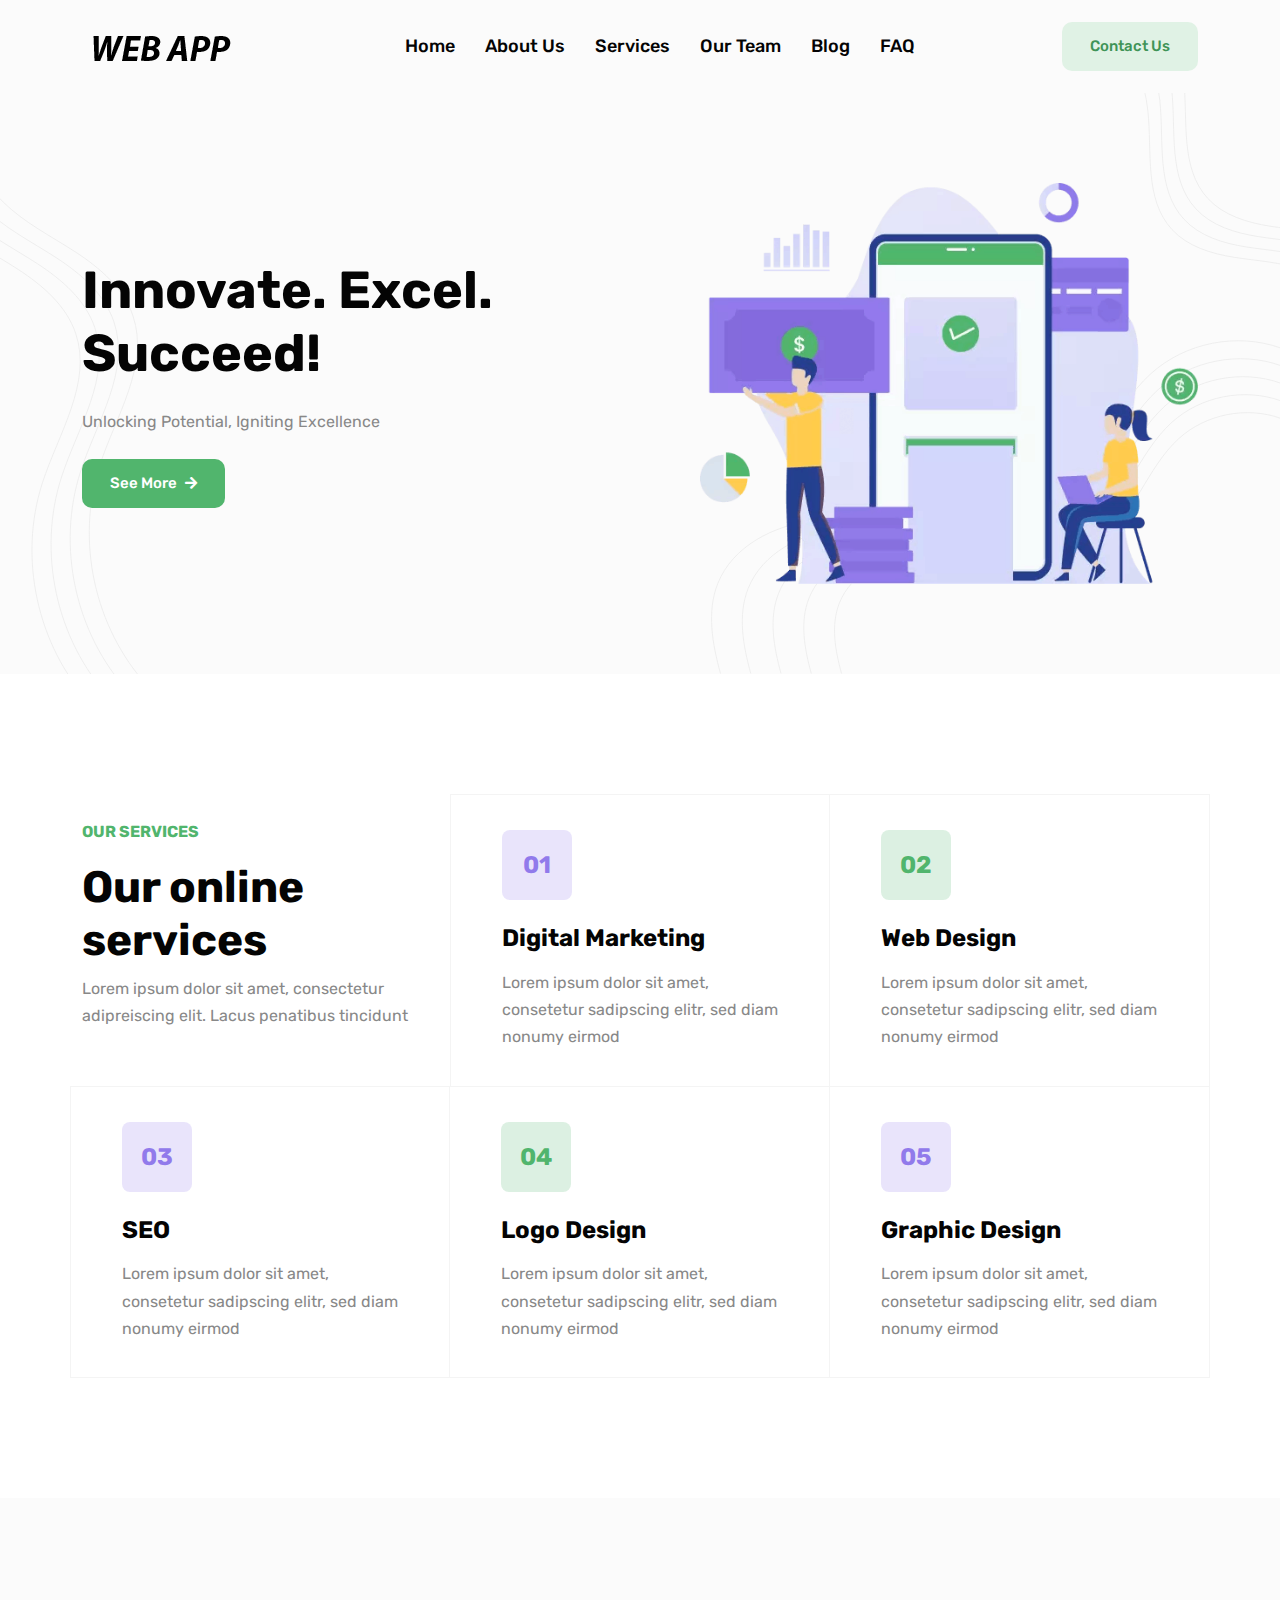
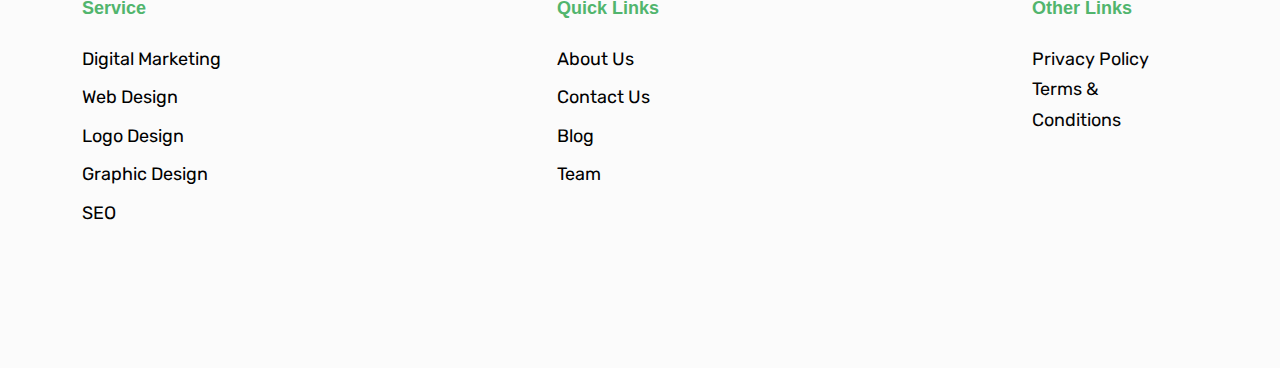
<file: pert4/template/index.html>
<!DOCTYPE html>

<html lang="en-us">

<head>
	<meta charset="utf-8">
	<title>Livewire and filament</title>
	<meta name="viewport" content="width=device-width, initial-scale=1, maximum-scale=5">
	<meta name="description" content="This is meta description">
	<meta name="author" content="Themefisher">
	<link rel="shortcut icon" href="images/favicon.png" type="image/x-icon">
	<link rel="icon" href="images/favicon.png" type="image/x-icon">

	<!-- # Google Fonts -->
	<link rel="preconnect" href="https://fonts.googleapis.com">
	<link rel="preconnect" href="https://fonts.gstatic.com" crossorigin>
	<link href="https://fonts.googleapis.com/css2?family=Rubik:wght@400;500;700&display=swap" rel="stylesheet">

	<!-- # CSS Plugins -->
	<link rel="stylesheet" href="plugins/slick/slick.css">
	<link rel="stylesheet" href="plugins/font-awesome/fontawesome.min.css">
	<link rel="stylesheet" href="plugins/font-awesome/brands.css">
	<link rel="stylesheet" href="plugins/font-awesome/solid.css">

	<!-- # Main Style Sheet -->
	<link rel="stylesheet" href="css/style.css">
</head>

<body>

<!-- navigation -->
<header class="navigation bg-tertiary">
	<nav class="navbar navbar-expand-xl navbar-light text-center py-3">
		<div class="container">
			<a class="navbar-brand" href="index.html">
				<img loading="prelaod" decoding="async" class="img-fluid" width="160" src="images/logo.png" alt="Wallet">
			</a>
			<button class="navbar-toggler" type="button" data-bs-toggle="collapse" data-bs-target="#navbarSupportedContent" aria-controls="navbarSupportedContent" aria-expanded="false" aria-label="Toggle navigation"> <span class="navbar-toggler-icon"></span>
			</button>
			<div class="collapse navbar-collapse" id="navbarSupportedContent">
				<ul class="navbar-nav m-auto mb-2 mb-lg-0">
					<li class="nav-item"> <a class="nav-link" href="index.html">Home</a></li>
					<li class="nav-item "> <a class="nav-link" href="about.html">About Us</a></li>
					<li class="nav-item "> <a class="nav-link" href="services.html">Services</a></li>
					<li class="nav-item "> <a class="nav-link" href="team.html">Our Team</a></li>
					<li class="nav-item "><a class="nav-link " href="blog.html">Blog</a></li>
					<li class="nav-item "><a class="nav-link " href="faq.html">FAQ</a></li>
				</ul>
				<a href="#!" class="btn btn-outline-primary">Contact Us</a>				
			</div>
		</div>
	</nav>
</header>
<!-- /navigation -->

<div class="modal applyLoanModal fade" id="applyLoan" tabindex="-1" aria-labelledby="applyLoanLabel" aria-hidden="true">
  <div class="modal-dialog modal-dialog-centered">
    <div class="modal-content">
      <div class="modal-header border-bottom-0">
        <h4 class="modal-title" id="exampleModalLabel">How much do you need?</h4>
        <button type="button" class="btn-close" data-bs-dismiss="modal" aria-label="Close"></button>
      </div>
      <div class="modal-body">
        <form action="#!" method="post">
          <div class="row">
            <div class="col-lg-6 mb-4 pb-2">
              <div class="form-group">
                <label for="loan_amount" class="form-label">Amount</label>
                <input type="number" class="form-control shadow-none" id="loan_amount" placeholder="ex: 25000">
              </div>
            </div>
            <div class="col-lg-6 mb-4 pb-2">
              <div class="form-group">
                <label for="loan_how_long_for" class="form-label">How long for?</label>
                <input type="number" class="form-control shadow-none" id="loan_how_long_for" placeholder="ex: 12">
              </div>
            </div>
            <div class="col-lg-12 mb-4 pb-2">
              <div class="form-group">
                <label for="loan_repayment" class="form-label">Repayment</label>
                <input type="number" class="form-control shadow-none" id="loan_repayment" disabled>
              </div>
            </div>
            <div class="col-lg-6 mb-4 pb-2">
              <div class="form-group">
                <label for="loan_full_name" class="form-label">Full Name</label>
                <input type="text" class="form-control shadow-none" id="loan_full_name">
              </div>
            </div>
            <div class="col-lg-6 mb-4 pb-2">
              <div class="form-group">
                <label for="loan_email_address" class="form-label">Email address</label>
                <input type="email" class="form-control shadow-none" id="loan_email_address">
              </div>
            </div>
            <div class="col-lg-12">
              <button type="submit" class="btn btn-primary w-100">Get Your Loan Now</button>
            </div>
          </div>
        </form>
      </div>
    </div>
  </div>
</div>

<section class="banner bg-tertiary position-relative overflow-hidden">
  <div class="container">
    <div class="row align-items-center justify-content-center">
      <div class="col-lg-6 mb-5 mb-lg-0">
        <div class="block text-center text-lg-start pe-0 pe-xl-5">
          <h1 class="text-capitalize mb-4">Innovate. Excel. Succeed!</h1>
          <p class="mb-4">Unlocking Potential, Igniting Excellence</p> <a type="button"
            class="btn btn-primary" href="#" data-bs-toggle="modal" data-bs-target="#applyLoan">See More<span style="font-size: 14px;" class="ms-2 fas fa-arrow-right"></span></a>
        </div>
      </div>
      <div class="col-lg-6">
        <div class="ps-lg-5 text-center">
          <img loading="lazy" decoding="async"
            src="images/about-us.png"
            alt="banner image" class="w-100">
        </div>
      </div>
    </div>
  </div>
  <div class="has-shapes">
    <svg class="shape shape-left text-light" viewBox="0 0 192 752" fill="none" xmlns="http://www.w3.org/2000/svg">
      <path
        d="M-30.883 0C-41.3436 36.4248 -22.7145 75.8085 4.29154 102.398C31.2976 128.987 65.8677 146.199 97.6457 166.87C129.424 187.542 160.139 213.902 172.162 249.847C193.542 313.799 149.886 378.897 129.069 443.036C97.5623 540.079 122.109 653.229 191 728.495"
        stroke="currentColor" stroke-miterlimit="10" />
      <path
        d="M-55.5959 7.52271C-66.0565 43.9475 -47.4274 83.3312 -20.4214 109.92C6.58466 136.51 41.1549 153.722 72.9328 174.393C104.711 195.064 135.426 221.425 147.449 257.37C168.829 321.322 125.174 386.42 104.356 450.559C72.8494 547.601 97.3965 660.752 166.287 736.018"
        stroke="currentColor" stroke-miterlimit="10" />
      <path
        d="M-80.3302 15.0449C-90.7909 51.4697 -72.1617 90.8535 -45.1557 117.443C-18.1497 144.032 16.4205 161.244 48.1984 181.915C79.9763 202.587 110.691 228.947 122.715 264.892C144.095 328.844 100.439 393.942 79.622 458.081C48.115 555.123 72.6622 668.274 141.552 743.54"
        stroke="currentColor" stroke-miterlimit="10" />
      <path
        d="M-105.045 22.5676C-115.506 58.9924 -96.8766 98.3762 -69.8706 124.965C-42.8646 151.555 -8.29436 168.767 23.4835 189.438C55.2615 210.109 85.9766 236.469 98.0001 272.415C119.38 336.367 75.7243 401.464 54.9072 465.604C23.4002 562.646 47.9473 675.796 116.838 751.063"
        stroke="currentColor" stroke-miterlimit="10" />
    </svg>
    <svg class="shape shape-right text-light" viewBox="0 0 731 746" fill="none" xmlns="http://www.w3.org/2000/svg">
      <path
        d="M12.1794 745.14C1.80036 707.275 -5.75764 666.015 8.73984 629.537C27.748 581.745 80.4729 554.968 131.538 548.843C182.604 542.703 234.032 552.841 285.323 556.748C336.615 560.64 391.543 557.276 433.828 527.964C492.452 487.323 511.701 408.123 564.607 360.255C608.718 320.353 675.307 307.183 731.29 327.323"
        stroke="currentColor" stroke-miterlimit="10" />
      <path
        d="M51.0253 745.14C41.2045 709.326 34.0538 670.284 47.7668 635.783C65.7491 590.571 115.623 565.242 163.928 559.449C212.248 553.641 260.884 563.235 309.4 566.931C357.916 570.627 409.887 567.429 449.879 539.701C505.35 501.247 523.543 426.331 573.598 381.059C615.326 343.314 678.324 330.853 731.275 349.906"
        stroke="currentColor" stroke-miterlimit="10" />
      <path
        d="M89.8715 745.14C80.6239 711.363 73.8654 674.568 86.8091 642.028C103.766 599.396 150.788 575.515 196.347 570.054C241.906 564.578 287.767 573.629 333.523 577.099C379.278 580.584 428.277 577.567 465.976 551.423C518.279 515.172 535.431 444.525 582.62 401.832C621.964 366.229 681.356 354.493 731.291 372.46"
        stroke="currentColor" stroke-miterlimit="10" />
      <path
        d="M128.718 745.14C120.029 713.414 113.678 678.838 125.837 648.274C141.768 608.221 185.939 585.788 228.737 580.659C271.536 575.515 314.621 584.008 357.6 587.282C400.58 590.556 446.607 587.719 482.028 563.16C531.163 529.111 547.275 462.733 591.612 422.635C628.572 389.19 684.375 378.162 731.276 395.043"
        stroke="currentColor" stroke-miterlimit="10" />
      <path
        d="M167.564 745.14C159.432 715.451 153.504 683.107 164.863 654.519C179.753 617.046 221.088 596.062 261.126 591.265C301.164 586.452 341.473 594.402 381.677 597.465C421.88 600.527 464.95 597.872 498.094 574.896C544.061 543.035 559.146 480.942 600.617 443.423C635.194 412.135 687.406 401.817 731.276 417.612"
        stroke="currentColor" stroke-miterlimit="10" />
      <path
        d="M817.266 289.466C813.108 259.989 787.151 237.697 759.261 227.271C731.372 216.846 701.077 215.553 671.666 210.904C642.254 206.24 611.795 197.156 591.664 175.224C555.853 136.189 566.345 75.5336 560.763 22.8649C552.302 -56.8256 498.487 -130.133 425 -162.081"
        stroke="currentColor" stroke-miterlimit="10" />
      <path
        d="M832.584 276.159C828.427 246.683 802.469 224.391 774.58 213.965C746.69 203.539 716.395 202.246 686.984 197.598C657.573 192.934 627.114 183.85 606.982 161.918C571.172 122.883 581.663 62.2275 576.082 9.55873C567.62 -70.1318 513.806 -143.439 440.318 -175.387"
        stroke="currentColor" stroke-miterlimit="10" />
      <path
        d="M847.904 262.853C843.747 233.376 817.789 211.084 789.9 200.659C762.011 190.233 731.716 188.94 702.304 184.292C672.893 179.627 642.434 170.544 622.303 148.612C586.492 109.577 596.983 48.9211 591.402 -3.74766C582.94 -83.4382 529.126 -156.746 455.638 -188.694"
        stroke="currentColor" stroke-miterlimit="10" />
      <path
        d="M863.24 249.547C859.083 220.07 833.125 197.778 805.236 187.353C777.347 176.927 747.051 175.634 717.64 170.986C688.229 166.321 657.77 157.237 637.639 135.306C601.828 96.2707 612.319 35.6149 606.738 -17.0538C598.276 -96.7443 544.462 -170.052 470.974 -202"
        stroke="currentColor" stroke-miterlimit="10" />
    </svg>
  </div>
</section>

<section class="section">
  <div class="container">
    <div class="row">
      <div class="col-lg-4 col-md-6">
        <div class="section-title pt-4">
          <p class="text-primary text-uppercase fw-bold mb-3">Our Services</p>
          <h1>Our online services</h1>
          <p>Lorem ipsum dolor sit amet, consectetur adipreiscing elit. Lacus penatibus tincidunt</p>
        </div>
      </div>
      <div class="col-lg-4 col-md-6 service-item">
        <a class="text-black" href="service-details.html">
          <div class="block"> <span class="colored-box text-center h3 mb-4">01</span>
            <h3 class="mb-3 service-title">Digital Marketing</h3>
            <p class="mb-0 service-description">Lorem ipsum dolor sit amet, consetetur sadipscing elitr, sed diam nonumy
              eirmod</p>
          </div>
        </a>
      </div>
      <div class="col-lg-4 col-md-6 service-item">
        <a class="text-black" href="service-details.html">
          <div class="block"> <span class="colored-box text-center h3 mb-4">02</span>
            <h3 class="mb-3 service-title">Web Design</h3>
            <p class="mb-0 service-description">Lorem ipsum dolor sit amet, consetetur sadipscing elitr, sed diam nonumy
              eirmod</p>
          </div>
        </a>
      </div>
      <div class="col-lg-4 col-md-6 service-item">
        <a class="text-black" href="service-details.html">
          <div class="block"> <span class="colored-box text-center h3 mb-4">03</span>
            <h3 class="mb-3 service-title">SEO</h3>
            <p class="mb-0 service-description">Lorem ipsum dolor sit amet, consetetur sadipscing elitr, sed diam nonumy
              eirmod</p>
          </div>
        </a>
      </div>
      <div class="col-lg-4 col-md-6 service-item">
        <a class="text-black" href="service-details.html">
          <div class="block"> <span class="colored-box text-center h3 mb-4">04</span>
            <h3 class="mb-3 service-title">Logo Design</h3>
            <p class="mb-0 service-description">Lorem ipsum dolor sit amet, consetetur sadipscing elitr, sed diam nonumy
              eirmod</p>
          </div>
        </a>
      </div>
      <div class="col-lg-4 col-md-6 service-item">
        <a class="text-black" href="service-details.html">
          <div class="block"> <span class="colored-box text-center h3 mb-4">05</span>
            <h3 class="mb-3 service-title">Graphic Design</h3>
            <p class="mb-0 service-description">Lorem ipsum dolor sit amet, consetetur sadipscing elitr, sed diam nonumy
              eirmod</p>
          </div>
        </a>
      </div>
    </div>
  </div>
</section>




<footer class="section-sm bg-tertiary">
	<div class="container">
		<div class="row justify-content-between">
			<div class="col-lg-2 col-md-4 col-6 mb-4">
				<div class="footer-widget">
					<h5 class="mb-4 text-primary font-secondary">Service</h5>
					<ul class="list-unstyled">
						<li class="mb-2"><a href="service-details.html">Digital Marketing</a>
						</li>
						<li class="mb-2"><a href="service-details.html">Web Design</a>
						</li>
						<li class="mb-2"><a href="service-details.html">Logo Design</a>
						</li>
						<li class="mb-2"><a href="service-details.html">Graphic Design</a>
						</li>
						<li class="mb-2"><a href="service-details.html">SEO</a>
						</li>
					</ul>
				</div>
			</div>
			<div class="col-lg-2 col-md-4 col-6 mb-4">
				<div class="footer-widget">
					<h5 class="mb-4 text-primary font-secondary">Quick Links</h5>
					<ul class="list-unstyled">
						<li class="mb-2"><a href="#!">About Us</a>
						</li>
						<li class="mb-2"><a href="#!">Contact Us</a>
						</li>
						<li class="mb-2"><a href="#!">Blog</a>
						</li>
						<li class="mb-2"><a href="#!">Team</a>
						</li>
					</ul>
				</div>
			</div>
			<div class="col-lg-2 col-md-4 col-6 mb-4">
				<div class="footer-widget">
					<h5 class="mb-4 text-primary font-secondary">Other Links</h5>
					<ul class="list-unstyled">
						<li class="list-inline-item me-4"><a class="text-black" href="privacy-policy.html">Privacy Policy</a>
                        </li>
						<li class="list-inline-item me-4"><a class="text-black" href="terms.html">Terms &amp; Conditions</a>
                        </li>
					</ul>
				</div>
			</div>			
		</div>
		
	</div>
</footer>

<!-- # JS Plugins -->
<script src="plugins/jquery/jquery.min.js"></script>
<script src="plugins/bootstrap/bootstrap.min.js"></script>

<!-- Main Script -->
<script src="js/script.js"></script>

</body>
</html>
</file>
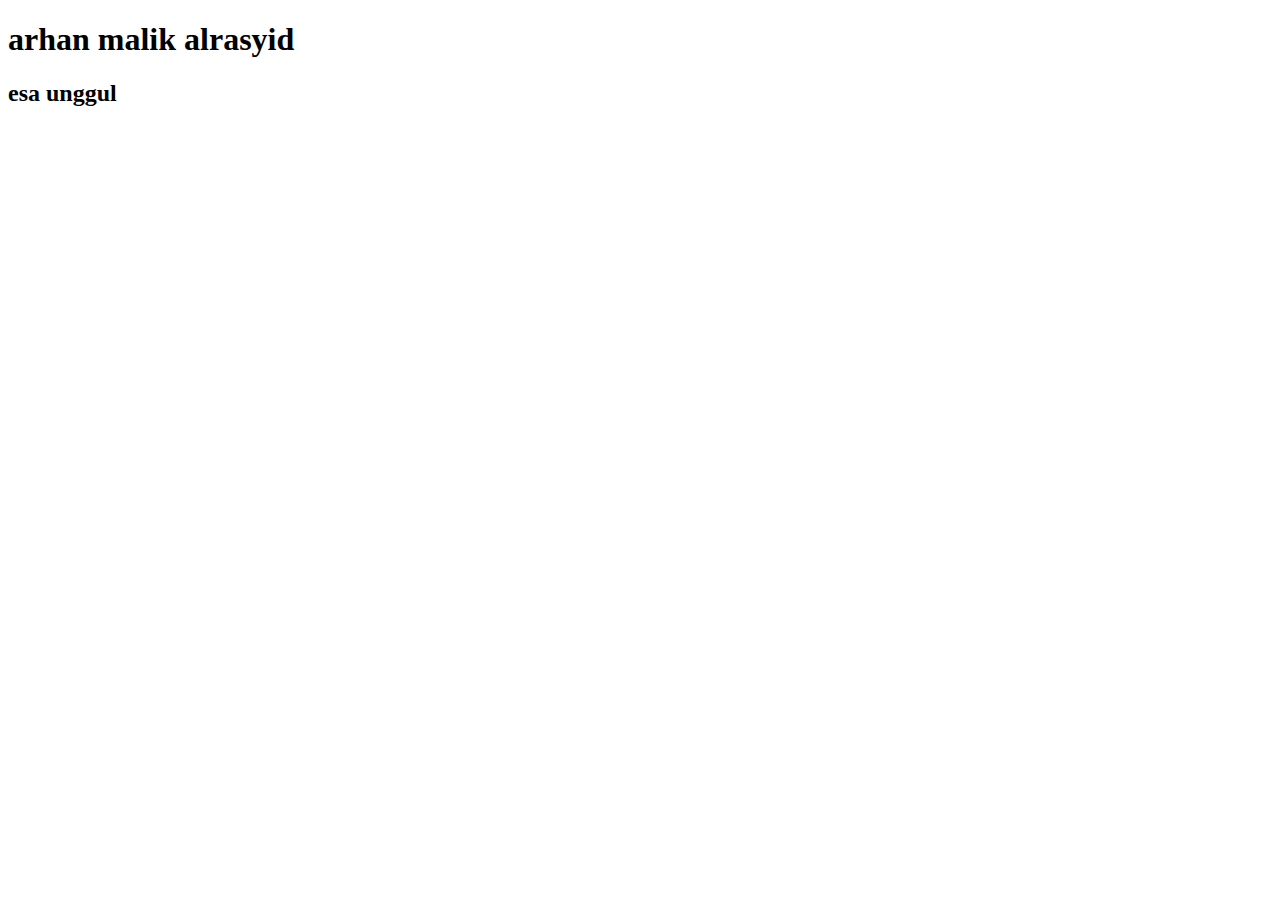
<file: pert1/coding/latihan/index.html>
<!DOCTYPE html>
<html lang="en">
<head>
    <meta charset="UTF-8">
    <meta name="viewport" content="width=device-width, initial-scale=1.0">
    <title>Document</title>
</head>
<body>

    <section class="testing">
        <div>
            <h1>
                arhan malik alrasyid
            </h1>
            <h2>
                esa unggul
            </h2>
        </div>
    </section>
    
</body>
</html>
</file>
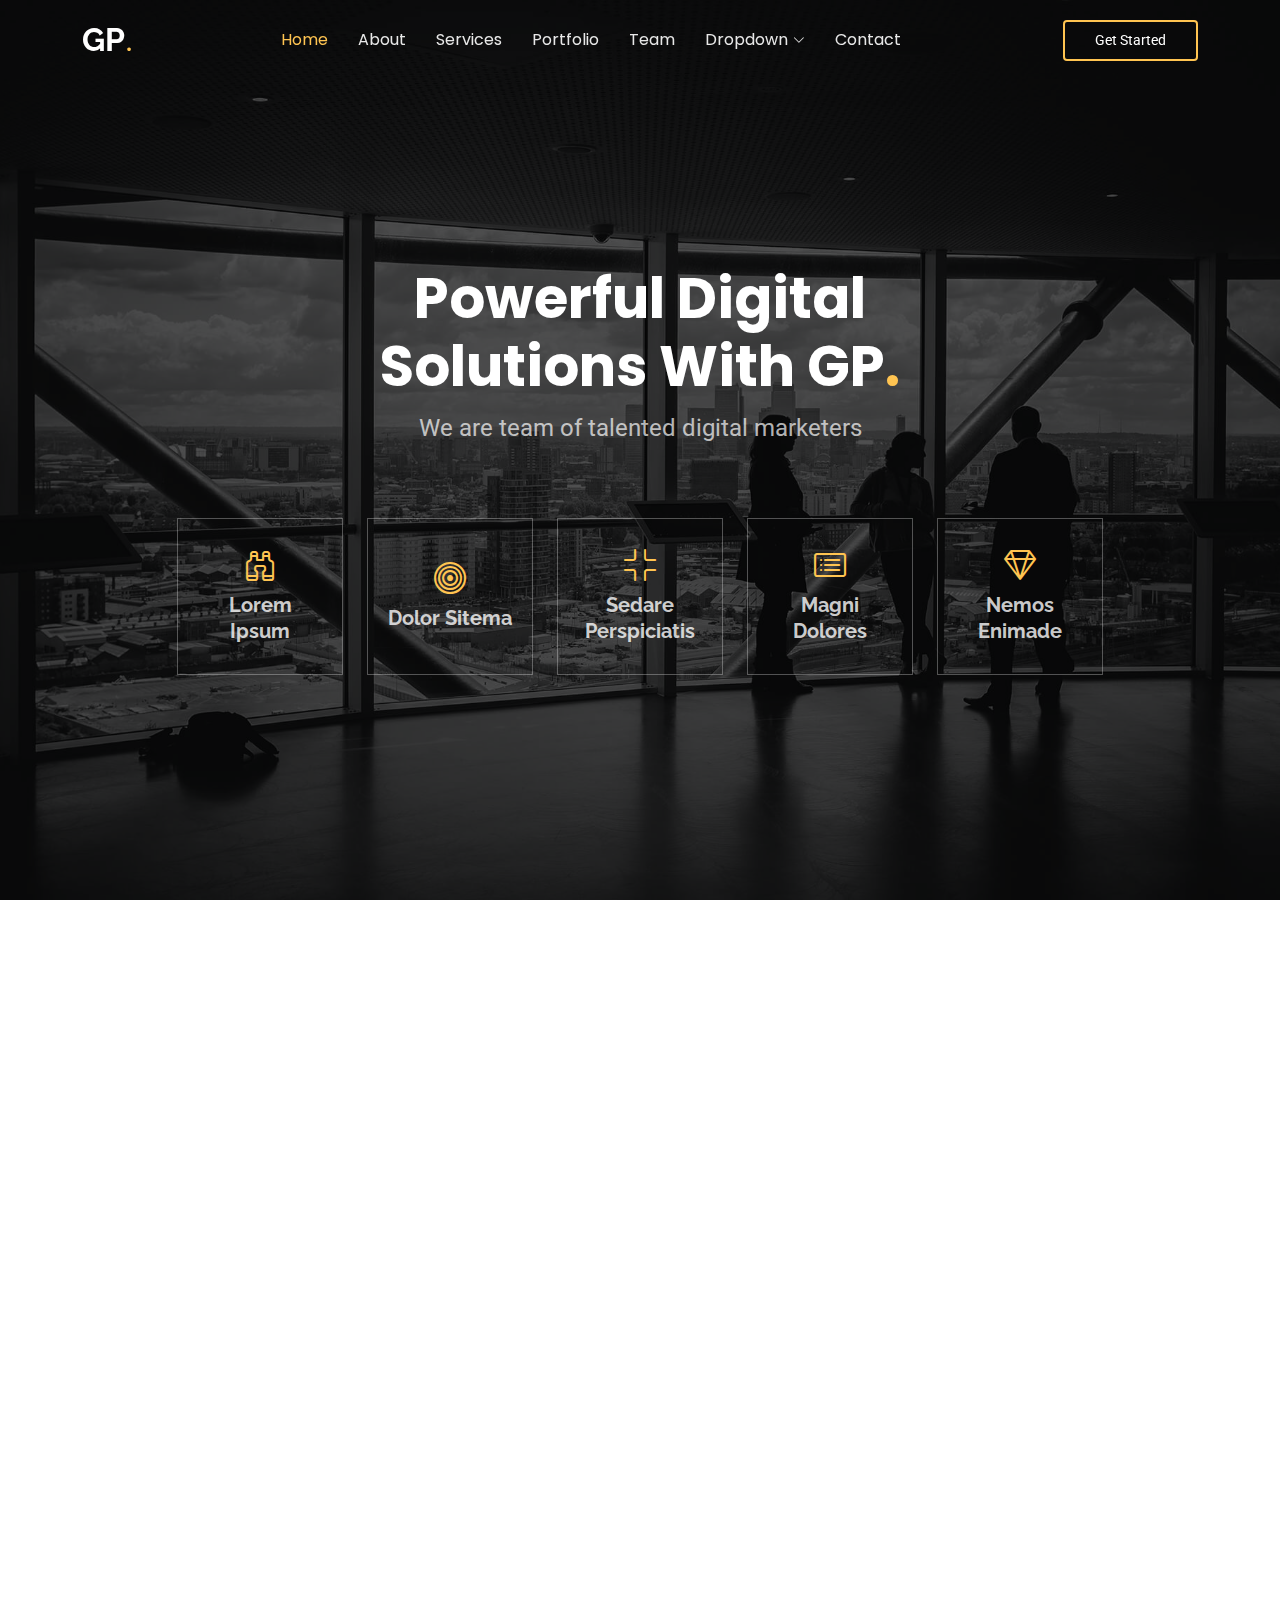
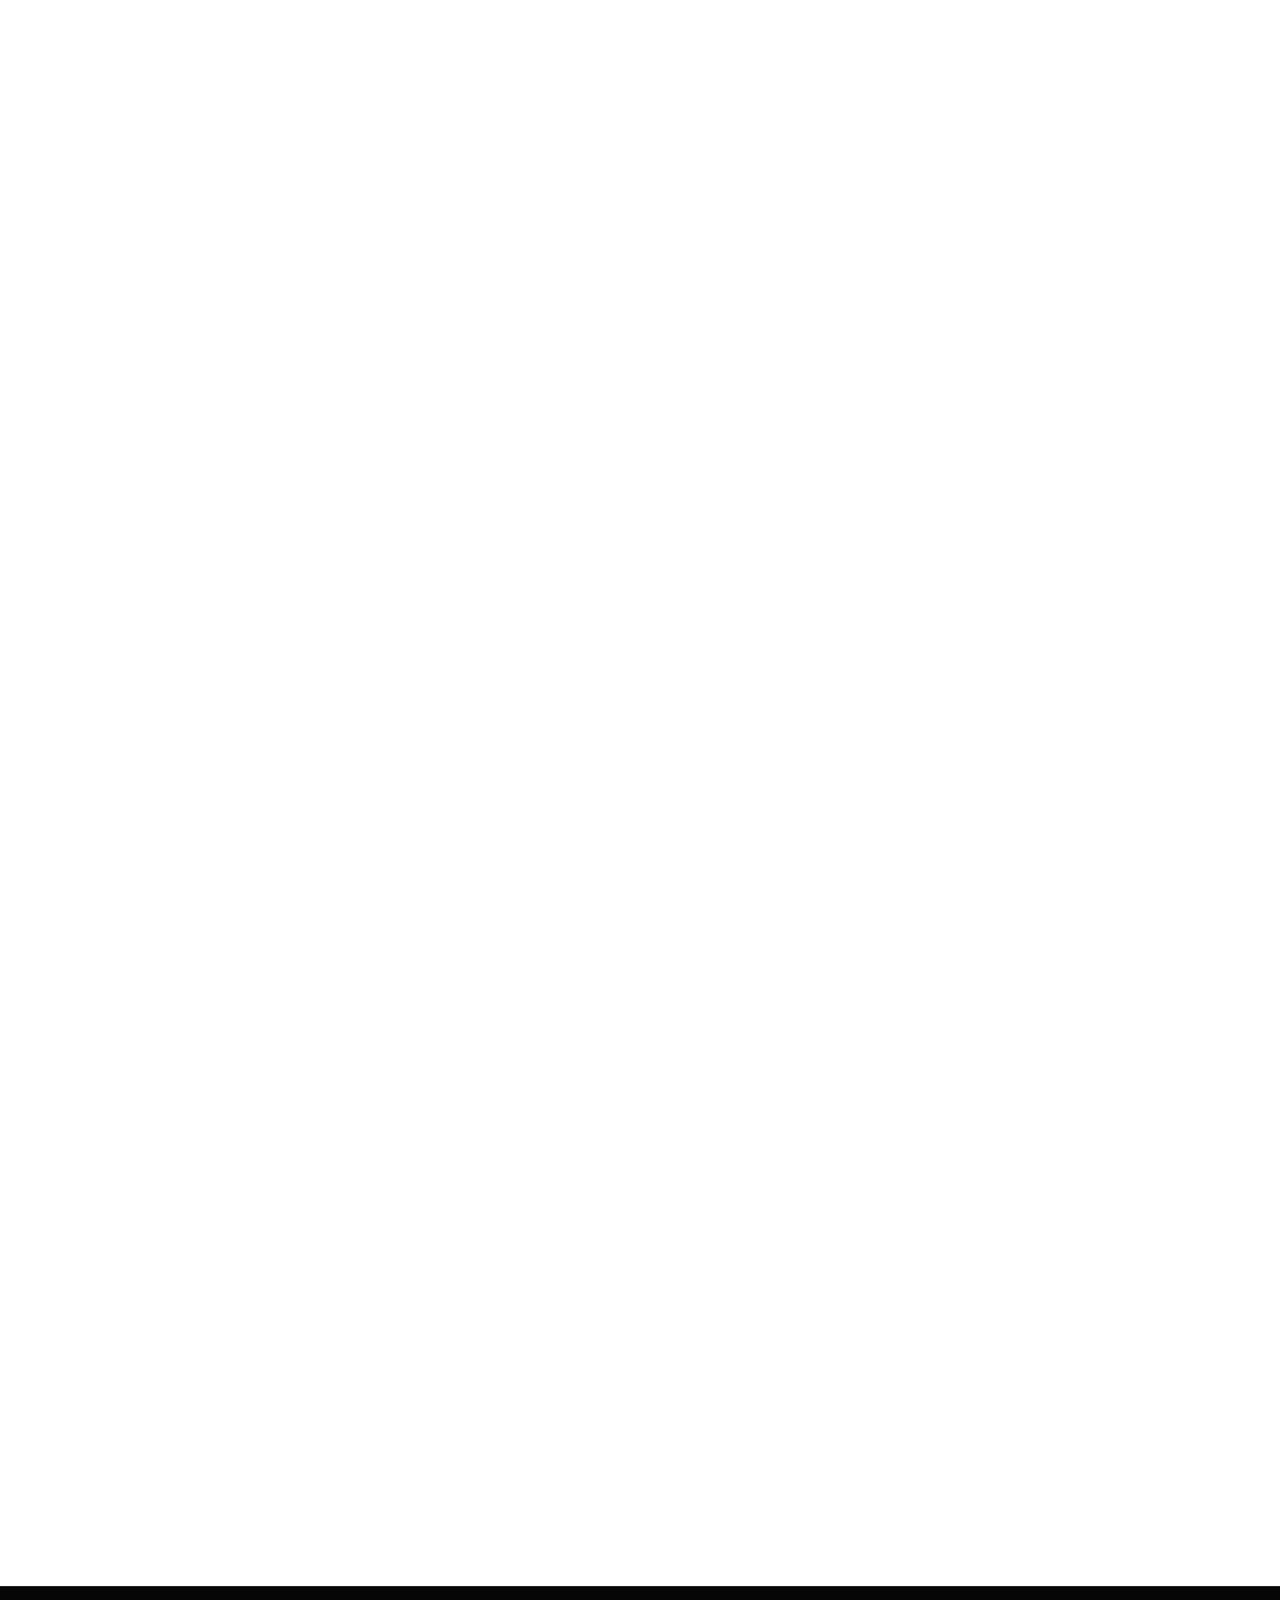
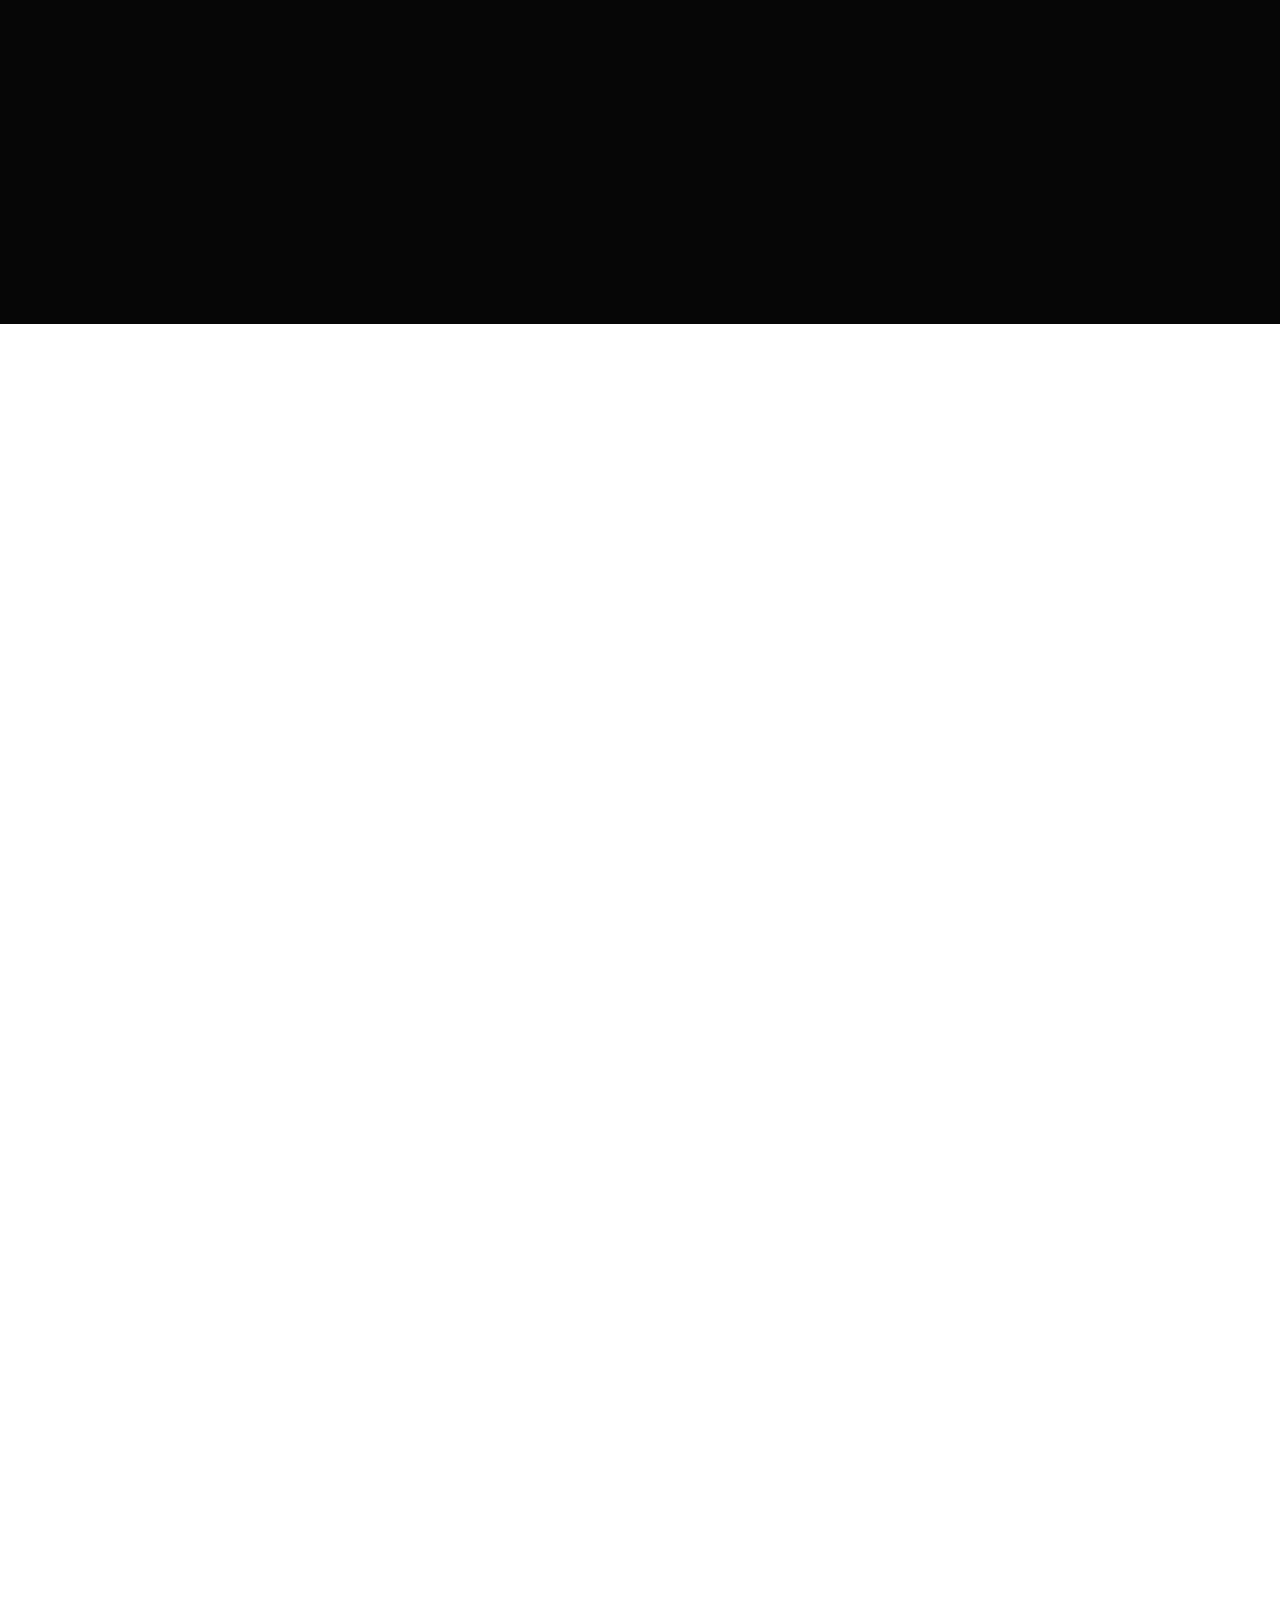
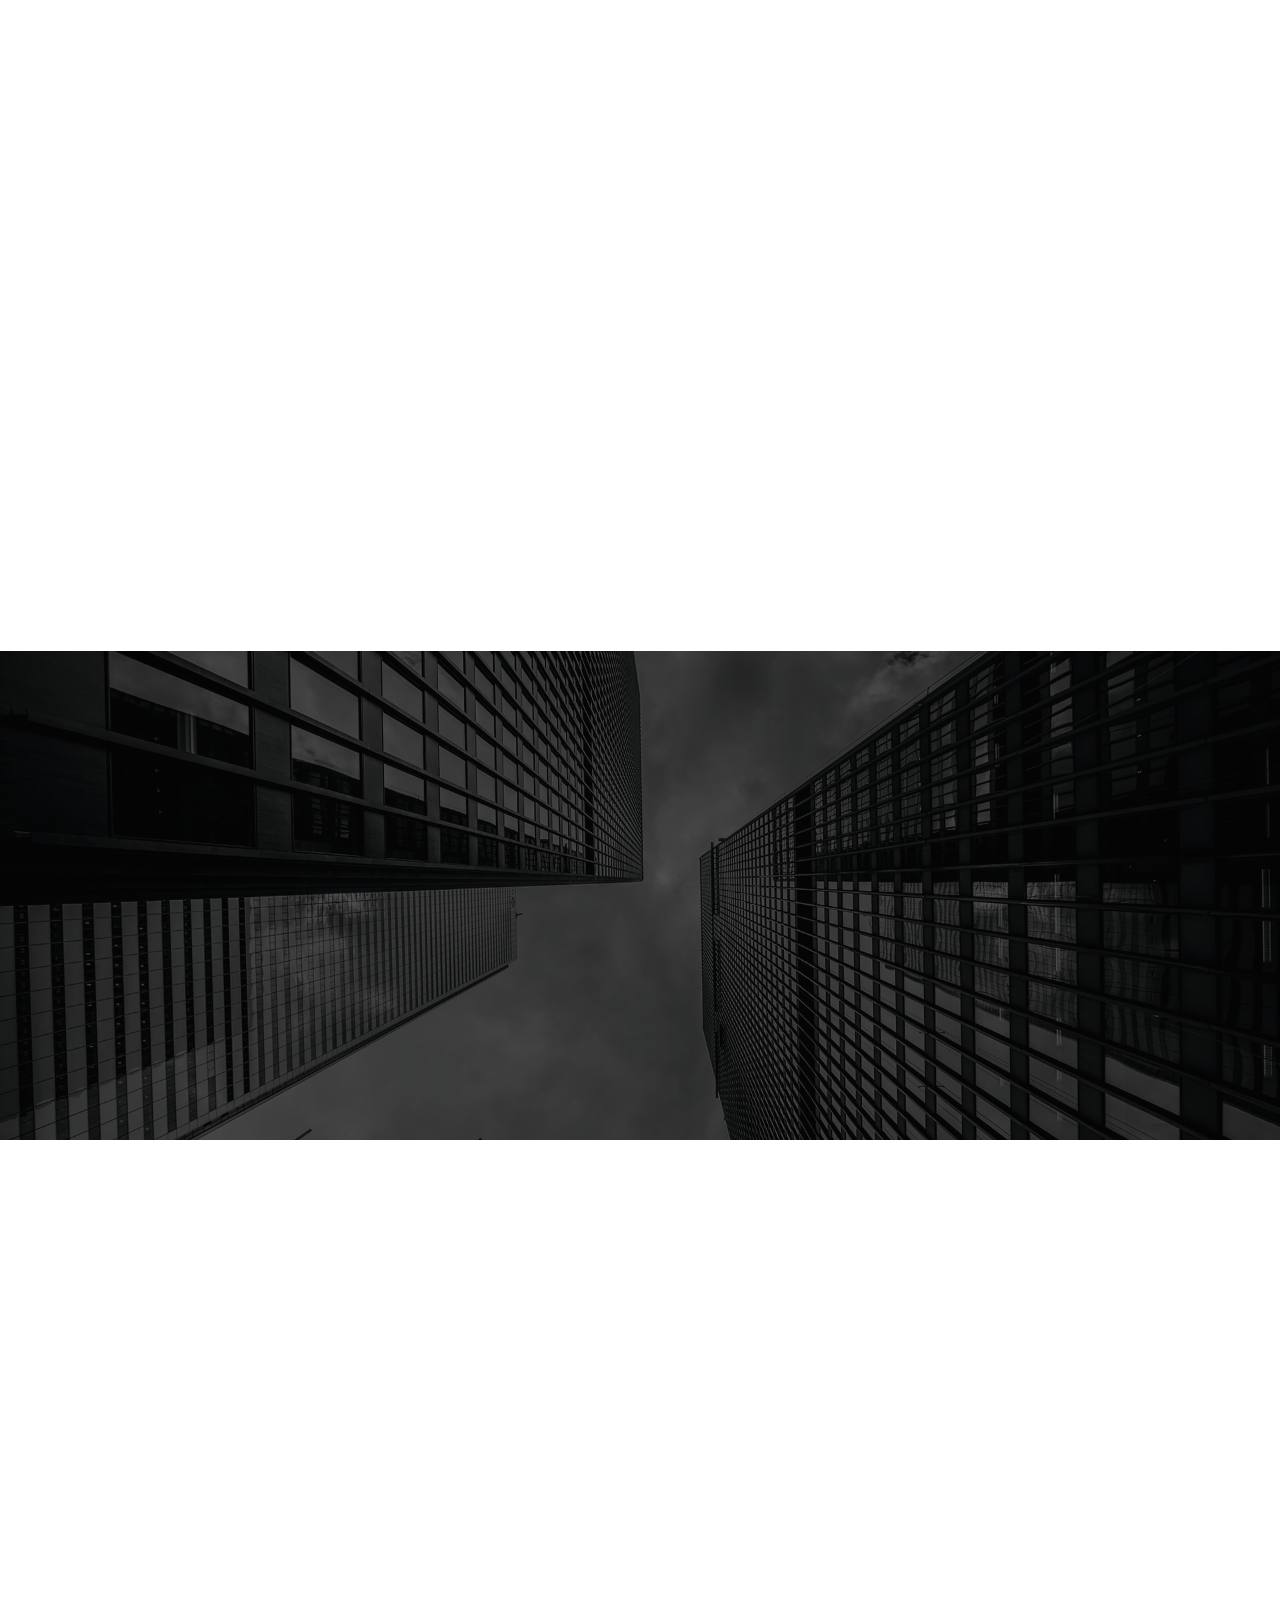
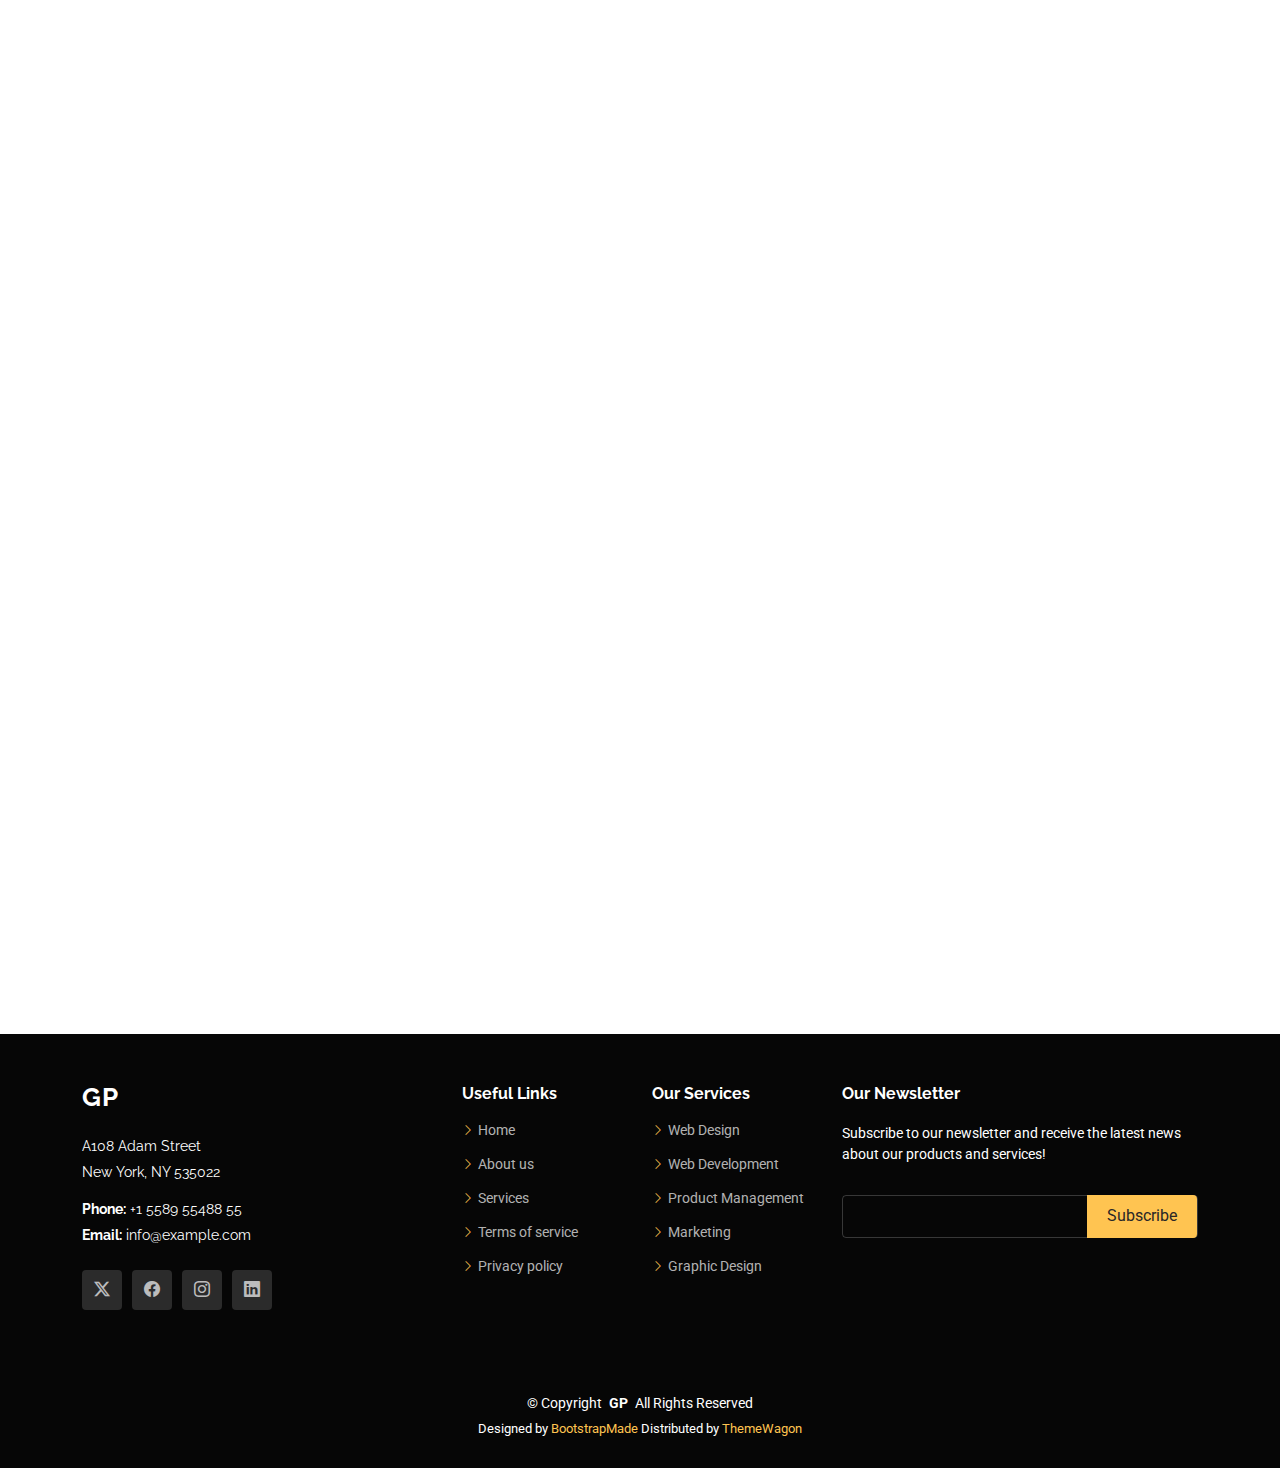
<file: pert3/template/gp-1.0.0/index.html>
<!DOCTYPE html>
<html lang="en">

<head>
  <meta charset="utf-8">
  <meta content="width=device-width, initial-scale=1.0" name="viewport">
  <title>Index - Gp Bootstrap Template</title>
  <meta name="description" content="">
  <meta name="keywords" content="">

  <!-- Favicons -->
  <link href="assets/img/favicon.png" rel="icon">
  <link href="assets/img/apple-touch-icon.png" rel="apple-touch-icon">

  <!-- Fonts -->
  <link href="https://fonts.googleapis.com" rel="preconnect">
  <link href="https://fonts.gstatic.com" rel="preconnect" crossorigin>
  <link href="https://fonts.googleapis.com/css2?family=Roboto:ital,wght@0,100;0,300;0,400;0,500;0,700;0,900;1,100;1,300;1,400;1,500;1,700;1,900&family=Poppins:ital,wght@0,100;0,200;0,300;0,400;0,500;0,600;0,700;0,800;0,900;1,100;1,200;1,300;1,400;1,500;1,600;1,700;1,800;1,900&family=Raleway:ital,wght@0,100;0,200;0,300;0,400;0,500;0,600;0,700;0,800;0,900;1,100;1,200;1,300;1,400;1,500;1,600;1,700;1,800;1,900&display=swap" rel="stylesheet">

  <!-- Vendor CSS Files -->
  <link href="assets/vendor/bootstrap/css/bootstrap.min.css" rel="stylesheet">
  <link href="assets/vendor/bootstrap-icons/bootstrap-icons.css" rel="stylesheet">
  <link href="assets/vendor/aos/aos.css" rel="stylesheet">
  <link href="assets/vendor/swiper/swiper-bundle.min.css" rel="stylesheet">
  <link href="assets/vendor/glightbox/css/glightbox.min.css" rel="stylesheet">

  <!-- Main CSS File -->
  <link href="assets/css/main.css" rel="stylesheet">

  <!-- =======================================================
  * Template Name: Gp
  * Template URL: https://bootstrapmade.com/gp-free-multipurpose-html-bootstrap-template/
  * Updated: Aug 15 2024 with Bootstrap v5.3.3
  * Author: BootstrapMade.com
  * License: https://bootstrapmade.com/license/
  ======================================================== -->
</head>

<body class="index-page">

  <header id="header" class="header d-flex align-items-center fixed-top">
    <div class="container-fluid container-xl position-relative d-flex align-items-center justify-content-between">

      <a href="index.html" class="logo d-flex align-items-center me-auto me-lg-0">
        <!-- Uncomment the line below if you also wish to use an image logo -->
        <!-- <img src="assets/img/logo.png" alt=""> -->
        <h1 class="sitename">GP</h1>
        <span>.</span>
      </a>

      <nav id="navmenu" class="navmenu">
        <ul>
          <li><a href="#hero" class="active">Home<br></a></li>
          <li><a href="#about">About</a></li>
          <li><a href="#services">Services</a></li>
          <li><a href="#portfolio">Portfolio</a></li>
          <li><a href="#team">Team</a></li>
          <li class="dropdown"><a href="#"><span>Dropdown</span> <i class="bi bi-chevron-down toggle-dropdown"></i></a>
            <ul>
              <li><a href="#">Dropdown 1</a></li>
              <li class="dropdown"><a href="#"><span>Deep Dropdown</span> <i class="bi bi-chevron-down toggle-dropdown"></i></a>
                <ul>
                  <li><a href="#">Deep Dropdown 1</a></li>
                  <li><a href="#">Deep Dropdown 2</a></li>
                  <li><a href="#">Deep Dropdown 3</a></li>
                  <li><a href="#">Deep Dropdown 4</a></li>
                  <li><a href="#">Deep Dropdown 5</a></li>
                </ul>
              </li>
              <li><a href="#">Dropdown 2</a></li>
              <li><a href="#">Dropdown 3</a></li>
              <li><a href="#">Dropdown 4</a></li>
            </ul>
          </li>
          <li><a href="#contact">Contact</a></li>
        </ul>
        <i class="mobile-nav-toggle d-xl-none bi bi-list"></i>
      </nav>

      <a class="btn-getstarted" href="index.html#about">Get Started</a>

    </div>
  </header>

  <main class="main">

    <!-- Hero Section -->
    <section id="hero" class="hero section dark-background">

      <img src="assets/img/hero-bg.jpg" alt="" data-aos="fade-in">

      <div class="container">

        <div class="row justify-content-center text-center" data-aos="fade-up" data-aos-delay="100">
          <div class="col-xl-6 col-lg-8">
            <h2>Powerful Digital Solutions With GP<span>.</span></h2>
            <p>We are team of talented digital marketers</p>
          </div>
        </div>

        <div class="row gy-4 mt-5 justify-content-center" data-aos="fade-up" data-aos-delay="200">
          <div class="col-xl-2 col-md-4" data-aos="fade-up" data-aos-delay="300">
            <div class="icon-box">
              <i class="bi bi-binoculars"></i>
              <h3><a href="">Lorem Ipsum</a></h3>
            </div>
          </div>
          <div class="col-xl-2 col-md-4" data-aos="fade-up" data-aos-delay="400">
            <div class="icon-box">
              <i class="bi bi-bullseye"></i>
              <h3><a href="">Dolor Sitema</a></h3>
            </div>
          </div>
          <div class="col-xl-2 col-md-4" data-aos="fade-up" data-aos-delay="500">
            <div class="icon-box">
              <i class="bi bi-fullscreen-exit"></i>
              <h3><a href="">Sedare Perspiciatis</a></h3>
            </div>
          </div>
          <div class="col-xl-2 col-md-4" data-aos="fade-up" data-aos-delay="600">
            <div class="icon-box">
              <i class="bi bi-card-list"></i>
              <h3><a href="">Magni Dolores</a></h3>
            </div>
          </div>
          <div class="col-xl-2 col-md-4" data-aos="fade-up" data-aos-delay="700">
            <div class="icon-box">
              <i class="bi bi-gem"></i>
              <h3><a href="">Nemos Enimade</a></h3>
            </div>
          </div>
        </div>

      </div>

    </section><!-- /Hero Section -->

    <!-- About Section -->
    <section id="about" class="about section">

      <div class="container" data-aos="fade-up" data-aos-delay="100">

        <div class="row gy-4">
          <div class="col-lg-6 order-1 order-lg-2">
            <img src="assets/img/about.jpg" class="img-fluid" alt="">
          </div>
          <div class="col-lg-6 order-2 order-lg-1 content">
            <h3>Voluptatem dignissimos provident</h3>
            <p class="fst-italic">
              Lorem ipsum dolor sit amet, consectetur adipiscing elit, sed do eiusmod tempor incididunt ut labore et dolore
              magna aliqua.
            </p>
            <ul>
              <li><i class="bi bi-check2-all"></i> <span>Ullamco laboris nisi ut aliquip ex ea commodo consequat.</span></li>
              <li><i class="bi bi-check2-all"></i> <span>Duis aute irure dolor in reprehenderit in voluptate velit.</span></li>
              <li><i class="bi bi-check2-all"></i> <span>Ullamco laboris nisi ut aliquip ex ea commodo consequat. Duis aute irure dolor in reprehenderit in voluptate trideta storacalaperda mastiro dolore eu fugiat nulla pariatur.</span></li>
            </ul>
            <p>
              Ullamco laboris nisi ut aliquip ex ea commodo consequat. Duis aute irure dolor in reprehenderit in voluptate
              velit esse cillum dolore eu fugiat nulla pariatur. Excepteur sint occaecat cupidatat non proident
            </p>
          </div>
        </div>

      </div>

    </section><!-- /About Section -->

    <!-- Clients Section -->
    <section id="clients" class="clients section">

      <div class="container" data-aos="fade-up" data-aos-delay="100">

        <div class="swiper init-swiper">
          <script type="application/json" class="swiper-config">
            {
              "loop": true,
              "speed": 600,
              "autoplay": {
                "delay": 5000
              },
              "slidesPerView": "auto",
              "pagination": {
                "el": ".swiper-pagination",
                "type": "bullets",
                "clickable": true
              },
              "breakpoints": {
                "320": {
                  "slidesPerView": 2,
                  "spaceBetween": 40
                },
                "480": {
                  "slidesPerView": 3,
                  "spaceBetween": 60
                },
                "640": {
                  "slidesPerView": 4,
                  "spaceBetween": 80
                },
                "992": {
                  "slidesPerView": 6,
                  "spaceBetween": 120
                }
              }
            }
          </script>
          <div class="swiper-wrapper align-items-center">
            <div class="swiper-slide"><img src="assets/img/clients/client-1.png" class="img-fluid" alt=""></div>
            <div class="swiper-slide"><img src="assets/img/clients/client-2.png" class="img-fluid" alt=""></div>
            <div class="swiper-slide"><img src="assets/img/clients/client-3.png" class="img-fluid" alt=""></div>
            <div class="swiper-slide"><img src="assets/img/clients/client-4.png" class="img-fluid" alt=""></div>
            <div class="swiper-slide"><img src="assets/img/clients/client-5.png" class="img-fluid" alt=""></div>
            <div class="swiper-slide"><img src="assets/img/clients/client-6.png" class="img-fluid" alt=""></div>
            <div class="swiper-slide"><img src="assets/img/clients/client-7.png" class="img-fluid" alt=""></div>
            <div class="swiper-slide"><img src="assets/img/clients/client-8.png" class="img-fluid" alt=""></div>
          </div>
          <div class="swiper-pagination"></div>
        </div>

      </div>

    </section><!-- /Clients Section -->

    <!-- Features Section -->
    <section id="features" class="features section">

      <div class="container">

        <div class="row gy-4">
          <div class="features-image col-lg-6" data-aos="fade-up" data-aos-delay="100"><img src="assets/img/features-bg.jpg" alt=""></div>
          <div class="col-lg-6">

            <div class="features-item d-flex ps-0 ps-lg-3 pt-4 pt-lg-0" data-aos="fade-up" data-aos-delay="200">
              <i class="bi bi-archive flex-shrink-0"></i>
              <div>
                <h4>Est labore ad</h4>
                <p>Consequuntur sunt aut quasi enim aliquam quae harum pariatur laboris nisi ut aliquip</p>
              </div>
            </div><!-- End Features Item-->

            <div class="features-item d-flex mt-5 ps-0 ps-lg-3" data-aos="fade-up" data-aos-delay="300">
              <i class="bi bi-basket flex-shrink-0"></i>
              <div>
                <h4>Harum esse qui</h4>
                <p>Excepteur sint occaecat cupidatat non proident, sunt in culpa qui officia deserunt</p>
              </div>
            </div><!-- End Features Item-->

            <div class="features-item d-flex mt-5 ps-0 ps-lg-3" data-aos="fade-up" data-aos-delay="400">
              <i class="bi bi-broadcast flex-shrink-0"></i>
              <div>
                <h4>Aut occaecati</h4>
                <p>Aut suscipit aut cum nemo deleniti aut omnis. Doloribus ut maiores omnis facere</p>
              </div>
            </div><!-- End Features Item-->

            <div class="features-item d-flex mt-5 ps-0 ps-lg-3" data-aos="fade-up" data-aos-delay="500">
              <i class="bi bi-camera-reels flex-shrink-0"></i>
              <div>
                <h4>Beatae veritatis</h4>
                <p>Expedita veritatis consequuntur nihil tempore laudantium vitae denat pacta</p>
              </div>
            </div><!-- End Features Item-->

          </div>
        </div>

      </div>

    </section><!-- /Features Section -->

    <!-- Services Section -->
    <section id="services" class="services section">

      <!-- Section Title -->
      <div class="container section-title" data-aos="fade-up">
        <h2>Services</h2>
        <p>Check our Services</p>
      </div><!-- End Section Title -->

      <div class="container">

        <div class="row gy-4">

          <div class="col-lg-4 col-md-6" data-aos="fade-up" data-aos-delay="100">
            <div class="service-item position-relative">
              <div class="icon">
                <i class="bi bi-activity"></i>
              </div>
              <a href="service-details.html" class="stretched-link">
                <h3>Nesciunt Mete</h3>
              </a>
              <p>Provident nihil minus qui consequatur non omnis maiores. Eos accusantium minus dolores iure perferendis tempore et consequatur.</p>
            </div>
          </div><!-- End Service Item -->

          <div class="col-lg-4 col-md-6" data-aos="fade-up" data-aos-delay="200">
            <div class="service-item position-relative">
              <div class="icon">
                <i class="bi bi-broadcast"></i>
              </div>
              <a href="service-details.html" class="stretched-link">
                <h3>Eosle Commodi</h3>
              </a>
              <p>Ut autem aut autem non a. Sint sint sit facilis nam iusto sint. Libero corrupti neque eum hic non ut nesciunt dolorem.</p>
            </div>
          </div><!-- End Service Item -->

          <div class="col-lg-4 col-md-6" data-aos="fade-up" data-aos-delay="300">
            <div class="service-item position-relative">
              <div class="icon">
                <i class="bi bi-easel"></i>
              </div>
              <a href="service-details.html" class="stretched-link">
                <h3>Ledo Markt</h3>
              </a>
              <p>Ut excepturi voluptatem nisi sed. Quidem fuga consequatur. Minus ea aut. Vel qui id voluptas adipisci eos earum corrupti.</p>
            </div>
          </div><!-- End Service Item -->

          <div class="col-lg-4 col-md-6" data-aos="fade-up" data-aos-delay="400">
            <div class="service-item position-relative">
              <div class="icon">
                <i class="bi bi-bounding-box-circles"></i>
              </div>
              <a href="service-details.html" class="stretched-link">
                <h3>Asperiores Commodit</h3>
              </a>
              <p>Non et temporibus minus omnis sed dolor esse consequatur. Cupiditate sed error ea fuga sit provident adipisci neque.</p>
              <a href="service-details.html" class="stretched-link"></a>
            </div>
          </div><!-- End Service Item -->

          <div class="col-lg-4 col-md-6" data-aos="fade-up" data-aos-delay="500">
            <div class="service-item position-relative">
              <div class="icon">
                <i class="bi bi-calendar4-week"></i>
              </div>
              <a href="service-details.html" class="stretched-link">
                <h3>Velit Doloremque</h3>
              </a>
              <p>Cumque et suscipit saepe. Est maiores autem enim facilis ut aut ipsam corporis aut. Sed animi at autem alias eius labore.</p>
              <a href="service-details.html" class="stretched-link"></a>
            </div>
          </div><!-- End Service Item -->

          <div class="col-lg-4 col-md-6" data-aos="fade-up" data-aos-delay="600">
            <div class="service-item position-relative">
              <div class="icon">
                <i class="bi bi-chat-square-text"></i>
              </div>
              <a href="service-details.html" class="stretched-link">
                <h3>Dolori Architecto</h3>
              </a>
              <p>Hic molestias ea quibusdam eos. Fugiat enim doloremque aut neque non et debitis iure. Corrupti recusandae ducimus enim.</p>
              <a href="service-details.html" class="stretched-link"></a>
            </div>
          </div><!-- End Service Item -->

        </div>

      </div>

    </section><!-- /Services Section -->

    <!-- Call To Action Section -->
    <section id="call-to-action" class="call-to-action section dark-background">

      <img src="assets/img/cta-bg.jpg" alt="">

      <div class="container">
        <div class="row justify-content-center" data-aos="zoom-in" data-aos-delay="100">
          <div class="col-xl-10">
            <div class="text-center">
              <h3>Call To Action</h3>
              <p>Duis aute irure dolor in reprehenderit in voluptate velit esse cillum dolore eu fugiat nulla pariatur. Excepteur sint occaecat cupidatat non proident, sunt in culpa qui officia deserunt mollit anim id est laborum.</p>
              <a class="cta-btn" href="#">Call To Action</a>
            </div>
          </div>
        </div>
      </div>

    </section><!-- /Call To Action Section -->

    <!-- Portfolio Section -->
    <section id="portfolio" class="portfolio section">

      <!-- Section Title -->
      <div class="container section-title" data-aos="fade-up">
        <h2>Portfolio</h2>
        <p>Check our Portfolio</p>
      </div><!-- End Section Title -->

      <div class="container">

        <div class="isotope-layout" data-default-filter="*" data-layout="masonry" data-sort="original-order">

          <ul class="portfolio-filters isotope-filters" data-aos="fade-up" data-aos-delay="100">
            <li data-filter="*" class="filter-active">All</li>
            <li data-filter=".filter-app">App</li>
            <li data-filter=".filter-product">Card</li>
            <li data-filter=".filter-branding">Web</li>
          </ul><!-- End Portfolio Filters -->

          <div class="row gy-4 isotope-container" data-aos="fade-up" data-aos-delay="200">

            <div class="col-lg-4 col-md-6 portfolio-item isotope-item filter-app">
              <img src="assets/img/masonry-portfolio/masonry-portfolio-1.jpg" class="img-fluid" alt="">
              <div class="portfolio-info">
                <h4>App 1</h4>
                <p>Lorem ipsum, dolor sit</p>
                <a href="assets/img/masonry-portfolio/masonry-portfolio-1.jpg" title="App 1" data-gallery="portfolio-gallery-app" class="glightbox preview-link"><i class="bi bi-zoom-in"></i></a>
                <a href="portfolio-details.html" title="More Details" class="details-link"><i class="bi bi-link-45deg"></i></a>
              </div>
            </div><!-- End Portfolio Item -->

            <div class="col-lg-4 col-md-6 portfolio-item isotope-item filter-product">
              <img src="assets/img/masonry-portfolio/masonry-portfolio-2.jpg" class="img-fluid" alt="">
              <div class="portfolio-info">
                <h4>Product 1</h4>
                <p>Lorem ipsum, dolor sit</p>
                <a href="assets/img/masonry-portfolio/masonry-portfolio-2.jpg" title="Product 1" data-gallery="portfolio-gallery-product" class="glightbox preview-link"><i class="bi bi-zoom-in"></i></a>
                <a href="portfolio-details.html" title="More Details" class="details-link"><i class="bi bi-link-45deg"></i></a>
              </div>
            </div><!-- End Portfolio Item -->

            <div class="col-lg-4 col-md-6 portfolio-item isotope-item filter-branding">
              <img src="assets/img/masonry-portfolio/masonry-portfolio-3.jpg" class="img-fluid" alt="">
              <div class="portfolio-info">
                <h4>Branding 1</h4>
                <p>Lorem ipsum, dolor sit</p>
                <a href="assets/img/masonry-portfolio/masonry-portfolio-3.jpg" title="Branding 1" data-gallery="portfolio-gallery-branding" class="glightbox preview-link"><i class="bi bi-zoom-in"></i></a>
                <a href="portfolio-details.html" title="More Details" class="details-link"><i class="bi bi-link-45deg"></i></a>
              </div>
            </div><!-- End Portfolio Item -->

            <div class="col-lg-4 col-md-6 portfolio-item isotope-item filter-app">
              <img src="assets/img/masonry-portfolio/masonry-portfolio-4.jpg" class="img-fluid" alt="">
              <div class="portfolio-info">
                <h4>App 2</h4>
                <p>Lorem ipsum, dolor sit</p>
                <a href="assets/img/masonry-portfolio/masonry-portfolio-4.jpg" title="App 2" data-gallery="portfolio-gallery-app" class="glightbox preview-link"><i class="bi bi-zoom-in"></i></a>
                <a href="portfolio-details.html" title="More Details" class="details-link"><i class="bi bi-link-45deg"></i></a>
              </div>
            </div><!-- End Portfolio Item -->

            <div class="col-lg-4 col-md-6 portfolio-item isotope-item filter-product">
              <img src="assets/img/masonry-portfolio/masonry-portfolio-5.jpg" class="img-fluid" alt="">
              <div class="portfolio-info">
                <h4>Product 2</h4>
                <p>Lorem ipsum, dolor sit</p>
                <a href="assets/img/masonry-portfolio/masonry-portfolio-5.jpg" title="Product 2" data-gallery="portfolio-gallery-product" class="glightbox preview-link"><i class="bi bi-zoom-in"></i></a>
                <a href="portfolio-details.html" title="More Details" class="details-link"><i class="bi bi-link-45deg"></i></a>
              </div>
            </div><!-- End Portfolio Item -->

            <div class="col-lg-4 col-md-6 portfolio-item isotope-item filter-branding">
              <img src="assets/img/masonry-portfolio/masonry-portfolio-6.jpg" class="img-fluid" alt="">
              <div class="portfolio-info">
                <h4>Branding 2</h4>
                <p>Lorem ipsum, dolor sit</p>
                <a href="assets/img/masonry-portfolio/masonry-portfolio-6.jpg" title="Branding 2" data-gallery="portfolio-gallery-branding" class="glightbox preview-link"><i class="bi bi-zoom-in"></i></a>
                <a href="portfolio-details.html" title="More Details" class="details-link"><i class="bi bi-link-45deg"></i></a>
              </div>
            </div><!-- End Portfolio Item -->

            <div class="col-lg-4 col-md-6 portfolio-item isotope-item filter-app">
              <img src="assets/img/masonry-portfolio/masonry-portfolio-7.jpg" class="img-fluid" alt="">
              <div class="portfolio-info">
                <h4>App 3</h4>
                <p>Lorem ipsum, dolor sit</p>
                <a href="assets/img/masonry-portfolio/masonry-portfolio-7.jpg" title="App 3" data-gallery="portfolio-gallery-app" class="glightbox preview-link"><i class="bi bi-zoom-in"></i></a>
                <a href="portfolio-details.html" title="More Details" class="details-link"><i class="bi bi-link-45deg"></i></a>
              </div>
            </div><!-- End Portfolio Item -->

            <div class="col-lg-4 col-md-6 portfolio-item isotope-item filter-product">
              <img src="assets/img/masonry-portfolio/masonry-portfolio-8.jpg" class="img-fluid" alt="">
              <div class="portfolio-info">
                <h4>Product 3</h4>
                <p>Lorem ipsum, dolor sit</p>
                <a href="assets/img/masonry-portfolio/masonry-portfolio-8.jpg" title="Product 3" data-gallery="portfolio-gallery-product" class="glightbox preview-link"><i class="bi bi-zoom-in"></i></a>
                <a href="portfolio-details.html" title="More Details" class="details-link"><i class="bi bi-link-45deg"></i></a>
              </div>
            </div><!-- End Portfolio Item -->

            <div class="col-lg-4 col-md-6 portfolio-item isotope-item filter-branding">
              <img src="assets/img/masonry-portfolio/masonry-portfolio-9.jpg" class="img-fluid" alt="">
              <div class="portfolio-info">
                <h4>Branding 3</h4>
                <p>Lorem ipsum, dolor sit</p>
                <a href="assets/img/masonry-portfolio/masonry-portfolio-9.jpg" title="Branding 2" data-gallery="portfolio-gallery-branding" class="glightbox preview-link"><i class="bi bi-zoom-in"></i></a>
                <a href="portfolio-details.html" title="More Details" class="details-link"><i class="bi bi-link-45deg"></i></a>
              </div>
            </div><!-- End Portfolio Item -->

          </div><!-- End Portfolio Container -->

        </div>

      </div>

    </section><!-- /Portfolio Section -->

    <!-- Stats Section -->
    <section id="stats" class="stats section">

      <div class="container" data-aos="fade-up" data-aos-delay="100">

        <div class="row gy-4 align-items-center justify-content-between">

          <div class="col-lg-5">
            <img src="assets/img/stats-img.jpg" alt="" class="img-fluid">
          </div>

          <div class="col-lg-6">

            <h3 class="fw-bold fs-2 mb-3">Voluptatem dignissimos provident quasi</h3>
            <p>
              Lorem ipsum dolor sit amet, consectetur adipiscing elit, sed do eiusmod tempor incididunt ut labore et dolore magna aliqua. Duis aute irure dolor in reprehenderit
            </p>

            <div class="row gy-4">

              <div class="col-lg-6">
                <div class="stats-item d-flex">
                  <i class="bi bi-emoji-smile flex-shrink-0"></i>
                  <div>
                    <span data-purecounter-start="0" data-purecounter-end="232" data-purecounter-duration="1" class="purecounter"></span>
                    <p><strong>Happy Clients</strong> <span>consequuntur quae</span></p>
                  </div>
                </div>
              </div><!-- End Stats Item -->

              <div class="col-lg-6">
                <div class="stats-item d-flex">
                  <i class="bi bi-journal-richtext flex-shrink-0"></i>
                  <div>
                    <span data-purecounter-start="0" data-purecounter-end="521" data-purecounter-duration="1" class="purecounter"></span>
                    <p><strong>Projects</strong> <span>adipisci atque cum quia aut</span></p>
                  </div>
                </div>
              </div><!-- End Stats Item -->

              <div class="col-lg-6">
                <div class="stats-item d-flex">
                  <i class="bi bi-headset flex-shrink-0"></i>
                  <div>
                    <span data-purecounter-start="0" data-purecounter-end="1453" data-purecounter-duration="1" class="purecounter"></span>
                    <p><strong>Hours Of Support</strong> <span>aut commodi quaerat</span></p>
                  </div>
                </div>
              </div><!-- End Stats Item -->

              <div class="col-lg-6">
                <div class="stats-item d-flex">
                  <i class="bi bi-people flex-shrink-0"></i>
                  <div>
                    <span data-purecounter-start="0" data-purecounter-end="32" data-purecounter-duration="1" class="purecounter"></span>
                    <p><strong>Hard Workers</strong> <span>rerum asperiores dolor</span></p>
                  </div>
                </div>
              </div><!-- End Stats Item -->

            </div>

          </div>

        </div>

      </div>

    </section><!-- /Stats Section -->

    <!-- Testimonials Section -->
    <section id="testimonials" class="testimonials section dark-background">

      <img src="assets/img/testimonials-bg.jpg" class="testimonials-bg" alt="">

      <div class="container" data-aos="fade-up" data-aos-delay="100">

        <div class="swiper init-swiper">
          <script type="application/json" class="swiper-config">
            {
              "loop": true,
              "speed": 600,
              "autoplay": {
                "delay": 5000
              },
              "slidesPerView": "auto",
              "pagination": {
                "el": ".swiper-pagination",
                "type": "bullets",
                "clickable": true
              }
            }
          </script>
          <div class="swiper-wrapper">

            <div class="swiper-slide">
              <div class="testimonial-item">
                <img src="assets/img/testimonials/testimonials-1.jpg" class="testimonial-img" alt="">
                <h3>Saul Goodman</h3>
                <h4>Ceo &amp; Founder</h4>
                <div class="stars">
                  <i class="bi bi-star-fill"></i><i class="bi bi-star-fill"></i><i class="bi bi-star-fill"></i><i class="bi bi-star-fill"></i><i class="bi bi-star-fill"></i>
                </div>
                <p>
                  <i class="bi bi-quote quote-icon-left"></i>
                  <span>Proin iaculis purus consequat sem cure digni ssim donec porttitora entum suscipit rhoncus. Accusantium quam, ultricies eget id, aliquam eget nibh et. Maecen aliquam, risus at semper.</span>
                  <i class="bi bi-quote quote-icon-right"></i>
                </p>
              </div>
            </div><!-- End testimonial item -->

            <div class="swiper-slide">
              <div class="testimonial-item">
                <img src="assets/img/testimonials/testimonials-2.jpg" class="testimonial-img" alt="">
                <h3>Sara Wilsson</h3>
                <h4>Designer</h4>
                <div class="stars">
                  <i class="bi bi-star-fill"></i><i class="bi bi-star-fill"></i><i class="bi bi-star-fill"></i><i class="bi bi-star-fill"></i><i class="bi bi-star-fill"></i>
                </div>
                <p>
                  <i class="bi bi-quote quote-icon-left"></i>
                  <span>Export tempor illum tamen malis malis eram quae irure esse labore quem cillum quid cillum eram malis quorum velit fore eram velit sunt aliqua noster fugiat irure amet legam anim culpa.</span>
                  <i class="bi bi-quote quote-icon-right"></i>
                </p>
              </div>
            </div><!-- End testimonial item -->

            <div class="swiper-slide">
              <div class="testimonial-item">
                <img src="assets/img/testimonials/testimonials-3.jpg" class="testimonial-img" alt="">
                <h3>Jena Karlis</h3>
                <h4>Store Owner</h4>
                <div class="stars">
                  <i class="bi bi-star-fill"></i><i class="bi bi-star-fill"></i><i class="bi bi-star-fill"></i><i class="bi bi-star-fill"></i><i class="bi bi-star-fill"></i>
                </div>
                <p>
                  <i class="bi bi-quote quote-icon-left"></i>
                  <span>Enim nisi quem export duis labore cillum quae magna enim sint quorum nulla quem veniam duis minim tempor labore quem eram duis noster aute amet eram fore quis sint minim.</span>
                  <i class="bi bi-quote quote-icon-right"></i>
                </p>
              </div>
            </div><!-- End testimonial item -->

            <div class="swiper-slide">
              <div class="testimonial-item">
                <img src="assets/img/testimonials/testimonials-4.jpg" class="testimonial-img" alt="">
                <h3>Matt Brandon</h3>
                <h4>Freelancer</h4>
                <div class="stars">
                  <i class="bi bi-star-fill"></i><i class="bi bi-star-fill"></i><i class="bi bi-star-fill"></i><i class="bi bi-star-fill"></i><i class="bi bi-star-fill"></i>
                </div>
                <p>
                  <i class="bi bi-quote quote-icon-left"></i>
                  <span>Fugiat enim eram quae cillum dolore dolor amet nulla culpa multos export minim fugiat minim velit minim dolor enim duis veniam ipsum anim magna sunt elit fore quem dolore labore illum veniam.</span>
                  <i class="bi bi-quote quote-icon-right"></i>
                </p>
              </div>
            </div><!-- End testimonial item -->

            <div class="swiper-slide">
              <div class="testimonial-item">
                <img src="assets/img/testimonials/testimonials-5.jpg" class="testimonial-img" alt="">
                <h3>John Larson</h3>
                <h4>Entrepreneur</h4>
                <div class="stars">
                  <i class="bi bi-star-fill"></i><i class="bi bi-star-fill"></i><i class="bi bi-star-fill"></i><i class="bi bi-star-fill"></i><i class="bi bi-star-fill"></i>
                </div>
                <p>
                  <i class="bi bi-quote quote-icon-left"></i>
                  <span>Quis quorum aliqua sint quem legam fore sunt eram irure aliqua veniam tempor noster veniam enim culpa labore duis sunt culpa nulla illum cillum fugiat legam esse veniam culpa fore nisi cillum quid.</span>
                  <i class="bi bi-quote quote-icon-right"></i>
                </p>
              </div>
            </div><!-- End testimonial item -->

          </div>
          <div class="swiper-pagination"></div>
        </div>

      </div>

    </section><!-- /Testimonials Section -->

    <!-- Team Section -->
    <section id="team" class="team section">

      <!-- Section Title -->
      <div class="container section-title" data-aos="fade-up">
        <h2>Team</h2>
        <p>our Team</p>
      </div><!-- End Section Title -->

      <div class="container">

        <div class="row gy-4">

          <div class="col-lg-3 col-md-6 d-flex align-items-stretch" data-aos="fade-up" data-aos-delay="100">
            <div class="team-member">
              <div class="member-img">
                <img src="assets/img/team/team-1.jpg" class="img-fluid" alt="">
                <div class="social">
                  <a href=""><i class="bi bi-twitter-x"></i></a>
                  <a href=""><i class="bi bi-facebook"></i></a>
                  <a href=""><i class="bi bi-instagram"></i></a>
                  <a href=""><i class="bi bi-linkedin"></i></a>
                </div>
              </div>
              <div class="member-info">
                <h4>Walter White</h4>
                <span>Chief Executive Officer</span>
              </div>
            </div>
          </div><!-- End Team Member -->

          <div class="col-lg-3 col-md-6 d-flex align-items-stretch" data-aos="fade-up" data-aos-delay="200">
            <div class="team-member">
              <div class="member-img">
                <img src="assets/img/team/team-2.jpg" class="img-fluid" alt="">
                <div class="social">
                  <a href=""><i class="bi bi-twitter-x"></i></a>
                  <a href=""><i class="bi bi-facebook"></i></a>
                  <a href=""><i class="bi bi-instagram"></i></a>
                  <a href=""><i class="bi bi-linkedin"></i></a>
                </div>
              </div>
              <div class="member-info">
                <h4>Sarah Jhonson</h4>
                <span>Product Manager</span>
              </div>
            </div>
          </div><!-- End Team Member -->

          <div class="col-lg-3 col-md-6 d-flex align-items-stretch" data-aos="fade-up" data-aos-delay="300">
            <div class="team-member">
              <div class="member-img">
                <img src="assets/img/team/team-3.jpg" class="img-fluid" alt="">
                <div class="social">
                  <a href=""><i class="bi bi-twitter-x"></i></a>
                  <a href=""><i class="bi bi-facebook"></i></a>
                  <a href=""><i class="bi bi-instagram"></i></a>
                  <a href=""><i class="bi bi-linkedin"></i></a>
                </div>
              </div>
              <div class="member-info">
                <h4>William Anderson</h4>
                <span>CTO</span>
              </div>
            </div>
          </div><!-- End Team Member -->

          <div class="col-lg-3 col-md-6 d-flex align-items-stretch" data-aos="fade-up" data-aos-delay="400">
            <div class="team-member">
              <div class="member-img">
                <img src="assets/img/team/team-4.jpg" class="img-fluid" alt="">
                <div class="social">
                  <a href=""><i class="bi bi-twitter-x"></i></a>
                  <a href=""><i class="bi bi-facebook"></i></a>
                  <a href=""><i class="bi bi-instagram"></i></a>
                  <a href=""><i class="bi bi-linkedin"></i></a>
                </div>
              </div>
              <div class="member-info">
                <h4>Amanda Jepson</h4>
                <span>Accountant</span>
              </div>
            </div>
          </div><!-- End Team Member -->

        </div>

      </div>

    </section><!-- /Team Section -->

    <!-- Contact Section -->
    <section id="contact" class="contact section">

      <!-- Section Title -->
      <div class="container section-title" data-aos="fade-up">
        <h2>Contact</h2>
        <p>Contact Us</p>
      </div><!-- End Section Title -->

      <div class="container" data-aos="fade-up" data-aos-delay="100">

        <div class="mb-4" data-aos="fade-up" data-aos-delay="200">
          <iframe style="border:0; width: 100%; height: 270px;" src="https://www.google.com/maps/embed?pb=!1m14!1m8!1m3!1d48389.78314118045!2d-74.006138!3d40.710059!3m2!1i1024!2i768!4f13.1!3m3!1m2!1s0x89c25a22a3bda30d%3A0xb89d1fe6bc499443!2sDowntown%20Conference%20Center!5e0!3m2!1sen!2sus!4v1676961268712!5m2!1sen!2sus" frameborder="0" allowfullscreen="" loading="lazy" referrerpolicy="no-referrer-when-downgrade"></iframe>
        </div><!-- End Google Maps -->

        <div class="row gy-4">

          <div class="col-lg-4">
            <div class="info-item d-flex" data-aos="fade-up" data-aos-delay="300">
              <i class="bi bi-geo-alt flex-shrink-0"></i>
              <div>
                <h3>Address</h3>
                <p>A108 Adam Street, New York, NY 535022</p>
              </div>
            </div><!-- End Info Item -->

            <div class="info-item d-flex" data-aos="fade-up" data-aos-delay="400">
              <i class="bi bi-telephone flex-shrink-0"></i>
              <div>
                <h3>Call Us</h3>
                <p>+1 5589 55488 55</p>
              </div>
            </div><!-- End Info Item -->

            <div class="info-item d-flex" data-aos="fade-up" data-aos-delay="500">
              <i class="bi bi-envelope flex-shrink-0"></i>
              <div>
                <h3>Email Us</h3>
                <p>info@example.com</p>
              </div>
            </div><!-- End Info Item -->

          </div>

          <div class="col-lg-8">
            <form action="forms/contact.php" method="post" class="php-email-form" data-aos="fade-up" data-aos-delay="200">
              <div class="row gy-4">

                <div class="col-md-6">
                  <input type="text" name="name" class="form-control" placeholder="Your Name" required="">
                </div>

                <div class="col-md-6 ">
                  <input type="email" class="form-control" name="email" placeholder="Your Email" required="">
                </div>

                <div class="col-md-12">
                  <input type="text" class="form-control" name="subject" placeholder="Subject" required="">
                </div>

                <div class="col-md-12">
                  <textarea class="form-control" name="message" rows="6" placeholder="Message" required=""></textarea>
                </div>

                <div class="col-md-12 text-center">
                  <div class="loading">Loading</div>
                  <div class="error-message"></div>
                  <div class="sent-message">Your message has been sent. Thank you!</div>

                  <button type="submit">Send Message</button>
                </div>

              </div>
            </form>
          </div><!-- End Contact Form -->

        </div>

      </div>

    </section><!-- /Contact Section -->

  </main>

  <footer id="footer" class="footer dark-background">

    <div class="footer-top">
      <div class="container">
        <div class="row gy-4">
          <div class="col-lg-4 col-md-6 footer-about">
            <a href="index.html" class="logo d-flex align-items-center">
              <span class="sitename">GP</span>
            </a>
            <div class="footer-contact pt-3">
              <p>A108 Adam Street</p>
              <p>New York, NY 535022</p>
              <p class="mt-3"><strong>Phone:</strong> <span>+1 5589 55488 55</span></p>
              <p><strong>Email:</strong> <span>info@example.com</span></p>
            </div>
            <div class="social-links d-flex mt-4">
              <a href=""><i class="bi bi-twitter-x"></i></a>
              <a href=""><i class="bi bi-facebook"></i></a>
              <a href=""><i class="bi bi-instagram"></i></a>
              <a href=""><i class="bi bi-linkedin"></i></a>
            </div>
          </div>

          <div class="col-lg-2 col-md-3 footer-links">
            <h4>Useful Links</h4>
            <ul>
              <li><i class="bi bi-chevron-right"></i> <a href="#"> Home</a></li>
              <li><i class="bi bi-chevron-right"></i> <a href="#"> About us</a></li>
              <li><i class="bi bi-chevron-right"></i> <a href="#"> Services</a></li>
              <li><i class="bi bi-chevron-right"></i> <a href="#"> Terms of service</a></li>
              <li><i class="bi bi-chevron-right"></i> <a href="#"> Privacy policy</a></li>
            </ul>
          </div>

          <div class="col-lg-2 col-md-3 footer-links">
            <h4>Our Services</h4>
            <ul>
              <li><i class="bi bi-chevron-right"></i> <a href="#"> Web Design</a></li>
              <li><i class="bi bi-chevron-right"></i> <a href="#"> Web Development</a></li>
              <li><i class="bi bi-chevron-right"></i> <a href="#"> Product Management</a></li>
              <li><i class="bi bi-chevron-right"></i> <a href="#"> Marketing</a></li>
              <li><i class="bi bi-chevron-right"></i> <a href="#"> Graphic Design</a></li>
            </ul>
          </div>

          <div class="col-lg-4 col-md-12 footer-newsletter">
            <h4>Our Newsletter</h4>
            <p>Subscribe to our newsletter and receive the latest news about our products and services!</p>
            <form action="forms/newsletter.php" method="post" class="php-email-form">
              <div class="newsletter-form"><input type="email" name="email"><input type="submit" value="Subscribe"></div>
              <div class="loading">Loading</div>
              <div class="error-message"></div>
              <div class="sent-message">Your subscription request has been sent. Thank you!</div>
            </form>
          </div>

        </div>
      </div>
    </div>

    <div class="copyright">
      <div class="container text-center">
        <p>© <span>Copyright</span> <strong class="px-1 sitename">GP</strong> <span>All Rights Reserved</span></p>
        <div class="credits">
          <!-- All the links in the footer should remain intact. -->
          <!-- You can delete the links only if you've purchased the pro version. -->
          <!-- Licensing information: https://bootstrapmade.com/license/ -->
          <!-- Purchase the pro version with working PHP/AJAX contact form: [buy-url] -->
          Designed by <a href="https://bootstrapmade.com/">BootstrapMade</a> Distributed by <a href="https://themewagon.com">ThemeWagon</a>
        </div>
      </div>
    </div>

  </footer>

  <!-- Scroll Top -->
  <a href="#" id="scroll-top" class="scroll-top d-flex align-items-center justify-content-center"><i class="bi bi-arrow-up-short"></i></a>

  <!-- Preloader -->
  <div id="preloader"></div>

  <!-- Vendor JS Files -->
  <script src="assets/vendor/bootstrap/js/bootstrap.bundle.min.js"></script>
  <script src="assets/vendor/php-email-form/validate.js"></script>
  <script src="assets/vendor/aos/aos.js"></script>
  <script src="assets/vendor/swiper/swiper-bundle.min.js"></script>
  <script src="assets/vendor/glightbox/js/glightbox.min.js"></script>
  <script src="assets/vendor/imagesloaded/imagesloaded.pkgd.min.js"></script>
  <script src="assets/vendor/isotope-layout/isotope.pkgd.min.js"></script>
  <script src="assets/vendor/purecounter/purecounter_vanilla.js"></script>

  <!-- Main JS File -->
  <script src="assets/js/main.js"></script>

</body>

</html>
</file>
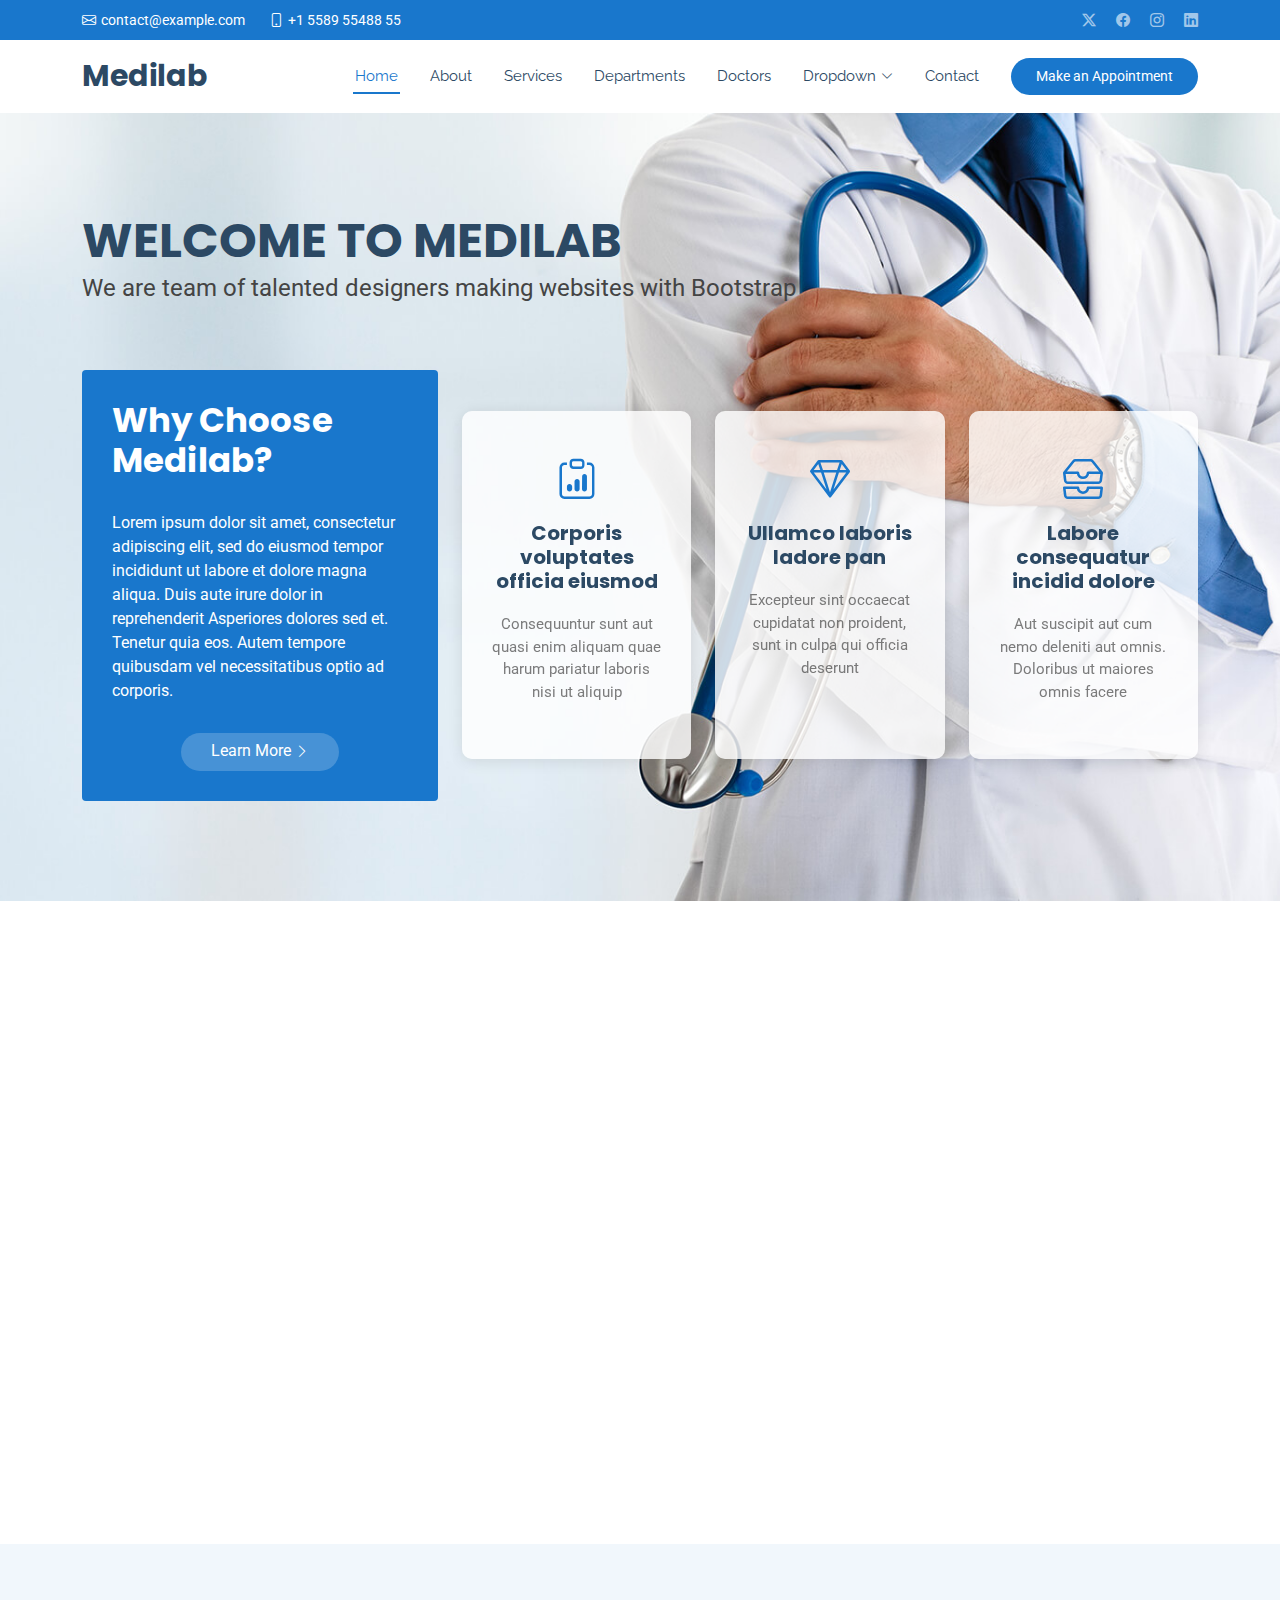
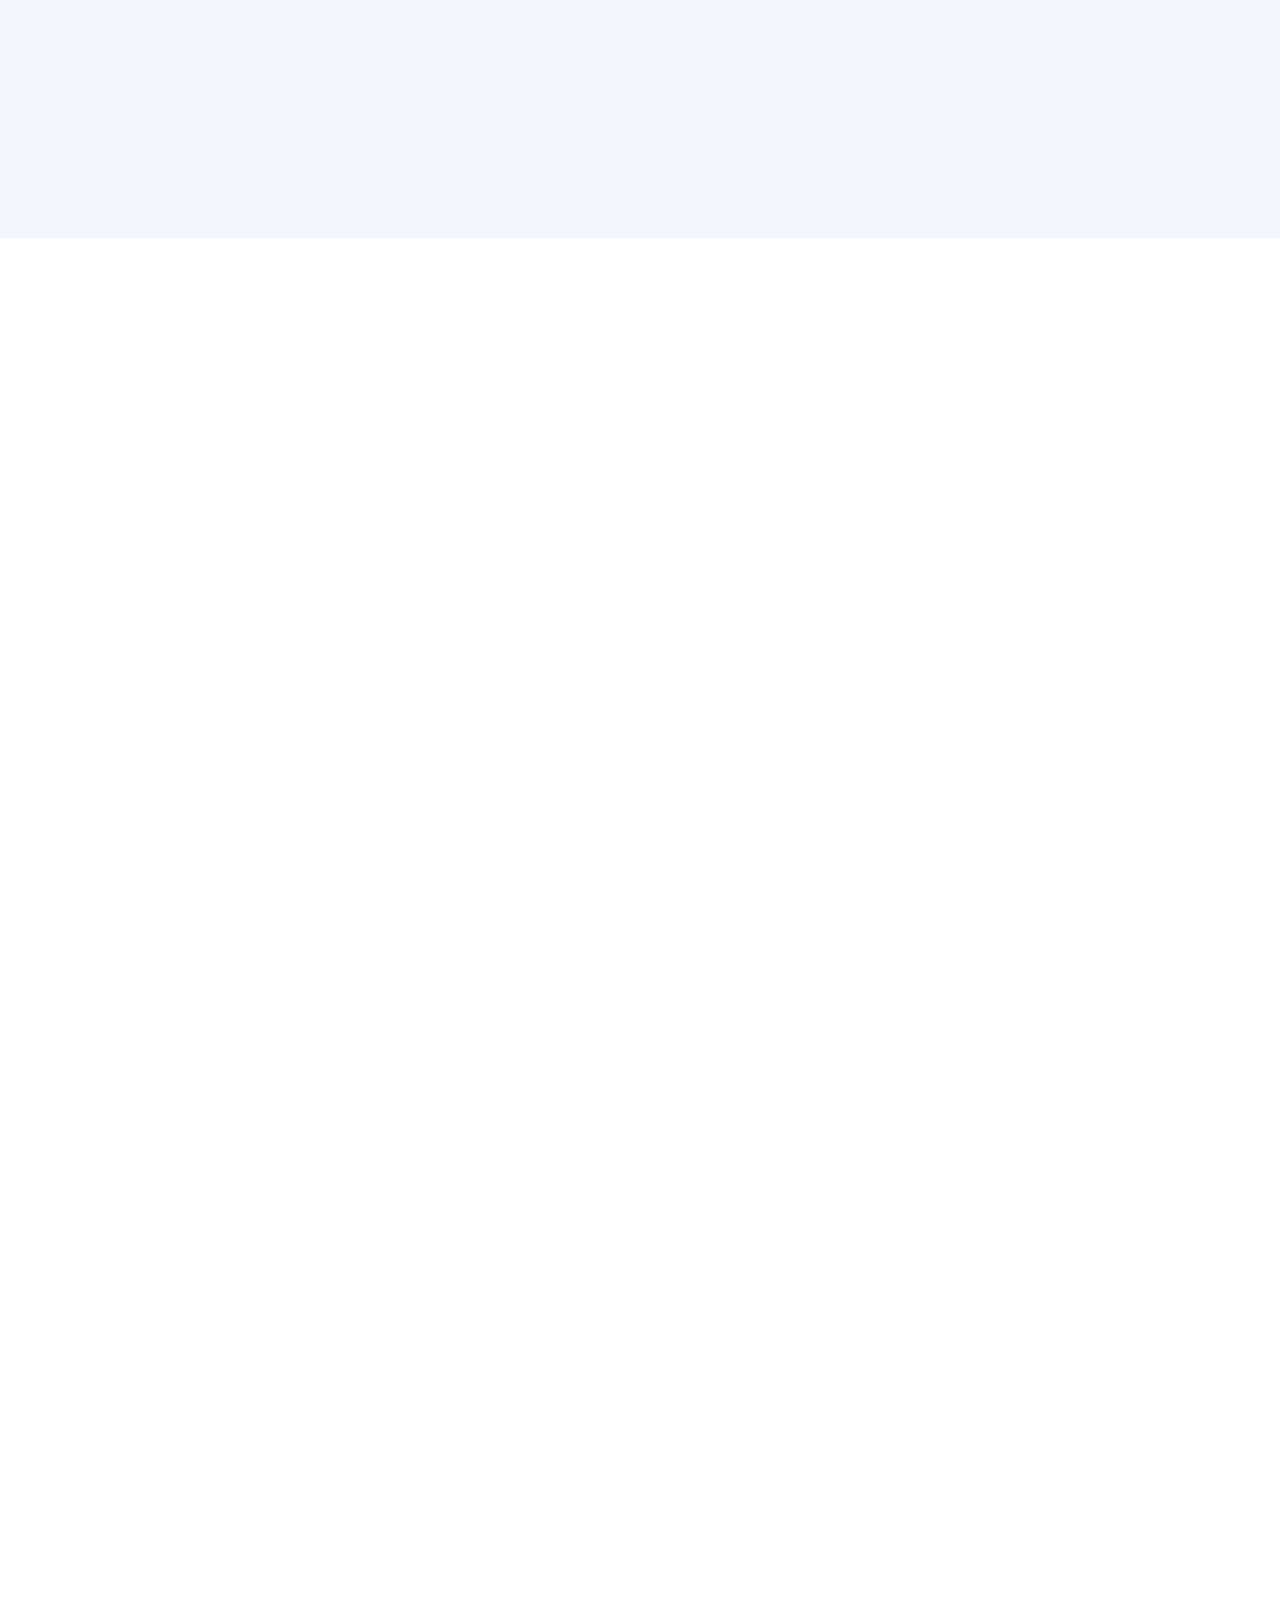
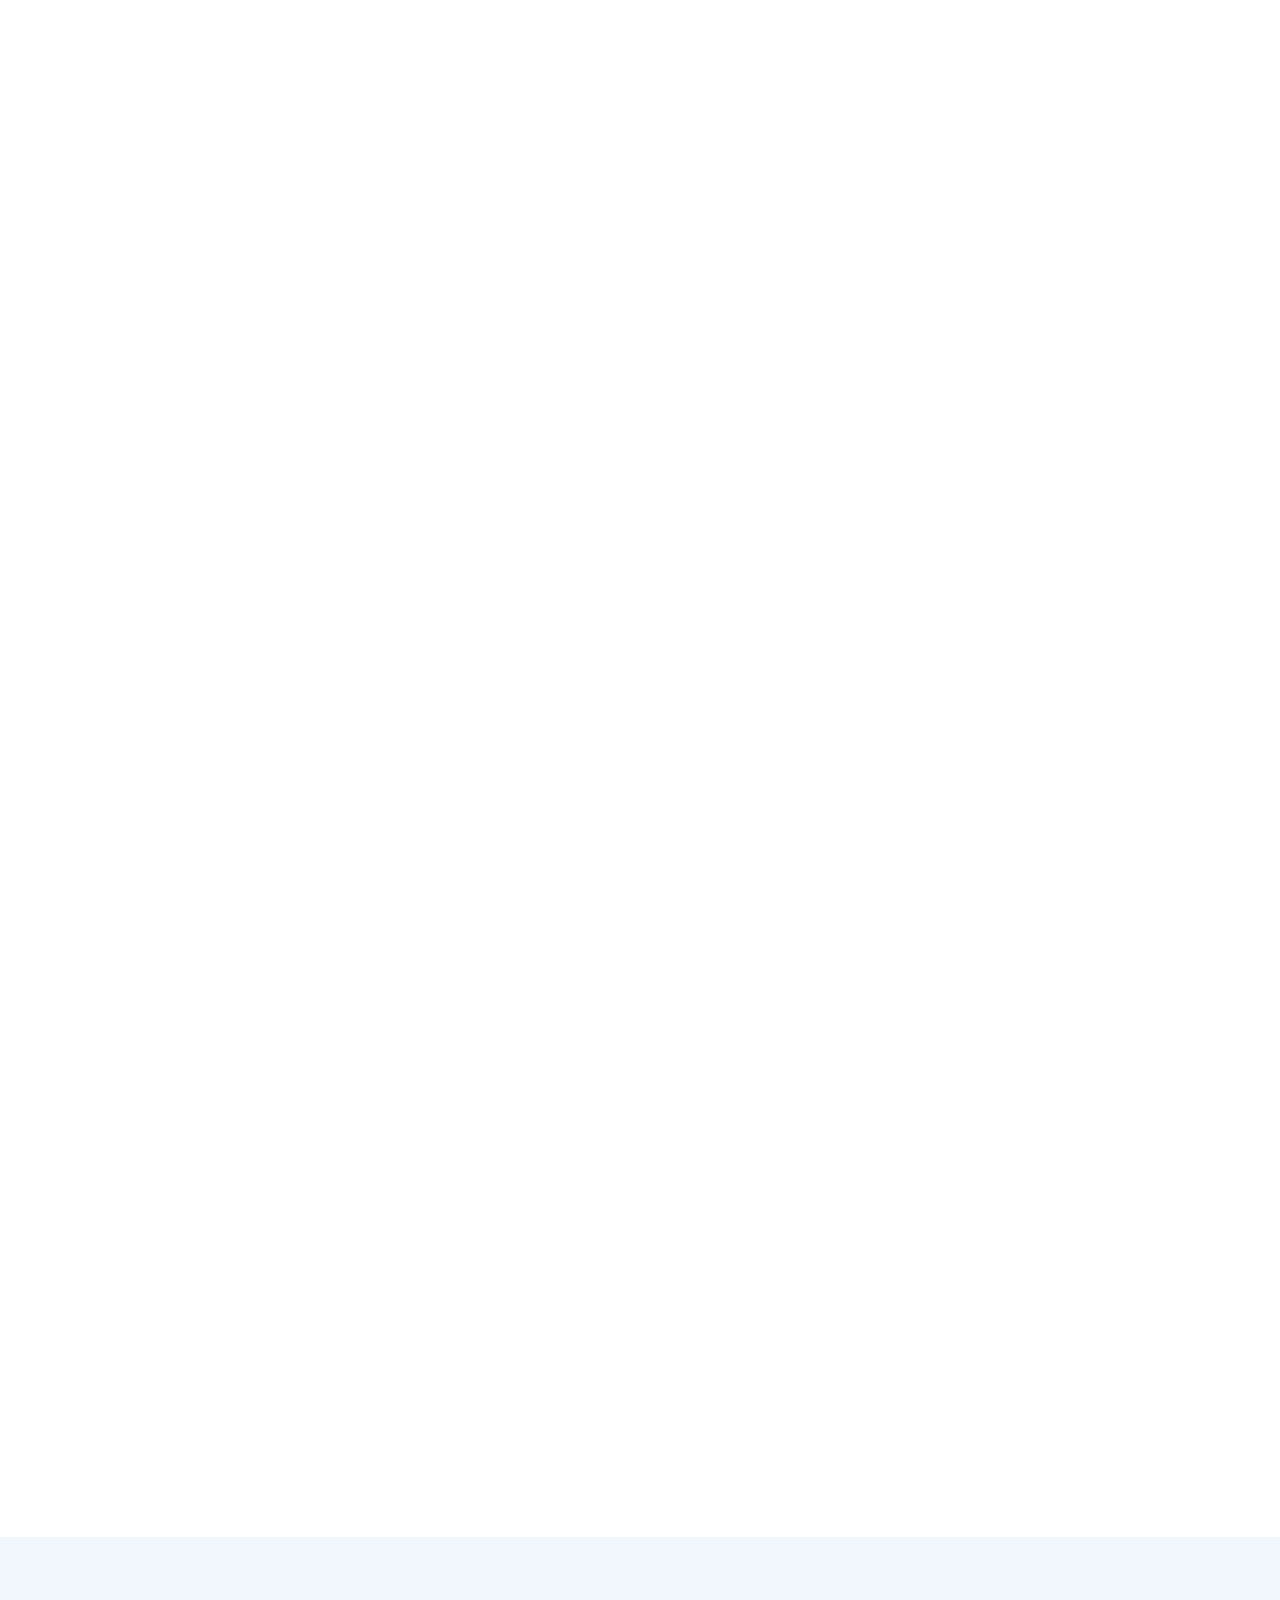
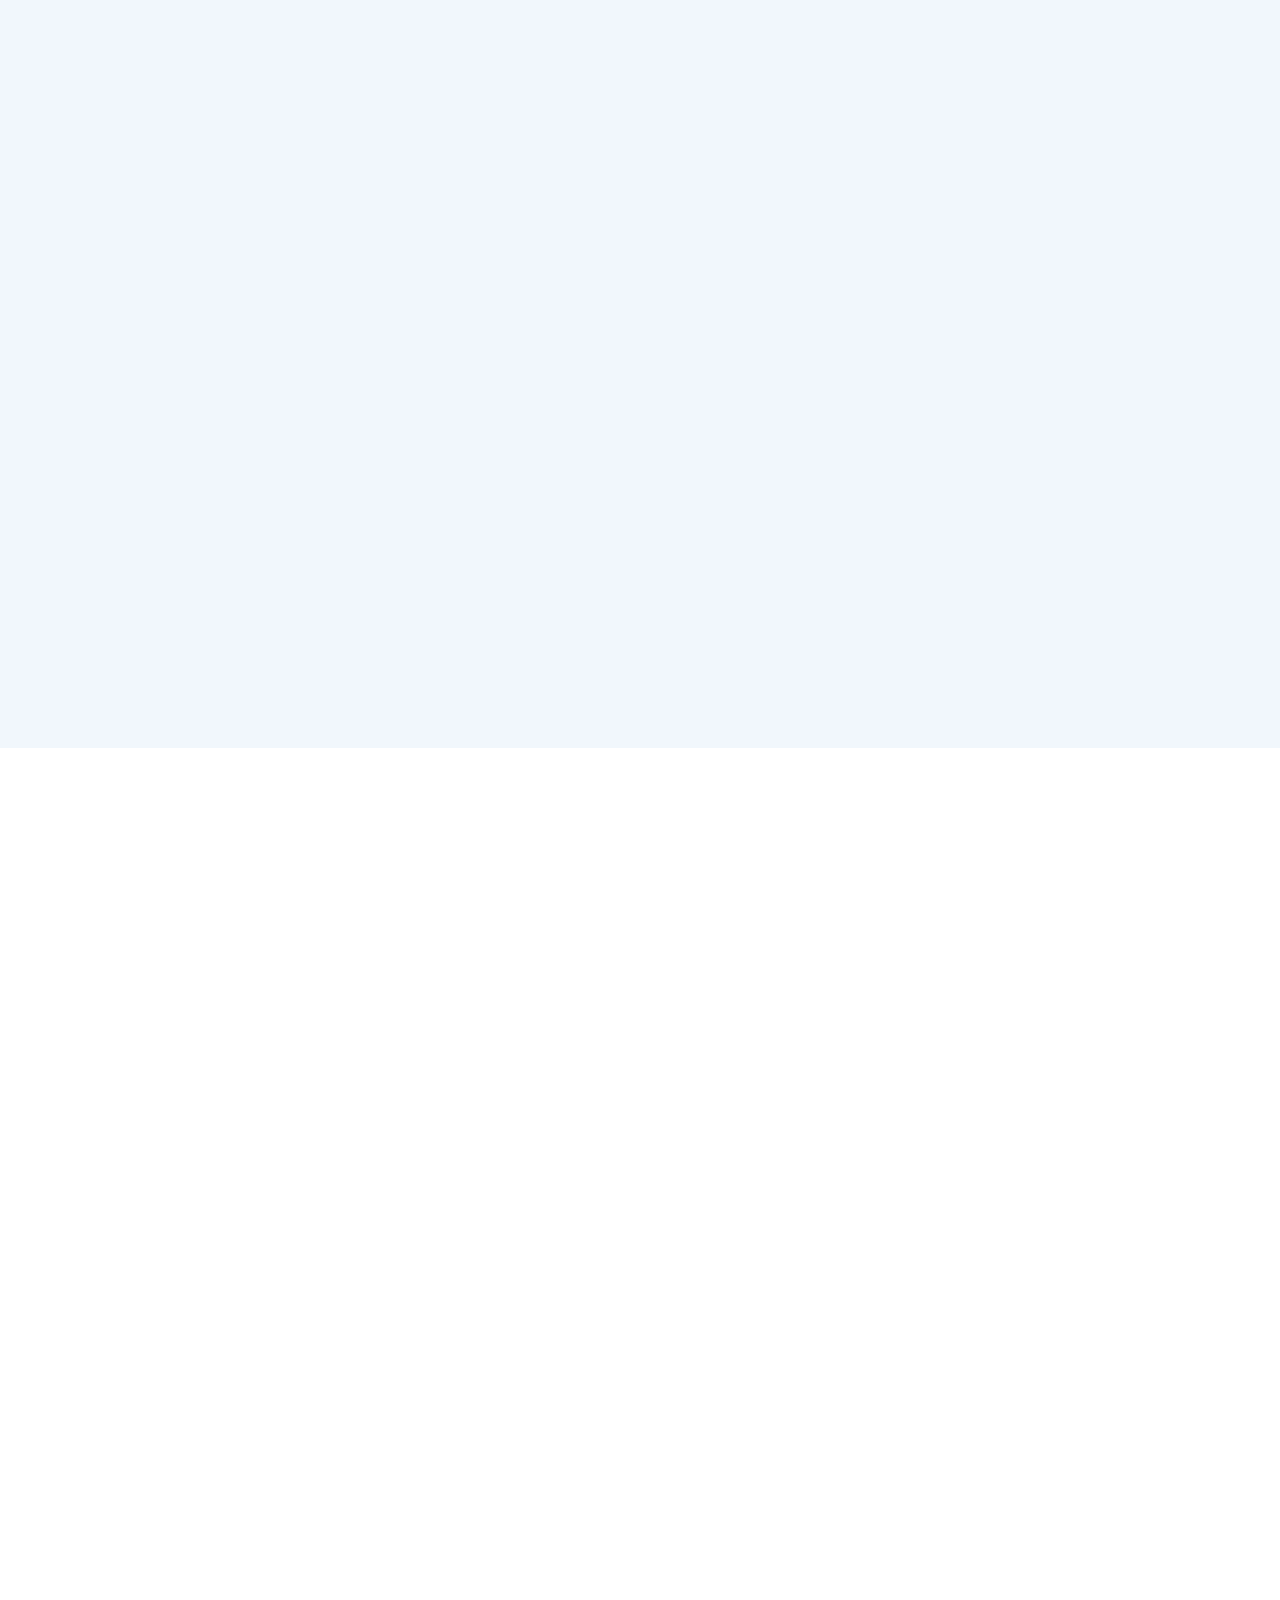
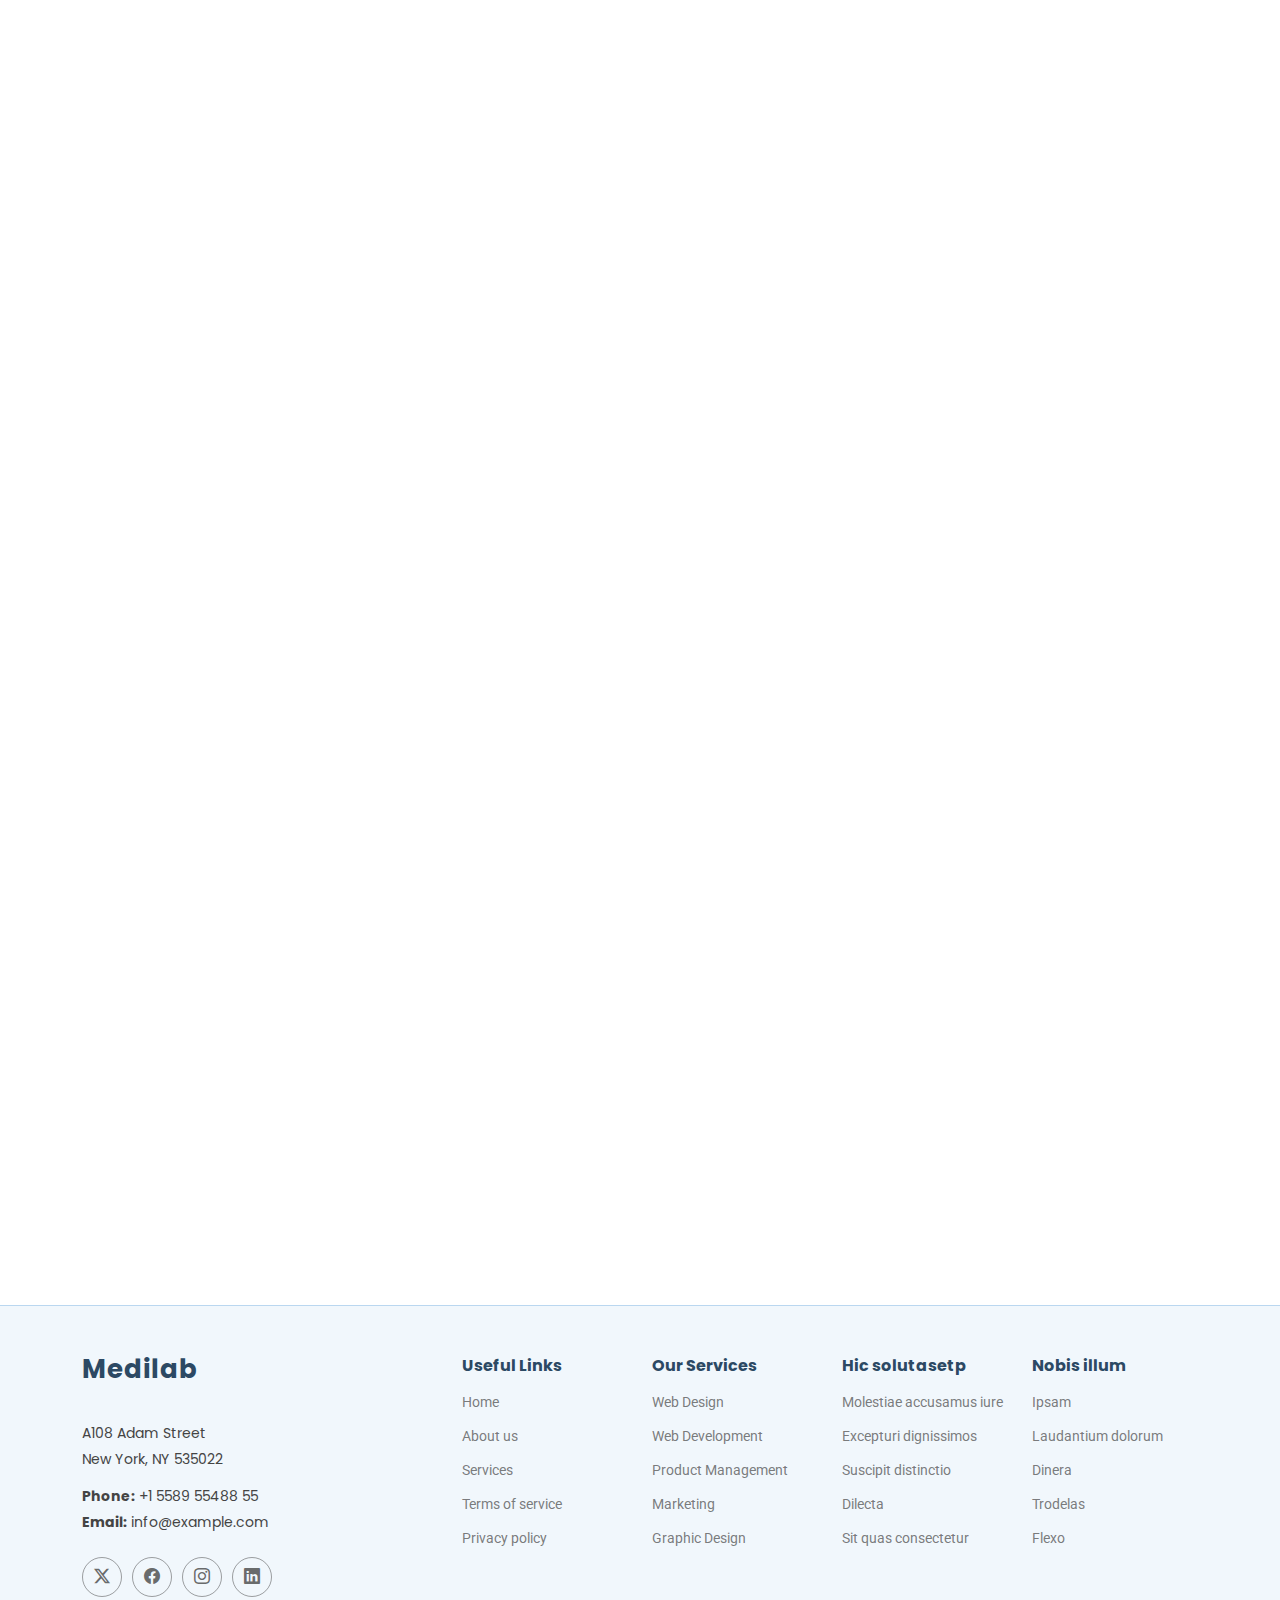
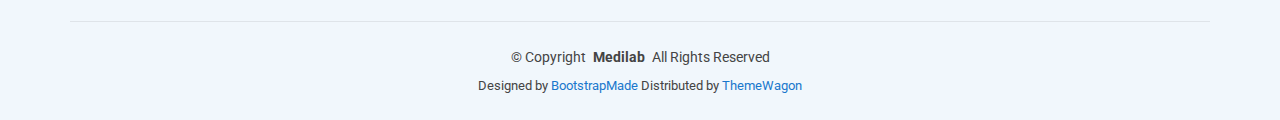
<file: pert3/template/MediLab-1.0.0/index.html>
<!DOCTYPE html>
<html lang="en">

<head>
  <meta charset="utf-8">
  <meta content="width=device-width, initial-scale=1.0" name="viewport">
  <title>Index - Medilab Bootstrap Template</title>
  <meta name="description" content="">
  <meta name="keywords" content="">

  <!-- Favicons -->
  <link href="assets/img/favicon.png" rel="icon">
  <link href="assets/img/apple-touch-icon.png" rel="apple-touch-icon">

  <!-- Fonts -->
  <link href="https://fonts.googleapis.com" rel="preconnect">
  <link href="https://fonts.gstatic.com" rel="preconnect" crossorigin>
  <link href="https://fonts.googleapis.com/css2?family=Roboto:ital,wght@0,100;0,300;0,400;0,500;0,700;0,900;1,100;1,300;1,400;1,500;1,700;1,900&family=Poppins:ital,wght@0,100;0,200;0,300;0,400;0,500;0,600;0,700;0,800;0,900;1,100;1,200;1,300;1,400;1,500;1,600;1,700;1,800;1,900&family=Raleway:ital,wght@0,100;0,200;0,300;0,400;0,500;0,600;0,700;0,800;0,900;1,100;1,200;1,300;1,400;1,500;1,600;1,700;1,800;1,900&display=swap" rel="stylesheet">

  <!-- Vendor CSS Files -->
  <link href="assets/vendor/bootstrap/css/bootstrap.min.css" rel="stylesheet">
  <link href="assets/vendor/bootstrap-icons/bootstrap-icons.css" rel="stylesheet">
  <link href="assets/vendor/aos/aos.css" rel="stylesheet">
  <link href="assets/vendor/fontawesome-free/css/all.min.css" rel="stylesheet">
  <link href="assets/vendor/glightbox/css/glightbox.min.css" rel="stylesheet">
  <link href="assets/vendor/swiper/swiper-bundle.min.css" rel="stylesheet">

  <!-- Main CSS File -->
  <link href="assets/css/main.css" rel="stylesheet">

  <!-- =======================================================
  * Template Name: Medilab
  * Template URL: https://bootstrapmade.com/medilab-free-medical-bootstrap-theme/
  * Updated: Aug 07 2024 with Bootstrap v5.3.3
  * Author: BootstrapMade.com
  * License: https://bootstrapmade.com/license/
  ======================================================== -->
</head>

<body class="index-page">

  <header id="header" class="header sticky-top">

    <div class="topbar d-flex align-items-center">
      <div class="container d-flex justify-content-center justify-content-md-between">
        <div class="contact-info d-flex align-items-center">
          <i class="bi bi-envelope d-flex align-items-center"><a href="mailto:contact@example.com">contact@example.com</a></i>
          <i class="bi bi-phone d-flex align-items-center ms-4"><span>+1 5589 55488 55</span></i>
        </div>
        <div class="social-links d-none d-md-flex align-items-center">
          <a href="#" class="twitter"><i class="bi bi-twitter-x"></i></a>
          <a href="#" class="facebook"><i class="bi bi-facebook"></i></a>
          <a href="#" class="instagram"><i class="bi bi-instagram"></i></a>
          <a href="#" class="linkedin"><i class="bi bi-linkedin"></i></a>
        </div>
      </div>
    </div><!-- End Top Bar -->

    <div class="branding d-flex align-items-center">

      <div class="container position-relative d-flex align-items-center justify-content-between">
        <a href="index.html" class="logo d-flex align-items-center me-auto">
          <!-- Uncomment the line below if you also wish to use an image logo -->
          <!-- <img src="assets/img/logo.png" alt=""> -->
          <h1 class="sitename">Medilab</h1>
        </a>

        <nav id="navmenu" class="navmenu">
          <ul>
            <li><a href="#hero" class="active">Home<br></a></li>
            <li><a href="#about">About</a></li>
            <li><a href="#services">Services</a></li>
            <li><a href="#departments">Departments</a></li>
            <li><a href="#doctors">Doctors</a></li>
            <li class="dropdown"><a href="#"><span>Dropdown</span> <i class="bi bi-chevron-down toggle-dropdown"></i></a>
              <ul>
                <li><a href="#">Dropdown 1</a></li>
                <li class="dropdown"><a href="#"><span>Deep Dropdown</span> <i class="bi bi-chevron-down toggle-dropdown"></i></a>
                  <ul>
                    <li><a href="#">Deep Dropdown 1</a></li>
                    <li><a href="#">Deep Dropdown 2</a></li>
                    <li><a href="#">Deep Dropdown 3</a></li>
                    <li><a href="#">Deep Dropdown 4</a></li>
                    <li><a href="#">Deep Dropdown 5</a></li>
                  </ul>
                </li>
                <li><a href="#">Dropdown 2</a></li>
                <li><a href="#">Dropdown 3</a></li>
                <li><a href="#">Dropdown 4</a></li>
              </ul>
            </li>
            <li><a href="#contact">Contact</a></li>
          </ul>
          <i class="mobile-nav-toggle d-xl-none bi bi-list"></i>
        </nav>

        <a class="cta-btn d-none d-sm-block" href="#appointment">Make an Appointment</a>

      </div>

    </div>

  </header>

  <main class="main">

    <!-- Hero Section -->
    <section id="hero" class="hero section light-background">

      <img src="assets/img/hero-bg.jpg" alt="" data-aos="fade-in">

      <div class="container position-relative">

        <div class="welcome position-relative" data-aos="fade-down" data-aos-delay="100">
          <h2>WELCOME TO MEDILAB</h2>
          <p>We are team of talented designers making websites with Bootstrap</p>
        </div><!-- End Welcome -->

        <div class="content row gy-4">
          <div class="col-lg-4 d-flex align-items-stretch">
            <div class="why-box" data-aos="zoom-out" data-aos-delay="200">
              <h3>Why Choose Medilab?</h3>
              <p>
                Lorem ipsum dolor sit amet, consectetur adipiscing elit, sed do eiusmod tempor incididunt ut labore et dolore magna aliqua. Duis aute irure dolor in reprehenderit
                Asperiores dolores sed et. Tenetur quia eos. Autem tempore quibusdam vel necessitatibus optio ad corporis.
              </p>
              <div class="text-center">
                <a href="#about" class="more-btn"><span>Learn More</span> <i class="bi bi-chevron-right"></i></a>
              </div>
            </div>
          </div><!-- End Why Box -->

          <div class="col-lg-8 d-flex align-items-stretch">
            <div class="d-flex flex-column justify-content-center">
              <div class="row gy-4">

                <div class="col-xl-4 d-flex align-items-stretch">
                  <div class="icon-box" data-aos="zoom-out" data-aos-delay="300">
                    <i class="bi bi-clipboard-data"></i>
                    <h4>Corporis voluptates officia eiusmod</h4>
                    <p>Consequuntur sunt aut quasi enim aliquam quae harum pariatur laboris nisi ut aliquip</p>
                  </div>
                </div><!-- End Icon Box -->

                <div class="col-xl-4 d-flex align-items-stretch">
                  <div class="icon-box" data-aos="zoom-out" data-aos-delay="400">
                    <i class="bi bi-gem"></i>
                    <h4>Ullamco laboris ladore pan</h4>
                    <p>Excepteur sint occaecat cupidatat non proident, sunt in culpa qui officia deserunt</p>
                  </div>
                </div><!-- End Icon Box -->

                <div class="col-xl-4 d-flex align-items-stretch">
                  <div class="icon-box" data-aos="zoom-out" data-aos-delay="500">
                    <i class="bi bi-inboxes"></i>
                    <h4>Labore consequatur incidid dolore</h4>
                    <p>Aut suscipit aut cum nemo deleniti aut omnis. Doloribus ut maiores omnis facere</p>
                  </div>
                </div><!-- End Icon Box -->

              </div>
            </div>
          </div>
        </div><!-- End  Content-->

      </div>

    </section><!-- /Hero Section -->

    <!-- About Section -->
    <section id="about" class="about section">

      <div class="container">

        <div class="row gy-4 gx-5">

          <div class="col-lg-6 position-relative align-self-start" data-aos="fade-up" data-aos-delay="200">
            <img src="assets/img/about.jpg" class="img-fluid" alt="">
            <a href="https://www.youtube.com/watch?v=Y7f98aduVJ8" class="glightbox pulsating-play-btn"></a>
          </div>

          <div class="col-lg-6 content" data-aos="fade-up" data-aos-delay="100">
            <h3>About Us</h3>
            <p>
              Dolor iure expedita id fuga asperiores qui sunt consequatur minima. Quidem voluptas deleniti. Sit quia molestiae quia quas qui magnam itaque veritatis dolores. Corrupti totam ut eius incidunt reiciendis veritatis asperiores placeat.
            </p>
            <ul>
              <li>
                <i class="fa-solid fa-vial-circle-check"></i>
                <div>
                  <h5>Ullamco laboris nisi ut aliquip consequat</h5>
                  <p>Magni facilis facilis repellendus cum excepturi quaerat praesentium libre trade</p>
                </div>
              </li>
              <li>
                <i class="fa-solid fa-pump-medical"></i>
                <div>
                  <h5>Magnam soluta odio exercitationem reprehenderi</h5>
                  <p>Quo totam dolorum at pariatur aut distinctio dolorum laudantium illo direna pasata redi</p>
                </div>
              </li>
              <li>
                <i class="fa-solid fa-heart-circle-xmark"></i>
                <div>
                  <h5>Voluptatem et qui exercitationem</h5>
                  <p>Et velit et eos maiores est tempora et quos dolorem autem tempora incidunt maxime veniam</p>
                </div>
              </li>
            </ul>
          </div>

        </div>

      </div>

    </section><!-- /About Section -->

    <!-- Stats Section -->
    <section id="stats" class="stats section light-background">

      <div class="container" data-aos="fade-up" data-aos-delay="100">

        <div class="row gy-4">

          <div class="col-lg-3 col-md-6 d-flex flex-column align-items-center">
            <i class="fa-solid fa-user-doctor"></i>
            <div class="stats-item">
              <span data-purecounter-start="0" data-purecounter-end="85" data-purecounter-duration="1" class="purecounter"></span>
              <p>Doctors</p>
            </div>
          </div><!-- End Stats Item -->

          <div class="col-lg-3 col-md-6 d-flex flex-column align-items-center">
            <i class="fa-regular fa-hospital"></i>
            <div class="stats-item">
              <span data-purecounter-start="0" data-purecounter-end="18" data-purecounter-duration="1" class="purecounter"></span>
              <p>Departments</p>
            </div>
          </div><!-- End Stats Item -->

          <div class="col-lg-3 col-md-6 d-flex flex-column align-items-center">
            <i class="fas fa-flask"></i>
            <div class="stats-item">
              <span data-purecounter-start="0" data-purecounter-end="12" data-purecounter-duration="1" class="purecounter"></span>
              <p>Research Labs</p>
            </div>
          </div><!-- End Stats Item -->

          <div class="col-lg-3 col-md-6 d-flex flex-column align-items-center">
            <i class="fas fa-award"></i>
            <div class="stats-item">
              <span data-purecounter-start="0" data-purecounter-end="150" data-purecounter-duration="1" class="purecounter"></span>
              <p>Awards</p>
            </div>
          </div><!-- End Stats Item -->

        </div>

      </div>

    </section><!-- /Stats Section -->

    <!-- Services Section -->
    <section id="services" class="services section">

      <!-- Section Title -->
      <div class="container section-title" data-aos="fade-up">
        <h2>Services</h2>
        <p>Necessitatibus eius consequatur ex aliquid fuga eum quidem sint consectetur velit</p>
      </div><!-- End Section Title -->

      <div class="container">

        <div class="row gy-4">

          <div class="col-lg-4 col-md-6" data-aos="fade-up" data-aos-delay="100">
            <div class="service-item  position-relative">
              <div class="icon">
                <i class="fas fa-heartbeat"></i>
              </div>
              <a href="#" class="stretched-link">
                <h3>Nesciunt Mete</h3>
              </a>
              <p>Provident nihil minus qui consequatur non omnis maiores. Eos accusantium minus dolores iure perferendis tempore et consequatur.</p>
            </div>
          </div><!-- End Service Item -->

          <div class="col-lg-4 col-md-6" data-aos="fade-up" data-aos-delay="200">
            <div class="service-item position-relative">
              <div class="icon">
                <i class="fas fa-pills"></i>
              </div>
              <a href="#" class="stretched-link">
                <h3>Eosle Commodi</h3>
              </a>
              <p>Ut autem aut autem non a. Sint sint sit facilis nam iusto sint. Libero corrupti neque eum hic non ut nesciunt dolorem.</p>
            </div>
          </div><!-- End Service Item -->

          <div class="col-lg-4 col-md-6" data-aos="fade-up" data-aos-delay="300">
            <div class="service-item position-relative">
              <div class="icon">
                <i class="fas fa-hospital-user"></i>
              </div>
              <a href="#" class="stretched-link">
                <h3>Ledo Markt</h3>
              </a>
              <p>Ut excepturi voluptatem nisi sed. Quidem fuga consequatur. Minus ea aut. Vel qui id voluptas adipisci eos earum corrupti.</p>
            </div>
          </div><!-- End Service Item -->

          <div class="col-lg-4 col-md-6" data-aos="fade-up" data-aos-delay="400">
            <div class="service-item position-relative">
              <div class="icon">
                <i class="fas fa-dna"></i>
              </div>
              <a href="#" class="stretched-link">
                <h3>Asperiores Commodit</h3>
              </a>
              <p>Non et temporibus minus omnis sed dolor esse consequatur. Cupiditate sed error ea fuga sit provident adipisci neque.</p>
              <a href="#" class="stretched-link"></a>
            </div>
          </div><!-- End Service Item -->

          <div class="col-lg-4 col-md-6" data-aos="fade-up" data-aos-delay="500">
            <div class="service-item position-relative">
              <div class="icon">
                <i class="fas fa-wheelchair"></i>
              </div>
              <a href="#" class="stretched-link">
                <h3>Velit Doloremque</h3>
              </a>
              <p>Cumque et suscipit saepe. Est maiores autem enim facilis ut aut ipsam corporis aut. Sed animi at autem alias eius labore.</p>
              <a href="#" class="stretched-link"></a>
            </div>
          </div><!-- End Service Item -->

          <div class="col-lg-4 col-md-6" data-aos="fade-up" data-aos-delay="600">
            <div class="service-item position-relative">
              <div class="icon">
                <i class="fas fa-notes-medical"></i>
              </div>
              <a href="#" class="stretched-link">
                <h3>Dolori Architecto</h3>
              </a>
              <p>Hic molestias ea quibusdam eos. Fugiat enim doloremque aut neque non et debitis iure. Corrupti recusandae ducimus enim.</p>
              <a href="#" class="stretched-link"></a>
            </div>
          </div><!-- End Service Item -->

        </div>

      </div>

    </section><!-- /Services Section -->

    <!-- Appointment Section -->
    <section id="appointment" class="appointment section">

      <!-- Section Title -->
      <div class="container section-title" data-aos="fade-up">
        <h2>Appointment</h2>
        <p>Necessitatibus eius consequatur ex aliquid fuga eum quidem sint consectetur velit</p>
      </div><!-- End Section Title -->

      <div class="container" data-aos="fade-up" data-aos-delay="100">

        <form action="forms/appointment.php" method="post" role="form" class="php-email-form">
          <div class="row">
            <div class="col-md-4 form-group">
              <input type="text" name="name" class="form-control" id="name" placeholder="Your Name" required="">
            </div>
            <div class="col-md-4 form-group mt-3 mt-md-0">
              <input type="email" class="form-control" name="email" id="email" placeholder="Your Email" required="">
            </div>
            <div class="col-md-4 form-group mt-3 mt-md-0">
              <input type="tel" class="form-control" name="phone" id="phone" placeholder="Your Phone" required="">
            </div>
          </div>
          <div class="row">
            <div class="col-md-4 form-group mt-3">
              <input type="datetime-local" name="date" class="form-control datepicker" id="date" placeholder="Appointment Date" required="">
            </div>
            <div class="col-md-4 form-group mt-3">
              <select name="department" id="department" class="form-select" required="">
                <option value="">Select Department</option>
                <option value="Department 1">Department 1</option>
                <option value="Department 2">Department 2</option>
                <option value="Department 3">Department 3</option>
              </select>
            </div>
            <div class="col-md-4 form-group mt-3">
              <select name="doctor" id="doctor" class="form-select" required="">
                <option value="">Select Doctor</option>
                <option value="Doctor 1">Doctor 1</option>
                <option value="Doctor 2">Doctor 2</option>
                <option value="Doctor 3">Doctor 3</option>
              </select>
            </div>
          </div>

          <div class="form-group mt-3">
            <textarea class="form-control" name="message" rows="5" placeholder="Message (Optional)"></textarea>
          </div>
          <div class="mt-3">
            <div class="loading">Loading</div>
            <div class="error-message"></div>
            <div class="sent-message">Your appointment request has been sent successfully. Thank you!</div>
            <div class="text-center"><button type="submit">Make an Appointment</button></div>
          </div>
        </form>

      </div>

    </section><!-- /Appointment Section -->

    <!-- Departments Section -->
    <section id="departments" class="departments section">

      <!-- Section Title -->
      <div class="container section-title" data-aos="fade-up">
        <h2>Departments</h2>
        <p>Necessitatibus eius consequatur ex aliquid fuga eum quidem sint consectetur velit</p>
      </div><!-- End Section Title -->

      <div class="container" data-aos="fade-up" data-aos-delay="100">

        <div class="row">
          <div class="col-lg-3">
            <ul class="nav nav-tabs flex-column">
              <li class="nav-item">
                <a class="nav-link active show" data-bs-toggle="tab" href="#departments-tab-1">Cardiology</a>
              </li>
              <li class="nav-item">
                <a class="nav-link" data-bs-toggle="tab" href="#departments-tab-2">Neurology</a>
              </li>
              <li class="nav-item">
                <a class="nav-link" data-bs-toggle="tab" href="#departments-tab-3">Hepatology</a>
              </li>
              <li class="nav-item">
                <a class="nav-link" data-bs-toggle="tab" href="#departments-tab-4">Pediatrics</a>
              </li>
              <li class="nav-item">
                <a class="nav-link" data-bs-toggle="tab" href="#departments-tab-5">Eye Care</a>
              </li>
            </ul>
          </div>
          <div class="col-lg-9 mt-4 mt-lg-0">
            <div class="tab-content">
              <div class="tab-pane active show" id="departments-tab-1">
                <div class="row">
                  <div class="col-lg-8 details order-2 order-lg-1">
                    <h3>Cardiology</h3>
                    <p class="fst-italic">Qui laudantium consequatur laborum sit qui ad sapiente dila parde sonata raqer a videna mareta paulona marka</p>
                    <p>Et nobis maiores eius. Voluptatibus ut enim blanditiis atque harum sint. Laborum eos ipsum ipsa odit magni. Incidunt hic ut molestiae aut qui. Est repellat minima eveniet eius et quis magni nihil. Consequatur dolorem quaerat quos qui similique accusamus nostrum rem vero</p>
                  </div>
                  <div class="col-lg-4 text-center order-1 order-lg-2">
                    <img src="assets/img/departments-1.jpg" alt="" class="img-fluid">
                  </div>
                </div>
              </div>
              <div class="tab-pane" id="departments-tab-2">
                <div class="row">
                  <div class="col-lg-8 details order-2 order-lg-1">
                    <h3>Et blanditiis nemo veritatis excepturi</h3>
                    <p class="fst-italic">Qui laudantium consequatur laborum sit qui ad sapiente dila parde sonata raqer a videna mareta paulona marka</p>
                    <p>Ea ipsum voluptatem consequatur quis est. Illum error ullam omnis quia et reiciendis sunt sunt est. Non aliquid repellendus itaque accusamus eius et velit ipsa voluptates. Optio nesciunt eaque beatae accusamus lerode pakto madirna desera vafle de nideran pal</p>
                  </div>
                  <div class="col-lg-4 text-center order-1 order-lg-2">
                    <img src="assets/img/departments-2.jpg" alt="" class="img-fluid">
                  </div>
                </div>
              </div>
              <div class="tab-pane" id="departments-tab-3">
                <div class="row">
                  <div class="col-lg-8 details order-2 order-lg-1">
                    <h3>Impedit facilis occaecati odio neque aperiam sit</h3>
                    <p class="fst-italic">Eos voluptatibus quo. Odio similique illum id quidem non enim fuga. Qui natus non sunt dicta dolor et. In asperiores velit quaerat perferendis aut</p>
                    <p>Iure officiis odit rerum. Harum sequi eum illum corrupti culpa veritatis quisquam. Neque necessitatibus illo rerum eum ut. Commodi ipsam minima molestiae sed laboriosam a iste odio. Earum odit nesciunt fugiat sit ullam. Soluta et harum voluptatem optio quae</p>
                  </div>
                  <div class="col-lg-4 text-center order-1 order-lg-2">
                    <img src="assets/img/departments-3.jpg" alt="" class="img-fluid">
                  </div>
                </div>
              </div>
              <div class="tab-pane" id="departments-tab-4">
                <div class="row">
                  <div class="col-lg-8 details order-2 order-lg-1">
                    <h3>Fuga dolores inventore laboriosam ut est accusamus laboriosam dolore</h3>
                    <p class="fst-italic">Totam aperiam accusamus. Repellat consequuntur iure voluptas iure porro quis delectus</p>
                    <p>Eaque consequuntur consequuntur libero expedita in voluptas. Nostrum ipsam necessitatibus aliquam fugiat debitis quis velit. Eum ex maxime error in consequatur corporis atque. Eligendi asperiores sed qui veritatis aperiam quia a laborum inventore</p>
                  </div>
                  <div class="col-lg-4 text-center order-1 order-lg-2">
                    <img src="assets/img/departments-4.jpg" alt="" class="img-fluid">
                  </div>
                </div>
              </div>
              <div class="tab-pane" id="departments-tab-5">
                <div class="row">
                  <div class="col-lg-8 details order-2 order-lg-1">
                    <h3>Est eveniet ipsam sindera pad rone matrelat sando reda</h3>
                    <p class="fst-italic">Omnis blanditiis saepe eos autem qui sunt debitis porro quia.</p>
                    <p>Exercitationem nostrum omnis. Ut reiciendis repudiandae minus. Omnis recusandae ut non quam ut quod eius qui. Ipsum quia odit vero atque qui quibusdam amet. Occaecati sed est sint aut vitae molestiae voluptate vel</p>
                  </div>
                  <div class="col-lg-4 text-center order-1 order-lg-2">
                    <img src="assets/img/departments-5.jpg" alt="" class="img-fluid">
                  </div>
                </div>
              </div>
            </div>
          </div>
        </div>

      </div>

    </section><!-- /Departments Section -->

    <!-- Doctors Section -->
    <section id="doctors" class="doctors section">

      <!-- Section Title -->
      <div class="container section-title" data-aos="fade-up">
        <h2>Doctors</h2>
        <p>Necessitatibus eius consequatur ex aliquid fuga eum quidem sint consectetur velit</p>
      </div><!-- End Section Title -->

      <div class="container">

        <div class="row gy-4">

          <div class="col-lg-6" data-aos="fade-up" data-aos-delay="100">
            <div class="team-member d-flex align-items-start">
              <div class="pic"><img src="assets/img/doctors/doctors-1.jpg" class="img-fluid" alt=""></div>
              <div class="member-info">
                <h4>Walter White</h4>
                <span>Chief Medical Officer</span>
                <p>Explicabo voluptatem mollitia et repellat qui dolorum quasi</p>
                <div class="social">
                  <a href=""><i class="bi bi-twitter-x"></i></a>
                  <a href=""><i class="bi bi-facebook"></i></a>
                  <a href=""><i class="bi bi-instagram"></i></a>
                  <a href=""> <i class="bi bi-linkedin"></i> </a>
                </div>
              </div>
            </div>
          </div><!-- End Team Member -->

          <div class="col-lg-6" data-aos="fade-up" data-aos-delay="200">
            <div class="team-member d-flex align-items-start">
              <div class="pic"><img src="assets/img/doctors/doctors-2.jpg" class="img-fluid" alt=""></div>
              <div class="member-info">
                <h4>Sarah Jhonson</h4>
                <span>Anesthesiologist</span>
                <p>Aut maiores voluptates amet et quis praesentium qui senda para</p>
                <div class="social">
                  <a href=""><i class="bi bi-twitter-x"></i></a>
                  <a href=""><i class="bi bi-facebook"></i></a>
                  <a href=""><i class="bi bi-instagram"></i></a>
                  <a href=""> <i class="bi bi-linkedin"></i> </a>
                </div>
              </div>
            </div>
          </div><!-- End Team Member -->

          <div class="col-lg-6" data-aos="fade-up" data-aos-delay="300">
            <div class="team-member d-flex align-items-start">
              <div class="pic"><img src="assets/img/doctors/doctors-3.jpg" class="img-fluid" alt=""></div>
              <div class="member-info">
                <h4>William Anderson</h4>
                <span>Cardiology</span>
                <p>Quisquam facilis cum velit laborum corrupti fuga rerum quia</p>
                <div class="social">
                  <a href=""><i class="bi bi-twitter-x"></i></a>
                  <a href=""><i class="bi bi-facebook"></i></a>
                  <a href=""><i class="bi bi-instagram"></i></a>
                  <a href=""> <i class="bi bi-linkedin"></i> </a>
                </div>
              </div>
            </div>
          </div><!-- End Team Member -->

          <div class="col-lg-6" data-aos="fade-up" data-aos-delay="400">
            <div class="team-member d-flex align-items-start">
              <div class="pic"><img src="assets/img/doctors/doctors-4.jpg" class="img-fluid" alt=""></div>
              <div class="member-info">
                <h4>Amanda Jepson</h4>
                <span>Neurosurgeon</span>
                <p>Dolorum tempora officiis odit laborum officiis et et accusamus</p>
                <div class="social">
                  <a href=""><i class="bi bi-twitter-x"></i></a>
                  <a href=""><i class="bi bi-facebook"></i></a>
                  <a href=""><i class="bi bi-instagram"></i></a>
                  <a href=""> <i class="bi bi-linkedin"></i> </a>
                </div>
              </div>
            </div>
          </div><!-- End Team Member -->

        </div>

      </div>

    </section><!-- /Doctors Section -->

    <!-- Faq Section -->
    <section id="faq" class="faq section light-background">

      <!-- Section Title -->
      <div class="container section-title" data-aos="fade-up">
        <h2>Frequently Asked Questions</h2>
        <p>Necessitatibus eius consequatur ex aliquid fuga eum quidem sint consectetur velit</p>
      </div><!-- End Section Title -->

      <div class="container">

        <div class="row justify-content-center">

          <div class="col-lg-10" data-aos="fade-up" data-aos-delay="100">

            <div class="faq-container">

              <div class="faq-item faq-active">
                <h3>Non consectetur a erat nam at lectus urna duis?</h3>
                <div class="faq-content">
                  <p>Feugiat pretium nibh ipsum consequat. Tempus iaculis urna id volutpat lacus laoreet non curabitur gravida. Venenatis lectus magna fringilla urna porttitor rhoncus dolor purus non.</p>
                </div>
                <i class="faq-toggle bi bi-chevron-right"></i>
              </div><!-- End Faq item-->

              <div class="faq-item">
                <h3>Feugiat scelerisque varius morbi enim nunc faucibus?</h3>
                <div class="faq-content">
                  <p>Dolor sit amet consectetur adipiscing elit pellentesque habitant morbi. Id interdum velit laoreet id donec ultrices. Fringilla phasellus faucibus scelerisque eleifend donec pretium. Est pellentesque elit ullamcorper dignissim. Mauris ultrices eros in cursus turpis massa tincidunt dui.</p>
                </div>
                <i class="faq-toggle bi bi-chevron-right"></i>
              </div><!-- End Faq item-->

              <div class="faq-item">
                <h3>Dolor sit amet consectetur adipiscing elit pellentesque?</h3>
                <div class="faq-content">
                  <p>Eleifend mi in nulla posuere sollicitudin aliquam ultrices sagittis orci. Faucibus pulvinar elementum integer enim. Sem nulla pharetra diam sit amet nisl suscipit. Rutrum tellus pellentesque eu tincidunt. Lectus urna duis convallis convallis tellus. Urna molestie at elementum eu facilisis sed odio morbi quis</p>
                </div>
                <i class="faq-toggle bi bi-chevron-right"></i>
              </div><!-- End Faq item-->

              <div class="faq-item">
                <h3>Ac odio tempor orci dapibus. Aliquam eleifend mi in nulla?</h3>
                <div class="faq-content">
                  <p>Dolor sit amet consectetur adipiscing elit pellentesque habitant morbi. Id interdum velit laoreet id donec ultrices. Fringilla phasellus faucibus scelerisque eleifend donec pretium. Est pellentesque elit ullamcorper dignissim. Mauris ultrices eros in cursus turpis massa tincidunt dui.</p>
                </div>
                <i class="faq-toggle bi bi-chevron-right"></i>
              </div><!-- End Faq item-->

              <div class="faq-item">
                <h3>Tempus quam pellentesque nec nam aliquam sem et tortor?</h3>
                <div class="faq-content">
                  <p>Molestie a iaculis at erat pellentesque adipiscing commodo. Dignissim suspendisse in est ante in. Nunc vel risus commodo viverra maecenas accumsan. Sit amet nisl suscipit adipiscing bibendum est. Purus gravida quis blandit turpis cursus in</p>
                </div>
                <i class="faq-toggle bi bi-chevron-right"></i>
              </div><!-- End Faq item-->

              <div class="faq-item">
                <h3>Perspiciatis quod quo quos nulla quo illum ullam?</h3>
                <div class="faq-content">
                  <p>Enim ea facilis quaerat voluptas quidem et dolorem. Quis et consequatur non sed in suscipit sequi. Distinctio ipsam dolore et.</p>
                </div>
                <i class="faq-toggle bi bi-chevron-right"></i>
              </div><!-- End Faq item-->

            </div>

          </div><!-- End Faq Column-->

        </div>

      </div>

    </section><!-- /Faq Section -->

    <!-- Testimonials Section -->
    <section id="testimonials" class="testimonials section">

      <div class="container">

        <div class="row align-items-center">

          <div class="col-lg-5 info" data-aos="fade-up" data-aos-delay="100">
            <h3>Testimonials</h3>
            <p>
              Ullamco laboris nisi ut aliquip ex ea commodo consequat. Duis aute irure dolor in reprehenderit in voluptate
              velit esse cillum dolore eu fugiat nulla pariatur. Excepteur sint occaecat cupidatat non proident.
            </p>
          </div>

          <div class="col-lg-7" data-aos="fade-up" data-aos-delay="200">

            <div class="swiper init-swiper">
              <script type="application/json" class="swiper-config">
                {
                  "loop": true,
                  "speed": 600,
                  "autoplay": {
                    "delay": 5000
                  },
                  "slidesPerView": "auto",
                  "pagination": {
                    "el": ".swiper-pagination",
                    "type": "bullets",
                    "clickable": true
                  }
                }
              </script>
              <div class="swiper-wrapper">

                <div class="swiper-slide">
                  <div class="testimonial-item">
                    <div class="d-flex">
                      <img src="assets/img/testimonials/testimonials-1.jpg" class="testimonial-img flex-shrink-0" alt="">
                      <div>
                        <h3>Saul Goodman</h3>
                        <h4>Ceo &amp; Founder</h4>
                        <div class="stars">
                          <i class="bi bi-star-fill"></i><i class="bi bi-star-fill"></i><i class="bi bi-star-fill"></i><i class="bi bi-star-fill"></i><i class="bi bi-star-fill"></i>
                        </div>
                      </div>
                    </div>
                    <p>
                      <i class="bi bi-quote quote-icon-left"></i>
                      <span>Proin iaculis purus consequat sem cure digni ssim donec porttitora entum suscipit rhoncus. Accusantium quam, ultricies eget id, aliquam eget nibh et. Maecen aliquam, risus at semper.</span>
                      <i class="bi bi-quote quote-icon-right"></i>
                    </p>
                  </div>
                </div><!-- End testimonial item -->

                <div class="swiper-slide">
                  <div class="testimonial-item">
                    <div class="d-flex">
                      <img src="assets/img/testimonials/testimonials-2.jpg" class="testimonial-img flex-shrink-0" alt="">
                      <div>
                        <h3>Sara Wilsson</h3>
                        <h4>Designer</h4>
                        <div class="stars">
                          <i class="bi bi-star-fill"></i><i class="bi bi-star-fill"></i><i class="bi bi-star-fill"></i><i class="bi bi-star-fill"></i><i class="bi bi-star-fill"></i>
                        </div>
                      </div>
                    </div>
                    <p>
                      <i class="bi bi-quote quote-icon-left"></i>
                      <span>Export tempor illum tamen malis malis eram quae irure esse labore quem cillum quid cillum eram malis quorum velit fore eram velit sunt aliqua noster fugiat irure amet legam anim culpa.</span>
                      <i class="bi bi-quote quote-icon-right"></i>
                    </p>
                  </div>
                </div><!-- End testimonial item -->

                <div class="swiper-slide">
                  <div class="testimonial-item">
                    <div class="d-flex">
                      <img src="assets/img/testimonials/testimonials-3.jpg" class="testimonial-img flex-shrink-0" alt="">
                      <div>
                        <h3>Jena Karlis</h3>
                        <h4>Store Owner</h4>
                        <div class="stars">
                          <i class="bi bi-star-fill"></i><i class="bi bi-star-fill"></i><i class="bi bi-star-fill"></i><i class="bi bi-star-fill"></i><i class="bi bi-star-fill"></i>
                        </div>
                      </div>
                    </div>
                    <p>
                      <i class="bi bi-quote quote-icon-left"></i>
                      <span>Enim nisi quem export duis labore cillum quae magna enim sint quorum nulla quem veniam duis minim tempor labore quem eram duis noster aute amet eram fore quis sint minim.</span>
                      <i class="bi bi-quote quote-icon-right"></i>
                    </p>
                  </div>
                </div><!-- End testimonial item -->

                <div class="swiper-slide">
                  <div class="testimonial-item">
                    <div class="d-flex">
                      <img src="assets/img/testimonials/testimonials-4.jpg" class="testimonial-img flex-shrink-0" alt="">
                      <div>
                        <h3>Matt Brandon</h3>
                        <h4>Freelancer</h4>
                        <div class="stars">
                          <i class="bi bi-star-fill"></i><i class="bi bi-star-fill"></i><i class="bi bi-star-fill"></i><i class="bi bi-star-fill"></i><i class="bi bi-star-fill"></i>
                        </div>
                      </div>
                    </div>
                    <p>
                      <i class="bi bi-quote quote-icon-left"></i>
                      <span>Fugiat enim eram quae cillum dolore dolor amet nulla culpa multos export minim fugiat minim velit minim dolor enim duis veniam ipsum anim magna sunt elit fore quem dolore labore illum veniam.</span>
                      <i class="bi bi-quote quote-icon-right"></i>
                    </p>
                  </div>
                </div><!-- End testimonial item -->

                <div class="swiper-slide">
                  <div class="testimonial-item">
                    <div class="d-flex">
                      <img src="assets/img/testimonials/testimonials-5.jpg" class="testimonial-img flex-shrink-0" alt="">
                      <div>
                        <h3>John Larson</h3>
                        <h4>Entrepreneur</h4>
                        <div class="stars">
                          <i class="bi bi-star-fill"></i><i class="bi bi-star-fill"></i><i class="bi bi-star-fill"></i><i class="bi bi-star-fill"></i><i class="bi bi-star-fill"></i>
                        </div>
                      </div>
                    </div>
                    <p>
                      <i class="bi bi-quote quote-icon-left"></i>
                      <span>Quis quorum aliqua sint quem legam fore sunt eram irure aliqua veniam tempor noster veniam enim culpa labore duis sunt culpa nulla illum cillum fugiat legam esse veniam culpa fore nisi cillum quid.</span>
                      <i class="bi bi-quote quote-icon-right"></i>
                    </p>
                  </div>
                </div><!-- End testimonial item -->

              </div>
              <div class="swiper-pagination"></div>
            </div>

          </div>

        </div>

      </div>

    </section><!-- /Testimonials Section -->

    <!-- Gallery Section -->
    <section id="gallery" class="gallery section">

      <!-- Section Title -->
      <div class="container section-title" data-aos="fade-up">
        <h2>Gallery</h2>
        <p>Necessitatibus eius consequatur ex aliquid fuga eum quidem sint consectetur velit</p>
      </div><!-- End Section Title -->

      <div class="container-fluid" data-aos="fade-up" data-aos-delay="100">

        <div class="row g-0">

          <div class="col-lg-3 col-md-4">
            <div class="gallery-item">
              <a href="assets/img/gallery/gallery-1.jpg" class="glightbox" data-gallery="images-gallery">
                <img src="assets/img/gallery/gallery-1.jpg" alt="" class="img-fluid">
              </a>
            </div>
          </div><!-- End Gallery Item -->

          <div class="col-lg-3 col-md-4">
            <div class="gallery-item">
              <a href="assets/img/gallery/gallery-2.jpg" class="glightbox" data-gallery="images-gallery">
                <img src="assets/img/gallery/gallery-2.jpg" alt="" class="img-fluid">
              </a>
            </div>
          </div><!-- End Gallery Item -->

          <div class="col-lg-3 col-md-4">
            <div class="gallery-item">
              <a href="assets/img/gallery/gallery-3.jpg" class="glightbox" data-gallery="images-gallery">
                <img src="assets/img/gallery/gallery-3.jpg" alt="" class="img-fluid">
              </a>
            </div>
          </div><!-- End Gallery Item -->

          <div class="col-lg-3 col-md-4">
            <div class="gallery-item">
              <a href="assets/img/gallery/gallery-4.jpg" class="glightbox" data-gallery="images-gallery">
                <img src="assets/img/gallery/gallery-4.jpg" alt="" class="img-fluid">
              </a>
            </div>
          </div><!-- End Gallery Item -->

          <div class="col-lg-3 col-md-4">
            <div class="gallery-item">
              <a href="assets/img/gallery/gallery-5.jpg" class="glightbox" data-gallery="images-gallery">
                <img src="assets/img/gallery/gallery-5.jpg" alt="" class="img-fluid">
              </a>
            </div>
          </div><!-- End Gallery Item -->

          <div class="col-lg-3 col-md-4">
            <div class="gallery-item">
              <a href="assets/img/gallery/gallery-6.jpg" class="glightbox" data-gallery="images-gallery">
                <img src="assets/img/gallery/gallery-6.jpg" alt="" class="img-fluid">
              </a>
            </div>
          </div><!-- End Gallery Item -->

          <div class="col-lg-3 col-md-4">
            <div class="gallery-item">
              <a href="assets/img/gallery/gallery-7.jpg" class="glightbox" data-gallery="images-gallery">
                <img src="assets/img/gallery/gallery-7.jpg" alt="" class="img-fluid">
              </a>
            </div>
          </div><!-- End Gallery Item -->

          <div class="col-lg-3 col-md-4">
            <div class="gallery-item">
              <a href="assets/img/gallery/gallery-8.jpg" class="glightbox" data-gallery="images-gallery">
                <img src="assets/img/gallery/gallery-8.jpg" alt="" class="img-fluid">
              </a>
            </div>
          </div><!-- End Gallery Item -->

        </div>

      </div>

    </section><!-- /Gallery Section -->

    <!-- Contact Section -->
    <section id="contact" class="contact section">

      <!-- Section Title -->
      <div class="container section-title" data-aos="fade-up">
        <h2>Contact</h2>
        <p>Necessitatibus eius consequatur ex aliquid fuga eum quidem sint consectetur velit</p>
      </div><!-- End Section Title -->

      <div class="mb-5" data-aos="fade-up" data-aos-delay="200">
        <iframe style="border:0; width: 100%; height: 270px;" src="https://www.google.com/maps/embed?pb=!1m14!1m8!1m3!1d48389.78314118045!2d-74.006138!3d40.710059!3m2!1i1024!2i768!4f13.1!3m3!1m2!1s0x89c25a22a3bda30d%3A0xb89d1fe6bc499443!2sDowntown%20Conference%20Center!5e0!3m2!1sen!2sus!4v1676961268712!5m2!1sen!2sus" frameborder="0" allowfullscreen="" loading="lazy" referrerpolicy="no-referrer-when-downgrade"></iframe>
      </div><!-- End Google Maps -->

      <div class="container" data-aos="fade-up" data-aos-delay="100">

        <div class="row gy-4">

          <div class="col-lg-4">
            <div class="info-item d-flex" data-aos="fade-up" data-aos-delay="300">
              <i class="bi bi-geo-alt flex-shrink-0"></i>
              <div>
                <h3>Location</h3>
                <p>A108 Adam Street, New York, NY 535022</p>
              </div>
            </div><!-- End Info Item -->

            <div class="info-item d-flex" data-aos="fade-up" data-aos-delay="400">
              <i class="bi bi-telephone flex-shrink-0"></i>
              <div>
                <h3>Call Us</h3>
                <p>+1 5589 55488 55</p>
              </div>
            </div><!-- End Info Item -->

            <div class="info-item d-flex" data-aos="fade-up" data-aos-delay="500">
              <i class="bi bi-envelope flex-shrink-0"></i>
              <div>
                <h3>Email Us</h3>
                <p>info@example.com</p>
              </div>
            </div><!-- End Info Item -->

          </div>

          <div class="col-lg-8">
            <form action="forms/contact.php" method="post" class="php-email-form" data-aos="fade-up" data-aos-delay="200">
              <div class="row gy-4">

                <div class="col-md-6">
                  <input type="text" name="name" class="form-control" placeholder="Your Name" required="">
                </div>

                <div class="col-md-6 ">
                  <input type="email" class="form-control" name="email" placeholder="Your Email" required="">
                </div>

                <div class="col-md-12">
                  <input type="text" class="form-control" name="subject" placeholder="Subject" required="">
                </div>

                <div class="col-md-12">
                  <textarea class="form-control" name="message" rows="6" placeholder="Message" required=""></textarea>
                </div>

                <div class="col-md-12 text-center">
                  <div class="loading">Loading</div>
                  <div class="error-message"></div>
                  <div class="sent-message">Your message has been sent. Thank you!</div>

                  <button type="submit">Send Message</button>
                </div>

              </div>
            </form>
          </div><!-- End Contact Form -->

        </div>

      </div>

    </section><!-- /Contact Section -->

  </main>

  <footer id="footer" class="footer light-background">

    <div class="container footer-top">
      <div class="row gy-4">
        <div class="col-lg-4 col-md-6 footer-about">
          <a href="index.html" class="logo d-flex align-items-center">
            <span class="sitename">Medilab</span>
          </a>
          <div class="footer-contact pt-3">
            <p>A108 Adam Street</p>
            <p>New York, NY 535022</p>
            <p class="mt-3"><strong>Phone:</strong> <span>+1 5589 55488 55</span></p>
            <p><strong>Email:</strong> <span>info@example.com</span></p>
          </div>
          <div class="social-links d-flex mt-4">
            <a href=""><i class="bi bi-twitter-x"></i></a>
            <a href=""><i class="bi bi-facebook"></i></a>
            <a href=""><i class="bi bi-instagram"></i></a>
            <a href=""><i class="bi bi-linkedin"></i></a>
          </div>
        </div>

        <div class="col-lg-2 col-md-3 footer-links">
          <h4>Useful Links</h4>
          <ul>
            <li><a href="#">Home</a></li>
            <li><a href="#">About us</a></li>
            <li><a href="#">Services</a></li>
            <li><a href="#">Terms of service</a></li>
            <li><a href="#">Privacy policy</a></li>
          </ul>
        </div>

        <div class="col-lg-2 col-md-3 footer-links">
          <h4>Our Services</h4>
          <ul>
            <li><a href="#">Web Design</a></li>
            <li><a href="#">Web Development</a></li>
            <li><a href="#">Product Management</a></li>
            <li><a href="#">Marketing</a></li>
            <li><a href="#">Graphic Design</a></li>
          </ul>
        </div>

        <div class="col-lg-2 col-md-3 footer-links">
          <h4>Hic solutasetp</h4>
          <ul>
            <li><a href="#">Molestiae accusamus iure</a></li>
            <li><a href="#">Excepturi dignissimos</a></li>
            <li><a href="#">Suscipit distinctio</a></li>
            <li><a href="#">Dilecta</a></li>
            <li><a href="#">Sit quas consectetur</a></li>
          </ul>
        </div>

        <div class="col-lg-2 col-md-3 footer-links">
          <h4>Nobis illum</h4>
          <ul>
            <li><a href="#">Ipsam</a></li>
            <li><a href="#">Laudantium dolorum</a></li>
            <li><a href="#">Dinera</a></li>
            <li><a href="#">Trodelas</a></li>
            <li><a href="#">Flexo</a></li>
          </ul>
        </div>

      </div>
    </div>

    <div class="container copyright text-center mt-4">
      <p>© <span>Copyright</span> <strong class="px-1 sitename">Medilab</strong> <span>All Rights Reserved</span></p>
      <div class="credits">
        <!-- All the links in the footer should remain intact. -->
        <!-- You can delete the links only if you've purchased the pro version. -->
        <!-- Licensing information: https://bootstrapmade.com/license/ -->
        <!-- Purchase the pro version with working PHP/AJAX contact form: [buy-url] -->
        Designed by <a href="https://bootstrapmade.com/">BootstrapMade</a> Distributed by <a href=“https://themewagon.com>ThemeWagon
      </div>
    </div>

  </footer>

  <!-- Scroll Top -->
  <a href="#" id="scroll-top" class="scroll-top d-flex align-items-center justify-content-center"><i class="bi bi-arrow-up-short"></i></a>

  <!-- Preloader -->
  <div id="preloader"></div>

  <!-- Vendor JS Files -->
  <script src="assets/vendor/bootstrap/js/bootstrap.bundle.min.js"></script>
  <script src="assets/vendor/php-email-form/validate.js"></script>
  <script src="assets/vendor/aos/aos.js"></script>
  <script src="assets/vendor/glightbox/js/glightbox.min.js"></script>
  <script src="assets/vendor/purecounter/purecounter_vanilla.js"></script>
  <script src="assets/vendor/swiper/swiper-bundle.min.js"></script>

  <!-- Main JS File -->
  <script src="assets/js/main.js"></script>

</body>

</html>
</file>
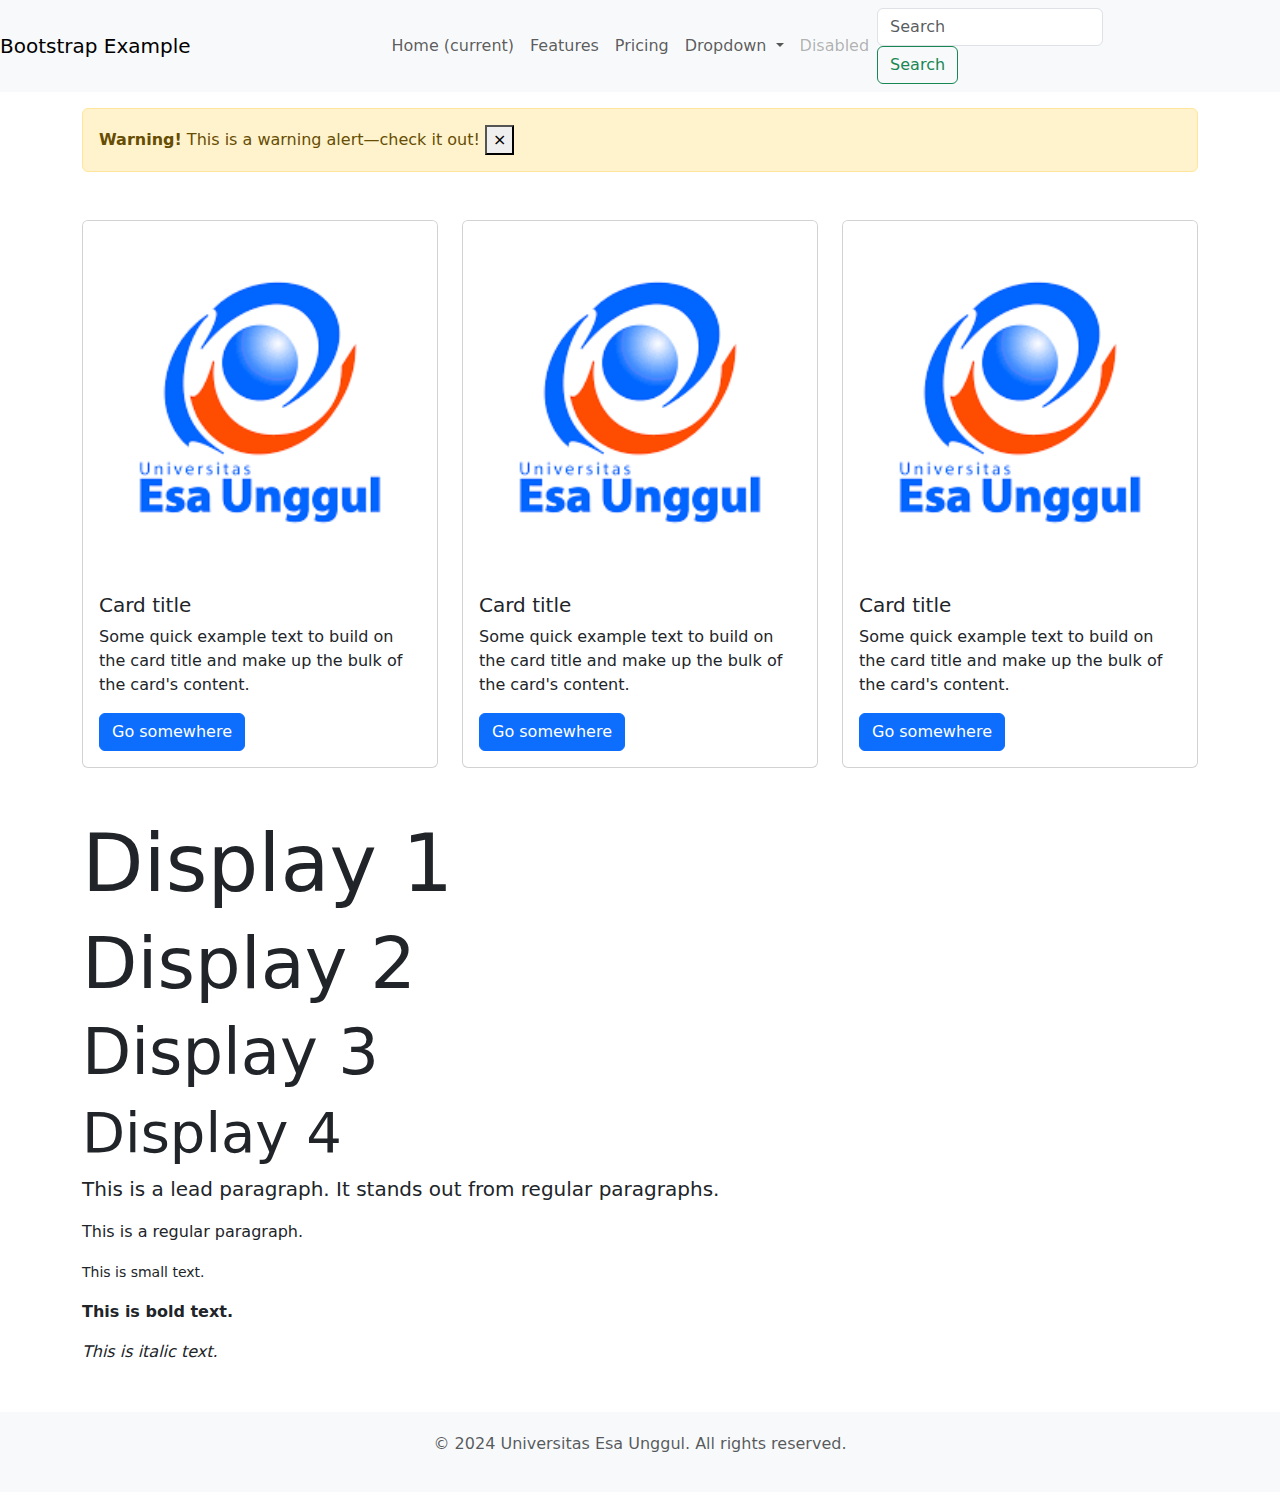
<file: pert1/learning_html_css/day2/html/index.html>
<!DOCTYPE html>
<html lang="en">
<head>
    <meta charset="UTF-8">
    <meta name="viewport" content="width=device-width, initial-scale=1.0">
    <title>Day 2 - Bootstrap Full Example</title>
    <link rel="stylesheet" href="https://cdn.jsdelivr.net/npm/bootstrap@5.3.2/dist/css/bootstrap.min.css">
    <link rel="stylesheet" href="../css/index.css">
</head>
</head>
<body>
    <!-- Navbar -->
    <nav class="navbar navbar-expand-lg navbar-light bg-light">
        <a class="navbar-brand" href="#">Bootstrap Example</a>
        <button class="navbar-toggler" type="button" data-toggle="collapse" data-target="#navbarNav" aria-controls="navbarNav" aria-expanded="false" aria-label="Toggle navigation">
            <span class="navbar-toggler-icon"></span>
        </button>
        <div class="collapse navbar-collapse justify-content-center" id="navbarNav">
            <ul class="navbar-nav">
                <li class="nav-item active">
                    <a class="nav-link" href="#">Home <span class="sr-only">(current)</span></a>
                </li>
                <li class="nav-item">
                    <a class="nav-link" href="#">Features</a>
                </li>
                <li class="nav-item">
                    <a class="nav-link" href="#">Pricing</a>
                </li>
                <li class="nav-item dropdown">
                    <a class="nav-link dropdown-toggle" href="#" id="navbarDropdown" role="button" data-toggle="dropdown" aria-haspopup="true" aria-expanded="false">
                        Dropdown
                    </a>
                    <div class="dropdown-menu" aria-labelledby="navbarDropdown">
                        <a class="dropdown-item" href="#">Action</a>
                        <a class="dropdown-item" href="#">Another action</a>
                        <div class="dropdown-divider"></div>
                        <a class="dropdown-item" href="#">Something else here</a>
                    </div>
                </li>
                <li class="nav-item">
                    <a class="nav-link disabled" href="#" tabindex="-1" aria-disabled="true">Disabled</a>
                </li>
            </ul>
            <form class="form-inline my-2 my-lg-0">
                <input class="form-control mr-sm-2" type="search" placeholder="Search" aria-label="Search">
                <button class="btn btn-outline-success my-2 my-sm-0" type="submit">Search</button>
            </form>
        </div>
    </nav>

    <!-- Alert -->
    <div class="container mt-3">
        <div class="alert alert-warning alert-dismissible fade show" role="alert">
            <strong>Warning!</strong> This is a warning alert—check it out!
            <button type="button" class="close" data-dismiss="alert" aria-label="Close">
                <span aria-hidden="true">&times;</span>
            </button>
        </div>
    </div>

    <!-- Grid and Card -->
    <div class="container mt-5">
        <div class="row">
            <div class="col-md-4">
                <div class="card">
                    <img src="../assets/logo-esa-unggul.png" class="card-img-top" alt="...">
                    <div class="card-body">
                        <h5 class="card-title">Card title</h5>
                        <p class="card-text">Some quick example text to build on the card title and make up the bulk of the card's content.</p>
                        <a href="#" class="btn btn-primary">Go somewhere</a>
                    </div>
                </div>
            </div>
            <div class="col-md-4">
                <div class="card">
                    <img src="../assets/logo-esa-unggul.png" class="card-img-top" alt="...">
                    <div class="card-body">
                        <h5 class="card-title">Card title</h5>
                        <p class="card-text">Some quick example text to build on the card title and make up the bulk of the card's content.</p>
                        <a href="#" class="btn btn-primary">Go somewhere</a>
                    </div>
                </div>
            </div>
            <div class="col-md-4">
                <div class="card">
                    <img src="../assets/logo-esa-unggul.png" class="card-img-top" alt="...">
                    <div class="card-body">
                        <h5 class="card-title">Card title</h5>
                        <p class="card-text">Some quick example text to build on the card title and make up the bulk of the card's content.</p>
                        <a href="#" class="btn btn-primary">Go somewhere</a>
                    </div>
                </div>
            </div>
        </div>
    </div>

    <!-- Typography -->
    <div class="container mt-5">
        <h1 class="display-1">Display 1</h1>
        <h2 class="display-2">Display 2</h2>
        <h3 class="display-3">Display 3</h3>
        <h4 class="display-4">Display 4</h4>
        <p class="lead">This is a lead paragraph. It stands out from regular paragraphs.</p>
        <p>This is a regular paragraph.</p>
        <p><small>This is small text.</small></p>
        <p><strong>This is bold text.</strong></p>
        <p><em>This is italic text.</em></p>
    </div>

    <!-- Footer -->
    <footer class="footer mt-5">
        <div class="container text-center">
            <p class="text-muted">&copy; 2024 Universitas Esa Unggul. All rights reserved.</p>
        </div>
    </footer>
</body>
<!-- Bootstrap JS and dependencies (optional) -->
<script src="https://code.jquery.com/jquery-3.5.1.slim.min.js"></script>
<script src="https://cdn.jsdelivr.net/npm/@popperjs/core@2.9.2/dist/umd/popper.min.js"></script>
<script src="https://stackpath.bootstrapcdn.com/bootstrap/4.5.2/js/bootstrap.min.js"></script>
</html>
</file>
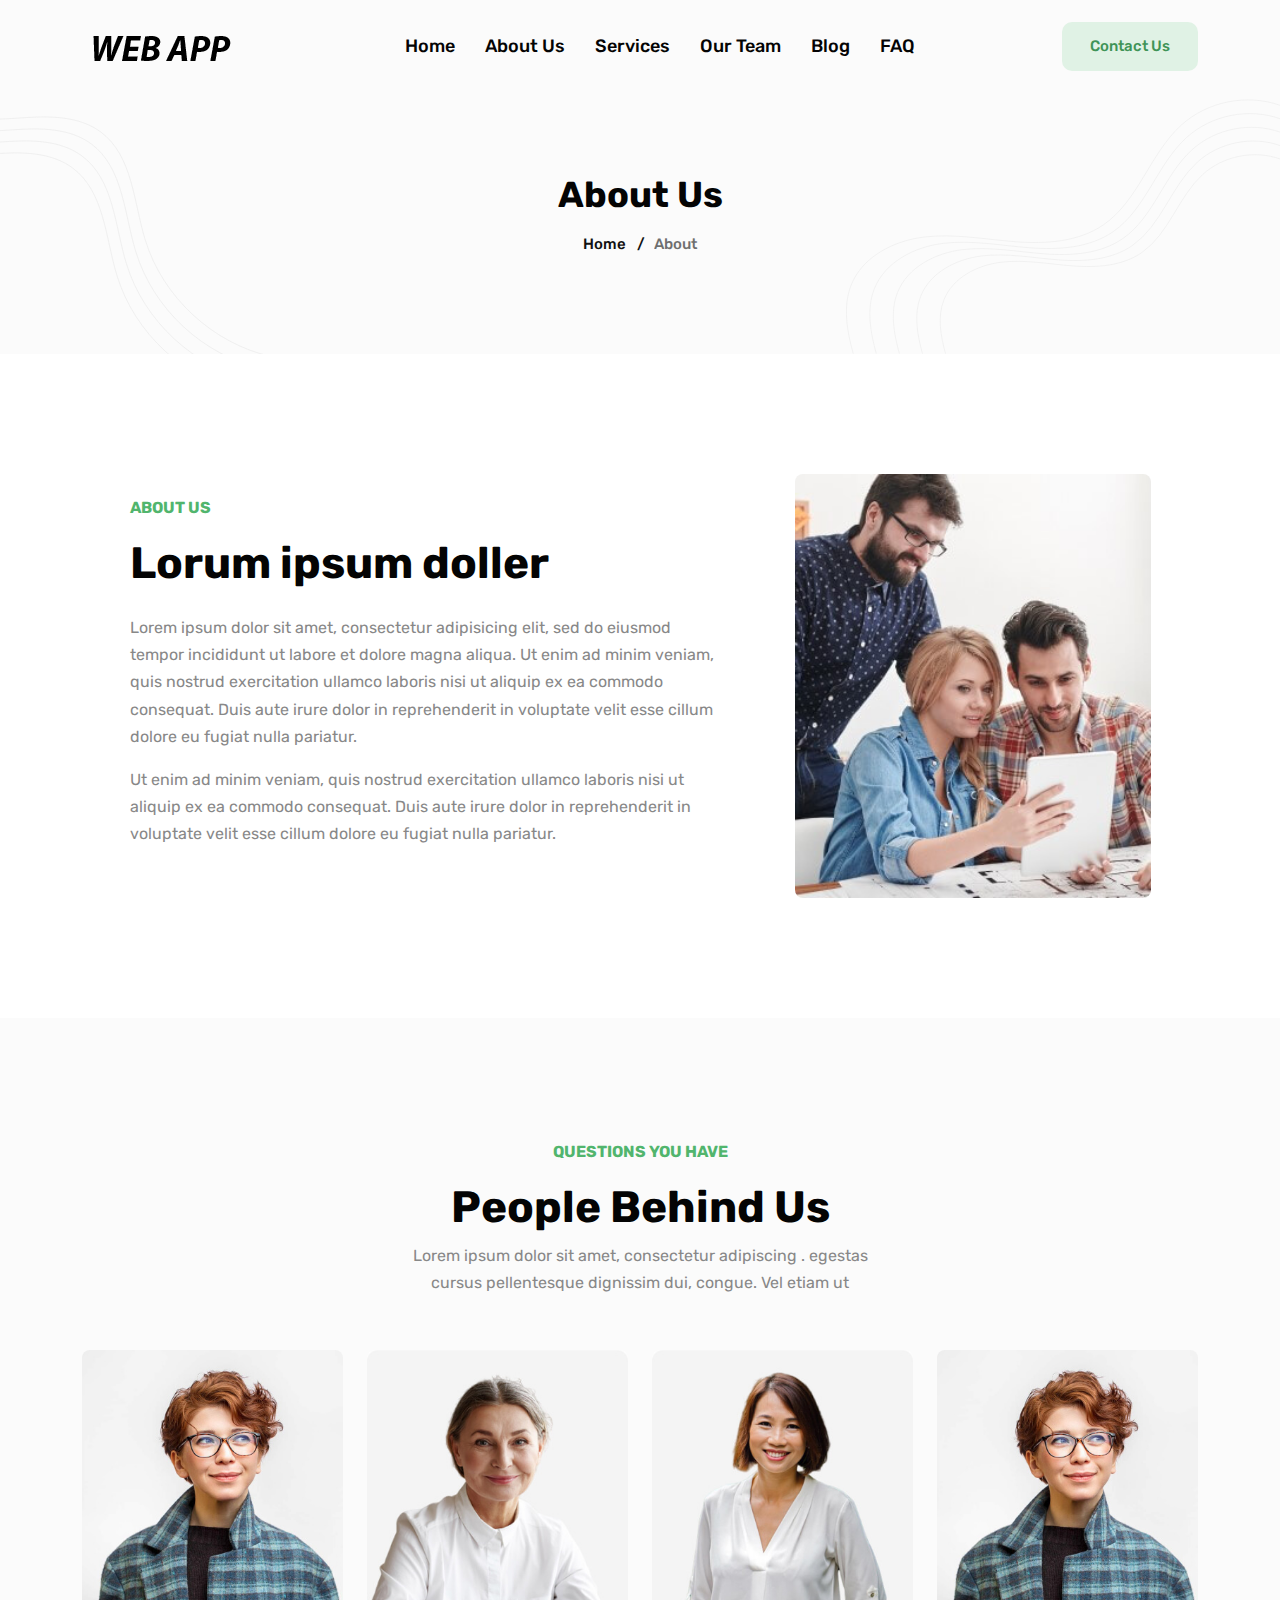
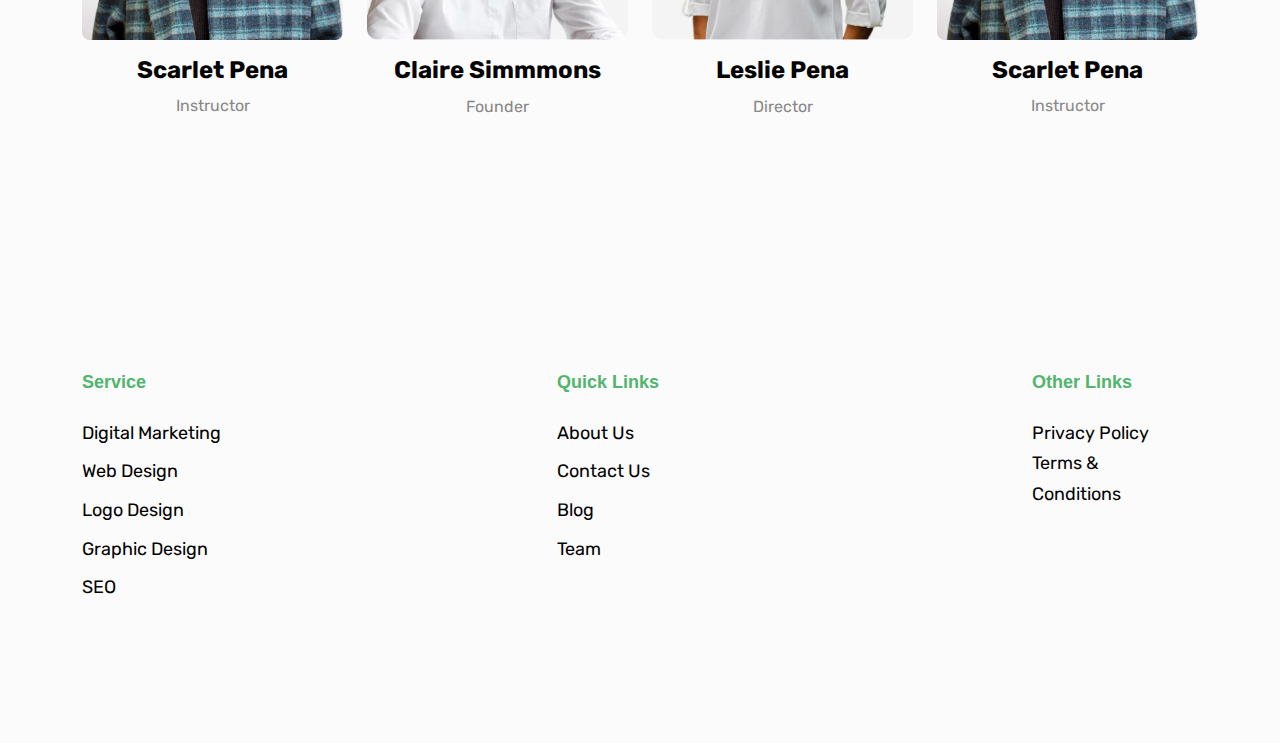
<file: pert4/template/about.html>
<!DOCTYPE html>

<html lang="en-us">

<head>
	<meta charset="utf-8">
	<title>Livewire and filament</title>
	<meta name="viewport" content="width=device-width, initial-scale=1, maximum-scale=5">
	<meta name="description" content="This is meta description">
	<meta name="author" content="Themefisher">
	<link rel="shortcut icon" href="images/favicon.png" type="image/x-icon">
	<link rel="icon" href="images/favicon.png" type="image/x-icon">

	<!-- # Google Fonts -->
	<link rel="preconnect" href="https://fonts.googleapis.com">
	<link rel="preconnect" href="https://fonts.gstatic.com" crossorigin>
	<link href="https://fonts.googleapis.com/css2?family=Rubik:wght@400;500;700&display=swap" rel="stylesheet">

	<!-- # CSS Plugins -->
	<link rel="stylesheet" href="plugins/slick/slick.css">
	<link rel="stylesheet" href="plugins/font-awesome/fontawesome.min.css">
	<link rel="stylesheet" href="plugins/font-awesome/brands.css">
	<link rel="stylesheet" href="plugins/font-awesome/solid.css">

	<!-- # Main Style Sheet -->
	<link rel="stylesheet" href="css/style.css">
</head>

<body>

<!-- navigation -->
<header class="navigation bg-tertiary">
	<nav class="navbar navbar-expand-xl navbar-light text-center py-3">
		<div class="container">
			<a class="navbar-brand" href="index.html">
				<img loading="prelaod" decoding="async" class="img-fluid" width="160" src="images/logo.png" alt="Wallet">
			</a>
			<button class="navbar-toggler" type="button" data-bs-toggle="collapse" data-bs-target="#navbarSupportedContent" aria-controls="navbarSupportedContent" aria-expanded="false" aria-label="Toggle navigation"> <span class="navbar-toggler-icon"></span>
			</button>
			<div class="collapse navbar-collapse" id="navbarSupportedContent">
				<ul class="navbar-nav m-auto mb-2 mb-lg-0">
					<li class="nav-item"> <a class="nav-link" href="index.html">Home</a></li>
					<li class="nav-item "> <a class="nav-link" href="about.html">About Us</a></li>
					<li class="nav-item "> <a class="nav-link" href="services.html">Services</a></li>
					<li class="nav-item "> <a class="nav-link" href="team.html">Our Team</a></li>
					<li class="nav-item "><a class="nav-link " href="blog.html">Blog</a></li>
					<li class="nav-item "><a class="nav-link " href="faq.html">FAQ</a></li>
				</ul>
				<a href="#!" class="btn btn-outline-primary">Contact Us</a>				
			</div>
		</div>
	</nav>
</header>
<!-- /navigation -->



<section class="page-header bg-tertiary">
	<div class="container">
		<div class="row">
			<div class="col-8 mx-auto text-center">
				<h2 class="mb-3 text-capitalize">About Us</h2>
				<ul class="list-inline breadcrumbs text-capitalize" style="font-weight:500">
					<li class="list-inline-item"><a href="index.html">Home</a>
					</li>
					<li class="list-inline-item">/ &nbsp; <a href="about.html">About</a>
					</li>
				</ul>
			</div>
		</div>
	</div>
	<div class="has-shapes">
		<svg class="shape shape-left text-light" viewBox="0 0 192 752" fill="none" xmlns="http://www.w3.org/2000/svg">
			<path d="M-30.883 0C-41.3436 36.4248 -22.7145 75.8085 4.29154 102.398C31.2976 128.987 65.8677 146.199 97.6457 166.87C129.424 187.542 160.139 213.902 172.162 249.847C193.542 313.799 149.886 378.897 129.069 443.036C97.5623 540.079 122.109 653.229 191 728.495" stroke="currentColor" stroke-miterlimit="10" />
			<path d="M-55.5959 7.52271C-66.0565 43.9475 -47.4274 83.3312 -20.4214 109.92C6.58466 136.51 41.1549 153.722 72.9328 174.393C104.711 195.064 135.426 221.425 147.449 257.37C168.829 321.322 125.174 386.42 104.356 450.559C72.8494 547.601 97.3965 660.752 166.287 736.018" stroke="currentColor" stroke-miterlimit="10" />
			<path d="M-80.3302 15.0449C-90.7909 51.4697 -72.1617 90.8535 -45.1557 117.443C-18.1497 144.032 16.4205 161.244 48.1984 181.915C79.9763 202.587 110.691 228.947 122.715 264.892C144.095 328.844 100.439 393.942 79.622 458.081C48.115 555.123 72.6622 668.274 141.552 743.54" stroke="currentColor" stroke-miterlimit="10" />
			<path d="M-105.045 22.5676C-115.506 58.9924 -96.8766 98.3762 -69.8706 124.965C-42.8646 151.555 -8.29436 168.767 23.4835 189.438C55.2615 210.109 85.9766 236.469 98.0001 272.415C119.38 336.367 75.7243 401.464 54.9072 465.604C23.4002 562.646 47.9473 675.796 116.838 751.063" stroke="currentColor" stroke-miterlimit="10" />
		</svg>
		<svg class="shape shape-right text-light" viewBox="0 0 731 746" fill="none" xmlns="http://www.w3.org/2000/svg">
			<path d="M12.1794 745.14C1.80036 707.275 -5.75764 666.015 8.73984 629.537C27.748 581.745 80.4729 554.968 131.538 548.843C182.604 542.703 234.032 552.841 285.323 556.748C336.615 560.64 391.543 557.276 433.828 527.964C492.452 487.323 511.701 408.123 564.607 360.255C608.718 320.353 675.307 307.183 731.29 327.323" stroke="currentColor" stroke-miterlimit="10" />
			<path d="M51.0253 745.14C41.2045 709.326 34.0538 670.284 47.7668 635.783C65.7491 590.571 115.623 565.242 163.928 559.449C212.248 553.641 260.884 563.235 309.4 566.931C357.916 570.627 409.887 567.429 449.879 539.701C505.35 501.247 523.543 426.331 573.598 381.059C615.326 343.314 678.324 330.853 731.275 349.906" stroke="currentColor" stroke-miterlimit="10" />
			<path d="M89.8715 745.14C80.6239 711.363 73.8654 674.568 86.8091 642.028C103.766 599.396 150.788 575.515 196.347 570.054C241.906 564.578 287.767 573.629 333.523 577.099C379.278 580.584 428.277 577.567 465.976 551.423C518.279 515.172 535.431 444.525 582.62 401.832C621.964 366.229 681.356 354.493 731.291 372.46" stroke="currentColor" stroke-miterlimit="10" />
			<path d="M128.718 745.14C120.029 713.414 113.678 678.838 125.837 648.274C141.768 608.221 185.939 585.788 228.737 580.659C271.536 575.515 314.621 584.008 357.6 587.282C400.58 590.556 446.607 587.719 482.028 563.16C531.163 529.111 547.275 462.733 591.612 422.635C628.572 389.19 684.375 378.162 731.276 395.043" stroke="currentColor" stroke-miterlimit="10" />
			<path d="M167.564 745.14C159.432 715.451 153.504 683.107 164.863 654.519C179.753 617.046 221.088 596.062 261.126 591.265C301.164 586.452 341.473 594.402 381.677 597.465C421.88 600.527 464.95 597.872 498.094 574.896C544.061 543.035 559.146 480.942 600.617 443.423C635.194 412.135 687.406 401.817 731.276 417.612" stroke="currentColor" stroke-miterlimit="10" />
			<path d="M817.266 289.466C813.108 259.989 787.151 237.697 759.261 227.271C731.372 216.846 701.077 215.553 671.666 210.904C642.254 206.24 611.795 197.156 591.664 175.224C555.853 136.189 566.345 75.5336 560.763 22.8649C552.302 -56.8256 498.487 -130.133 425 -162.081" stroke="currentColor" stroke-miterlimit="10" />
			<path d="M832.584 276.159C828.427 246.683 802.469 224.391 774.58 213.965C746.69 203.539 716.395 202.246 686.984 197.598C657.573 192.934 627.114 183.85 606.982 161.918C571.172 122.883 581.663 62.2275 576.082 9.55873C567.62 -70.1318 513.806 -143.439 440.318 -175.387" stroke="currentColor" stroke-miterlimit="10" />
			<path d="M847.904 262.853C843.747 233.376 817.789 211.084 789.9 200.659C762.011 190.233 731.716 188.94 702.304 184.292C672.893 179.627 642.434 170.544 622.303 148.612C586.492 109.577 596.983 48.9211 591.402 -3.74766C582.94 -83.4382 529.126 -156.746 455.638 -188.694" stroke="currentColor" stroke-miterlimit="10" />
			<path d="M863.24 249.547C859.083 220.07 833.125 197.778 805.236 187.353C777.347 176.927 747.051 175.634 717.64 170.986C688.229 166.321 657.77 157.237 637.639 135.306C601.828 96.2707 612.319 35.6149 606.738 -17.0538C598.276 -96.7443 544.462 -170.052 470.974 -202" stroke="currentColor" stroke-miterlimit="10" />
		</svg>
	</div>
</section>

<section class="section">
	<div class="container">
		<div class="row justify-content-center align-items-center">
			<div class="col-lg-7">
				<div class="section-title">
					<p class="text-primary text-uppercase fw-bold mb-3">About Us</p>
					<h2 class="h1 mb-4">Lorum ipsum doller</h2>
					<div class="content pe-0 pe-lg-5">
						<p>Lorem ipsum dolor sit amet, consectetur adipisicing elit, sed do eiusmod tempor incididunt ut labore et dolore magna aliqua. Ut enim ad minim veniam, quis nostrud exercitation ullamco laboris nisi ut aliquip ex ea commodo consequat. Duis aute irure dolor in reprehenderit in voluptate velit esse cillum dolore eu fugiat nulla pariatur.</p>
						<p>Ut enim ad minim veniam, quis nostrud exercitation ullamco laboris nisi ut aliquip ex ea commodo consequat. Duis aute irure dolor in reprehenderit in voluptate velit esse cillum dolore eu fugiat nulla pariatur.</p>
					</div>
				</div>
			</div>
			<div class="col-lg-4 mt-5 mt-lg-0">
				<img loading="lazy" decoding="async" src="images/about/about-11.jpg" alt="Business Loans &lt;br&gt; For Daily Expenses" class="rounded w-100">
			</div>
		</div>
	</div>
</section>





<section class="section teams bg-tertiary">
	<div class="container">
		<div class="row justify-content-center">
			<div class="col-12">
				<div class="section-title text-center">
					<p class="text-primary text-uppercase fw-bold mb-3">Questions You Have</p>
					<h1>People Behind Us</h1>
					<p class="mb-0">Lorem ipsum dolor sit amet, consectetur adipiscing . egestas
						<br>cursus pellentesque dignissim dui, congue. Vel etiam ut</p>
				</div>
			</div>
		</div>
		<div class="row position-relative">
			<div class="col-xl-3 col-lg-4 col-md-6 mt-4">
				<div class="card bg-transparent border-0 text-center">
					<div class="card-img">
						<img loading="lazy" decoding="async" src="images/about/team-1.jpg" alt="Scarlet Pena" class="rounded w-100" width="300" height="332">
						<ul class="card-social list-inline">
							<li class="list-inline-item"><a class="facebook" href="#"><i class="fab fa-facebook"></i></a>
							</li>
							<li class="list-inline-item"><a class="twitter" href="#"><i class="fab fa-twitter"></i></a>
							</li>
							<li class="list-inline-item"><a class="instagram" href="#"><i class="fab fa-instagram"></i></a>
							</li>
						</ul>
					</div>
					<div class="card-body">
						<h3>Scarlet Pena</h3>
						<p>Instructor</p>
					</div>
				</div>
			</div>
			<div class="col-xl-3 col-lg-4 col-md-6 mt-4">
				<div class="card bg-transparent border-0 text-center">
					<div class="card-img">
						<img loading="lazy" decoding="async" src="images/about/team-2.jpg" alt="Claire Simmmons" class="rounded w-100" width="300" height="333">
						<ul class="card-social list-inline">
							<li class="list-inline-item"><a class="facebook" href="#"><i class="fab fa-facebook"></i></a>
							</li>
							<li class="list-inline-item"><a class="twitter" href="#"><i class="fab fa-twitter"></i></a>
							</li>
							<li class="list-inline-item"><a class="instagram" href="#"><i class="fab fa-instagram"></i></a>
							</li>
						</ul>
					</div>
					<div class="card-body">
						<h3>Claire Simmmons</h3>
						<p>Founder</p>
					</div>
				</div>
			</div>
			<div class="col-xl-3 col-lg-4 col-md-6 mt-4">
				<div class="card bg-transparent border-0 text-center">
					<div class="card-img">
						<img loading="lazy" decoding="async" src="images/about/team-3.jpg" alt="Leslie Pena" class="rounded w-100" width="300" height="333">
						<ul class="card-social list-inline">
							<li class="list-inline-item"><a class="facebook" href="#"><i class="fab fa-facebook"></i></a>
							</li>
							<li class="list-inline-item"><a class="twitter" href="#"><i class="fab fa-twitter"></i></a>
							</li>
							<li class="list-inline-item"><a class="instagram" href="#"><i class="fab fa-instagram"></i></a>
							</li>
						</ul>
					</div>
					<div class="card-body">
						<h3>Leslie Pena</h3>
						<p>Director</p>
					</div>
				</div>
			</div>
			<div class="col-xl-3 col-lg-4 col-md-6 mt-4">
				<div class="card bg-transparent border-0 text-center">
					<div class="card-img">
						<img loading="lazy" decoding="async" src="images/about/team-1.jpg" alt="Scarlet Pena" class="rounded w-100" width="300" height="332">
						<ul class="card-social list-inline">
							<li class="list-inline-item"><a class="facebook" href="#"><i class="fab fa-facebook"></i></a>
							</li>
							<li class="list-inline-item"><a class="twitter" href="#"><i class="fab fa-twitter"></i></a>
							</li>
							<li class="list-inline-item"><a class="instagram" href="#"><i class="fab fa-instagram"></i></a>
							</li>
						</ul>
					</div>
					<div class="card-body">
						<h3>Scarlet Pena</h3>
						<p>Instructor</p>
					</div>
				</div>
			</div>
		</div>
	</div>
</section>


<footer class="section-sm bg-tertiary">
	<div class="container">
		<div class="row justify-content-between">
			<div class="col-lg-2 col-md-4 col-6 mb-4">
				<div class="footer-widget">
					<h5 class="mb-4 text-primary font-secondary">Service</h5>
					<ul class="list-unstyled">
						<li class="mb-2"><a href="service-details.html">Digital Marketing</a>
						</li>
						<li class="mb-2"><a href="service-details.html">Web Design</a>
						</li>
						<li class="mb-2"><a href="service-details.html">Logo Design</a>
						</li>
						<li class="mb-2"><a href="service-details.html">Graphic Design</a>
						</li>
						<li class="mb-2"><a href="service-details.html">SEO</a>
						</li>
					</ul>
				</div>
			</div>
			<div class="col-lg-2 col-md-4 col-6 mb-4">
				<div class="footer-widget">
					<h5 class="mb-4 text-primary font-secondary">Quick Links</h5>
					<ul class="list-unstyled">
						<li class="mb-2"><a href="#!">About Us</a>
						</li>
						<li class="mb-2"><a href="#!">Contact Us</a>
						</li>
						<li class="mb-2"><a href="#!">Blog</a>
						</li>
						<li class="mb-2"><a href="#!">Team</a>
						</li>
					</ul>
				</div>
			</div>
			<div class="col-lg-2 col-md-4 col-6 mb-4">
				<div class="footer-widget">
					<h5 class="mb-4 text-primary font-secondary">Other Links</h5>
					<ul class="list-unstyled">
						<li class="list-inline-item me-4"><a class="text-black" href="privacy-policy.html">Privacy Policy</a>
                        </li>
						<li class="list-inline-item me-4"><a class="text-black" href="terms.html">Terms &amp; Conditions</a>
                        </li>
					</ul>
				</div>
			</div>			
		</div>
		
	</div>
</footer>

<!-- # JS Plugins -->
<script src="plugins/jquery/jquery.min.js"></script>
<script src="plugins/bootstrap/bootstrap.min.js"></script>

<!-- Main Script -->
<script src="js/script.js"></script>

</body>
</html>
</file>
<file: pert4/template/css/style.css>
/**
 * WEBSITE: https://themefisher.com
 * TWITTER: https://twitter.com/themefisher
 * FACEBOOK: https://www.facebook.com/themefisher
 * GITHUB: https://github.com/themefisher/
 */

@charset "UTF-8";
/*!
 * Bootstrap v5.0.2 (https://getbootstrap.com/)
 * Copyright 2011-2021 The Bootstrap Authors
 * Copyright 2011-2021 Twitter, Inc.
 * Licensed under MIT (https://github.com/twbs/bootstrap/blob/main/LICENSE)
 */
:root {
  --bs-blue: #0d6efd;
  --bs-indigo: #6610f2;
  --bs-purple: #6f42c1;
  --bs-pink: #d63384;
  --bs-red: #dc3545;
  --bs-orange: #fd7e14;
  --bs-yellow: #ffc107;
  --bs-green: #198754;
  --bs-teal: #20c997;
  --bs-cyan: #0dcaf0;
  --bs-white: #fff;
  --bs-gray: #6c757d;
  --bs-gray-dark: #343a40;
  --bs-primary: #0d6efd;
  --bs-secondary: #6c757d;
  --bs-success: #198754;
  --bs-info: #0dcaf0;
  --bs-warning: #ffc107;
  --bs-danger: #dc3545;
  --bs-light: #EAEAEA;
  --bs-dark: #233242;
  --bs-font-sans-serif: system-ui, -apple-system, "Segoe UI", Roboto, "Helvetica Neue", Arial, "Noto Sans", "Liberation Sans", sans-serif, "Apple Color Emoji", "Segoe UI Emoji", "Segoe UI Symbol", "Noto Color Emoji";
  --bs-font-monospace: SFMono-Regular, Menlo, Monaco, Consolas, "Liberation Mono", "Courier New", monospace;
  --bs-gradient: linear-gradient(180deg, rgba(255, 255, 255, 0.15), rgba(255, 255, 255, 0));
}

*,
*::before,
*::after {
  box-sizing: border-box;
}

@media (prefers-reduced-motion: no-preference) {
  :root {
    scroll-behavior: smooth;
  }
}

body {
  margin: 0;
  font-family: var(--bs-font-sans-serif);
  font-size: 1rem;
  font-weight: 400;
  line-height: 1.5;
  color: #fff;
  background-color: #fff;
  -webkit-text-size-adjust: 100%;
  -webkit-tap-highlight-color: rgba(0, 0, 0, 0);
}

hr {
  margin: 1rem 0;
  color: inherit;
  background-color: currentColor;
  border: 0;
  opacity: 0.25;
}

hr:not([size]) {
  height: 1px;
}

h6, .h6, h5, .h5, h4, .h4, h3, .h3, h2, .h2, h1, .h1 {
  margin-top: 0;
  margin-bottom: 0.5rem;
  font-weight: 500;
  line-height: 1.2;
}

h1, .h1 {
  font-size: calc(1.375rem + 1.5vw);
}
@media (min-width: 1200px) {
  h1, .h1 {
    font-size: 2.5rem;
  }
}

h2, .h2 {
  font-size: calc(1.325rem + 0.9vw);
}
@media (min-width: 1200px) {
  h2, .h2 {
    font-size: 2rem;
  }
}

h3, .h3 {
  font-size: calc(1.3rem + 0.6vw);
}
@media (min-width: 1200px) {
  h3, .h3 {
    font-size: 1.75rem;
  }
}

h4, .h4 {
  font-size: calc(1.275rem + 0.3vw);
}
@media (min-width: 1200px) {
  h4, .h4 {
    font-size: 1.5rem;
  }
}

h5, .h5 {
  font-size: 1.25rem;
}

h6, .h6 {
  font-size: 1rem;
}

p {
  margin-top: 0;
  margin-bottom: 1rem;
}

abbr[title],
abbr[data-bs-original-title] {
  -webkit-text-decoration: underline dotted;
          text-decoration: underline dotted;
  cursor: help;
  -webkit-text-decoration-skip-ink: none;
          text-decoration-skip-ink: none;
}

address {
  margin-bottom: 1rem;
  font-style: normal;
  line-height: inherit;
}

ol,
ul {
  padding-left: 2rem;
}

ol,
ul,
dl {
  margin-top: 0;
  margin-bottom: 1rem;
}

ol ol,
ul ul,
ol ul,
ul ol {
  margin-bottom: 0;
}

dt {
  font-weight: 700;
}

dd {
  margin-bottom: 0.5rem;
  margin-left: 0;
}

blockquote {
  margin: 0 0 1rem;
}

b,
strong {
  font-weight: bolder;
}

small, .small {
  font-size: 0.875em;
}

mark, .mark {
  padding: 0.2em;
  background-color: #fcf8e3;
}

sub,
sup {
  position: relative;
  font-size: 0.75em;
  line-height: 0;
  vertical-align: baseline;
}

sub {
  bottom: -0.25em;
}

sup {
  top: -0.5em;
}

a {
  color: #0d6efd;
  text-decoration: underline;
}
a:hover {
  color: #0a58ca;
}

a:not([href]):not([class]), a:not([href]):not([class]):hover {
  color: inherit;
  text-decoration: none;
}

pre,
code,
kbd,
samp {
  font-family: var(--bs-font-monospace);
  font-size: 1em;
  direction: ltr /* rtl:ignore */;
  unicode-bidi: bidi-override;
}

pre {
  display: block;
  margin-top: 0;
  margin-bottom: 1rem;
  overflow: auto;
  font-size: 0.875em;
}
pre code {
  font-size: inherit;
  color: inherit;
  word-break: normal;
}

code {
  font-size: 0.875em;
  color: #d63384;
  word-wrap: break-word;
}
a > code {
  color: inherit;
}

kbd {
  padding: 0.2rem 0.4rem;
  font-size: 0.875em;
  color: #fff;
  background-color: #212529;
  border-radius: 0.2rem;
}
kbd kbd {
  padding: 0;
  font-size: 1em;
  font-weight: 700;
}

figure {
  margin: 0 0 1rem;
}

img,
svg {
  vertical-align: middle;
}

table {
  caption-side: bottom;
  border-collapse: collapse;
}

caption {
  padding-top: 0.5rem;
  padding-bottom: 0.5rem;
  color: #6c757d;
  text-align: left;
}

th {
  text-align: inherit;
  text-align: -webkit-match-parent;
}

thead,
tbody,
tfoot,
tr,
td,
th {
  border-color: inherit;
  border-style: solid;
  border-width: 0;
}

label {
  display: inline-block;
}

button {
  border-radius: 0;
}

button:focus:not(:focus-visible) {
  outline: 0;
}

input,
button,
select,
optgroup,
textarea {
  margin: 0;
  font-family: inherit;
  font-size: inherit;
  line-height: inherit;
}

button,
select {
  text-transform: none;
}

[role=button] {
  cursor: pointer;
}

select {
  word-wrap: normal;
}
select:disabled {
  opacity: 1;
}

[list]::-webkit-calendar-picker-indicator {
  display: none;
}

button,
[type=button],
[type=reset],
[type=submit] {
  -webkit-appearance: button;
}
button:not(:disabled),
[type=button]:not(:disabled),
[type=reset]:not(:disabled),
[type=submit]:not(:disabled) {
  cursor: pointer;
}

::-moz-focus-inner {
  padding: 0;
  border-style: none;
}

textarea {
  resize: vertical;
}

fieldset {
  min-width: 0;
  padding: 0;
  margin: 0;
  border: 0;
}

legend {
  float: left;
  width: 100%;
  padding: 0;
  margin-bottom: 0.5rem;
  font-size: calc(1.275rem + 0.3vw);
  line-height: inherit;
}
@media (min-width: 1200px) {
  legend {
    font-size: 1.5rem;
  }
}
legend + * {
  clear: left;
}

::-webkit-datetime-edit-fields-wrapper,
::-webkit-datetime-edit-text,
::-webkit-datetime-edit-minute,
::-webkit-datetime-edit-hour-field,
::-webkit-datetime-edit-day-field,
::-webkit-datetime-edit-month-field,
::-webkit-datetime-edit-year-field {
  padding: 0;
}

::-webkit-inner-spin-button {
  height: auto;
}

[type=search] {
  outline-offset: -2px;
  -webkit-appearance: textfield;
}

/* rtl:raw:
[type="tel"],
[type="url"],
[type="email"],
[type="number"] {
  direction: ltr;
}
*/
::-webkit-search-decoration {
  -webkit-appearance: none;
}

::-webkit-color-swatch-wrapper {
  padding: 0;
}

::-webkit-file-upload-button {
  font: inherit;
}

::file-selector-button {
  font: inherit;
}

::-webkit-file-upload-button {
  font: inherit;
  -webkit-appearance: button;
}

output {
  display: inline-block;
}

iframe {
  border: 0;
}

summary {
  display: list-item;
  cursor: pointer;
}

progress {
  vertical-align: baseline;
}

[hidden] {
  display: none !important;
}

.lead {
  font-size: 1.25rem;
  font-weight: 300;
}

.display-1 {
  font-size: calc(1.625rem + 4.5vw);
  font-weight: 300;
  line-height: 1.2;
}
@media (min-width: 1200px) {
  .display-1 {
    font-size: 5rem;
  }
}

.display-2 {
  font-size: calc(1.575rem + 3.9vw);
  font-weight: 300;
  line-height: 1.2;
}
@media (min-width: 1200px) {
  .display-2 {
    font-size: 4.5rem;
  }
}

.display-3 {
  font-size: calc(1.525rem + 3.3vw);
  font-weight: 300;
  line-height: 1.2;
}
@media (min-width: 1200px) {
  .display-3 {
    font-size: 4rem;
  }
}

.display-4 {
  font-size: calc(1.475rem + 2.7vw);
  font-weight: 300;
  line-height: 1.2;
}
@media (min-width: 1200px) {
  .display-4 {
    font-size: 3.5rem;
  }
}

.display-5 {
  font-size: calc(1.425rem + 2.1vw);
  font-weight: 300;
  line-height: 1.2;
}
@media (min-width: 1200px) {
  .display-5 {
    font-size: 3rem;
  }
}

.display-6 {
  font-size: calc(1.375rem + 1.5vw);
  font-weight: 300;
  line-height: 1.2;
}
@media (min-width: 1200px) {
  .display-6 {
    font-size: 2.5rem;
  }
}

.list-unstyled {
  padding-left: 0;
  list-style: none;
}

.list-inline {
  padding-left: 0;
  list-style: none;
}

.list-inline-item {
  display: inline-block;
}
.list-inline-item:not(:last-child) {
  margin-right: 0.5rem;
}

.initialism {
  font-size: 0.875em;
  text-transform: uppercase;
}

.blockquote {
  margin-bottom: 1rem;
  font-size: 1.25rem;
}
.blockquote > :last-child {
  margin-bottom: 0;
}

.blockquote-footer {
  margin-top: -1rem;
  margin-bottom: 1rem;
  font-size: 0.875em;
  color: #6c757d;
}
.blockquote-footer::before {
  content: "— ";
}

.img-fluid {
  max-width: 100%;
  height: auto;
}

.img-thumbnail {
  padding: 0.25rem;
  background-color: #fff;
  border: 1px solid #dee2e6;
  border-radius: 0.25rem;
  max-width: 100%;
  height: auto;
}

.figure {
  display: inline-block;
}

.figure-img {
  margin-bottom: 0.5rem;
  line-height: 1;
}

.figure-caption {
  font-size: 0.875em;
  color: #6c757d;
}

.container,
.container-fluid,
.container-xxl,
.container-xl,
.container-lg,
.container-md,
.container-sm {
  width: 100%;
  padding-right: var(--bs-gutter-x, 0.75rem);
  padding-left: var(--bs-gutter-x, 0.75rem);
  margin-right: auto;
  margin-left: auto;
}

@media (min-width: 576px) {
  .container-sm, .container {
    max-width: 540px;
  }
}
@media (min-width: 768px) {
  .container-md, .container-sm, .container {
    max-width: 720px;
  }
}
@media (min-width: 992px) {
  .container-lg, .container-md, .container-sm, .container {
    max-width: 960px;
  }
}
@media (min-width: 1200px) {
  .container-xl, .container-lg, .container-md, .container-sm, .container {
    max-width: 1140px;
  }
}
@media (min-width: 1400px) {
  .container-xxl, .container-xl, .container-lg, .container-md, .container-sm, .container {
    max-width: 1320px;
  }
}
.row {
  --bs-gutter-x: 1.5rem;
  --bs-gutter-y: 0;
  display: flex;
  flex-wrap: wrap;
  margin-top: calc(var(--bs-gutter-y) * -1);
  margin-right: calc(var(--bs-gutter-x) * -0.5);
  margin-left: calc(var(--bs-gutter-x) * -0.5);
}
.row > * {
  flex-shrink: 0;
  width: 100%;
  max-width: 100%;
  padding-right: calc(var(--bs-gutter-x) * 0.5);
  padding-left: calc(var(--bs-gutter-x) * 0.5);
  margin-top: var(--bs-gutter-y);
}

.col {
  flex: 1 0 0%;
}

.row-cols-auto > * {
  flex: 0 0 auto;
  width: auto;
}

.row-cols-1 > * {
  flex: 0 0 auto;
  width: 100%;
}

.row-cols-2 > * {
  flex: 0 0 auto;
  width: 50%;
}

.row-cols-3 > * {
  flex: 0 0 auto;
  width: 33.3333333333%;
}

.row-cols-4 > * {
  flex: 0 0 auto;
  width: 25%;
}

.row-cols-5 > * {
  flex: 0 0 auto;
  width: 20%;
}

.row-cols-6 > * {
  flex: 0 0 auto;
  width: 16.6666666667%;
}

@media (min-width: 576px) {
  .col-sm {
    flex: 1 0 0%;
  }
  .row-cols-sm-auto > * {
    flex: 0 0 auto;
    width: auto;
  }
  .row-cols-sm-1 > * {
    flex: 0 0 auto;
    width: 100%;
  }
  .row-cols-sm-2 > * {
    flex: 0 0 auto;
    width: 50%;
  }
  .row-cols-sm-3 > * {
    flex: 0 0 auto;
    width: 33.3333333333%;
  }
  .row-cols-sm-4 > * {
    flex: 0 0 auto;
    width: 25%;
  }
  .row-cols-sm-5 > * {
    flex: 0 0 auto;
    width: 20%;
  }
  .row-cols-sm-6 > * {
    flex: 0 0 auto;
    width: 16.6666666667%;
  }
}
@media (min-width: 768px) {
  .col-md {
    flex: 1 0 0%;
  }
  .row-cols-md-auto > * {
    flex: 0 0 auto;
    width: auto;
  }
  .row-cols-md-1 > * {
    flex: 0 0 auto;
    width: 100%;
  }
  .row-cols-md-2 > * {
    flex: 0 0 auto;
    width: 50%;
  }
  .row-cols-md-3 > * {
    flex: 0 0 auto;
    width: 33.3333333333%;
  }
  .row-cols-md-4 > * {
    flex: 0 0 auto;
    width: 25%;
  }
  .row-cols-md-5 > * {
    flex: 0 0 auto;
    width: 20%;
  }
  .row-cols-md-6 > * {
    flex: 0 0 auto;
    width: 16.6666666667%;
  }
}
@media (min-width: 992px) {
  .col-lg {
    flex: 1 0 0%;
  }
  .row-cols-lg-auto > * {
    flex: 0 0 auto;
    width: auto;
  }
  .row-cols-lg-1 > * {
    flex: 0 0 auto;
    width: 100%;
  }
  .row-cols-lg-2 > * {
    flex: 0 0 auto;
    width: 50%;
  }
  .row-cols-lg-3 > * {
    flex: 0 0 auto;
    width: 33.3333333333%;
  }
  .row-cols-lg-4 > * {
    flex: 0 0 auto;
    width: 25%;
  }
  .row-cols-lg-5 > * {
    flex: 0 0 auto;
    width: 20%;
  }
  .row-cols-lg-6 > * {
    flex: 0 0 auto;
    width: 16.6666666667%;
  }
}
@media (min-width: 1200px) {
  .col-xl {
    flex: 1 0 0%;
  }
  .row-cols-xl-auto > * {
    flex: 0 0 auto;
    width: auto;
  }
  .row-cols-xl-1 > * {
    flex: 0 0 auto;
    width: 100%;
  }
  .row-cols-xl-2 > * {
    flex: 0 0 auto;
    width: 50%;
  }
  .row-cols-xl-3 > * {
    flex: 0 0 auto;
    width: 33.3333333333%;
  }
  .row-cols-xl-4 > * {
    flex: 0 0 auto;
    width: 25%;
  }
  .row-cols-xl-5 > * {
    flex: 0 0 auto;
    width: 20%;
  }
  .row-cols-xl-6 > * {
    flex: 0 0 auto;
    width: 16.6666666667%;
  }
}
@media (min-width: 1400px) {
  .col-xxl {
    flex: 1 0 0%;
  }
  .row-cols-xxl-auto > * {
    flex: 0 0 auto;
    width: auto;
  }
  .row-cols-xxl-1 > * {
    flex: 0 0 auto;
    width: 100%;
  }
  .row-cols-xxl-2 > * {
    flex: 0 0 auto;
    width: 50%;
  }
  .row-cols-xxl-3 > * {
    flex: 0 0 auto;
    width: 33.3333333333%;
  }
  .row-cols-xxl-4 > * {
    flex: 0 0 auto;
    width: 25%;
  }
  .row-cols-xxl-5 > * {
    flex: 0 0 auto;
    width: 20%;
  }
  .row-cols-xxl-6 > * {
    flex: 0 0 auto;
    width: 16.6666666667%;
  }
}
.col-auto {
  flex: 0 0 auto;
  width: auto;
}

.col-1 {
  flex: 0 0 auto;
  width: 8.33333333%;
}

.col-2 {
  flex: 0 0 auto;
  width: 16.66666667%;
}

.col-3 {
  flex: 0 0 auto;
  width: 25%;
}

.col-4 {
  flex: 0 0 auto;
  width: 33.33333333%;
}

.col-5 {
  flex: 0 0 auto;
  width: 41.66666667%;
}

.col-6 {
  flex: 0 0 auto;
  width: 50%;
}

.col-7 {
  flex: 0 0 auto;
  width: 58.33333333%;
}

.col-8 {
  flex: 0 0 auto;
  width: 66.66666667%;
}

.col-9 {
  flex: 0 0 auto;
  width: 75%;
}

.col-10 {
  flex: 0 0 auto;
  width: 83.33333333%;
}

.col-11 {
  flex: 0 0 auto;
  width: 91.66666667%;
}

.col-12 {
  flex: 0 0 auto;
  width: 100%;
}

.offset-1 {
  margin-left: 8.33333333%;
}

.offset-2 {
  margin-left: 16.66666667%;
}

.offset-3 {
  margin-left: 25%;
}

.offset-4 {
  margin-left: 33.33333333%;
}

.offset-5 {
  margin-left: 41.66666667%;
}

.offset-6 {
  margin-left: 50%;
}

.offset-7 {
  margin-left: 58.33333333%;
}

.offset-8 {
  margin-left: 66.66666667%;
}

.offset-9 {
  margin-left: 75%;
}

.offset-10 {
  margin-left: 83.33333333%;
}

.offset-11 {
  margin-left: 91.66666667%;
}

.g-0,
.gx-0 {
  --bs-gutter-x: 0;
}

.g-0,
.gy-0 {
  --bs-gutter-y: 0;
}

.g-1,
.gx-1 {
  --bs-gutter-x: 0.25rem;
}

.g-1,
.gy-1 {
  --bs-gutter-y: 0.25rem;
}

.g-2,
.gx-2 {
  --bs-gutter-x: 0.5rem;
}

.g-2,
.gy-2 {
  --bs-gutter-y: 0.5rem;
}

.g-3,
.gx-3 {
  --bs-gutter-x: 1rem;
}

.g-3,
.gy-3 {
  --bs-gutter-y: 1rem;
}

.g-4,
.gx-4 {
  --bs-gutter-x: 1.5rem;
}

.g-4,
.gy-4 {
  --bs-gutter-y: 1.5rem;
}

.g-5,
.gx-5 {
  --bs-gutter-x: 3rem;
}

.g-5,
.gy-5 {
  --bs-gutter-y: 3rem;
}

@media (min-width: 576px) {
  .col-sm-auto {
    flex: 0 0 auto;
    width: auto;
  }
  .col-sm-1 {
    flex: 0 0 auto;
    width: 8.33333333%;
  }
  .col-sm-2 {
    flex: 0 0 auto;
    width: 16.66666667%;
  }
  .col-sm-3 {
    flex: 0 0 auto;
    width: 25%;
  }
  .col-sm-4 {
    flex: 0 0 auto;
    width: 33.33333333%;
  }
  .col-sm-5 {
    flex: 0 0 auto;
    width: 41.66666667%;
  }
  .col-sm-6 {
    flex: 0 0 auto;
    width: 50%;
  }
  .col-sm-7 {
    flex: 0 0 auto;
    width: 58.33333333%;
  }
  .col-sm-8 {
    flex: 0 0 auto;
    width: 66.66666667%;
  }
  .col-sm-9 {
    flex: 0 0 auto;
    width: 75%;
  }
  .col-sm-10 {
    flex: 0 0 auto;
    width: 83.33333333%;
  }
  .col-sm-11 {
    flex: 0 0 auto;
    width: 91.66666667%;
  }
  .col-sm-12 {
    flex: 0 0 auto;
    width: 100%;
  }
  .offset-sm-0 {
    margin-left: 0;
  }
  .offset-sm-1 {
    margin-left: 8.33333333%;
  }
  .offset-sm-2 {
    margin-left: 16.66666667%;
  }
  .offset-sm-3 {
    margin-left: 25%;
  }
  .offset-sm-4 {
    margin-left: 33.33333333%;
  }
  .offset-sm-5 {
    margin-left: 41.66666667%;
  }
  .offset-sm-6 {
    margin-left: 50%;
  }
  .offset-sm-7 {
    margin-left: 58.33333333%;
  }
  .offset-sm-8 {
    margin-left: 66.66666667%;
  }
  .offset-sm-9 {
    margin-left: 75%;
  }
  .offset-sm-10 {
    margin-left: 83.33333333%;
  }
  .offset-sm-11 {
    margin-left: 91.66666667%;
  }
  .g-sm-0,
.gx-sm-0 {
    --bs-gutter-x: 0;
  }
  .g-sm-0,
.gy-sm-0 {
    --bs-gutter-y: 0;
  }
  .g-sm-1,
.gx-sm-1 {
    --bs-gutter-x: 0.25rem;
  }
  .g-sm-1,
.gy-sm-1 {
    --bs-gutter-y: 0.25rem;
  }
  .g-sm-2,
.gx-sm-2 {
    --bs-gutter-x: 0.5rem;
  }
  .g-sm-2,
.gy-sm-2 {
    --bs-gutter-y: 0.5rem;
  }
  .g-sm-3,
.gx-sm-3 {
    --bs-gutter-x: 1rem;
  }
  .g-sm-3,
.gy-sm-3 {
    --bs-gutter-y: 1rem;
  }
  .g-sm-4,
.gx-sm-4 {
    --bs-gutter-x: 1.5rem;
  }
  .g-sm-4,
.gy-sm-4 {
    --bs-gutter-y: 1.5rem;
  }
  .g-sm-5,
.gx-sm-5 {
    --bs-gutter-x: 3rem;
  }
  .g-sm-5,
.gy-sm-5 {
    --bs-gutter-y: 3rem;
  }
}
@media (min-width: 768px) {
  .col-md-auto {
    flex: 0 0 auto;
    width: auto;
  }
  .col-md-1 {
    flex: 0 0 auto;
    width: 8.33333333%;
  }
  .col-md-2 {
    flex: 0 0 auto;
    width: 16.66666667%;
  }
  .col-md-3 {
    flex: 0 0 auto;
    width: 25%;
  }
  .col-md-4 {
    flex: 0 0 auto;
    width: 33.33333333%;
  }
  .col-md-5 {
    flex: 0 0 auto;
    width: 41.66666667%;
  }
  .col-md-6 {
    flex: 0 0 auto;
    width: 50%;
  }
  .col-md-7 {
    flex: 0 0 auto;
    width: 58.33333333%;
  }
  .col-md-8 {
    flex: 0 0 auto;
    width: 66.66666667%;
  }
  .col-md-9 {
    flex: 0 0 auto;
    width: 75%;
  }
  .col-md-10 {
    flex: 0 0 auto;
    width: 83.33333333%;
  }
  .col-md-11 {
    flex: 0 0 auto;
    width: 91.66666667%;
  }
  .col-md-12 {
    flex: 0 0 auto;
    width: 100%;
  }
  .offset-md-0 {
    margin-left: 0;
  }
  .offset-md-1 {
    margin-left: 8.33333333%;
  }
  .offset-md-2 {
    margin-left: 16.66666667%;
  }
  .offset-md-3 {
    margin-left: 25%;
  }
  .offset-md-4 {
    margin-left: 33.33333333%;
  }
  .offset-md-5 {
    margin-left: 41.66666667%;
  }
  .offset-md-6 {
    margin-left: 50%;
  }
  .offset-md-7 {
    margin-left: 58.33333333%;
  }
  .offset-md-8 {
    margin-left: 66.66666667%;
  }
  .offset-md-9 {
    margin-left: 75%;
  }
  .offset-md-10 {
    margin-left: 83.33333333%;
  }
  .offset-md-11 {
    margin-left: 91.66666667%;
  }
  .g-md-0,
.gx-md-0 {
    --bs-gutter-x: 0;
  }
  .g-md-0,
.gy-md-0 {
    --bs-gutter-y: 0;
  }
  .g-md-1,
.gx-md-1 {
    --bs-gutter-x: 0.25rem;
  }
  .g-md-1,
.gy-md-1 {
    --bs-gutter-y: 0.25rem;
  }
  .g-md-2,
.gx-md-2 {
    --bs-gutter-x: 0.5rem;
  }
  .g-md-2,
.gy-md-2 {
    --bs-gutter-y: 0.5rem;
  }
  .g-md-3,
.gx-md-3 {
    --bs-gutter-x: 1rem;
  }
  .g-md-3,
.gy-md-3 {
    --bs-gutter-y: 1rem;
  }
  .g-md-4,
.gx-md-4 {
    --bs-gutter-x: 1.5rem;
  }
  .g-md-4,
.gy-md-4 {
    --bs-gutter-y: 1.5rem;
  }
  .g-md-5,
.gx-md-5 {
    --bs-gutter-x: 3rem;
  }
  .g-md-5,
.gy-md-5 {
    --bs-gutter-y: 3rem;
  }
}
@media (min-width: 992px) {
  .col-lg-auto {
    flex: 0 0 auto;
    width: auto;
  }
  .col-lg-1 {
    flex: 0 0 auto;
    width: 8.33333333%;
  }
  .col-lg-2 {
    flex: 0 0 auto;
    width: 16.66666667%;
  }
  .col-lg-3 {
    flex: 0 0 auto;
    width: 25%;
  }
  .col-lg-4 {
    flex: 0 0 auto;
    width: 33.33333333%;
  }
  .col-lg-5 {
    flex: 0 0 auto;
    width: 41.66666667%;
  }
  .col-lg-6 {
    flex: 0 0 auto;
    width: 50%;
  }
  .col-lg-7 {
    flex: 0 0 auto;
    width: 58.33333333%;
  }
  .col-lg-8 {
    flex: 0 0 auto;
    width: 66.66666667%;
  }
  .col-lg-9 {
    flex: 0 0 auto;
    width: 75%;
  }
  .col-lg-10 {
    flex: 0 0 auto;
    width: 83.33333333%;
  }
  .col-lg-11 {
    flex: 0 0 auto;
    width: 91.66666667%;
  }
  .col-lg-12 {
    flex: 0 0 auto;
    width: 100%;
  }
  .offset-lg-0 {
    margin-left: 0;
  }
  .offset-lg-1 {
    margin-left: 8.33333333%;
  }
  .offset-lg-2 {
    margin-left: 16.66666667%;
  }
  .offset-lg-3 {
    margin-left: 25%;
  }
  .offset-lg-4 {
    margin-left: 33.33333333%;
  }
  .offset-lg-5 {
    margin-left: 41.66666667%;
  }
  .offset-lg-6 {
    margin-left: 50%;
  }
  .offset-lg-7 {
    margin-left: 58.33333333%;
  }
  .offset-lg-8 {
    margin-left: 66.66666667%;
  }
  .offset-lg-9 {
    margin-left: 75%;
  }
  .offset-lg-10 {
    margin-left: 83.33333333%;
  }
  .offset-lg-11 {
    margin-left: 91.66666667%;
  }
  .g-lg-0,
.gx-lg-0 {
    --bs-gutter-x: 0;
  }
  .g-lg-0,
.gy-lg-0 {
    --bs-gutter-y: 0;
  }
  .g-lg-1,
.gx-lg-1 {
    --bs-gutter-x: 0.25rem;
  }
  .g-lg-1,
.gy-lg-1 {
    --bs-gutter-y: 0.25rem;
  }
  .g-lg-2,
.gx-lg-2 {
    --bs-gutter-x: 0.5rem;
  }
  .g-lg-2,
.gy-lg-2 {
    --bs-gutter-y: 0.5rem;
  }
  .g-lg-3,
.gx-lg-3 {
    --bs-gutter-x: 1rem;
  }
  .g-lg-3,
.gy-lg-3 {
    --bs-gutter-y: 1rem;
  }
  .g-lg-4,
.gx-lg-4 {
    --bs-gutter-x: 1.5rem;
  }
  .g-lg-4,
.gy-lg-4 {
    --bs-gutter-y: 1.5rem;
  }
  .g-lg-5,
.gx-lg-5 {
    --bs-gutter-x: 3rem;
  }
  .g-lg-5,
.gy-lg-5 {
    --bs-gutter-y: 3rem;
  }
}
@media (min-width: 1200px) {
  .col-xl-auto {
    flex: 0 0 auto;
    width: auto;
  }
  .col-xl-1 {
    flex: 0 0 auto;
    width: 8.33333333%;
  }
  .col-xl-2 {
    flex: 0 0 auto;
    width: 16.66666667%;
  }
  .col-xl-3 {
    flex: 0 0 auto;
    width: 25%;
  }
  .col-xl-4 {
    flex: 0 0 auto;
    width: 33.33333333%;
  }
  .col-xl-5 {
    flex: 0 0 auto;
    width: 41.66666667%;
  }
  .col-xl-6 {
    flex: 0 0 auto;
    width: 50%;
  }
  .col-xl-7 {
    flex: 0 0 auto;
    width: 58.33333333%;
  }
  .col-xl-8 {
    flex: 0 0 auto;
    width: 66.66666667%;
  }
  .col-xl-9 {
    flex: 0 0 auto;
    width: 75%;
  }
  .col-xl-10 {
    flex: 0 0 auto;
    width: 83.33333333%;
  }
  .col-xl-11 {
    flex: 0 0 auto;
    width: 91.66666667%;
  }
  .col-xl-12 {
    flex: 0 0 auto;
    width: 100%;
  }
  .offset-xl-0 {
    margin-left: 0;
  }
  .offset-xl-1 {
    margin-left: 8.33333333%;
  }
  .offset-xl-2 {
    margin-left: 16.66666667%;
  }
  .offset-xl-3 {
    margin-left: 25%;
  }
  .offset-xl-4 {
    margin-left: 33.33333333%;
  }
  .offset-xl-5 {
    margin-left: 41.66666667%;
  }
  .offset-xl-6 {
    margin-left: 50%;
  }
  .offset-xl-7 {
    margin-left: 58.33333333%;
  }
  .offset-xl-8 {
    margin-left: 66.66666667%;
  }
  .offset-xl-9 {
    margin-left: 75%;
  }
  .offset-xl-10 {
    margin-left: 83.33333333%;
  }
  .offset-xl-11 {
    margin-left: 91.66666667%;
  }
  .g-xl-0,
.gx-xl-0 {
    --bs-gutter-x: 0;
  }
  .g-xl-0,
.gy-xl-0 {
    --bs-gutter-y: 0;
  }
  .g-xl-1,
.gx-xl-1 {
    --bs-gutter-x: 0.25rem;
  }
  .g-xl-1,
.gy-xl-1 {
    --bs-gutter-y: 0.25rem;
  }
  .g-xl-2,
.gx-xl-2 {
    --bs-gutter-x: 0.5rem;
  }
  .g-xl-2,
.gy-xl-2 {
    --bs-gutter-y: 0.5rem;
  }
  .g-xl-3,
.gx-xl-3 {
    --bs-gutter-x: 1rem;
  }
  .g-xl-3,
.gy-xl-3 {
    --bs-gutter-y: 1rem;
  }
  .g-xl-4,
.gx-xl-4 {
    --bs-gutter-x: 1.5rem;
  }
  .g-xl-4,
.gy-xl-4 {
    --bs-gutter-y: 1.5rem;
  }
  .g-xl-5,
.gx-xl-5 {
    --bs-gutter-x: 3rem;
  }
  .g-xl-5,
.gy-xl-5 {
    --bs-gutter-y: 3rem;
  }
}
@media (min-width: 1400px) {
  .col-xxl-auto {
    flex: 0 0 auto;
    width: auto;
  }
  .col-xxl-1 {
    flex: 0 0 auto;
    width: 8.33333333%;
  }
  .col-xxl-2 {
    flex: 0 0 auto;
    width: 16.66666667%;
  }
  .col-xxl-3 {
    flex: 0 0 auto;
    width: 25%;
  }
  .col-xxl-4 {
    flex: 0 0 auto;
    width: 33.33333333%;
  }
  .col-xxl-5 {
    flex: 0 0 auto;
    width: 41.66666667%;
  }
  .col-xxl-6 {
    flex: 0 0 auto;
    width: 50%;
  }
  .col-xxl-7 {
    flex: 0 0 auto;
    width: 58.33333333%;
  }
  .col-xxl-8 {
    flex: 0 0 auto;
    width: 66.66666667%;
  }
  .col-xxl-9 {
    flex: 0 0 auto;
    width: 75%;
  }
  .col-xxl-10 {
    flex: 0 0 auto;
    width: 83.33333333%;
  }
  .col-xxl-11 {
    flex: 0 0 auto;
    width: 91.66666667%;
  }
  .col-xxl-12 {
    flex: 0 0 auto;
    width: 100%;
  }
  .offset-xxl-0 {
    margin-left: 0;
  }
  .offset-xxl-1 {
    margin-left: 8.33333333%;
  }
  .offset-xxl-2 {
    margin-left: 16.66666667%;
  }
  .offset-xxl-3 {
    margin-left: 25%;
  }
  .offset-xxl-4 {
    margin-left: 33.33333333%;
  }
  .offset-xxl-5 {
    margin-left: 41.66666667%;
  }
  .offset-xxl-6 {
    margin-left: 50%;
  }
  .offset-xxl-7 {
    margin-left: 58.33333333%;
  }
  .offset-xxl-8 {
    margin-left: 66.66666667%;
  }
  .offset-xxl-9 {
    margin-left: 75%;
  }
  .offset-xxl-10 {
    margin-left: 83.33333333%;
  }
  .offset-xxl-11 {
    margin-left: 91.66666667%;
  }
  .g-xxl-0,
.gx-xxl-0 {
    --bs-gutter-x: 0;
  }
  .g-xxl-0,
.gy-xxl-0 {
    --bs-gutter-y: 0;
  }
  .g-xxl-1,
.gx-xxl-1 {
    --bs-gutter-x: 0.25rem;
  }
  .g-xxl-1,
.gy-xxl-1 {
    --bs-gutter-y: 0.25rem;
  }
  .g-xxl-2,
.gx-xxl-2 {
    --bs-gutter-x: 0.5rem;
  }
  .g-xxl-2,
.gy-xxl-2 {
    --bs-gutter-y: 0.5rem;
  }
  .g-xxl-3,
.gx-xxl-3 {
    --bs-gutter-x: 1rem;
  }
  .g-xxl-3,
.gy-xxl-3 {
    --bs-gutter-y: 1rem;
  }
  .g-xxl-4,
.gx-xxl-4 {
    --bs-gutter-x: 1.5rem;
  }
  .g-xxl-4,
.gy-xxl-4 {
    --bs-gutter-y: 1.5rem;
  }
  .g-xxl-5,
.gx-xxl-5 {
    --bs-gutter-x: 3rem;
  }
  .g-xxl-5,
.gy-xxl-5 {
    --bs-gutter-y: 3rem;
  }
}
.table {
  --bs-table-bg: transparent;
  --bs-table-accent-bg: transparent;
  --bs-table-striped-color: #fff;
  --bs-table-striped-bg: rgba(0, 0, 0, 0.05);
  --bs-table-active-color: #fff;
  --bs-table-active-bg: rgba(0, 0, 0, 0.1);
  --bs-table-hover-color: #fff;
  --bs-table-hover-bg: rgba(0, 0, 0, 0.075);
  width: 100%;
  margin-bottom: 1rem;
  color: #fff;
  vertical-align: top;
  border-color: #ACB9C4;
}
.table > :not(caption) > * > * {
  padding: 0.5rem 0.5rem;
  background-color: var(--bs-table-bg);
  border-bottom-width: 1px;
  box-shadow: inset 0 0 0 9999px var(--bs-table-accent-bg);
}
.table > tbody {
  vertical-align: inherit;
}
.table > thead {
  vertical-align: bottom;
}
.table > :not(:last-child) > :last-child > * {
  border-bottom-color: currentColor;
}

.caption-top {
  caption-side: top;
}

.table-sm > :not(caption) > * > * {
  padding: 0.25rem 0.25rem;
}

.table-bordered > :not(caption) > * {
  border-width: 1px 0;
}
.table-bordered > :not(caption) > * > * {
  border-width: 0 1px;
}

.table-borderless > :not(caption) > * > * {
  border-bottom-width: 0;
}

.table-striped > tbody > tr:nth-of-type(odd) {
  --bs-table-accent-bg: var(--bs-table-striped-bg);
  color: var(--bs-table-striped-color);
}

.table-active {
  --bs-table-accent-bg: var(--bs-table-active-bg);
  color: var(--bs-table-active-color);
}

.table-hover > tbody > tr:hover {
  --bs-table-accent-bg: var(--bs-table-hover-bg);
  color: var(--bs-table-hover-color);
}

.table-primary {
  --bs-table-bg: #cfe2ff;
  --bs-table-striped-bg: #c5d7f2;
  --bs-table-striped-color: #000;
  --bs-table-active-bg: #bacbe6;
  --bs-table-active-color: #000;
  --bs-table-hover-bg: #bfd1ec;
  --bs-table-hover-color: #000;
  color: #000;
  border-color: #bacbe6;
}

.table-secondary {
  --bs-table-bg: #e2e3e5;
  --bs-table-striped-bg: #d7d8da;
  --bs-table-striped-color: #000;
  --bs-table-active-bg: #cbccce;
  --bs-table-active-color: #000;
  --bs-table-hover-bg: #d1d2d4;
  --bs-table-hover-color: #000;
  color: #000;
  border-color: #cbccce;
}

.table-success {
  --bs-table-bg: #d1e7dd;
  --bs-table-striped-bg: #c7dbd2;
  --bs-table-striped-color: #000;
  --bs-table-active-bg: #bcd0c7;
  --bs-table-active-color: #000;
  --bs-table-hover-bg: #c1d6cc;
  --bs-table-hover-color: #000;
  color: #000;
  border-color: #bcd0c7;
}

.table-info {
  --bs-table-bg: #cff4fc;
  --bs-table-striped-bg: #c5e8ef;
  --bs-table-striped-color: #000;
  --bs-table-active-bg: #badce3;
  --bs-table-active-color: #000;
  --bs-table-hover-bg: #bfe2e9;
  --bs-table-hover-color: #000;
  color: #000;
  border-color: #badce3;
}

.table-warning {
  --bs-table-bg: #fff3cd;
  --bs-table-striped-bg: #f2e7c3;
  --bs-table-striped-color: #000;
  --bs-table-active-bg: #e6dbb9;
  --bs-table-active-color: #000;
  --bs-table-hover-bg: #ece1be;
  --bs-table-hover-color: #000;
  color: #000;
  border-color: #e6dbb9;
}

.table-danger {
  --bs-table-bg: #f8d7da;
  --bs-table-striped-bg: #eccccf;
  --bs-table-striped-color: #000;
  --bs-table-active-bg: #dfc2c4;
  --bs-table-active-color: #000;
  --bs-table-hover-bg: #e5c7ca;
  --bs-table-hover-color: #000;
  color: #000;
  border-color: #dfc2c4;
}

.table-light {
  --bs-table-bg: #EAEAEA;
  --bs-table-striped-bg: #dedede;
  --bs-table-striped-color: #000;
  --bs-table-active-bg: lightgray;
  --bs-table-active-color: #000;
  --bs-table-hover-bg: #d8d8d8;
  --bs-table-hover-color: #000;
  color: #000;
  border-color: lightgray;
}

.table-dark {
  --bs-table-bg: #233242;
  --bs-table-striped-bg: #2e3c4b;
  --bs-table-striped-color: #fff;
  --bs-table-active-bg: #394755;
  --bs-table-active-color: #fff;
  --bs-table-hover-bg: #344150;
  --bs-table-hover-color: #fff;
  color: #fff;
  border-color: #394755;
}

.table-responsive {
  overflow-x: auto;
  -webkit-overflow-scrolling: touch;
}

@media (max-width: 575.98px) {
  .table-responsive-sm {
    overflow-x: auto;
    -webkit-overflow-scrolling: touch;
  }
}
@media (max-width: 767.98px) {
  .table-responsive-md {
    overflow-x: auto;
    -webkit-overflow-scrolling: touch;
  }
}
@media (max-width: 991.98px) {
  .table-responsive-lg {
    overflow-x: auto;
    -webkit-overflow-scrolling: touch;
  }
}
@media (max-width: 1199.98px) {
  .table-responsive-xl {
    overflow-x: auto;
    -webkit-overflow-scrolling: touch;
  }
}
@media (max-width: 1399.98px) {
  .table-responsive-xxl {
    overflow-x: auto;
    -webkit-overflow-scrolling: touch;
  }
}
.form-label {
  margin-bottom: 0.5rem;
}

.col-form-label {
  padding-top: calc(0.375rem + 1px);
  padding-bottom: calc(0.375rem + 1px);
  margin-bottom: 0;
  font-size: inherit;
  line-height: 1.5;
}

.col-form-label-lg {
  padding-top: calc(0.5rem + 1px);
  padding-bottom: calc(0.5rem + 1px);
  font-size: 1.25rem;
}

.col-form-label-sm {
  padding-top: calc(0.25rem + 1px);
  padding-bottom: calc(0.25rem + 1px);
  font-size: 0.875rem;
}

.form-text {
  margin-top: 0.25rem;
  font-size: 0.875em;
  color: #6c757d;
}

.form-control {
  display: block;
  width: 100%;
  padding: 0.375rem 0.75rem;
  font-size: 1rem;
  font-weight: 400;
  line-height: 1.5;
  color: #fff;
  background-color: #fff;
  background-clip: padding-box;
  border: 1px solid #ced4da;
  -webkit-appearance: none;
     -moz-appearance: none;
          appearance: none;
  border-radius: 0.25rem;
  transition: border-color 0.15s ease-in-out, box-shadow 0.15s ease-in-out;
}
@media (prefers-reduced-motion: reduce) {
  .form-control {
    transition: none;
  }
}
.form-control[type=file] {
  overflow: hidden;
}
.form-control[type=file]:not(:disabled):not([readonly]) {
  cursor: pointer;
}
.form-control:focus {
  color: #fff;
  background-color: #fff;
  border-color: #86b7fe;
  outline: 0;
  box-shadow: 0 0 0 0.25rem rgba(13, 110, 253, 0.25);
}
.form-control::-webkit-date-and-time-value {
  height: 1.5em;
}
.form-control::-moz-placeholder {
  color: #6c757d;
  opacity: 1;
}
.form-control::placeholder {
  color: #6c757d;
  opacity: 1;
}
.form-control:disabled, .form-control[readonly] {
  background-color: #e9ecef;
  opacity: 1;
}
.form-control::-webkit-file-upload-button {
  padding: 0.375rem 0.75rem;
  margin: -0.375rem -0.75rem;
  -webkit-margin-end: 0.75rem;
          margin-inline-end: 0.75rem;
  color: #fff;
  background-color: #e9ecef;
  pointer-events: none;
  border-color: inherit;
  border-style: solid;
  border-width: 0;
  border-inline-end-width: 1px;
  border-radius: 0;
  -webkit-transition: color 0.15s ease-in-out, background-color 0.15s ease-in-out, border-color 0.15s ease-in-out, box-shadow 0.15s ease-in-out;
  transition: color 0.15s ease-in-out, background-color 0.15s ease-in-out, border-color 0.15s ease-in-out, box-shadow 0.15s ease-in-out;
}
.form-control::file-selector-button {
  padding: 0.375rem 0.75rem;
  margin: -0.375rem -0.75rem;
  -webkit-margin-end: 0.75rem;
          margin-inline-end: 0.75rem;
  color: #fff;
  background-color: #e9ecef;
  pointer-events: none;
  border-color: inherit;
  border-style: solid;
  border-width: 0;
  border-inline-end-width: 1px;
  border-radius: 0;
  transition: color 0.15s ease-in-out, background-color 0.15s ease-in-out, border-color 0.15s ease-in-out, box-shadow 0.15s ease-in-out;
}
@media (prefers-reduced-motion: reduce) {
  .form-control::-webkit-file-upload-button {
    -webkit-transition: none;
    transition: none;
  }
  .form-control::file-selector-button {
    transition: none;
  }
}
.form-control:hover:not(:disabled):not([readonly])::-webkit-file-upload-button {
  background-color: #dde0e3;
}
.form-control:hover:not(:disabled):not([readonly])::file-selector-button {
  background-color: #dde0e3;
}
.form-control::-webkit-file-upload-button {
  padding: 0.375rem 0.75rem;
  margin: -0.375rem -0.75rem;
  -webkit-margin-end: 0.75rem;
          margin-inline-end: 0.75rem;
  color: #fff;
  background-color: #e9ecef;
  pointer-events: none;
  border-color: inherit;
  border-style: solid;
  border-width: 0;
  border-inline-end-width: 1px;
  border-radius: 0;
  -webkit-transition: color 0.15s ease-in-out, background-color 0.15s ease-in-out, border-color 0.15s ease-in-out, box-shadow 0.15s ease-in-out;
  transition: color 0.15s ease-in-out, background-color 0.15s ease-in-out, border-color 0.15s ease-in-out, box-shadow 0.15s ease-in-out;
}
@media (prefers-reduced-motion: reduce) {
  .form-control::-webkit-file-upload-button {
    -webkit-transition: none;
    transition: none;
  }
}
.form-control:hover:not(:disabled):not([readonly])::-webkit-file-upload-button {
  background-color: #dde0e3;
}

.form-control-plaintext {
  display: block;
  width: 100%;
  padding: 0.375rem 0;
  margin-bottom: 0;
  line-height: 1.5;
  color: #fff;
  background-color: transparent;
  border: solid transparent;
  border-width: 1px 0;
}
.form-control-plaintext.form-control-sm, .form-control-plaintext.form-control-lg {
  padding-right: 0;
  padding-left: 0;
}

.form-control-sm {
  min-height: calc(1.5em + (0.5rem + 2px));
  padding: 0.25rem 0.5rem;
  font-size: 0.875rem;
  border-radius: 0.2rem;
}
.form-control-sm::-webkit-file-upload-button {
  padding: 0.25rem 0.5rem;
  margin: -0.25rem -0.5rem;
  -webkit-margin-end: 0.5rem;
          margin-inline-end: 0.5rem;
}
.form-control-sm::file-selector-button {
  padding: 0.25rem 0.5rem;
  margin: -0.25rem -0.5rem;
  -webkit-margin-end: 0.5rem;
          margin-inline-end: 0.5rem;
}
.form-control-sm::-webkit-file-upload-button {
  padding: 0.25rem 0.5rem;
  margin: -0.25rem -0.5rem;
  -webkit-margin-end: 0.5rem;
          margin-inline-end: 0.5rem;
}

.form-control-lg {
  min-height: calc(1.5em + (1rem + 2px));
  padding: 0.5rem 1rem;
  font-size: 1.25rem;
  border-radius: 0.3rem;
}
.form-control-lg::-webkit-file-upload-button {
  padding: 0.5rem 1rem;
  margin: -0.5rem -1rem;
  -webkit-margin-end: 1rem;
          margin-inline-end: 1rem;
}
.form-control-lg::file-selector-button {
  padding: 0.5rem 1rem;
  margin: -0.5rem -1rem;
  -webkit-margin-end: 1rem;
          margin-inline-end: 1rem;
}
.form-control-lg::-webkit-file-upload-button {
  padding: 0.5rem 1rem;
  margin: -0.5rem -1rem;
  -webkit-margin-end: 1rem;
          margin-inline-end: 1rem;
}

textarea.form-control {
  min-height: calc(1.5em + (0.75rem + 2px));
}
textarea.form-control-sm {
  min-height: calc(1.5em + (0.5rem + 2px));
}
textarea.form-control-lg {
  min-height: calc(1.5em + (1rem + 2px));
}

.form-control-color {
  max-width: 3rem;
  height: auto;
  padding: 0.375rem;
}
.form-control-color:not(:disabled):not([readonly]) {
  cursor: pointer;
}
.form-control-color::-moz-color-swatch {
  height: 1.5em;
  border-radius: 0.25rem;
}
.form-control-color::-webkit-color-swatch {
  height: 1.5em;
  border-radius: 0.25rem;
}

.form-select {
  display: block;
  width: 100%;
  padding: 0.375rem 2.25rem 0.375rem 0.75rem;
  -moz-padding-start: calc(0.75rem - 3px);
  font-size: 1rem;
  font-weight: 400;
  line-height: 1.5;
  color: #fff;
  background-color: #fff;
  background-image: url("data:image/svg+xml,%3csvg xmlns='http://www.w3.org/2000/svg' viewBox='0 0 16 16'%3e%3cpath fill='none' stroke='%23343a40' stroke-linecap='round' stroke-linejoin='round' stroke-width='2' d='M2 5l6 6 6-6'/%3e%3c/svg%3e");
  background-repeat: no-repeat;
  background-position: right 0.75rem center;
  background-size: 16px 12px;
  border: 1px solid #ced4da;
  border-radius: 0.25rem;
  transition: border-color 0.15s ease-in-out, box-shadow 0.15s ease-in-out;
  -webkit-appearance: none;
     -moz-appearance: none;
          appearance: none;
}
@media (prefers-reduced-motion: reduce) {
  .form-select {
    transition: none;
  }
}
.form-select:focus {
  border-color: #86b7fe;
  outline: 0;
  box-shadow: 0 0 0 0.25rem rgba(13, 110, 253, 0.25);
}
.form-select[multiple], .form-select[size]:not([size="1"]) {
  padding-right: 0.75rem;
  background-image: none;
}
.form-select:disabled {
  background-color: #e9ecef;
}
.form-select:-moz-focusring {
  color: transparent;
  text-shadow: 0 0 0 #fff;
}

.form-select-sm {
  padding-top: 0.25rem;
  padding-bottom: 0.25rem;
  padding-left: 0.5rem;
  font-size: 0.875rem;
}

.form-select-lg {
  padding-top: 0.5rem;
  padding-bottom: 0.5rem;
  padding-left: 1rem;
  font-size: 1.25rem;
}

.form-check {
  display: block;
  min-height: 1.5rem;
  padding-left: 1.5em;
  margin-bottom: 0.125rem;
}
.form-check .form-check-input {
  float: left;
  margin-left: -1.5em;
}

.form-check-input {
  width: 1em;
  height: 1em;
  margin-top: 0.25em;
  vertical-align: top;
  background-color: #fff;
  background-repeat: no-repeat;
  background-position: center;
  background-size: contain;
  border: 1px solid rgba(0, 0, 0, 0.25);
  -webkit-appearance: none;
     -moz-appearance: none;
          appearance: none;
  -webkit-print-color-adjust: exact;
          color-adjust: exact;
}
.form-check-input[type=checkbox] {
  border-radius: 0.25em;
}
.form-check-input[type=radio] {
  border-radius: 50%;
}
.form-check-input:active {
  filter: brightness(90%);
}
.form-check-input:focus {
  border-color: #86b7fe;
  outline: 0;
  box-shadow: 0 0 0 0.25rem rgba(13, 110, 253, 0.25);
}
.form-check-input:checked {
  background-color: #0d6efd;
  border-color: #0d6efd;
}
.form-check-input:checked[type=checkbox] {
  background-image: url("data:image/svg+xml,%3csvg xmlns='http://www.w3.org/2000/svg' viewBox='0 0 20 20'%3e%3cpath fill='none' stroke='%23fff' stroke-linecap='round' stroke-linejoin='round' stroke-width='3' d='M6 10l3 3l6-6'/%3e%3c/svg%3e");
}
.form-check-input:checked[type=radio] {
  background-image: url("data:image/svg+xml,%3csvg xmlns='http://www.w3.org/2000/svg' viewBox='-4 -4 8 8'%3e%3ccircle r='2' fill='%23fff'/%3e%3c/svg%3e");
}
.form-check-input[type=checkbox]:indeterminate {
  background-color: #0d6efd;
  border-color: #0d6efd;
  background-image: url("data:image/svg+xml,%3csvg xmlns='http://www.w3.org/2000/svg' viewBox='0 0 20 20'%3e%3cpath fill='none' stroke='%23fff' stroke-linecap='round' stroke-linejoin='round' stroke-width='3' d='M6 10h8'/%3e%3c/svg%3e");
}
.form-check-input:disabled {
  pointer-events: none;
  filter: none;
  opacity: 0.5;
}
.form-check-input[disabled] ~ .form-check-label, .form-check-input:disabled ~ .form-check-label {
  opacity: 0.5;
}

.form-switch {
  padding-left: 2.5em;
}
.form-switch .form-check-input {
  width: 2em;
  margin-left: -2.5em;
  background-image: url("data:image/svg+xml,%3csvg xmlns='http://www.w3.org/2000/svg' viewBox='-4 -4 8 8'%3e%3ccircle r='3' fill='rgba%280, 0, 0, 0.25%29'/%3e%3c/svg%3e");
  background-position: left center;
  border-radius: 2em;
  transition: background-position 0.15s ease-in-out;
}
@media (prefers-reduced-motion: reduce) {
  .form-switch .form-check-input {
    transition: none;
  }
}
.form-switch .form-check-input:focus {
  background-image: url("data:image/svg+xml,%3csvg xmlns='http://www.w3.org/2000/svg' viewBox='-4 -4 8 8'%3e%3ccircle r='3' fill='%2386b7fe'/%3e%3c/svg%3e");
}
.form-switch .form-check-input:checked {
  background-position: right center;
  background-image: url("data:image/svg+xml,%3csvg xmlns='http://www.w3.org/2000/svg' viewBox='-4 -4 8 8'%3e%3ccircle r='3' fill='%23fff'/%3e%3c/svg%3e");
}

.form-check-inline {
  display: inline-block;
  margin-right: 1rem;
}

.btn-check {
  position: absolute;
  clip: rect(0, 0, 0, 0);
  pointer-events: none;
}
.btn-check[disabled] + .btn, .btn-check:disabled + .btn {
  pointer-events: none;
  filter: none;
  opacity: 0.65;
}

.form-range {
  width: 100%;
  height: 1.5rem;
  padding: 0;
  background-color: transparent;
  -webkit-appearance: none;
     -moz-appearance: none;
          appearance: none;
}
.form-range:focus {
  outline: 0;
}
.form-range:focus::-webkit-slider-thumb {
  box-shadow: 0 0 0 1px #fff, 0 0 0 0.25rem rgba(13, 110, 253, 0.25);
}
.form-range:focus::-moz-range-thumb {
  box-shadow: 0 0 0 1px #fff, 0 0 0 0.25rem rgba(13, 110, 253, 0.25);
}
.form-range::-moz-focus-outer {
  border: 0;
}
.form-range::-webkit-slider-thumb {
  width: 1rem;
  height: 1rem;
  margin-top: -0.25rem;
  background-color: #0d6efd;
  border: 0;
  border-radius: 1rem;
  -webkit-transition: background-color 0.15s ease-in-out, border-color 0.15s ease-in-out, box-shadow 0.15s ease-in-out;
  transition: background-color 0.15s ease-in-out, border-color 0.15s ease-in-out, box-shadow 0.15s ease-in-out;
  -webkit-appearance: none;
          appearance: none;
}
@media (prefers-reduced-motion: reduce) {
  .form-range::-webkit-slider-thumb {
    -webkit-transition: none;
    transition: none;
  }
}
.form-range::-webkit-slider-thumb:active {
  background-color: #b6d4fe;
}
.form-range::-webkit-slider-runnable-track {
  width: 100%;
  height: 0.5rem;
  color: transparent;
  cursor: pointer;
  background-color: #dee2e6;
  border-color: transparent;
  border-radius: 1rem;
}
.form-range::-moz-range-thumb {
  width: 1rem;
  height: 1rem;
  background-color: #0d6efd;
  border: 0;
  border-radius: 1rem;
  -moz-transition: background-color 0.15s ease-in-out, border-color 0.15s ease-in-out, box-shadow 0.15s ease-in-out;
  transition: background-color 0.15s ease-in-out, border-color 0.15s ease-in-out, box-shadow 0.15s ease-in-out;
  -moz-appearance: none;
       appearance: none;
}
@media (prefers-reduced-motion: reduce) {
  .form-range::-moz-range-thumb {
    -moz-transition: none;
    transition: none;
  }
}
.form-range::-moz-range-thumb:active {
  background-color: #b6d4fe;
}
.form-range::-moz-range-track {
  width: 100%;
  height: 0.5rem;
  color: transparent;
  cursor: pointer;
  background-color: #dee2e6;
  border-color: transparent;
  border-radius: 1rem;
}
.form-range:disabled {
  pointer-events: none;
}
.form-range:disabled::-webkit-slider-thumb {
  background-color: #adb5bd;
}
.form-range:disabled::-moz-range-thumb {
  background-color: #adb5bd;
}

.form-floating {
  position: relative;
}
.form-floating > .form-control,
.form-floating > .form-select {
  height: calc(3.5rem + 2px);
  line-height: 1.25;
}
.form-floating > label {
  position: absolute;
  top: 0;
  left: 0;
  height: 100%;
  padding: 1rem 0.75rem;
  pointer-events: none;
  border: 1px solid transparent;
  transform-origin: 0 0;
  transition: opacity 0.1s ease-in-out, transform 0.1s ease-in-out;
}
@media (prefers-reduced-motion: reduce) {
  .form-floating > label {
    transition: none;
  }
}
.form-floating > .form-control {
  padding: 1rem 0.75rem;
}
.form-floating > .form-control::-moz-placeholder {
  color: transparent;
}
.form-floating > .form-control::placeholder {
  color: transparent;
}
.form-floating > .form-control:not(:-moz-placeholder-shown) {
  padding-top: 1.625rem;
  padding-bottom: 0.625rem;
}
.form-floating > .form-control:focus, .form-floating > .form-control:not(:placeholder-shown) {
  padding-top: 1.625rem;
  padding-bottom: 0.625rem;
}
.form-floating > .form-control:-webkit-autofill {
  padding-top: 1.625rem;
  padding-bottom: 0.625rem;
}
.form-floating > .form-select {
  padding-top: 1.625rem;
  padding-bottom: 0.625rem;
}
.form-floating > .form-control:not(:-moz-placeholder-shown) ~ label {
  opacity: 0.65;
  transform: scale(0.85) translateY(-0.5rem) translateX(0.15rem);
}
.form-floating > .form-control:focus ~ label,
.form-floating > .form-control:not(:placeholder-shown) ~ label,
.form-floating > .form-select ~ label {
  opacity: 0.65;
  transform: scale(0.85) translateY(-0.5rem) translateX(0.15rem);
}
.form-floating > .form-control:-webkit-autofill ~ label {
  opacity: 0.65;
  transform: scale(0.85) translateY(-0.5rem) translateX(0.15rem);
}

.input-group {
  position: relative;
  display: flex;
  flex-wrap: wrap;
  align-items: stretch;
  width: 100%;
}
.input-group > .form-control,
.input-group > .form-select {
  position: relative;
  flex: 1 1 auto;
  width: 1%;
  min-width: 0;
}
.input-group > .form-control:focus,
.input-group > .form-select:focus {
  z-index: 3;
}
.input-group .btn {
  position: relative;
  z-index: 2;
}
.input-group .btn:focus {
  z-index: 3;
}

.input-group-text {
  display: flex;
  align-items: center;
  padding: 0.375rem 0.75rem;
  font-size: 1rem;
  font-weight: 400;
  line-height: 1.5;
  color: #fff;
  text-align: center;
  white-space: nowrap;
  background-color: #e9ecef;
  border: 1px solid #ced4da;
  border-radius: 0.25rem;
}

.input-group-lg > .form-control,
.input-group-lg > .form-select,
.input-group-lg > .input-group-text,
.input-group-lg > .btn {
  padding: 0.5rem 1rem;
  font-size: 1.25rem;
  border-radius: 0.3rem;
}

.input-group-sm > .form-control,
.input-group-sm > .form-select,
.input-group-sm > .input-group-text,
.input-group-sm > .btn {
  padding: 0.25rem 0.5rem;
  font-size: 0.875rem;
  border-radius: 0.2rem;
}

.input-group-lg > .form-select,
.input-group-sm > .form-select {
  padding-right: 3rem;
}

.input-group:not(.has-validation) > :not(:last-child):not(.dropdown-toggle):not(.dropdown-menu),
.input-group:not(.has-validation) > .dropdown-toggle:nth-last-child(n+3) {
  border-top-right-radius: 0;
  border-bottom-right-radius: 0;
}
.input-group.has-validation > :nth-last-child(n+3):not(.dropdown-toggle):not(.dropdown-menu),
.input-group.has-validation > .dropdown-toggle:nth-last-child(n+4) {
  border-top-right-radius: 0;
  border-bottom-right-radius: 0;
}
.input-group > :not(:first-child):not(.dropdown-menu):not(.valid-tooltip):not(.valid-feedback):not(.invalid-tooltip):not(.invalid-feedback) {
  margin-left: -1px;
  border-top-left-radius: 0;
  border-bottom-left-radius: 0;
}

.valid-feedback {
  display: none;
  width: 100%;
  margin-top: 0.25rem;
  font-size: 0.875em;
  color: #198754;
}

.valid-tooltip {
  position: absolute;
  top: 100%;
  z-index: 5;
  display: none;
  max-width: 100%;
  padding: 0.25rem 0.5rem;
  margin-top: 0.1rem;
  font-size: 0.875rem;
  color: #fff;
  background-color: rgba(25, 135, 84, 0.9);
  border-radius: 0.25rem;
}

.was-validated :valid ~ .valid-feedback,
.was-validated :valid ~ .valid-tooltip,
.is-valid ~ .valid-feedback,
.is-valid ~ .valid-tooltip {
  display: block;
}

.was-validated .form-control:valid, .form-control.is-valid {
  border-color: #198754;
  padding-right: calc(1.5em + 0.75rem);
  background-image: url("data:image/svg+xml,%3csvg xmlns='http://www.w3.org/2000/svg' viewBox='0 0 8 8'%3e%3cpath fill='%23198754' d='M2.3 6.73L.6 4.53c-.4-1.04.46-1.4 1.1-.8l1.1 1.4 3.4-3.8c.6-.63 1.6-.27 1.2.7l-4 4.6c-.43.5-.8.4-1.1.1z'/%3e%3c/svg%3e");
  background-repeat: no-repeat;
  background-position: right calc(0.375em + 0.1875rem) center;
  background-size: calc(0.75em + 0.375rem) calc(0.75em + 0.375rem);
}
.was-validated .form-control:valid:focus, .form-control.is-valid:focus {
  border-color: #198754;
  box-shadow: 0 0 0 0.25rem rgba(25, 135, 84, 0.25);
}

.was-validated textarea.form-control:valid, textarea.form-control.is-valid {
  padding-right: calc(1.5em + 0.75rem);
  background-position: top calc(0.375em + 0.1875rem) right calc(0.375em + 0.1875rem);
}

.was-validated .form-select:valid, .form-select.is-valid {
  border-color: #198754;
}
.was-validated .form-select:valid:not([multiple]):not([size]), .was-validated .form-select:valid:not([multiple])[size="1"], .form-select.is-valid:not([multiple]):not([size]), .form-select.is-valid:not([multiple])[size="1"] {
  padding-right: 4.125rem;
  background-image: url("data:image/svg+xml,%3csvg xmlns='http://www.w3.org/2000/svg' viewBox='0 0 16 16'%3e%3cpath fill='none' stroke='%23343a40' stroke-linecap='round' stroke-linejoin='round' stroke-width='2' d='M2 5l6 6 6-6'/%3e%3c/svg%3e"), url("data:image/svg+xml,%3csvg xmlns='http://www.w3.org/2000/svg' viewBox='0 0 8 8'%3e%3cpath fill='%23198754' d='M2.3 6.73L.6 4.53c-.4-1.04.46-1.4 1.1-.8l1.1 1.4 3.4-3.8c.6-.63 1.6-.27 1.2.7l-4 4.6c-.43.5-.8.4-1.1.1z'/%3e%3c/svg%3e");
  background-position: right 0.75rem center, center right 2.25rem;
  background-size: 16px 12px, calc(0.75em + 0.375rem) calc(0.75em + 0.375rem);
}
.was-validated .form-select:valid:focus, .form-select.is-valid:focus {
  border-color: #198754;
  box-shadow: 0 0 0 0.25rem rgba(25, 135, 84, 0.25);
}

.was-validated .form-check-input:valid, .form-check-input.is-valid {
  border-color: #198754;
}
.was-validated .form-check-input:valid:checked, .form-check-input.is-valid:checked {
  background-color: #198754;
}
.was-validated .form-check-input:valid:focus, .form-check-input.is-valid:focus {
  box-shadow: 0 0 0 0.25rem rgba(25, 135, 84, 0.25);
}
.was-validated .form-check-input:valid ~ .form-check-label, .form-check-input.is-valid ~ .form-check-label {
  color: #198754;
}

.form-check-inline .form-check-input ~ .valid-feedback {
  margin-left: 0.5em;
}

.was-validated .input-group .form-control:valid, .input-group .form-control.is-valid,
.was-validated .input-group .form-select:valid,
.input-group .form-select.is-valid {
  z-index: 1;
}
.was-validated .input-group .form-control:valid:focus, .input-group .form-control.is-valid:focus,
.was-validated .input-group .form-select:valid:focus,
.input-group .form-select.is-valid:focus {
  z-index: 3;
}

.invalid-feedback {
  display: none;
  width: 100%;
  margin-top: 0.25rem;
  font-size: 0.875em;
  color: #dc3545;
}

.invalid-tooltip {
  position: absolute;
  top: 100%;
  z-index: 5;
  display: none;
  max-width: 100%;
  padding: 0.25rem 0.5rem;
  margin-top: 0.1rem;
  font-size: 0.875rem;
  color: #fff;
  background-color: rgba(220, 53, 69, 0.9);
  border-radius: 0.25rem;
}

.was-validated :invalid ~ .invalid-feedback,
.was-validated :invalid ~ .invalid-tooltip,
.is-invalid ~ .invalid-feedback,
.is-invalid ~ .invalid-tooltip {
  display: block;
}

.was-validated .form-control:invalid, .form-control.is-invalid {
  border-color: #dc3545;
  padding-right: calc(1.5em + 0.75rem);
  background-image: url("data:image/svg+xml,%3csvg xmlns='http://www.w3.org/2000/svg' viewBox='0 0 12 12' width='12' height='12' fill='none' stroke='%23dc3545'%3e%3ccircle cx='6' cy='6' r='4.5'/%3e%3cpath stroke-linejoin='round' d='M5.8 3.6h.4L6 6.5z'/%3e%3ccircle cx='6' cy='8.2' r='.6' fill='%23dc3545' stroke='none'/%3e%3c/svg%3e");
  background-repeat: no-repeat;
  background-position: right calc(0.375em + 0.1875rem) center;
  background-size: calc(0.75em + 0.375rem) calc(0.75em + 0.375rem);
}
.was-validated .form-control:invalid:focus, .form-control.is-invalid:focus {
  border-color: #dc3545;
  box-shadow: 0 0 0 0.25rem rgba(220, 53, 69, 0.25);
}

.was-validated textarea.form-control:invalid, textarea.form-control.is-invalid {
  padding-right: calc(1.5em + 0.75rem);
  background-position: top calc(0.375em + 0.1875rem) right calc(0.375em + 0.1875rem);
}

.was-validated .form-select:invalid, .form-select.is-invalid {
  border-color: #dc3545;
}
.was-validated .form-select:invalid:not([multiple]):not([size]), .was-validated .form-select:invalid:not([multiple])[size="1"], .form-select.is-invalid:not([multiple]):not([size]), .form-select.is-invalid:not([multiple])[size="1"] {
  padding-right: 4.125rem;
  background-image: url("data:image/svg+xml,%3csvg xmlns='http://www.w3.org/2000/svg' viewBox='0 0 16 16'%3e%3cpath fill='none' stroke='%23343a40' stroke-linecap='round' stroke-linejoin='round' stroke-width='2' d='M2 5l6 6 6-6'/%3e%3c/svg%3e"), url("data:image/svg+xml,%3csvg xmlns='http://www.w3.org/2000/svg' viewBox='0 0 12 12' width='12' height='12' fill='none' stroke='%23dc3545'%3e%3ccircle cx='6' cy='6' r='4.5'/%3e%3cpath stroke-linejoin='round' d='M5.8 3.6h.4L6 6.5z'/%3e%3ccircle cx='6' cy='8.2' r='.6' fill='%23dc3545' stroke='none'/%3e%3c/svg%3e");
  background-position: right 0.75rem center, center right 2.25rem;
  background-size: 16px 12px, calc(0.75em + 0.375rem) calc(0.75em + 0.375rem);
}
.was-validated .form-select:invalid:focus, .form-select.is-invalid:focus {
  border-color: #dc3545;
  box-shadow: 0 0 0 0.25rem rgba(220, 53, 69, 0.25);
}

.was-validated .form-check-input:invalid, .form-check-input.is-invalid {
  border-color: #dc3545;
}
.was-validated .form-check-input:invalid:checked, .form-check-input.is-invalid:checked {
  background-color: #dc3545;
}
.was-validated .form-check-input:invalid:focus, .form-check-input.is-invalid:focus {
  box-shadow: 0 0 0 0.25rem rgba(220, 53, 69, 0.25);
}
.was-validated .form-check-input:invalid ~ .form-check-label, .form-check-input.is-invalid ~ .form-check-label {
  color: #dc3545;
}

.form-check-inline .form-check-input ~ .invalid-feedback {
  margin-left: 0.5em;
}

.was-validated .input-group .form-control:invalid, .input-group .form-control.is-invalid,
.was-validated .input-group .form-select:invalid,
.input-group .form-select.is-invalid {
  z-index: 2;
}
.was-validated .input-group .form-control:invalid:focus, .input-group .form-control.is-invalid:focus,
.was-validated .input-group .form-select:invalid:focus,
.input-group .form-select.is-invalid:focus {
  z-index: 3;
}

.btn {
  display: inline-block;
  font-weight: 400;
  line-height: 1.5;
  color: #fff;
  text-align: center;
  text-decoration: none;
  vertical-align: middle;
  cursor: pointer;
  -webkit-user-select: none;
     -moz-user-select: none;
          user-select: none;
  background-color: transparent;
  border: 1px solid transparent;
  padding: 0.375rem 0.75rem;
  font-size: 1rem;
  border-radius: 0.25rem;
  transition: color 0.15s ease-in-out, background-color 0.15s ease-in-out, border-color 0.15s ease-in-out, box-shadow 0.15s ease-in-out;
}
@media (prefers-reduced-motion: reduce) {
  .btn {
    transition: none;
  }
}
.btn:hover {
  color: #fff;
}
.btn-check:focus + .btn, .btn:focus {
  outline: 0;
  box-shadow: 0 0 0 0.25rem rgba(13, 110, 253, 0.25);
}
.btn:disabled, .btn.disabled, fieldset:disabled .btn {
  pointer-events: none;
  opacity: 0.65;
}

.btn-primary {
  color: #fff;
  background-color: #0d6efd;
  border-color: #0d6efd;
}
.btn-primary:hover {
  color: #fff;
  background-color: #0b5ed7;
  border-color: #0a58ca;
}
.btn-check:focus + .btn-primary, .btn-primary:focus {
  color: #fff;
  background-color: #0b5ed7;
  border-color: #0a58ca;
  box-shadow: 0 0 0 0.25rem rgba(49, 132, 253, 0.5);
}
.btn-check:checked + .btn-primary, .btn-check:active + .btn-primary, .btn-primary:active, .btn-primary.active, .show > .btn-primary.dropdown-toggle {
  color: #fff;
  background-color: #0a58ca;
  border-color: #0a53be;
}
.btn-check:checked + .btn-primary:focus, .btn-check:active + .btn-primary:focus, .btn-primary:active:focus, .btn-primary.active:focus, .show > .btn-primary.dropdown-toggle:focus {
  box-shadow: 0 0 0 0.25rem rgba(49, 132, 253, 0.5);
}
.btn-primary:disabled, .btn-primary.disabled {
  color: #fff;
  background-color: #0d6efd;
  border-color: #0d6efd;
}

.btn-secondary {
  color: #fff;
  background-color: #6c757d;
  border-color: #6c757d;
}
.btn-secondary:hover {
  color: #fff;
  background-color: #5c636a;
  border-color: #565e64;
}
.btn-check:focus + .btn-secondary, .btn-secondary:focus {
  color: #fff;
  background-color: #5c636a;
  border-color: #565e64;
  box-shadow: 0 0 0 0.25rem rgba(130, 138, 145, 0.5);
}
.btn-check:checked + .btn-secondary, .btn-check:active + .btn-secondary, .btn-secondary:active, .btn-secondary.active, .show > .btn-secondary.dropdown-toggle {
  color: #fff;
  background-color: #565e64;
  border-color: #51585e;
}
.btn-check:checked + .btn-secondary:focus, .btn-check:active + .btn-secondary:focus, .btn-secondary:active:focus, .btn-secondary.active:focus, .show > .btn-secondary.dropdown-toggle:focus {
  box-shadow: 0 0 0 0.25rem rgba(130, 138, 145, 0.5);
}
.btn-secondary:disabled, .btn-secondary.disabled {
  color: #fff;
  background-color: #6c757d;
  border-color: #6c757d;
}

.btn-success {
  color: #fff;
  background-color: #198754;
  border-color: #198754;
}
.btn-success:hover {
  color: #fff;
  background-color: #157347;
  border-color: #146c43;
}
.btn-check:focus + .btn-success, .btn-success:focus {
  color: #fff;
  background-color: #157347;
  border-color: #146c43;
  box-shadow: 0 0 0 0.25rem rgba(60, 153, 110, 0.5);
}
.btn-check:checked + .btn-success, .btn-check:active + .btn-success, .btn-success:active, .btn-success.active, .show > .btn-success.dropdown-toggle {
  color: #fff;
  background-color: #146c43;
  border-color: #13653f;
}
.btn-check:checked + .btn-success:focus, .btn-check:active + .btn-success:focus, .btn-success:active:focus, .btn-success.active:focus, .show > .btn-success.dropdown-toggle:focus {
  box-shadow: 0 0 0 0.25rem rgba(60, 153, 110, 0.5);
}
.btn-success:disabled, .btn-success.disabled {
  color: #fff;
  background-color: #198754;
  border-color: #198754;
}

.btn-info {
  color: #000;
  background-color: #0dcaf0;
  border-color: #0dcaf0;
}
.btn-info:hover {
  color: #000;
  background-color: #31d2f2;
  border-color: #25cff2;
}
.btn-check:focus + .btn-info, .btn-info:focus {
  color: #000;
  background-color: #31d2f2;
  border-color: #25cff2;
  box-shadow: 0 0 0 0.25rem rgba(11, 172, 204, 0.5);
}
.btn-check:checked + .btn-info, .btn-check:active + .btn-info, .btn-info:active, .btn-info.active, .show > .btn-info.dropdown-toggle {
  color: #000;
  background-color: #3dd5f3;
  border-color: #25cff2;
}
.btn-check:checked + .btn-info:focus, .btn-check:active + .btn-info:focus, .btn-info:active:focus, .btn-info.active:focus, .show > .btn-info.dropdown-toggle:focus {
  box-shadow: 0 0 0 0.25rem rgba(11, 172, 204, 0.5);
}
.btn-info:disabled, .btn-info.disabled {
  color: #000;
  background-color: #0dcaf0;
  border-color: #0dcaf0;
}

.btn-warning {
  color: #000;
  background-color: #ffc107;
  border-color: #ffc107;
}
.btn-warning:hover {
  color: #000;
  background-color: #ffca2c;
  border-color: #ffc720;
}
.btn-check:focus + .btn-warning, .btn-warning:focus {
  color: #000;
  background-color: #ffca2c;
  border-color: #ffc720;
  box-shadow: 0 0 0 0.25rem rgba(217, 164, 6, 0.5);
}
.btn-check:checked + .btn-warning, .btn-check:active + .btn-warning, .btn-warning:active, .btn-warning.active, .show > .btn-warning.dropdown-toggle {
  color: #000;
  background-color: #ffcd39;
  border-color: #ffc720;
}
.btn-check:checked + .btn-warning:focus, .btn-check:active + .btn-warning:focus, .btn-warning:active:focus, .btn-warning.active:focus, .show > .btn-warning.dropdown-toggle:focus {
  box-shadow: 0 0 0 0.25rem rgba(217, 164, 6, 0.5);
}
.btn-warning:disabled, .btn-warning.disabled {
  color: #000;
  background-color: #ffc107;
  border-color: #ffc107;
}

.btn-danger {
  color: #fff;
  background-color: #dc3545;
  border-color: #dc3545;
}
.btn-danger:hover {
  color: #fff;
  background-color: #bb2d3b;
  border-color: #b02a37;
}
.btn-check:focus + .btn-danger, .btn-danger:focus {
  color: #fff;
  background-color: #bb2d3b;
  border-color: #b02a37;
  box-shadow: 0 0 0 0.25rem rgba(225, 83, 97, 0.5);
}
.btn-check:checked + .btn-danger, .btn-check:active + .btn-danger, .btn-danger:active, .btn-danger.active, .show > .btn-danger.dropdown-toggle {
  color: #fff;
  background-color: #b02a37;
  border-color: #a52834;
}
.btn-check:checked + .btn-danger:focus, .btn-check:active + .btn-danger:focus, .btn-danger:active:focus, .btn-danger.active:focus, .show > .btn-danger.dropdown-toggle:focus {
  box-shadow: 0 0 0 0.25rem rgba(225, 83, 97, 0.5);
}
.btn-danger:disabled, .btn-danger.disabled {
  color: #fff;
  background-color: #dc3545;
  border-color: #dc3545;
}

.btn-light {
  color: #000;
  background-color: #EAEAEA;
  border-color: #EAEAEA;
}
.btn-light:hover {
  color: #000;
  background-color: #ededed;
  border-color: #ececec;
}
.btn-check:focus + .btn-light, .btn-light:focus {
  color: #000;
  background-color: #ededed;
  border-color: #ececec;
  box-shadow: 0 0 0 0.25rem rgba(199, 199, 199, 0.5);
}
.btn-check:checked + .btn-light, .btn-check:active + .btn-light, .btn-light:active, .btn-light.active, .show > .btn-light.dropdown-toggle {
  color: #000;
  background-color: #eeeeee;
  border-color: #ececec;
}
.btn-check:checked + .btn-light:focus, .btn-check:active + .btn-light:focus, .btn-light:active:focus, .btn-light.active:focus, .show > .btn-light.dropdown-toggle:focus {
  box-shadow: 0 0 0 0.25rem rgba(199, 199, 199, 0.5);
}
.btn-light:disabled, .btn-light.disabled {
  color: #000;
  background-color: #EAEAEA;
  border-color: #EAEAEA;
}

.btn-dark {
  color: #fff;
  background-color: #233242;
  border-color: #233242;
}
.btn-dark:hover {
  color: #fff;
  background-color: #1e2b38;
  border-color: #1c2835;
}
.btn-check:focus + .btn-dark, .btn-dark:focus {
  color: #fff;
  background-color: #1e2b38;
  border-color: #1c2835;
  box-shadow: 0 0 0 0.25rem rgba(68, 81, 94, 0.5);
}
.btn-check:checked + .btn-dark, .btn-check:active + .btn-dark, .btn-dark:active, .btn-dark.active, .show > .btn-dark.dropdown-toggle {
  color: #fff;
  background-color: #1c2835;
  border-color: #1a2632;
}
.btn-check:checked + .btn-dark:focus, .btn-check:active + .btn-dark:focus, .btn-dark:active:focus, .btn-dark.active:focus, .show > .btn-dark.dropdown-toggle:focus {
  box-shadow: 0 0 0 0.25rem rgba(68, 81, 94, 0.5);
}
.btn-dark:disabled, .btn-dark.disabled {
  color: #fff;
  background-color: #233242;
  border-color: #233242;
}

.btn-outline-primary {
  color: #0d6efd;
  border-color: #0d6efd;
}
.btn-outline-primary:hover {
  color: #fff;
  background-color: #0d6efd;
  border-color: #0d6efd;
}
.btn-check:focus + .btn-outline-primary, .btn-outline-primary:focus {
  box-shadow: 0 0 0 0.25rem rgba(13, 110, 253, 0.5);
}
.btn-check:checked + .btn-outline-primary, .btn-check:active + .btn-outline-primary, .btn-outline-primary:active, .btn-outline-primary.active, .btn-outline-primary.dropdown-toggle.show {
  color: #fff;
  background-color: #0d6efd;
  border-color: #0d6efd;
}
.btn-check:checked + .btn-outline-primary:focus, .btn-check:active + .btn-outline-primary:focus, .btn-outline-primary:active:focus, .btn-outline-primary.active:focus, .btn-outline-primary.dropdown-toggle.show:focus {
  box-shadow: 0 0 0 0.25rem rgba(13, 110, 253, 0.5);
}
.btn-outline-primary:disabled, .btn-outline-primary.disabled {
  color: #0d6efd;
  background-color: transparent;
}

.btn-outline-secondary {
  color: #6c757d;
  border-color: #6c757d;
}
.btn-outline-secondary:hover {
  color: #fff;
  background-color: #6c757d;
  border-color: #6c757d;
}
.btn-check:focus + .btn-outline-secondary, .btn-outline-secondary:focus {
  box-shadow: 0 0 0 0.25rem rgba(108, 117, 125, 0.5);
}
.btn-check:checked + .btn-outline-secondary, .btn-check:active + .btn-outline-secondary, .btn-outline-secondary:active, .btn-outline-secondary.active, .btn-outline-secondary.dropdown-toggle.show {
  color: #fff;
  background-color: #6c757d;
  border-color: #6c757d;
}
.btn-check:checked + .btn-outline-secondary:focus, .btn-check:active + .btn-outline-secondary:focus, .btn-outline-secondary:active:focus, .btn-outline-secondary.active:focus, .btn-outline-secondary.dropdown-toggle.show:focus {
  box-shadow: 0 0 0 0.25rem rgba(108, 117, 125, 0.5);
}
.btn-outline-secondary:disabled, .btn-outline-secondary.disabled {
  color: #6c757d;
  background-color: transparent;
}

.btn-outline-success {
  color: #198754;
  border-color: #198754;
}
.btn-outline-success:hover {
  color: #fff;
  background-color: #198754;
  border-color: #198754;
}
.btn-check:focus + .btn-outline-success, .btn-outline-success:focus {
  box-shadow: 0 0 0 0.25rem rgba(25, 135, 84, 0.5);
}
.btn-check:checked + .btn-outline-success, .btn-check:active + .btn-outline-success, .btn-outline-success:active, .btn-outline-success.active, .btn-outline-success.dropdown-toggle.show {
  color: #fff;
  background-color: #198754;
  border-color: #198754;
}
.btn-check:checked + .btn-outline-success:focus, .btn-check:active + .btn-outline-success:focus, .btn-outline-success:active:focus, .btn-outline-success.active:focus, .btn-outline-success.dropdown-toggle.show:focus {
  box-shadow: 0 0 0 0.25rem rgba(25, 135, 84, 0.5);
}
.btn-outline-success:disabled, .btn-outline-success.disabled {
  color: #198754;
  background-color: transparent;
}

.btn-outline-info {
  color: #0dcaf0;
  border-color: #0dcaf0;
}
.btn-outline-info:hover {
  color: #000;
  background-color: #0dcaf0;
  border-color: #0dcaf0;
}
.btn-check:focus + .btn-outline-info, .btn-outline-info:focus {
  box-shadow: 0 0 0 0.25rem rgba(13, 202, 240, 0.5);
}
.btn-check:checked + .btn-outline-info, .btn-check:active + .btn-outline-info, .btn-outline-info:active, .btn-outline-info.active, .btn-outline-info.dropdown-toggle.show {
  color: #000;
  background-color: #0dcaf0;
  border-color: #0dcaf0;
}
.btn-check:checked + .btn-outline-info:focus, .btn-check:active + .btn-outline-info:focus, .btn-outline-info:active:focus, .btn-outline-info.active:focus, .btn-outline-info.dropdown-toggle.show:focus {
  box-shadow: 0 0 0 0.25rem rgba(13, 202, 240, 0.5);
}
.btn-outline-info:disabled, .btn-outline-info.disabled {
  color: #0dcaf0;
  background-color: transparent;
}

.btn-outline-warning {
  color: #ffc107;
  border-color: #ffc107;
}
.btn-outline-warning:hover {
  color: #000;
  background-color: #ffc107;
  border-color: #ffc107;
}
.btn-check:focus + .btn-outline-warning, .btn-outline-warning:focus {
  box-shadow: 0 0 0 0.25rem rgba(255, 193, 7, 0.5);
}
.btn-check:checked + .btn-outline-warning, .btn-check:active + .btn-outline-warning, .btn-outline-warning:active, .btn-outline-warning.active, .btn-outline-warning.dropdown-toggle.show {
  color: #000;
  background-color: #ffc107;
  border-color: #ffc107;
}
.btn-check:checked + .btn-outline-warning:focus, .btn-check:active + .btn-outline-warning:focus, .btn-outline-warning:active:focus, .btn-outline-warning.active:focus, .btn-outline-warning.dropdown-toggle.show:focus {
  box-shadow: 0 0 0 0.25rem rgba(255, 193, 7, 0.5);
}
.btn-outline-warning:disabled, .btn-outline-warning.disabled {
  color: #ffc107;
  background-color: transparent;
}

.btn-outline-danger {
  color: #dc3545;
  border-color: #dc3545;
}
.btn-outline-danger:hover {
  color: #fff;
  background-color: #dc3545;
  border-color: #dc3545;
}
.btn-check:focus + .btn-outline-danger, .btn-outline-danger:focus {
  box-shadow: 0 0 0 0.25rem rgba(220, 53, 69, 0.5);
}
.btn-check:checked + .btn-outline-danger, .btn-check:active + .btn-outline-danger, .btn-outline-danger:active, .btn-outline-danger.active, .btn-outline-danger.dropdown-toggle.show {
  color: #fff;
  background-color: #dc3545;
  border-color: #dc3545;
}
.btn-check:checked + .btn-outline-danger:focus, .btn-check:active + .btn-outline-danger:focus, .btn-outline-danger:active:focus, .btn-outline-danger.active:focus, .btn-outline-danger.dropdown-toggle.show:focus {
  box-shadow: 0 0 0 0.25rem rgba(220, 53, 69, 0.5);
}
.btn-outline-danger:disabled, .btn-outline-danger.disabled {
  color: #dc3545;
  background-color: transparent;
}

.btn-outline-light {
  color: #EAEAEA;
  border-color: #EAEAEA;
}
.btn-outline-light:hover {
  color: #000;
  background-color: #EAEAEA;
  border-color: #EAEAEA;
}
.btn-check:focus + .btn-outline-light, .btn-outline-light:focus {
  box-shadow: 0 0 0 0.25rem rgba(234, 234, 234, 0.5);
}
.btn-check:checked + .btn-outline-light, .btn-check:active + .btn-outline-light, .btn-outline-light:active, .btn-outline-light.active, .btn-outline-light.dropdown-toggle.show {
  color: #000;
  background-color: #EAEAEA;
  border-color: #EAEAEA;
}
.btn-check:checked + .btn-outline-light:focus, .btn-check:active + .btn-outline-light:focus, .btn-outline-light:active:focus, .btn-outline-light.active:focus, .btn-outline-light.dropdown-toggle.show:focus {
  box-shadow: 0 0 0 0.25rem rgba(234, 234, 234, 0.5);
}
.btn-outline-light:disabled, .btn-outline-light.disabled {
  color: #EAEAEA;
  background-color: transparent;
}

.btn-outline-dark {
  color: #233242;
  border-color: #233242;
}
.btn-outline-dark:hover {
  color: #fff;
  background-color: #233242;
  border-color: #233242;
}
.btn-check:focus + .btn-outline-dark, .btn-outline-dark:focus {
  box-shadow: 0 0 0 0.25rem rgba(35, 50, 66, 0.5);
}
.btn-check:checked + .btn-outline-dark, .btn-check:active + .btn-outline-dark, .btn-outline-dark:active, .btn-outline-dark.active, .btn-outline-dark.dropdown-toggle.show {
  color: #fff;
  background-color: #233242;
  border-color: #233242;
}
.btn-check:checked + .btn-outline-dark:focus, .btn-check:active + .btn-outline-dark:focus, .btn-outline-dark:active:focus, .btn-outline-dark.active:focus, .btn-outline-dark.dropdown-toggle.show:focus {
  box-shadow: 0 0 0 0.25rem rgba(35, 50, 66, 0.5);
}
.btn-outline-dark:disabled, .btn-outline-dark.disabled {
  color: #233242;
  background-color: transparent;
}

.btn-link {
  font-weight: 400;
  color: #0d6efd;
  text-decoration: underline;
}
.btn-link:hover {
  color: #0a58ca;
}
.btn-link:disabled, .btn-link.disabled {
  color: #6c757d;
}

.btn-lg {
  padding: 0.5rem 1rem;
  font-size: 1.25rem;
  border-radius: 0.3rem;
}

.btn-sm {
  padding: 0.25rem 0.5rem;
  font-size: 0.875rem;
  border-radius: 0.2rem;
}

.fade {
  transition: opacity 0.15s linear;
}
@media (prefers-reduced-motion: reduce) {
  .fade {
    transition: none;
  }
}
.fade:not(.show) {
  opacity: 0;
}

.collapse:not(.show) {
  display: none;
}

.collapsing {
  height: 0;
  overflow: hidden;
  transition: height 0.35s ease;
}
@media (prefers-reduced-motion: reduce) {
  .collapsing {
    transition: none;
  }
}

.dropup,
.dropend,
.dropdown,
.dropstart {
  position: relative;
}

.dropdown-toggle {
  white-space: nowrap;
}
.dropdown-toggle::after {
  display: inline-block;
  margin-left: 0.255em;
  vertical-align: 0.255em;
  content: "";
  border-top: 0.3em solid;
  border-right: 0.3em solid transparent;
  border-bottom: 0;
  border-left: 0.3em solid transparent;
}
.dropdown-toggle:empty::after {
  margin-left: 0;
}

.dropdown-menu {
  position: absolute;
  z-index: 1000;
  display: none;
  min-width: 10rem;
  padding: 0.5rem 0;
  margin: 0;
  font-size: 1rem;
  color: #fff;
  text-align: left;
  list-style: none;
  background-color: #fff;
  background-clip: padding-box;
  border: 1px solid rgba(0, 0, 0, 0.15);
  border-radius: 0.25rem;
}
.dropdown-menu[data-bs-popper] {
  top: 100%;
  left: 0;
  margin-top: 0.125rem;
}

.dropdown-menu-start {
  --bs-position: start;
}
.dropdown-menu-start[data-bs-popper] {
  right: auto;
  left: 0;
}

.dropdown-menu-end {
  --bs-position: end;
}
.dropdown-menu-end[data-bs-popper] {
  right: 0;
  left: auto;
}

@media (min-width: 576px) {
  .dropdown-menu-sm-start {
    --bs-position: start;
  }
  .dropdown-menu-sm-start[data-bs-popper] {
    right: auto;
    left: 0;
  }
  .dropdown-menu-sm-end {
    --bs-position: end;
  }
  .dropdown-menu-sm-end[data-bs-popper] {
    right: 0;
    left: auto;
  }
}
@media (min-width: 768px) {
  .dropdown-menu-md-start {
    --bs-position: start;
  }
  .dropdown-menu-md-start[data-bs-popper] {
    right: auto;
    left: 0;
  }
  .dropdown-menu-md-end {
    --bs-position: end;
  }
  .dropdown-menu-md-end[data-bs-popper] {
    right: 0;
    left: auto;
  }
}
@media (min-width: 992px) {
  .dropdown-menu-lg-start {
    --bs-position: start;
  }
  .dropdown-menu-lg-start[data-bs-popper] {
    right: auto;
    left: 0;
  }
  .dropdown-menu-lg-end {
    --bs-position: end;
  }
  .dropdown-menu-lg-end[data-bs-popper] {
    right: 0;
    left: auto;
  }
}
@media (min-width: 1200px) {
  .dropdown-menu-xl-start {
    --bs-position: start;
  }
  .dropdown-menu-xl-start[data-bs-popper] {
    right: auto;
    left: 0;
  }
  .dropdown-menu-xl-end {
    --bs-position: end;
  }
  .dropdown-menu-xl-end[data-bs-popper] {
    right: 0;
    left: auto;
  }
}
@media (min-width: 1400px) {
  .dropdown-menu-xxl-start {
    --bs-position: start;
  }
  .dropdown-menu-xxl-start[data-bs-popper] {
    right: auto;
    left: 0;
  }
  .dropdown-menu-xxl-end {
    --bs-position: end;
  }
  .dropdown-menu-xxl-end[data-bs-popper] {
    right: 0;
    left: auto;
  }
}
.dropup .dropdown-menu[data-bs-popper] {
  top: auto;
  bottom: 100%;
  margin-top: 0;
  margin-bottom: 0.125rem;
}
.dropup .dropdown-toggle::after {
  display: inline-block;
  margin-left: 0.255em;
  vertical-align: 0.255em;
  content: "";
  border-top: 0;
  border-right: 0.3em solid transparent;
  border-bottom: 0.3em solid;
  border-left: 0.3em solid transparent;
}
.dropup .dropdown-toggle:empty::after {
  margin-left: 0;
}

.dropend .dropdown-menu[data-bs-popper] {
  top: 0;
  right: auto;
  left: 100%;
  margin-top: 0;
  margin-left: 0.125rem;
}
.dropend .dropdown-toggle::after {
  display: inline-block;
  margin-left: 0.255em;
  vertical-align: 0.255em;
  content: "";
  border-top: 0.3em solid transparent;
  border-right: 0;
  border-bottom: 0.3em solid transparent;
  border-left: 0.3em solid;
}
.dropend .dropdown-toggle:empty::after {
  margin-left: 0;
}
.dropend .dropdown-toggle::after {
  vertical-align: 0;
}

.dropstart .dropdown-menu[data-bs-popper] {
  top: 0;
  right: 100%;
  left: auto;
  margin-top: 0;
  margin-right: 0.125rem;
}
.dropstart .dropdown-toggle::after {
  display: inline-block;
  margin-left: 0.255em;
  vertical-align: 0.255em;
  content: "";
}
.dropstart .dropdown-toggle::after {
  display: none;
}
.dropstart .dropdown-toggle::before {
  display: inline-block;
  margin-right: 0.255em;
  vertical-align: 0.255em;
  content: "";
  border-top: 0.3em solid transparent;
  border-right: 0.3em solid;
  border-bottom: 0.3em solid transparent;
}
.dropstart .dropdown-toggle:empty::after {
  margin-left: 0;
}
.dropstart .dropdown-toggle::before {
  vertical-align: 0;
}

.dropdown-divider {
  height: 0;
  margin: 0.5rem 0;
  overflow: hidden;
  border-top: 1px solid rgba(0, 0, 0, 0.15);
}

.dropdown-item {
  display: block;
  width: 100%;
  padding: 0.25rem 1rem;
  clear: both;
  font-weight: 400;
  color: #212529;
  text-align: inherit;
  text-decoration: none;
  white-space: nowrap;
  background-color: transparent;
  border: 0;
}
.dropdown-item:hover, .dropdown-item:focus {
  color: #1e2125;
  background-color: #e9ecef;
}
.dropdown-item.active, .dropdown-item:active {
  color: #fff;
  text-decoration: none;
  background-color: #0d6efd;
}
.dropdown-item.disabled, .dropdown-item:disabled {
  color: #adb5bd;
  pointer-events: none;
  background-color: transparent;
}

.dropdown-menu.show {
  display: block;
}

.dropdown-header {
  display: block;
  padding: 0.5rem 1rem;
  margin-bottom: 0;
  font-size: 0.875rem;
  color: #6c757d;
  white-space: nowrap;
}

.dropdown-item-text {
  display: block;
  padding: 0.25rem 1rem;
  color: #212529;
}

.dropdown-menu-dark {
  color: #dee2e6;
  background-color: #343a40;
  border-color: rgba(0, 0, 0, 0.15);
}
.dropdown-menu-dark .dropdown-item {
  color: #dee2e6;
}
.dropdown-menu-dark .dropdown-item:hover, .dropdown-menu-dark .dropdown-item:focus {
  color: #fff;
  background-color: rgba(255, 255, 255, 0.15);
}
.dropdown-menu-dark .dropdown-item.active, .dropdown-menu-dark .dropdown-item:active {
  color: #fff;
  background-color: #0d6efd;
}
.dropdown-menu-dark .dropdown-item.disabled, .dropdown-menu-dark .dropdown-item:disabled {
  color: #adb5bd;
}
.dropdown-menu-dark .dropdown-divider {
  border-color: rgba(0, 0, 0, 0.15);
}
.dropdown-menu-dark .dropdown-item-text {
  color: #dee2e6;
}
.dropdown-menu-dark .dropdown-header {
  color: #adb5bd;
}

.nav {
  display: flex;
  flex-wrap: wrap;
  padding-left: 0;
  margin-bottom: 0;
  list-style: none;
}

.nav-link {
  display: block;
  padding: 0.5rem 1rem;
  color: #0d6efd;
  text-decoration: none;
  transition: color 0.15s ease-in-out, background-color 0.15s ease-in-out, border-color 0.15s ease-in-out;
}
@media (prefers-reduced-motion: reduce) {
  .nav-link {
    transition: none;
  }
}
.nav-link:hover, .nav-link:focus {
  color: #0a58ca;
}
.nav-link.disabled {
  color: #6c757d;
  pointer-events: none;
  cursor: default;
}

.nav-tabs {
  border-bottom: 1px solid #dee2e6;
}
.nav-tabs .nav-link {
  margin-bottom: -1px;
  background: none;
  border: 1px solid transparent;
  border-top-left-radius: 0.25rem;
  border-top-right-radius: 0.25rem;
}
.nav-tabs .nav-link:hover, .nav-tabs .nav-link:focus {
  border-color: #e9ecef #e9ecef #dee2e6;
  isolation: isolate;
}
.nav-tabs .nav-link.disabled {
  color: #6c757d;
  background-color: transparent;
  border-color: transparent;
}
.nav-tabs .nav-link.active,
.nav-tabs .nav-item.show .nav-link {
  color: #495057;
  background-color: #fff;
  border-color: #dee2e6 #dee2e6 #fff;
}
.nav-tabs .dropdown-menu {
  margin-top: -1px;
  border-top-left-radius: 0;
  border-top-right-radius: 0;
}

.nav-pills .nav-link {
  background: none;
  border: 0;
  border-radius: 0.25rem;
}
.nav-pills .nav-link.active,
.nav-pills .show > .nav-link {
  color: #fff;
  background-color: #0d6efd;
}

.nav-fill > .nav-link,
.nav-fill .nav-item {
  flex: 1 1 auto;
  text-align: center;
}

.nav-justified > .nav-link,
.nav-justified .nav-item {
  flex-basis: 0;
  flex-grow: 1;
  text-align: center;
}

.nav-fill .nav-item .nav-link,
.nav-justified .nav-item .nav-link {
  width: 100%;
}

.tab-content > .tab-pane {
  display: none;
}
.tab-content > .active {
  display: block;
}

.navbar {
  position: relative;
  display: flex;
  flex-wrap: wrap;
  align-items: center;
  justify-content: space-between;
  padding-top: 0.5rem;
  padding-bottom: 0.5rem;
}
.navbar > .container,
.navbar > .container-fluid,
.navbar > .container-sm,
.navbar > .container-md,
.navbar > .container-lg,
.navbar > .container-xl,
.navbar > .container-xxl {
  display: flex;
  flex-wrap: inherit;
  align-items: center;
  justify-content: space-between;
}
.navbar-brand {
  padding-top: 0.3125rem;
  padding-bottom: 0.3125rem;
  margin-right: 1rem;
  font-size: 1.25rem;
  text-decoration: none;
  white-space: nowrap;
}
.navbar-nav {
  display: flex;
  flex-direction: column;
  padding-left: 0;
  margin-bottom: 0;
  list-style: none;
}
.navbar-nav .nav-link {
  padding-right: 0;
  padding-left: 0;
}
.navbar-nav .dropdown-menu {
  position: static;
}

.navbar-text {
  padding-top: 0.5rem;
  padding-bottom: 0.5rem;
}

.navbar-collapse {
  flex-basis: 100%;
  flex-grow: 1;
  align-items: center;
}

.navbar-toggler {
  padding: 0.25rem 0.75rem;
  font-size: 1.25rem;
  line-height: 1;
  background-color: transparent;
  border: 1px solid transparent;
  border-radius: 0.25rem;
  transition: box-shadow 0.15s ease-in-out;
}
@media (prefers-reduced-motion: reduce) {
  .navbar-toggler {
    transition: none;
  }
}
.navbar-toggler:hover {
  text-decoration: none;
}
.navbar-toggler:focus {
  text-decoration: none;
  outline: 0;
  box-shadow: 0 0 0 0.25rem;
}

.navbar-toggler-icon {
  display: inline-block;
  width: 1.5em;
  height: 1.5em;
  vertical-align: middle;
  background-repeat: no-repeat;
  background-position: center;
  background-size: 100%;
}

.navbar-nav-scroll {
  max-height: var(--bs-scroll-height, 75vh);
  overflow-y: auto;
}

@media (min-width: 576px) {
  .navbar-expand-sm {
    flex-wrap: nowrap;
    justify-content: flex-start;
  }
  .navbar-expand-sm .navbar-nav {
    flex-direction: row;
  }
  .navbar-expand-sm .navbar-nav .dropdown-menu {
    position: absolute;
  }
  .navbar-expand-sm .navbar-nav .nav-link {
    padding-right: 0.5rem;
    padding-left: 0.5rem;
  }
  .navbar-expand-sm .navbar-nav-scroll {
    overflow: visible;
  }
  .navbar-expand-sm .navbar-collapse {
    display: flex !important;
    flex-basis: auto;
  }
  .navbar-expand-sm .navbar-toggler {
    display: none;
  }
}
@media (min-width: 768px) {
  .navbar-expand-md {
    flex-wrap: nowrap;
    justify-content: flex-start;
  }
  .navbar-expand-md .navbar-nav {
    flex-direction: row;
  }
  .navbar-expand-md .navbar-nav .dropdown-menu {
    position: absolute;
  }
  .navbar-expand-md .navbar-nav .nav-link {
    padding-right: 0.5rem;
    padding-left: 0.5rem;
  }
  .navbar-expand-md .navbar-nav-scroll {
    overflow: visible;
  }
  .navbar-expand-md .navbar-collapse {
    display: flex !important;
    flex-basis: auto;
  }
  .navbar-expand-md .navbar-toggler {
    display: none;
  }
}
@media (min-width: 992px) {
  .navbar-expand-lg {
    flex-wrap: nowrap;
    justify-content: flex-start;
  }
  .navbar-expand-lg .navbar-nav {
    flex-direction: row;
  }
  .navbar-expand-lg .navbar-nav .dropdown-menu {
    position: absolute;
  }
  .navbar-expand-lg .navbar-nav .nav-link {
    padding-right: 0.5rem;
    padding-left: 0.5rem;
  }
  .navbar-expand-lg .navbar-nav-scroll {
    overflow: visible;
  }
  .navbar-expand-lg .navbar-collapse {
    display: flex !important;
    flex-basis: auto;
  }
  .navbar-expand-lg .navbar-toggler {
    display: none;
  }
}
@media (min-width: 1200px) {
  .navbar-expand-xl {
    flex-wrap: nowrap;
    justify-content: flex-start;
  }
  .navbar-expand-xl .navbar-nav {
    flex-direction: row;
  }
  .navbar-expand-xl .navbar-nav .dropdown-menu {
    position: absolute;
  }
  .navbar-expand-xl .navbar-nav .nav-link {
    padding-right: 0.5rem;
    padding-left: 0.5rem;
  }
  .navbar-expand-xl .navbar-nav-scroll {
    overflow: visible;
  }
  .navbar-expand-xl .navbar-collapse {
    display: flex !important;
    flex-basis: auto;
  }
  .navbar-expand-xl .navbar-toggler {
    display: none;
  }
}
@media (min-width: 1400px) {
  .navbar-expand-xxl {
    flex-wrap: nowrap;
    justify-content: flex-start;
  }
  .navbar-expand-xxl .navbar-nav {
    flex-direction: row;
  }
  .navbar-expand-xxl .navbar-nav .dropdown-menu {
    position: absolute;
  }
  .navbar-expand-xxl .navbar-nav .nav-link {
    padding-right: 0.5rem;
    padding-left: 0.5rem;
  }
  .navbar-expand-xxl .navbar-nav-scroll {
    overflow: visible;
  }
  .navbar-expand-xxl .navbar-collapse {
    display: flex !important;
    flex-basis: auto;
  }
  .navbar-expand-xxl .navbar-toggler {
    display: none;
  }
}
.navbar-expand {
  flex-wrap: nowrap;
  justify-content: flex-start;
}
.navbar-expand .navbar-nav {
  flex-direction: row;
}
.navbar-expand .navbar-nav .dropdown-menu {
  position: absolute;
}
.navbar-expand .navbar-nav .nav-link {
  padding-right: 0.5rem;
  padding-left: 0.5rem;
}
.navbar-expand .navbar-nav-scroll {
  overflow: visible;
}
.navbar-expand .navbar-collapse {
  display: flex !important;
  flex-basis: auto;
}
.navbar-expand .navbar-toggler {
  display: none;
}

.navbar-light .navbar-brand {
  color: rgba(0, 0, 0, 0.9);
}
.navbar-light .navbar-brand:hover, .navbar-light .navbar-brand:focus {
  color: rgba(0, 0, 0, 0.9);
}
.navbar-light .navbar-nav .nav-link {
  color: rgba(0, 0, 0, 0.55);
}
.navbar-light .navbar-nav .nav-link:hover, .navbar-light .navbar-nav .nav-link:focus {
  color: rgba(0, 0, 0, 0.7);
}
.navbar-light .navbar-nav .nav-link.disabled {
  color: rgba(0, 0, 0, 0.3);
}
.navbar-light .navbar-nav .show > .nav-link,
.navbar-light .navbar-nav .nav-link.active {
  color: rgba(0, 0, 0, 0.9);
}
.navbar-light .navbar-toggler {
  color: rgba(0, 0, 0, 0.55);
  border-color: rgba(0, 0, 0, 0.1);
}
.navbar-light .navbar-toggler-icon {
  background-image: url("data:image/svg+xml,%3csvg xmlns='http://www.w3.org/2000/svg' viewBox='0 0 30 30'%3e%3cpath stroke='rgba%280, 0, 0, 0.55%29' stroke-linecap='round' stroke-miterlimit='10' stroke-width='2' d='M4 7h22M4 15h22M4 23h22'/%3e%3c/svg%3e");
}
.navbar-light .navbar-text {
  color: rgba(0, 0, 0, 0.55);
}
.navbar-light .navbar-text a,
.navbar-light .navbar-text a:hover,
.navbar-light .navbar-text a:focus {
  color: rgba(0, 0, 0, 0.9);
}

.navbar-dark .navbar-brand {
  color: #fff;
}
.navbar-dark .navbar-brand:hover, .navbar-dark .navbar-brand:focus {
  color: #fff;
}
.navbar-dark .navbar-nav .nav-link {
  color: rgba(255, 255, 255, 0.55);
}
.navbar-dark .navbar-nav .nav-link:hover, .navbar-dark .navbar-nav .nav-link:focus {
  color: rgba(255, 255, 255, 0.75);
}
.navbar-dark .navbar-nav .nav-link.disabled {
  color: rgba(255, 255, 255, 0.25);
}
.navbar-dark .navbar-nav .show > .nav-link,
.navbar-dark .navbar-nav .nav-link.active {
  color: #fff;
}
.navbar-dark .navbar-toggler {
  color: rgba(255, 255, 255, 0.55);
  border-color: rgba(255, 255, 255, 0.1);
}
.navbar-dark .navbar-toggler-icon {
  background-image: url("data:image/svg+xml,%3csvg xmlns='http://www.w3.org/2000/svg' viewBox='0 0 30 30'%3e%3cpath stroke='rgba%28255, 255, 255, 0.55%29' stroke-linecap='round' stroke-miterlimit='10' stroke-width='2' d='M4 7h22M4 15h22M4 23h22'/%3e%3c/svg%3e");
}
.navbar-dark .navbar-text {
  color: rgba(255, 255, 255, 0.55);
}
.navbar-dark .navbar-text a,
.navbar-dark .navbar-text a:hover,
.navbar-dark .navbar-text a:focus {
  color: #fff;
}

.card {
  position: relative;
  display: flex;
  flex-direction: column;
  min-width: 0;
  word-wrap: break-word;
  background-color: #fff;
  background-clip: border-box;
  border: 1px solid rgba(0, 0, 0, 0.125);
  border-radius: 0.25rem;
}
.card > hr {
  margin-right: 0;
  margin-left: 0;
}
.card > .list-group {
  border-top: inherit;
  border-bottom: inherit;
}
.card > .list-group:first-child {
  border-top-width: 0;
  border-top-left-radius: calc(0.25rem - 1px);
  border-top-right-radius: calc(0.25rem - 1px);
}
.card > .list-group:last-child {
  border-bottom-width: 0;
  border-bottom-right-radius: calc(0.25rem - 1px);
  border-bottom-left-radius: calc(0.25rem - 1px);
}
.card > .card-header + .list-group,
.card > .list-group + .card-footer {
  border-top: 0;
}

.card-body {
  flex: 1 1 auto;
  padding: 1rem 1rem;
}

.card-title {
  margin-bottom: 0.5rem;
}

.card-subtitle {
  margin-top: -0.25rem;
  margin-bottom: 0;
}

.card-text:last-child {
  margin-bottom: 0;
}

.card-link:hover {
  text-decoration: none;
}
.card-link + .card-link {
  margin-left: 1rem;
}

.card-header {
  padding: 0.5rem 1rem;
  margin-bottom: 0;
  background-color: rgba(0, 0, 0, 0.03);
  border-bottom: 1px solid rgba(0, 0, 0, 0.125);
}
.card-header:first-child {
  border-radius: calc(0.25rem - 1px) calc(0.25rem - 1px) 0 0;
}

.card-footer {
  padding: 0.5rem 1rem;
  background-color: rgba(0, 0, 0, 0.03);
  border-top: 1px solid rgba(0, 0, 0, 0.125);
}
.card-footer:last-child {
  border-radius: 0 0 calc(0.25rem - 1px) calc(0.25rem - 1px);
}

.card-header-tabs {
  margin-right: -0.5rem;
  margin-bottom: -0.5rem;
  margin-left: -0.5rem;
  border-bottom: 0;
}

.card-header-pills {
  margin-right: -0.5rem;
  margin-left: -0.5rem;
}

.card-img-overlay {
  position: absolute;
  top: 0;
  right: 0;
  bottom: 0;
  left: 0;
  padding: 1rem;
  border-radius: calc(0.25rem - 1px);
}

.card-img,
.card-img-top,
.card-img-bottom {
  width: 100%;
}

.card-img,
.card-img-top {
  border-top-left-radius: calc(0.25rem - 1px);
  border-top-right-radius: calc(0.25rem - 1px);
}

.card-img,
.card-img-bottom {
  border-bottom-right-radius: calc(0.25rem - 1px);
  border-bottom-left-radius: calc(0.25rem - 1px);
}

.card-group > .card {
  margin-bottom: 0.75rem;
}
@media (min-width: 576px) {
  .card-group {
    display: flex;
    flex-flow: row wrap;
  }
  .card-group > .card {
    flex: 1 0 0%;
    margin-bottom: 0;
  }
  .card-group > .card + .card {
    margin-left: 0;
    border-left: 0;
  }
  .card-group > .card:not(:last-child) {
    border-top-right-radius: 0;
    border-bottom-right-radius: 0;
  }
  .card-group > .card:not(:last-child) .card-img-top,
.card-group > .card:not(:last-child) .card-header {
    border-top-right-radius: 0;
  }
  .card-group > .card:not(:last-child) .card-img-bottom,
.card-group > .card:not(:last-child) .card-footer {
    border-bottom-right-radius: 0;
  }
  .card-group > .card:not(:first-child) {
    border-top-left-radius: 0;
    border-bottom-left-radius: 0;
  }
  .card-group > .card:not(:first-child) .card-img-top,
.card-group > .card:not(:first-child) .card-header {
    border-top-left-radius: 0;
  }
  .card-group > .card:not(:first-child) .card-img-bottom,
.card-group > .card:not(:first-child) .card-footer {
    border-bottom-left-radius: 0;
  }
}

.accordion-button {
  position: relative;
  display: flex;
  align-items: center;
  width: 100%;
  padding: 1rem 1.25rem;
  font-size: 1rem;
  color: #fff;
  text-align: left;
  background-color: #fff;
  border: 0;
  border-radius: 0;
  overflow-anchor: none;
  transition: color 0.15s ease-in-out, background-color 0.15s ease-in-out, border-color 0.15s ease-in-out, box-shadow 0.15s ease-in-out, border-radius 0.15s ease;
}
@media (prefers-reduced-motion: reduce) {
  .accordion-button {
    transition: none;
  }
}
.accordion-button:not(.collapsed) {
  color: #0c63e4;
  background-color: #e7f1ff;
  box-shadow: inset 0 -1px 0 rgba(0, 0, 0, 0.125);
}
.accordion-button:not(.collapsed)::after {
  background-image: url("data:image/svg+xml,%3csvg xmlns='http://www.w3.org/2000/svg' viewBox='0 0 16 16' fill='%230c63e4'%3e%3cpath fill-rule='evenodd' d='M1.646 4.646a.5.5 0 0 1 .708 0L8 10.293l5.646-5.647a.5.5 0 0 1 .708.708l-6 6a.5.5 0 0 1-.708 0l-6-6a.5.5 0 0 1 0-.708z'/%3e%3c/svg%3e");
  transform: rotate(-180deg);
}
.accordion-button::after {
  flex-shrink: 0;
  width: 1.25rem;
  height: 1.25rem;
  margin-left: auto;
  content: "";
  background-image: url("data:image/svg+xml,%3csvg xmlns='http://www.w3.org/2000/svg' viewBox='0 0 16 16' fill='%23fff'%3e%3cpath fill-rule='evenodd' d='M1.646 4.646a.5.5 0 0 1 .708 0L8 10.293l5.646-5.647a.5.5 0 0 1 .708.708l-6 6a.5.5 0 0 1-.708 0l-6-6a.5.5 0 0 1 0-.708z'/%3e%3c/svg%3e");
  background-repeat: no-repeat;
  background-size: 1.25rem;
  transition: transform 0.2s ease-in-out;
}
@media (prefers-reduced-motion: reduce) {
  .accordion-button::after {
    transition: none;
  }
}
.accordion-button:hover {
  z-index: 2;
}
.accordion-button:focus {
  z-index: 3;
  border-color: #86b7fe;
  outline: 0;
  box-shadow: 0 0 0 0.25rem rgba(13, 110, 253, 0.25);
}

.accordion-header {
  margin-bottom: 0;
}

.accordion-item {
  background-color: #fff;
  border: 1px solid rgba(0, 0, 0, 0.125);
}
.accordion-item:first-of-type {
  border-top-left-radius: 0.25rem;
  border-top-right-radius: 0.25rem;
}
.accordion-item:first-of-type .accordion-button {
  border-top-left-radius: calc(0.25rem - 1px);
  border-top-right-radius: calc(0.25rem - 1px);
}
.accordion-item:not(:first-of-type) {
  border-top: 0;
}
.accordion-item:last-of-type {
  border-bottom-right-radius: 0.25rem;
  border-bottom-left-radius: 0.25rem;
}
.accordion-item:last-of-type .accordion-button.collapsed {
  border-bottom-right-radius: calc(0.25rem - 1px);
  border-bottom-left-radius: calc(0.25rem - 1px);
}
.accordion-item:last-of-type .accordion-collapse {
  border-bottom-right-radius: 0.25rem;
  border-bottom-left-radius: 0.25rem;
}

.accordion-body {
  padding: 1rem 1.25rem;
}

.accordion-flush .accordion-collapse {
  border-width: 0;
}
.accordion-flush .accordion-item {
  border-right: 0;
  border-left: 0;
  border-radius: 0;
}
.accordion-flush .accordion-item:first-child {
  border-top: 0;
}
.accordion-flush .accordion-item:last-child {
  border-bottom: 0;
}
.accordion-flush .accordion-item .accordion-button {
  border-radius: 0;
}

.breadcrumb {
  display: flex;
  flex-wrap: wrap;
  padding: 0 0;
  margin-bottom: 1rem;
  list-style: none;
}

.breadcrumb-item + .breadcrumb-item {
  padding-left: 0.5rem;
}
.breadcrumb-item + .breadcrumb-item::before {
  float: left;
  padding-right: 0.5rem;
  color: #6c757d;
  content: var(--bs-breadcrumb-divider, "/") /* rtl: var(--bs-breadcrumb-divider, "/") */;
}
.breadcrumb-item.active {
  color: #6c757d;
}

.pagination {
  display: flex;
  padding-left: 0;
  list-style: none;
}

.page-link {
  position: relative;
  display: block;
  color: #0d6efd;
  text-decoration: none;
  background-color: #fff;
  border: 1px solid #dee2e6;
  transition: color 0.15s ease-in-out, background-color 0.15s ease-in-out, border-color 0.15s ease-in-out, box-shadow 0.15s ease-in-out;
}
@media (prefers-reduced-motion: reduce) {
  .page-link {
    transition: none;
  }
}
.page-link:hover {
  z-index: 2;
  color: #0a58ca;
  background-color: #e9ecef;
  border-color: #dee2e6;
}
.page-link:focus {
  z-index: 3;
  color: #0a58ca;
  background-color: #e9ecef;
  outline: 0;
  box-shadow: 0 0 0 0.25rem rgba(13, 110, 253, 0.25);
}

.page-item:not(:first-child) .page-link {
  margin-left: -1px;
}
.page-item.active .page-link {
  z-index: 3;
  color: #fff;
  background-color: #0d6efd;
  border-color: #0d6efd;
}
.page-item.disabled .page-link {
  color: #6c757d;
  pointer-events: none;
  background-color: #fff;
  border-color: #dee2e6;
}

.page-link {
  padding: 0.375rem 0.75rem;
}

.page-item:first-child .page-link {
  border-top-left-radius: 0.25rem;
  border-bottom-left-radius: 0.25rem;
}
.page-item:last-child .page-link {
  border-top-right-radius: 0.25rem;
  border-bottom-right-radius: 0.25rem;
}

.pagination-lg .page-link {
  padding: 0.75rem 1.5rem;
  font-size: 1.25rem;
}
.pagination-lg .page-item:first-child .page-link {
  border-top-left-radius: 0.3rem;
  border-bottom-left-radius: 0.3rem;
}
.pagination-lg .page-item:last-child .page-link {
  border-top-right-radius: 0.3rem;
  border-bottom-right-radius: 0.3rem;
}

.pagination-sm .page-link {
  padding: 0.25rem 0.5rem;
  font-size: 0.875rem;
}
.pagination-sm .page-item:first-child .page-link {
  border-top-left-radius: 0.2rem;
  border-bottom-left-radius: 0.2rem;
}
.pagination-sm .page-item:last-child .page-link {
  border-top-right-radius: 0.2rem;
  border-bottom-right-radius: 0.2rem;
}

.btn-close {
  box-sizing: content-box;
  width: 1em;
  height: 1em;
  padding: 0.25em 0.25em;
  color: #000;
  background: transparent url("data:image/svg+xml,%3csvg xmlns='http://www.w3.org/2000/svg' viewBox='0 0 16 16' fill='%23000'%3e%3cpath d='M.293.293a1 1 0 011.414 0L8 6.586 14.293.293a1 1 0 111.414 1.414L9.414 8l6.293 6.293a1 1 0 01-1.414 1.414L8 9.414l-6.293 6.293a1 1 0 01-1.414-1.414L6.586 8 .293 1.707a1 1 0 010-1.414z'/%3e%3c/svg%3e") center/1em auto no-repeat;
  border: 0;
  border-radius: 0.25rem;
  opacity: 0.5;
}
.btn-close:hover {
  color: #000;
  text-decoration: none;
  opacity: 0.75;
}
.btn-close:focus {
  outline: 0;
  opacity: 1;
}
.btn-close:disabled, .btn-close.disabled {
  pointer-events: none;
  -webkit-user-select: none;
     -moz-user-select: none;
          user-select: none;
  opacity: 0.25;
}

.btn-close-white {
  filter: invert(1) grayscale(100%) brightness(200%);
}

.modal {
  position: fixed;
  top: 0;
  left: 0;
  z-index: 1055;
  display: none;
  width: 100%;
  height: 100%;
  overflow-x: hidden;
  overflow-y: auto;
  outline: 0;
}

.modal-dialog {
  position: relative;
  width: auto;
  margin: 0.5rem;
  pointer-events: none;
}
.modal.fade .modal-dialog {
  transition: transform 0.3s ease-out;
  transform: translate(0, -50px);
}
@media (prefers-reduced-motion: reduce) {
  .modal.fade .modal-dialog {
    transition: none;
  }
}
.modal.show .modal-dialog {
  transform: none;
}
.modal.modal-static .modal-dialog {
  transform: scale(1.02);
}

.modal-dialog-scrollable {
  height: calc(100% - 1rem);
}
.modal-dialog-scrollable .modal-content {
  max-height: 100%;
  overflow: hidden;
}
.modal-dialog-scrollable .modal-body {
  overflow-y: auto;
}

.modal-dialog-centered {
  display: flex;
  align-items: center;
  min-height: calc(100% - 1rem);
}

.modal-content {
  position: relative;
  display: flex;
  flex-direction: column;
  width: 100%;
  pointer-events: auto;
  background-color: #fff;
  background-clip: padding-box;
  border: 1px solid rgba(0, 0, 0, 0.2);
  border-radius: 0.3rem;
  outline: 0;
}

.modal-backdrop {
  position: fixed;
  top: 0;
  left: 0;
  z-index: 1050;
  width: 100vw;
  height: 100vh;
  background-color: #000;
}
.modal-backdrop.fade {
  opacity: 0;
}
.modal-backdrop.show {
  opacity: 0.5;
}

.modal-header {
  display: flex;
  flex-shrink: 0;
  align-items: center;
  justify-content: space-between;
  padding: 1rem 1rem;
  border-bottom: 1px solid #ACB9C4;
  border-top-left-radius: calc(0.3rem - 1px);
  border-top-right-radius: calc(0.3rem - 1px);
}
.modal-header .btn-close {
  padding: 0.5rem 0.5rem;
  margin: -0.5rem -0.5rem -0.5rem auto;
}

.modal-title {
  margin-bottom: 0;
  line-height: 1.5;
}

.modal-body {
  position: relative;
  flex: 1 1 auto;
  padding: 1rem;
}

.modal-footer {
  display: flex;
  flex-wrap: wrap;
  flex-shrink: 0;
  align-items: center;
  justify-content: flex-end;
  padding: 0.75rem;
  border-top: 1px solid #ACB9C4;
  border-bottom-right-radius: calc(0.3rem - 1px);
  border-bottom-left-radius: calc(0.3rem - 1px);
}
.modal-footer > * {
  margin: 0.25rem;
}

@media (min-width: 576px) {
  .modal-dialog {
    max-width: 500px;
    margin: 1.75rem auto;
  }
  .modal-dialog-scrollable {
    height: calc(100% - 3.5rem);
  }
  .modal-dialog-centered {
    min-height: calc(100% - 3.5rem);
  }
  .modal-sm {
    max-width: 300px;
  }
}
@media (min-width: 992px) {
  .modal-lg,
.modal-xl {
    max-width: 800px;
  }
}
@media (min-width: 1200px) {
  .modal-xl {
    max-width: 1140px;
  }
}
.modal-fullscreen {
  width: 100vw;
  max-width: none;
  height: 100%;
  margin: 0;
}
.modal-fullscreen .modal-content {
  height: 100%;
  border: 0;
  border-radius: 0;
}
.modal-fullscreen .modal-header {
  border-radius: 0;
}
.modal-fullscreen .modal-body {
  overflow-y: auto;
}
.modal-fullscreen .modal-footer {
  border-radius: 0;
}

@media (max-width: 575.98px) {
  .modal-fullscreen-sm-down {
    width: 100vw;
    max-width: none;
    height: 100%;
    margin: 0;
  }
  .modal-fullscreen-sm-down .modal-content {
    height: 100%;
    border: 0;
    border-radius: 0;
  }
  .modal-fullscreen-sm-down .modal-header {
    border-radius: 0;
  }
  .modal-fullscreen-sm-down .modal-body {
    overflow-y: auto;
  }
  .modal-fullscreen-sm-down .modal-footer {
    border-radius: 0;
  }
}
@media (max-width: 767.98px) {
  .modal-fullscreen-md-down {
    width: 100vw;
    max-width: none;
    height: 100%;
    margin: 0;
  }
  .modal-fullscreen-md-down .modal-content {
    height: 100%;
    border: 0;
    border-radius: 0;
  }
  .modal-fullscreen-md-down .modal-header {
    border-radius: 0;
  }
  .modal-fullscreen-md-down .modal-body {
    overflow-y: auto;
  }
  .modal-fullscreen-md-down .modal-footer {
    border-radius: 0;
  }
}
@media (max-width: 991.98px) {
  .modal-fullscreen-lg-down {
    width: 100vw;
    max-width: none;
    height: 100%;
    margin: 0;
  }
  .modal-fullscreen-lg-down .modal-content {
    height: 100%;
    border: 0;
    border-radius: 0;
  }
  .modal-fullscreen-lg-down .modal-header {
    border-radius: 0;
  }
  .modal-fullscreen-lg-down .modal-body {
    overflow-y: auto;
  }
  .modal-fullscreen-lg-down .modal-footer {
    border-radius: 0;
  }
}
@media (max-width: 1199.98px) {
  .modal-fullscreen-xl-down {
    width: 100vw;
    max-width: none;
    height: 100%;
    margin: 0;
  }
  .modal-fullscreen-xl-down .modal-content {
    height: 100%;
    border: 0;
    border-radius: 0;
  }
  .modal-fullscreen-xl-down .modal-header {
    border-radius: 0;
  }
  .modal-fullscreen-xl-down .modal-body {
    overflow-y: auto;
  }
  .modal-fullscreen-xl-down .modal-footer {
    border-radius: 0;
  }
}
@media (max-width: 1399.98px) {
  .modal-fullscreen-xxl-down {
    width: 100vw;
    max-width: none;
    height: 100%;
    margin: 0;
  }
  .modal-fullscreen-xxl-down .modal-content {
    height: 100%;
    border: 0;
    border-radius: 0;
  }
  .modal-fullscreen-xxl-down .modal-header {
    border-radius: 0;
  }
  .modal-fullscreen-xxl-down .modal-body {
    overflow-y: auto;
  }
  .modal-fullscreen-xxl-down .modal-footer {
    border-radius: 0;
  }
}
.clearfix::after {
  display: block;
  clear: both;
  content: "";
}

.link-primary {
  color: #0d6efd;
}
.link-primary:hover, .link-primary:focus {
  color: #0a58ca;
}

.link-secondary {
  color: #6c757d;
}
.link-secondary:hover, .link-secondary:focus {
  color: #565e64;
}

.link-success {
  color: #198754;
}
.link-success:hover, .link-success:focus {
  color: #146c43;
}

.link-info {
  color: #0dcaf0;
}
.link-info:hover, .link-info:focus {
  color: #3dd5f3;
}

.link-warning {
  color: #ffc107;
}
.link-warning:hover, .link-warning:focus {
  color: #ffcd39;
}

.link-danger {
  color: #dc3545;
}
.link-danger:hover, .link-danger:focus {
  color: #b02a37;
}

.link-light {
  color: #EAEAEA;
}
.link-light:hover, .link-light:focus {
  color: #eeeeee;
}

.link-dark {
  color: #233242;
}
.link-dark:hover, .link-dark:focus {
  color: #1c2835;
}

.ratio {
  position: relative;
  width: 100%;
}
.ratio::before {
  display: block;
  padding-top: var(--bs-aspect-ratio);
  content: "";
}
.ratio > * {
  position: absolute;
  top: 0;
  left: 0;
  width: 100%;
  height: 100%;
}

.ratio-1x1 {
  --bs-aspect-ratio: 100%;
}

.ratio-4x3 {
  --bs-aspect-ratio: 75%;
}

.ratio-16x9 {
  --bs-aspect-ratio: 56.25%;
}

.ratio-21x9 {
  --bs-aspect-ratio: 42.8571428571%;
}

.fixed-top {
  position: fixed;
  top: 0;
  right: 0;
  left: 0;
  z-index: 1030;
}

.fixed-bottom {
  position: fixed;
  right: 0;
  bottom: 0;
  left: 0;
  z-index: 1030;
}

.sticky-top {
  position: -webkit-sticky;
  position: sticky;
  top: 0;
  z-index: 1020;
}

@media (min-width: 576px) {
  .sticky-sm-top {
    position: -webkit-sticky;
    position: sticky;
    top: 0;
    z-index: 1020;
  }
}
@media (min-width: 768px) {
  .sticky-md-top {
    position: -webkit-sticky;
    position: sticky;
    top: 0;
    z-index: 1020;
  }
}
@media (min-width: 992px) {
  .sticky-lg-top {
    position: -webkit-sticky;
    position: sticky;
    top: 0;
    z-index: 1020;
  }
}
@media (min-width: 1200px) {
  .sticky-xl-top {
    position: -webkit-sticky;
    position: sticky;
    top: 0;
    z-index: 1020;
  }
}
@media (min-width: 1400px) {
  .sticky-xxl-top {
    position: -webkit-sticky;
    position: sticky;
    top: 0;
    z-index: 1020;
  }
}
.visually-hidden,
.visually-hidden-focusable:not(:focus):not(:focus-within) {
  position: absolute !important;
  width: 1px !important;
  height: 1px !important;
  padding: 0 !important;
  margin: -1px !important;
  overflow: hidden !important;
  clip: rect(0, 0, 0, 0) !important;
  white-space: nowrap !important;
  border: 0 !important;
}

.stretched-link::after {
  position: absolute;
  top: 0;
  right: 0;
  bottom: 0;
  left: 0;
  z-index: 1;
  content: "";
}

.text-truncate {
  overflow: hidden;
  text-overflow: ellipsis;
  white-space: nowrap;
}

.align-baseline {
  vertical-align: baseline !important;
}

.align-top {
  vertical-align: top !important;
}

.align-middle {
  vertical-align: middle !important;
}

.align-bottom {
  vertical-align: bottom !important;
}

.align-text-bottom {
  vertical-align: text-bottom !important;
}

.align-text-top {
  vertical-align: text-top !important;
}

.float-start {
  float: left !important;
}

.float-end {
  float: right !important;
}

.float-none {
  float: none !important;
}

.opacity-0 {
  opacity: 0 !important;
}

.opacity-25 {
  opacity: 0.25 !important;
}

.opacity-50 {
  opacity: 0.5 !important;
}

.opacity-75 {
  opacity: 0.75 !important;
}

.opacity-100 {
  opacity: 1 !important;
}

.overflow-auto {
  overflow: auto !important;
}

.overflow-hidden {
  overflow: hidden !important;
}

.overflow-visible {
  overflow: visible !important;
}

.overflow-scroll {
  overflow: scroll !important;
}

.d-inline {
  display: inline !important;
}

.d-inline-block {
  display: inline-block !important;
}

.d-block {
  display: block !important;
}

.d-grid {
  display: grid !important;
}

.d-table {
  display: table !important;
}

.d-table-row {
  display: table-row !important;
}

.d-table-cell {
  display: table-cell !important;
}

.d-flex {
  display: flex !important;
}

.d-inline-flex {
  display: inline-flex !important;
}

.d-none {
  display: none !important;
}

.shadow {
  box-shadow: 0 0.5rem 1rem rgba(0, 0, 0, 0.15) !important;
}

.shadow-sm {
  box-shadow: 0 0.125rem 0.25rem rgba(0, 0, 0, 0.075) !important;
}

.shadow-lg {
  box-shadow: 0 1rem 3rem rgba(0, 0, 0, 0.175) !important;
}

.shadow-none {
  box-shadow: none !important;
}

.position-static {
  position: static !important;
}

.position-relative {
  position: relative !important;
}

.position-absolute {
  position: absolute !important;
}

.position-fixed {
  position: fixed !important;
}

.position-sticky {
  position: -webkit-sticky !important;
  position: sticky !important;
}

.top-0 {
  top: 0 !important;
}

.top-50 {
  top: 50% !important;
}

.top-100 {
  top: 100% !important;
}

.bottom-0 {
  bottom: 0 !important;
}

.bottom-50 {
  bottom: 50% !important;
}

.bottom-100 {
  bottom: 100% !important;
}

.start-0 {
  left: 0 !important;
}

.start-50 {
  left: 50% !important;
}

.start-100 {
  left: 100% !important;
}

.end-0 {
  right: 0 !important;
}

.end-50 {
  right: 50% !important;
}

.end-100 {
  right: 100% !important;
}

.translate-middle {
  transform: translate(-50%, -50%) !important;
}

.translate-middle-x {
  transform: translateX(-50%) !important;
}

.translate-middle-y {
  transform: translateY(-50%) !important;
}

.border {
  border: 1px solid #ACB9C4 !important;
}

.border-0 {
  border: 0 !important;
}

.border-top {
  border-top: 1px solid #ACB9C4 !important;
}

.border-top-0 {
  border-top: 0 !important;
}

.border-end {
  border-right: 1px solid #ACB9C4 !important;
}

.border-end-0 {
  border-right: 0 !important;
}

.border-bottom {
  border-bottom: 1px solid #ACB9C4 !important;
}

.border-bottom-0 {
  border-bottom: 0 !important;
}

.border-start {
  border-left: 1px solid #ACB9C4 !important;
}

.border-start-0 {
  border-left: 0 !important;
}

.border-primary {
  border-color: #0d6efd !important;
}

.border-secondary {
  border-color: #6c757d !important;
}

.border-success {
  border-color: #198754 !important;
}

.border-info {
  border-color: #0dcaf0 !important;
}

.border-warning {
  border-color: #ffc107 !important;
}

.border-danger {
  border-color: #dc3545 !important;
}

.border-light {
  border-color: #EAEAEA !important;
}

.border-dark {
  border-color: #233242 !important;
}

.border-white {
  border-color: #fff !important;
}

.border-1 {
  border-width: 1px !important;
}

.border-2 {
  border-width: 2px !important;
}

.border-3 {
  border-width: 3px !important;
}

.border-4 {
  border-width: 4px !important;
}

.border-5 {
  border-width: 5px !important;
}

.w-25 {
  width: 25% !important;
}

.w-50 {
  width: 50% !important;
}

.w-75 {
  width: 75% !important;
}

.w-100 {
  width: 100% !important;
}

.w-auto {
  width: auto !important;
}

.mw-100 {
  max-width: 100% !important;
}

.vw-100 {
  width: 100vw !important;
}

.min-vw-100 {
  min-width: 100vw !important;
}

.h-25 {
  height: 25% !important;
}

.h-50 {
  height: 50% !important;
}

.h-75 {
  height: 75% !important;
}

.h-100 {
  height: 100% !important;
}

.h-auto {
  height: auto !important;
}

.mh-100 {
  max-height: 100% !important;
}

.vh-100 {
  height: 100vh !important;
}

.min-vh-100 {
  min-height: 100vh !important;
}

.flex-fill {
  flex: 1 1 auto !important;
}

.flex-row {
  flex-direction: row !important;
}

.flex-column {
  flex-direction: column !important;
}

.flex-row-reverse {
  flex-direction: row-reverse !important;
}

.flex-column-reverse {
  flex-direction: column-reverse !important;
}

.flex-grow-0 {
  flex-grow: 0 !important;
}

.flex-grow-1 {
  flex-grow: 1 !important;
}

.flex-shrink-0 {
  flex-shrink: 0 !important;
}

.flex-shrink-1 {
  flex-shrink: 1 !important;
}

.flex-wrap {
  flex-wrap: wrap !important;
}

.flex-nowrap {
  flex-wrap: nowrap !important;
}

.flex-wrap-reverse {
  flex-wrap: wrap-reverse !important;
}

.gap-0 {
  gap: 0 !important;
}

.gap-1 {
  gap: 0.25rem !important;
}

.gap-2 {
  gap: 0.5rem !important;
}

.gap-3 {
  gap: 1rem !important;
}

.gap-4 {
  gap: 1.5rem !important;
}

.gap-5 {
  gap: 3rem !important;
}

.justify-content-start {
  justify-content: flex-start !important;
}

.justify-content-end {
  justify-content: flex-end !important;
}

.justify-content-center {
  justify-content: center !important;
}

.justify-content-between {
  justify-content: space-between !important;
}

.justify-content-around {
  justify-content: space-around !important;
}

.justify-content-evenly {
  justify-content: space-evenly !important;
}

.align-items-start {
  align-items: flex-start !important;
}

.align-items-end {
  align-items: flex-end !important;
}

.align-items-center {
  align-items: center !important;
}

.align-items-baseline {
  align-items: baseline !important;
}

.align-items-stretch {
  align-items: stretch !important;
}

.align-content-start {
  align-content: flex-start !important;
}

.align-content-end {
  align-content: flex-end !important;
}

.align-content-center {
  align-content: center !important;
}

.align-content-between {
  align-content: space-between !important;
}

.align-content-around {
  align-content: space-around !important;
}

.align-content-stretch {
  align-content: stretch !important;
}

.align-self-auto {
  align-self: auto !important;
}

.align-self-start {
  align-self: flex-start !important;
}

.align-self-end {
  align-self: flex-end !important;
}

.align-self-center {
  align-self: center !important;
}

.align-self-baseline {
  align-self: baseline !important;
}

.align-self-stretch {
  align-self: stretch !important;
}

.order-first {
  order: -1 !important;
}

.order-0 {
  order: 0 !important;
}

.order-1 {
  order: 1 !important;
}

.order-2 {
  order: 2 !important;
}

.order-3 {
  order: 3 !important;
}

.order-4 {
  order: 4 !important;
}

.order-5 {
  order: 5 !important;
}

.order-last {
  order: 6 !important;
}

.m-0 {
  margin: 0 !important;
}

.m-1 {
  margin: 0.25rem !important;
}

.m-2 {
  margin: 0.5rem !important;
}

.m-3 {
  margin: 1rem !important;
}

.m-4 {
  margin: 1.5rem !important;
}

.m-5 {
  margin: 3rem !important;
}

.m-auto {
  margin: auto !important;
}

.mx-0 {
  margin-right: 0 !important;
  margin-left: 0 !important;
}

.mx-1 {
  margin-right: 0.25rem !important;
  margin-left: 0.25rem !important;
}

.mx-2 {
  margin-right: 0.5rem !important;
  margin-left: 0.5rem !important;
}

.mx-3 {
  margin-right: 1rem !important;
  margin-left: 1rem !important;
}

.mx-4 {
  margin-right: 1.5rem !important;
  margin-left: 1.5rem !important;
}

.mx-5 {
  margin-right: 3rem !important;
  margin-left: 3rem !important;
}

.mx-auto {
  margin-right: auto !important;
  margin-left: auto !important;
}

.my-0 {
  margin-top: 0 !important;
  margin-bottom: 0 !important;
}

.my-1 {
  margin-top: 0.25rem !important;
  margin-bottom: 0.25rem !important;
}

.my-2 {
  margin-top: 0.5rem !important;
  margin-bottom: 0.5rem !important;
}

.my-3 {
  margin-top: 1rem !important;
  margin-bottom: 1rem !important;
}

.my-4 {
  margin-top: 1.5rem !important;
  margin-bottom: 1.5rem !important;
}

.my-5 {
  margin-top: 3rem !important;
  margin-bottom: 3rem !important;
}

.my-auto {
  margin-top: auto !important;
  margin-bottom: auto !important;
}

.mt-0 {
  margin-top: 0 !important;
}

.mt-1 {
  margin-top: 0.25rem !important;
}

.mt-2 {
  margin-top: 0.5rem !important;
}

.mt-3 {
  margin-top: 1rem !important;
}

.mt-4 {
  margin-top: 1.5rem !important;
}

.mt-5 {
  margin-top: 3rem !important;
}

.mt-auto {
  margin-top: auto !important;
}

.me-0 {
  margin-right: 0 !important;
}

.me-1 {
  margin-right: 0.25rem !important;
}

.me-2 {
  margin-right: 0.5rem !important;
}

.me-3 {
  margin-right: 1rem !important;
}

.me-4 {
  margin-right: 1.5rem !important;
}

.me-5 {
  margin-right: 3rem !important;
}

.me-auto {
  margin-right: auto !important;
}

.mb-0 {
  margin-bottom: 0 !important;
}

.mb-1 {
  margin-bottom: 0.25rem !important;
}

.mb-2 {
  margin-bottom: 0.5rem !important;
}

.mb-3 {
  margin-bottom: 1rem !important;
}

.mb-4 {
  margin-bottom: 1.5rem !important;
}

.mb-5 {
  margin-bottom: 3rem !important;
}

.mb-auto {
  margin-bottom: auto !important;
}

.ms-0 {
  margin-left: 0 !important;
}

.ms-1 {
  margin-left: 0.25rem !important;
}

.ms-2 {
  margin-left: 0.5rem !important;
}

.ms-3 {
  margin-left: 1rem !important;
}

.ms-4 {
  margin-left: 1.5rem !important;
}

.ms-5 {
  margin-left: 3rem !important;
}

.ms-auto {
  margin-left: auto !important;
}

.p-0 {
  padding: 0 !important;
}

.p-1 {
  padding: 0.25rem !important;
}

.p-2 {
  padding: 0.5rem !important;
}

.p-3 {
  padding: 1rem !important;
}

.p-4 {
  padding: 1.5rem !important;
}

.p-5 {
  padding: 3rem !important;
}

.px-0 {
  padding-right: 0 !important;
  padding-left: 0 !important;
}

.px-1 {
  padding-right: 0.25rem !important;
  padding-left: 0.25rem !important;
}

.px-2 {
  padding-right: 0.5rem !important;
  padding-left: 0.5rem !important;
}

.px-3 {
  padding-right: 1rem !important;
  padding-left: 1rem !important;
}

.px-4 {
  padding-right: 1.5rem !important;
  padding-left: 1.5rem !important;
}

.px-5 {
  padding-right: 3rem !important;
  padding-left: 3rem !important;
}

.py-0 {
  padding-top: 0 !important;
  padding-bottom: 0 !important;
}

.py-1 {
  padding-top: 0.25rem !important;
  padding-bottom: 0.25rem !important;
}

.py-2 {
  padding-top: 0.5rem !important;
  padding-bottom: 0.5rem !important;
}

.py-3 {
  padding-top: 1rem !important;
  padding-bottom: 1rem !important;
}

.py-4 {
  padding-top: 1.5rem !important;
  padding-bottom: 1.5rem !important;
}

.py-5 {
  padding-top: 3rem !important;
  padding-bottom: 3rem !important;
}

.pt-0 {
  padding-top: 0 !important;
}

.pt-1 {
  padding-top: 0.25rem !important;
}

.pt-2 {
  padding-top: 0.5rem !important;
}

.pt-3 {
  padding-top: 1rem !important;
}

.pt-4 {
  padding-top: 1.5rem !important;
}

.pt-5 {
  padding-top: 3rem !important;
}

.pe-0 {
  padding-right: 0 !important;
}

.pe-1 {
  padding-right: 0.25rem !important;
}

.pe-2 {
  padding-right: 0.5rem !important;
}

.pe-3 {
  padding-right: 1rem !important;
}

.pe-4 {
  padding-right: 1.5rem !important;
}

.pe-5 {
  padding-right: 3rem !important;
}

.pb-0 {
  padding-bottom: 0 !important;
}

.pb-1 {
  padding-bottom: 0.25rem !important;
}

.pb-2 {
  padding-bottom: 0.5rem !important;
}

.pb-3 {
  padding-bottom: 1rem !important;
}

.pb-4 {
  padding-bottom: 1.5rem !important;
}

.pb-5 {
  padding-bottom: 3rem !important;
}

.ps-0 {
  padding-left: 0 !important;
}

.ps-1 {
  padding-left: 0.25rem !important;
}

.ps-2 {
  padding-left: 0.5rem !important;
}

.ps-3 {
  padding-left: 1rem !important;
}

.ps-4 {
  padding-left: 1.5rem !important;
}

.ps-5 {
  padding-left: 3rem !important;
}

.font-monospace {
  font-family: var(--bs-font-monospace) !important;
}

.fs-1 {
  font-size: calc(1.375rem + 1.5vw) !important;
}

.fs-2 {
  font-size: calc(1.325rem + 0.9vw) !important;
}

.fs-3 {
  font-size: calc(1.3rem + 0.6vw) !important;
}

.fs-4 {
  font-size: calc(1.275rem + 0.3vw) !important;
}

.fs-5 {
  font-size: 1.25rem !important;
}

.fs-6 {
  font-size: 1rem !important;
}

.fst-italic {
  font-style: italic !important;
}

.fst-normal {
  font-style: normal !important;
}

.fw-light {
  font-weight: 300 !important;
}

.fw-lighter {
  font-weight: lighter !important;
}

.fw-normal {
  font-weight: 400 !important;
}

.fw-bold {
  font-weight: 700 !important;
}

.fw-bolder {
  font-weight: bolder !important;
}

.lh-1 {
  line-height: 1 !important;
}

.lh-sm {
  line-height: 1.25 !important;
}

.lh-base {
  line-height: 1.5 !important;
}

.lh-lg {
  line-height: 2 !important;
}

.text-start {
  text-align: left !important;
}

.text-end {
  text-align: right !important;
}

.text-center {
  text-align: center !important;
}

.text-decoration-none {
  text-decoration: none !important;
}

.text-decoration-underline {
  text-decoration: underline !important;
}

.text-decoration-line-through {
  text-decoration: line-through !important;
}

.text-lowercase {
  text-transform: lowercase !important;
}

.text-uppercase {
  text-transform: uppercase !important;
}

.text-capitalize {
  text-transform: capitalize !important;
}

.text-wrap {
  white-space: normal !important;
}

.text-nowrap {
  white-space: nowrap !important;
}

/* rtl:begin:remove */
.text-break {
  word-wrap: break-word !important;
  word-break: break-word !important;
}

/* rtl:end:remove */
.text-primary {
  color: #0d6efd !important;
}

.text-secondary {
  color: #6c757d !important;
}

.text-success {
  color: #198754 !important;
}

.text-info {
  color: #0dcaf0 !important;
}

.text-warning {
  color: #ffc107 !important;
}

.text-danger {
  color: #dc3545 !important;
}

.text-light {
  color: #EAEAEA !important;
}

.text-dark {
  color: #233242 !important;
}

.text-white {
  color: #fff !important;
}

.text-body {
  color: #fff !important;
}

.text-muted {
  color: #6c757d !important;
}

.text-black-50 {
  color: rgba(0, 0, 0, 0.5) !important;
}

.text-white-50 {
  color: rgba(255, 255, 255, 0.5) !important;
}

.text-reset {
  color: inherit !important;
}

.bg-primary {
  background-color: #0d6efd !important;
}

.bg-secondary {
  background-color: #6c757d !important;
}

.bg-success {
  background-color: #198754 !important;
}

.bg-info {
  background-color: #0dcaf0 !important;
}

.bg-warning {
  background-color: #ffc107 !important;
}

.bg-danger {
  background-color: #dc3545 !important;
}

.bg-light {
  background-color: #EAEAEA !important;
}

.bg-dark {
  background-color: #233242 !important;
}

.bg-body {
  background-color: #fff !important;
}

.bg-white {
  background-color: #fff !important;
}

.bg-transparent {
  background-color: transparent !important;
}

.bg-gradient {
  background-image: var(--bs-gradient) !important;
}

.user-select-all {
  -webkit-user-select: all !important;
     -moz-user-select: all !important;
          user-select: all !important;
}

.user-select-auto {
  -webkit-user-select: auto !important;
     -moz-user-select: auto !important;
          user-select: auto !important;
}

.user-select-none {
  -webkit-user-select: none !important;
     -moz-user-select: none !important;
          user-select: none !important;
}

.pe-none {
  pointer-events: none !important;
}

.pe-auto {
  pointer-events: auto !important;
}

.rounded {
  border-radius: 0.25rem !important;
}

.rounded-0 {
  border-radius: 0 !important;
}

.rounded-1 {
  border-radius: 0.2rem !important;
}

.rounded-2 {
  border-radius: 0.25rem !important;
}

.rounded-3 {
  border-radius: 0.3rem !important;
}

.rounded-circle {
  border-radius: 50% !important;
}

.rounded-pill {
  border-radius: 50rem !important;
}

.rounded-top {
  border-top-left-radius: 0.25rem !important;
  border-top-right-radius: 0.25rem !important;
}

.rounded-end {
  border-top-right-radius: 0.25rem !important;
  border-bottom-right-radius: 0.25rem !important;
}

.rounded-bottom {
  border-bottom-right-radius: 0.25rem !important;
  border-bottom-left-radius: 0.25rem !important;
}

.rounded-start {
  border-bottom-left-radius: 0.25rem !important;
  border-top-left-radius: 0.25rem !important;
}

.visible {
  visibility: visible !important;
}

.invisible {
  visibility: hidden !important;
}

@media (min-width: 576px) {
  .float-sm-start {
    float: left !important;
  }
  .float-sm-end {
    float: right !important;
  }
  .float-sm-none {
    float: none !important;
  }
  .d-sm-inline {
    display: inline !important;
  }
  .d-sm-inline-block {
    display: inline-block !important;
  }
  .d-sm-block {
    display: block !important;
  }
  .d-sm-grid {
    display: grid !important;
  }
  .d-sm-table {
    display: table !important;
  }
  .d-sm-table-row {
    display: table-row !important;
  }
  .d-sm-table-cell {
    display: table-cell !important;
  }
  .d-sm-flex {
    display: flex !important;
  }
  .d-sm-inline-flex {
    display: inline-flex !important;
  }
  .d-sm-none {
    display: none !important;
  }
  .flex-sm-fill {
    flex: 1 1 auto !important;
  }
  .flex-sm-row {
    flex-direction: row !important;
  }
  .flex-sm-column {
    flex-direction: column !important;
  }
  .flex-sm-row-reverse {
    flex-direction: row-reverse !important;
  }
  .flex-sm-column-reverse {
    flex-direction: column-reverse !important;
  }
  .flex-sm-grow-0 {
    flex-grow: 0 !important;
  }
  .flex-sm-grow-1 {
    flex-grow: 1 !important;
  }
  .flex-sm-shrink-0 {
    flex-shrink: 0 !important;
  }
  .flex-sm-shrink-1 {
    flex-shrink: 1 !important;
  }
  .flex-sm-wrap {
    flex-wrap: wrap !important;
  }
  .flex-sm-nowrap {
    flex-wrap: nowrap !important;
  }
  .flex-sm-wrap-reverse {
    flex-wrap: wrap-reverse !important;
  }
  .gap-sm-0 {
    gap: 0 !important;
  }
  .gap-sm-1 {
    gap: 0.25rem !important;
  }
  .gap-sm-2 {
    gap: 0.5rem !important;
  }
  .gap-sm-3 {
    gap: 1rem !important;
  }
  .gap-sm-4 {
    gap: 1.5rem !important;
  }
  .gap-sm-5 {
    gap: 3rem !important;
  }
  .justify-content-sm-start {
    justify-content: flex-start !important;
  }
  .justify-content-sm-end {
    justify-content: flex-end !important;
  }
  .justify-content-sm-center {
    justify-content: center !important;
  }
  .justify-content-sm-between {
    justify-content: space-between !important;
  }
  .justify-content-sm-around {
    justify-content: space-around !important;
  }
  .justify-content-sm-evenly {
    justify-content: space-evenly !important;
  }
  .align-items-sm-start {
    align-items: flex-start !important;
  }
  .align-items-sm-end {
    align-items: flex-end !important;
  }
  .align-items-sm-center {
    align-items: center !important;
  }
  .align-items-sm-baseline {
    align-items: baseline !important;
  }
  .align-items-sm-stretch {
    align-items: stretch !important;
  }
  .align-content-sm-start {
    align-content: flex-start !important;
  }
  .align-content-sm-end {
    align-content: flex-end !important;
  }
  .align-content-sm-center {
    align-content: center !important;
  }
  .align-content-sm-between {
    align-content: space-between !important;
  }
  .align-content-sm-around {
    align-content: space-around !important;
  }
  .align-content-sm-stretch {
    align-content: stretch !important;
  }
  .align-self-sm-auto {
    align-self: auto !important;
  }
  .align-self-sm-start {
    align-self: flex-start !important;
  }
  .align-self-sm-end {
    align-self: flex-end !important;
  }
  .align-self-sm-center {
    align-self: center !important;
  }
  .align-self-sm-baseline {
    align-self: baseline !important;
  }
  .align-self-sm-stretch {
    align-self: stretch !important;
  }
  .order-sm-first {
    order: -1 !important;
  }
  .order-sm-0 {
    order: 0 !important;
  }
  .order-sm-1 {
    order: 1 !important;
  }
  .order-sm-2 {
    order: 2 !important;
  }
  .order-sm-3 {
    order: 3 !important;
  }
  .order-sm-4 {
    order: 4 !important;
  }
  .order-sm-5 {
    order: 5 !important;
  }
  .order-sm-last {
    order: 6 !important;
  }
  .m-sm-0 {
    margin: 0 !important;
  }
  .m-sm-1 {
    margin: 0.25rem !important;
  }
  .m-sm-2 {
    margin: 0.5rem !important;
  }
  .m-sm-3 {
    margin: 1rem !important;
  }
  .m-sm-4 {
    margin: 1.5rem !important;
  }
  .m-sm-5 {
    margin: 3rem !important;
  }
  .m-sm-auto {
    margin: auto !important;
  }
  .mx-sm-0 {
    margin-right: 0 !important;
    margin-left: 0 !important;
  }
  .mx-sm-1 {
    margin-right: 0.25rem !important;
    margin-left: 0.25rem !important;
  }
  .mx-sm-2 {
    margin-right: 0.5rem !important;
    margin-left: 0.5rem !important;
  }
  .mx-sm-3 {
    margin-right: 1rem !important;
    margin-left: 1rem !important;
  }
  .mx-sm-4 {
    margin-right: 1.5rem !important;
    margin-left: 1.5rem !important;
  }
  .mx-sm-5 {
    margin-right: 3rem !important;
    margin-left: 3rem !important;
  }
  .mx-sm-auto {
    margin-right: auto !important;
    margin-left: auto !important;
  }
  .my-sm-0 {
    margin-top: 0 !important;
    margin-bottom: 0 !important;
  }
  .my-sm-1 {
    margin-top: 0.25rem !important;
    margin-bottom: 0.25rem !important;
  }
  .my-sm-2 {
    margin-top: 0.5rem !important;
    margin-bottom: 0.5rem !important;
  }
  .my-sm-3 {
    margin-top: 1rem !important;
    margin-bottom: 1rem !important;
  }
  .my-sm-4 {
    margin-top: 1.5rem !important;
    margin-bottom: 1.5rem !important;
  }
  .my-sm-5 {
    margin-top: 3rem !important;
    margin-bottom: 3rem !important;
  }
  .my-sm-auto {
    margin-top: auto !important;
    margin-bottom: auto !important;
  }
  .mt-sm-0 {
    margin-top: 0 !important;
  }
  .mt-sm-1 {
    margin-top: 0.25rem !important;
  }
  .mt-sm-2 {
    margin-top: 0.5rem !important;
  }
  .mt-sm-3 {
    margin-top: 1rem !important;
  }
  .mt-sm-4 {
    margin-top: 1.5rem !important;
  }
  .mt-sm-5 {
    margin-top: 3rem !important;
  }
  .mt-sm-auto {
    margin-top: auto !important;
  }
  .me-sm-0 {
    margin-right: 0 !important;
  }
  .me-sm-1 {
    margin-right: 0.25rem !important;
  }
  .me-sm-2 {
    margin-right: 0.5rem !important;
  }
  .me-sm-3 {
    margin-right: 1rem !important;
  }
  .me-sm-4 {
    margin-right: 1.5rem !important;
  }
  .me-sm-5 {
    margin-right: 3rem !important;
  }
  .me-sm-auto {
    margin-right: auto !important;
  }
  .mb-sm-0 {
    margin-bottom: 0 !important;
  }
  .mb-sm-1 {
    margin-bottom: 0.25rem !important;
  }
  .mb-sm-2 {
    margin-bottom: 0.5rem !important;
  }
  .mb-sm-3 {
    margin-bottom: 1rem !important;
  }
  .mb-sm-4 {
    margin-bottom: 1.5rem !important;
  }
  .mb-sm-5 {
    margin-bottom: 3rem !important;
  }
  .mb-sm-auto {
    margin-bottom: auto !important;
  }
  .ms-sm-0 {
    margin-left: 0 !important;
  }
  .ms-sm-1 {
    margin-left: 0.25rem !important;
  }
  .ms-sm-2 {
    margin-left: 0.5rem !important;
  }
  .ms-sm-3 {
    margin-left: 1rem !important;
  }
  .ms-sm-4 {
    margin-left: 1.5rem !important;
  }
  .ms-sm-5 {
    margin-left: 3rem !important;
  }
  .ms-sm-auto {
    margin-left: auto !important;
  }
  .p-sm-0 {
    padding: 0 !important;
  }
  .p-sm-1 {
    padding: 0.25rem !important;
  }
  .p-sm-2 {
    padding: 0.5rem !important;
  }
  .p-sm-3 {
    padding: 1rem !important;
  }
  .p-sm-4 {
    padding: 1.5rem !important;
  }
  .p-sm-5 {
    padding: 3rem !important;
  }
  .px-sm-0 {
    padding-right: 0 !important;
    padding-left: 0 !important;
  }
  .px-sm-1 {
    padding-right: 0.25rem !important;
    padding-left: 0.25rem !important;
  }
  .px-sm-2 {
    padding-right: 0.5rem !important;
    padding-left: 0.5rem !important;
  }
  .px-sm-3 {
    padding-right: 1rem !important;
    padding-left: 1rem !important;
  }
  .px-sm-4 {
    padding-right: 1.5rem !important;
    padding-left: 1.5rem !important;
  }
  .px-sm-5 {
    padding-right: 3rem !important;
    padding-left: 3rem !important;
  }
  .py-sm-0 {
    padding-top: 0 !important;
    padding-bottom: 0 !important;
  }
  .py-sm-1 {
    padding-top: 0.25rem !important;
    padding-bottom: 0.25rem !important;
  }
  .py-sm-2 {
    padding-top: 0.5rem !important;
    padding-bottom: 0.5rem !important;
  }
  .py-sm-3 {
    padding-top: 1rem !important;
    padding-bottom: 1rem !important;
  }
  .py-sm-4 {
    padding-top: 1.5rem !important;
    padding-bottom: 1.5rem !important;
  }
  .py-sm-5 {
    padding-top: 3rem !important;
    padding-bottom: 3rem !important;
  }
  .pt-sm-0 {
    padding-top: 0 !important;
  }
  .pt-sm-1 {
    padding-top: 0.25rem !important;
  }
  .pt-sm-2 {
    padding-top: 0.5rem !important;
  }
  .pt-sm-3 {
    padding-top: 1rem !important;
  }
  .pt-sm-4 {
    padding-top: 1.5rem !important;
  }
  .pt-sm-5 {
    padding-top: 3rem !important;
  }
  .pe-sm-0 {
    padding-right: 0 !important;
  }
  .pe-sm-1 {
    padding-right: 0.25rem !important;
  }
  .pe-sm-2 {
    padding-right: 0.5rem !important;
  }
  .pe-sm-3 {
    padding-right: 1rem !important;
  }
  .pe-sm-4 {
    padding-right: 1.5rem !important;
  }
  .pe-sm-5 {
    padding-right: 3rem !important;
  }
  .pb-sm-0 {
    padding-bottom: 0 !important;
  }
  .pb-sm-1 {
    padding-bottom: 0.25rem !important;
  }
  .pb-sm-2 {
    padding-bottom: 0.5rem !important;
  }
  .pb-sm-3 {
    padding-bottom: 1rem !important;
  }
  .pb-sm-4 {
    padding-bottom: 1.5rem !important;
  }
  .pb-sm-5 {
    padding-bottom: 3rem !important;
  }
  .ps-sm-0 {
    padding-left: 0 !important;
  }
  .ps-sm-1 {
    padding-left: 0.25rem !important;
  }
  .ps-sm-2 {
    padding-left: 0.5rem !important;
  }
  .ps-sm-3 {
    padding-left: 1rem !important;
  }
  .ps-sm-4 {
    padding-left: 1.5rem !important;
  }
  .ps-sm-5 {
    padding-left: 3rem !important;
  }
  .text-sm-start {
    text-align: left !important;
  }
  .text-sm-end {
    text-align: right !important;
  }
  .text-sm-center {
    text-align: center !important;
  }
}
@media (min-width: 768px) {
  .float-md-start {
    float: left !important;
  }
  .float-md-end {
    float: right !important;
  }
  .float-md-none {
    float: none !important;
  }
  .d-md-inline {
    display: inline !important;
  }
  .d-md-inline-block {
    display: inline-block !important;
  }
  .d-md-block {
    display: block !important;
  }
  .d-md-grid {
    display: grid !important;
  }
  .d-md-table {
    display: table !important;
  }
  .d-md-table-row {
    display: table-row !important;
  }
  .d-md-table-cell {
    display: table-cell !important;
  }
  .d-md-flex {
    display: flex !important;
  }
  .d-md-inline-flex {
    display: inline-flex !important;
  }
  .d-md-none {
    display: none !important;
  }
  .flex-md-fill {
    flex: 1 1 auto !important;
  }
  .flex-md-row {
    flex-direction: row !important;
  }
  .flex-md-column {
    flex-direction: column !important;
  }
  .flex-md-row-reverse {
    flex-direction: row-reverse !important;
  }
  .flex-md-column-reverse {
    flex-direction: column-reverse !important;
  }
  .flex-md-grow-0 {
    flex-grow: 0 !important;
  }
  .flex-md-grow-1 {
    flex-grow: 1 !important;
  }
  .flex-md-shrink-0 {
    flex-shrink: 0 !important;
  }
  .flex-md-shrink-1 {
    flex-shrink: 1 !important;
  }
  .flex-md-wrap {
    flex-wrap: wrap !important;
  }
  .flex-md-nowrap {
    flex-wrap: nowrap !important;
  }
  .flex-md-wrap-reverse {
    flex-wrap: wrap-reverse !important;
  }
  .gap-md-0 {
    gap: 0 !important;
  }
  .gap-md-1 {
    gap: 0.25rem !important;
  }
  .gap-md-2 {
    gap: 0.5rem !important;
  }
  .gap-md-3 {
    gap: 1rem !important;
  }
  .gap-md-4 {
    gap: 1.5rem !important;
  }
  .gap-md-5 {
    gap: 3rem !important;
  }
  .justify-content-md-start {
    justify-content: flex-start !important;
  }
  .justify-content-md-end {
    justify-content: flex-end !important;
  }
  .justify-content-md-center {
    justify-content: center !important;
  }
  .justify-content-md-between {
    justify-content: space-between !important;
  }
  .justify-content-md-around {
    justify-content: space-around !important;
  }
  .justify-content-md-evenly {
    justify-content: space-evenly !important;
  }
  .align-items-md-start {
    align-items: flex-start !important;
  }
  .align-items-md-end {
    align-items: flex-end !important;
  }
  .align-items-md-center {
    align-items: center !important;
  }
  .align-items-md-baseline {
    align-items: baseline !important;
  }
  .align-items-md-stretch {
    align-items: stretch !important;
  }
  .align-content-md-start {
    align-content: flex-start !important;
  }
  .align-content-md-end {
    align-content: flex-end !important;
  }
  .align-content-md-center {
    align-content: center !important;
  }
  .align-content-md-between {
    align-content: space-between !important;
  }
  .align-content-md-around {
    align-content: space-around !important;
  }
  .align-content-md-stretch {
    align-content: stretch !important;
  }
  .align-self-md-auto {
    align-self: auto !important;
  }
  .align-self-md-start {
    align-self: flex-start !important;
  }
  .align-self-md-end {
    align-self: flex-end !important;
  }
  .align-self-md-center {
    align-self: center !important;
  }
  .align-self-md-baseline {
    align-self: baseline !important;
  }
  .align-self-md-stretch {
    align-self: stretch !important;
  }
  .order-md-first {
    order: -1 !important;
  }
  .order-md-0 {
    order: 0 !important;
  }
  .order-md-1 {
    order: 1 !important;
  }
  .order-md-2 {
    order: 2 !important;
  }
  .order-md-3 {
    order: 3 !important;
  }
  .order-md-4 {
    order: 4 !important;
  }
  .order-md-5 {
    order: 5 !important;
  }
  .order-md-last {
    order: 6 !important;
  }
  .m-md-0 {
    margin: 0 !important;
  }
  .m-md-1 {
    margin: 0.25rem !important;
  }
  .m-md-2 {
    margin: 0.5rem !important;
  }
  .m-md-3 {
    margin: 1rem !important;
  }
  .m-md-4 {
    margin: 1.5rem !important;
  }
  .m-md-5 {
    margin: 3rem !important;
  }
  .m-md-auto {
    margin: auto !important;
  }
  .mx-md-0 {
    margin-right: 0 !important;
    margin-left: 0 !important;
  }
  .mx-md-1 {
    margin-right: 0.25rem !important;
    margin-left: 0.25rem !important;
  }
  .mx-md-2 {
    margin-right: 0.5rem !important;
    margin-left: 0.5rem !important;
  }
  .mx-md-3 {
    margin-right: 1rem !important;
    margin-left: 1rem !important;
  }
  .mx-md-4 {
    margin-right: 1.5rem !important;
    margin-left: 1.5rem !important;
  }
  .mx-md-5 {
    margin-right: 3rem !important;
    margin-left: 3rem !important;
  }
  .mx-md-auto {
    margin-right: auto !important;
    margin-left: auto !important;
  }
  .my-md-0 {
    margin-top: 0 !important;
    margin-bottom: 0 !important;
  }
  .my-md-1 {
    margin-top: 0.25rem !important;
    margin-bottom: 0.25rem !important;
  }
  .my-md-2 {
    margin-top: 0.5rem !important;
    margin-bottom: 0.5rem !important;
  }
  .my-md-3 {
    margin-top: 1rem !important;
    margin-bottom: 1rem !important;
  }
  .my-md-4 {
    margin-top: 1.5rem !important;
    margin-bottom: 1.5rem !important;
  }
  .my-md-5 {
    margin-top: 3rem !important;
    margin-bottom: 3rem !important;
  }
  .my-md-auto {
    margin-top: auto !important;
    margin-bottom: auto !important;
  }
  .mt-md-0 {
    margin-top: 0 !important;
  }
  .mt-md-1 {
    margin-top: 0.25rem !important;
  }
  .mt-md-2 {
    margin-top: 0.5rem !important;
  }
  .mt-md-3 {
    margin-top: 1rem !important;
  }
  .mt-md-4 {
    margin-top: 1.5rem !important;
  }
  .mt-md-5 {
    margin-top: 3rem !important;
  }
  .mt-md-auto {
    margin-top: auto !important;
  }
  .me-md-0 {
    margin-right: 0 !important;
  }
  .me-md-1 {
    margin-right: 0.25rem !important;
  }
  .me-md-2 {
    margin-right: 0.5rem !important;
  }
  .me-md-3 {
    margin-right: 1rem !important;
  }
  .me-md-4 {
    margin-right: 1.5rem !important;
  }
  .me-md-5 {
    margin-right: 3rem !important;
  }
  .me-md-auto {
    margin-right: auto !important;
  }
  .mb-md-0 {
    margin-bottom: 0 !important;
  }
  .mb-md-1 {
    margin-bottom: 0.25rem !important;
  }
  .mb-md-2 {
    margin-bottom: 0.5rem !important;
  }
  .mb-md-3 {
    margin-bottom: 1rem !important;
  }
  .mb-md-4 {
    margin-bottom: 1.5rem !important;
  }
  .mb-md-5 {
    margin-bottom: 3rem !important;
  }
  .mb-md-auto {
    margin-bottom: auto !important;
  }
  .ms-md-0 {
    margin-left: 0 !important;
  }
  .ms-md-1 {
    margin-left: 0.25rem !important;
  }
  .ms-md-2 {
    margin-left: 0.5rem !important;
  }
  .ms-md-3 {
    margin-left: 1rem !important;
  }
  .ms-md-4 {
    margin-left: 1.5rem !important;
  }
  .ms-md-5 {
    margin-left: 3rem !important;
  }
  .ms-md-auto {
    margin-left: auto !important;
  }
  .p-md-0 {
    padding: 0 !important;
  }
  .p-md-1 {
    padding: 0.25rem !important;
  }
  .p-md-2 {
    padding: 0.5rem !important;
  }
  .p-md-3 {
    padding: 1rem !important;
  }
  .p-md-4 {
    padding: 1.5rem !important;
  }
  .p-md-5 {
    padding: 3rem !important;
  }
  .px-md-0 {
    padding-right: 0 !important;
    padding-left: 0 !important;
  }
  .px-md-1 {
    padding-right: 0.25rem !important;
    padding-left: 0.25rem !important;
  }
  .px-md-2 {
    padding-right: 0.5rem !important;
    padding-left: 0.5rem !important;
  }
  .px-md-3 {
    padding-right: 1rem !important;
    padding-left: 1rem !important;
  }
  .px-md-4 {
    padding-right: 1.5rem !important;
    padding-left: 1.5rem !important;
  }
  .px-md-5 {
    padding-right: 3rem !important;
    padding-left: 3rem !important;
  }
  .py-md-0 {
    padding-top: 0 !important;
    padding-bottom: 0 !important;
  }
  .py-md-1 {
    padding-top: 0.25rem !important;
    padding-bottom: 0.25rem !important;
  }
  .py-md-2 {
    padding-top: 0.5rem !important;
    padding-bottom: 0.5rem !important;
  }
  .py-md-3 {
    padding-top: 1rem !important;
    padding-bottom: 1rem !important;
  }
  .py-md-4 {
    padding-top: 1.5rem !important;
    padding-bottom: 1.5rem !important;
  }
  .py-md-5 {
    padding-top: 3rem !important;
    padding-bottom: 3rem !important;
  }
  .pt-md-0 {
    padding-top: 0 !important;
  }
  .pt-md-1 {
    padding-top: 0.25rem !important;
  }
  .pt-md-2 {
    padding-top: 0.5rem !important;
  }
  .pt-md-3 {
    padding-top: 1rem !important;
  }
  .pt-md-4 {
    padding-top: 1.5rem !important;
  }
  .pt-md-5 {
    padding-top: 3rem !important;
  }
  .pe-md-0 {
    padding-right: 0 !important;
  }
  .pe-md-1 {
    padding-right: 0.25rem !important;
  }
  .pe-md-2 {
    padding-right: 0.5rem !important;
  }
  .pe-md-3 {
    padding-right: 1rem !important;
  }
  .pe-md-4 {
    padding-right: 1.5rem !important;
  }
  .pe-md-5 {
    padding-right: 3rem !important;
  }
  .pb-md-0 {
    padding-bottom: 0 !important;
  }
  .pb-md-1 {
    padding-bottom: 0.25rem !important;
  }
  .pb-md-2 {
    padding-bottom: 0.5rem !important;
  }
  .pb-md-3 {
    padding-bottom: 1rem !important;
  }
  .pb-md-4 {
    padding-bottom: 1.5rem !important;
  }
  .pb-md-5 {
    padding-bottom: 3rem !important;
  }
  .ps-md-0 {
    padding-left: 0 !important;
  }
  .ps-md-1 {
    padding-left: 0.25rem !important;
  }
  .ps-md-2 {
    padding-left: 0.5rem !important;
  }
  .ps-md-3 {
    padding-left: 1rem !important;
  }
  .ps-md-4 {
    padding-left: 1.5rem !important;
  }
  .ps-md-5 {
    padding-left: 3rem !important;
  }
  .text-md-start {
    text-align: left !important;
  }
  .text-md-end {
    text-align: right !important;
  }
  .text-md-center {
    text-align: center !important;
  }
}
@media (min-width: 992px) {
  .float-lg-start {
    float: left !important;
  }
  .float-lg-end {
    float: right !important;
  }
  .float-lg-none {
    float: none !important;
  }
  .d-lg-inline {
    display: inline !important;
  }
  .d-lg-inline-block {
    display: inline-block !important;
  }
  .d-lg-block {
    display: block !important;
  }
  .d-lg-grid {
    display: grid !important;
  }
  .d-lg-table {
    display: table !important;
  }
  .d-lg-table-row {
    display: table-row !important;
  }
  .d-lg-table-cell {
    display: table-cell !important;
  }
  .d-lg-flex {
    display: flex !important;
  }
  .d-lg-inline-flex {
    display: inline-flex !important;
  }
  .d-lg-none {
    display: none !important;
  }
  .flex-lg-fill {
    flex: 1 1 auto !important;
  }
  .flex-lg-row {
    flex-direction: row !important;
  }
  .flex-lg-column {
    flex-direction: column !important;
  }
  .flex-lg-row-reverse {
    flex-direction: row-reverse !important;
  }
  .flex-lg-column-reverse {
    flex-direction: column-reverse !important;
  }
  .flex-lg-grow-0 {
    flex-grow: 0 !important;
  }
  .flex-lg-grow-1 {
    flex-grow: 1 !important;
  }
  .flex-lg-shrink-0 {
    flex-shrink: 0 !important;
  }
  .flex-lg-shrink-1 {
    flex-shrink: 1 !important;
  }
  .flex-lg-wrap {
    flex-wrap: wrap !important;
  }
  .flex-lg-nowrap {
    flex-wrap: nowrap !important;
  }
  .flex-lg-wrap-reverse {
    flex-wrap: wrap-reverse !important;
  }
  .gap-lg-0 {
    gap: 0 !important;
  }
  .gap-lg-1 {
    gap: 0.25rem !important;
  }
  .gap-lg-2 {
    gap: 0.5rem !important;
  }
  .gap-lg-3 {
    gap: 1rem !important;
  }
  .gap-lg-4 {
    gap: 1.5rem !important;
  }
  .gap-lg-5 {
    gap: 3rem !important;
  }
  .justify-content-lg-start {
    justify-content: flex-start !important;
  }
  .justify-content-lg-end {
    justify-content: flex-end !important;
  }
  .justify-content-lg-center {
    justify-content: center !important;
  }
  .justify-content-lg-between {
    justify-content: space-between !important;
  }
  .justify-content-lg-around {
    justify-content: space-around !important;
  }
  .justify-content-lg-evenly {
    justify-content: space-evenly !important;
  }
  .align-items-lg-start {
    align-items: flex-start !important;
  }
  .align-items-lg-end {
    align-items: flex-end !important;
  }
  .align-items-lg-center {
    align-items: center !important;
  }
  .align-items-lg-baseline {
    align-items: baseline !important;
  }
  .align-items-lg-stretch {
    align-items: stretch !important;
  }
  .align-content-lg-start {
    align-content: flex-start !important;
  }
  .align-content-lg-end {
    align-content: flex-end !important;
  }
  .align-content-lg-center {
    align-content: center !important;
  }
  .align-content-lg-between {
    align-content: space-between !important;
  }
  .align-content-lg-around {
    align-content: space-around !important;
  }
  .align-content-lg-stretch {
    align-content: stretch !important;
  }
  .align-self-lg-auto {
    align-self: auto !important;
  }
  .align-self-lg-start {
    align-self: flex-start !important;
  }
  .align-self-lg-end {
    align-self: flex-end !important;
  }
  .align-self-lg-center {
    align-self: center !important;
  }
  .align-self-lg-baseline {
    align-self: baseline !important;
  }
  .align-self-lg-stretch {
    align-self: stretch !important;
  }
  .order-lg-first {
    order: -1 !important;
  }
  .order-lg-0 {
    order: 0 !important;
  }
  .order-lg-1 {
    order: 1 !important;
  }
  .order-lg-2 {
    order: 2 !important;
  }
  .order-lg-3 {
    order: 3 !important;
  }
  .order-lg-4 {
    order: 4 !important;
  }
  .order-lg-5 {
    order: 5 !important;
  }
  .order-lg-last {
    order: 6 !important;
  }
  .m-lg-0 {
    margin: 0 !important;
  }
  .m-lg-1 {
    margin: 0.25rem !important;
  }
  .m-lg-2 {
    margin: 0.5rem !important;
  }
  .m-lg-3 {
    margin: 1rem !important;
  }
  .m-lg-4 {
    margin: 1.5rem !important;
  }
  .m-lg-5 {
    margin: 3rem !important;
  }
  .m-lg-auto {
    margin: auto !important;
  }
  .mx-lg-0 {
    margin-right: 0 !important;
    margin-left: 0 !important;
  }
  .mx-lg-1 {
    margin-right: 0.25rem !important;
    margin-left: 0.25rem !important;
  }
  .mx-lg-2 {
    margin-right: 0.5rem !important;
    margin-left: 0.5rem !important;
  }
  .mx-lg-3 {
    margin-right: 1rem !important;
    margin-left: 1rem !important;
  }
  .mx-lg-4 {
    margin-right: 1.5rem !important;
    margin-left: 1.5rem !important;
  }
  .mx-lg-5 {
    margin-right: 3rem !important;
    margin-left: 3rem !important;
  }
  .mx-lg-auto {
    margin-right: auto !important;
    margin-left: auto !important;
  }
  .my-lg-0 {
    margin-top: 0 !important;
    margin-bottom: 0 !important;
  }
  .my-lg-1 {
    margin-top: 0.25rem !important;
    margin-bottom: 0.25rem !important;
  }
  .my-lg-2 {
    margin-top: 0.5rem !important;
    margin-bottom: 0.5rem !important;
  }
  .my-lg-3 {
    margin-top: 1rem !important;
    margin-bottom: 1rem !important;
  }
  .my-lg-4 {
    margin-top: 1.5rem !important;
    margin-bottom: 1.5rem !important;
  }
  .my-lg-5 {
    margin-top: 3rem !important;
    margin-bottom: 3rem !important;
  }
  .my-lg-auto {
    margin-top: auto !important;
    margin-bottom: auto !important;
  }
  .mt-lg-0 {
    margin-top: 0 !important;
  }
  .mt-lg-1 {
    margin-top: 0.25rem !important;
  }
  .mt-lg-2 {
    margin-top: 0.5rem !important;
  }
  .mt-lg-3 {
    margin-top: 1rem !important;
  }
  .mt-lg-4 {
    margin-top: 1.5rem !important;
  }
  .mt-lg-5 {
    margin-top: 3rem !important;
  }
  .mt-lg-auto {
    margin-top: auto !important;
  }
  .me-lg-0 {
    margin-right: 0 !important;
  }
  .me-lg-1 {
    margin-right: 0.25rem !important;
  }
  .me-lg-2 {
    margin-right: 0.5rem !important;
  }
  .me-lg-3 {
    margin-right: 1rem !important;
  }
  .me-lg-4 {
    margin-right: 1.5rem !important;
  }
  .me-lg-5 {
    margin-right: 3rem !important;
  }
  .me-lg-auto {
    margin-right: auto !important;
  }
  .mb-lg-0 {
    margin-bottom: 0 !important;
  }
  .mb-lg-1 {
    margin-bottom: 0.25rem !important;
  }
  .mb-lg-2 {
    margin-bottom: 0.5rem !important;
  }
  .mb-lg-3 {
    margin-bottom: 1rem !important;
  }
  .mb-lg-4 {
    margin-bottom: 1.5rem !important;
  }
  .mb-lg-5 {
    margin-bottom: 3rem !important;
  }
  .mb-lg-auto {
    margin-bottom: auto !important;
  }
  .ms-lg-0 {
    margin-left: 0 !important;
  }
  .ms-lg-1 {
    margin-left: 0.25rem !important;
  }
  .ms-lg-2 {
    margin-left: 0.5rem !important;
  }
  .ms-lg-3 {
    margin-left: 1rem !important;
  }
  .ms-lg-4 {
    margin-left: 1.5rem !important;
  }
  .ms-lg-5 {
    margin-left: 3rem !important;
  }
  .ms-lg-auto {
    margin-left: auto !important;
  }
  .p-lg-0 {
    padding: 0 !important;
  }
  .p-lg-1 {
    padding: 0.25rem !important;
  }
  .p-lg-2 {
    padding: 0.5rem !important;
  }
  .p-lg-3 {
    padding: 1rem !important;
  }
  .p-lg-4 {
    padding: 1.5rem !important;
  }
  .p-lg-5 {
    padding: 3rem !important;
  }
  .px-lg-0 {
    padding-right: 0 !important;
    padding-left: 0 !important;
  }
  .px-lg-1 {
    padding-right: 0.25rem !important;
    padding-left: 0.25rem !important;
  }
  .px-lg-2 {
    padding-right: 0.5rem !important;
    padding-left: 0.5rem !important;
  }
  .px-lg-3 {
    padding-right: 1rem !important;
    padding-left: 1rem !important;
  }
  .px-lg-4 {
    padding-right: 1.5rem !important;
    padding-left: 1.5rem !important;
  }
  .px-lg-5 {
    padding-right: 3rem !important;
    padding-left: 3rem !important;
  }
  .py-lg-0 {
    padding-top: 0 !important;
    padding-bottom: 0 !important;
  }
  .py-lg-1 {
    padding-top: 0.25rem !important;
    padding-bottom: 0.25rem !important;
  }
  .py-lg-2 {
    padding-top: 0.5rem !important;
    padding-bottom: 0.5rem !important;
  }
  .py-lg-3 {
    padding-top: 1rem !important;
    padding-bottom: 1rem !important;
  }
  .py-lg-4 {
    padding-top: 1.5rem !important;
    padding-bottom: 1.5rem !important;
  }
  .py-lg-5 {
    padding-top: 3rem !important;
    padding-bottom: 3rem !important;
  }
  .pt-lg-0 {
    padding-top: 0 !important;
  }
  .pt-lg-1 {
    padding-top: 0.25rem !important;
  }
  .pt-lg-2 {
    padding-top: 0.5rem !important;
  }
  .pt-lg-3 {
    padding-top: 1rem !important;
  }
  .pt-lg-4 {
    padding-top: 1.5rem !important;
  }
  .pt-lg-5 {
    padding-top: 3rem !important;
  }
  .pe-lg-0 {
    padding-right: 0 !important;
  }
  .pe-lg-1 {
    padding-right: 0.25rem !important;
  }
  .pe-lg-2 {
    padding-right: 0.5rem !important;
  }
  .pe-lg-3 {
    padding-right: 1rem !important;
  }
  .pe-lg-4 {
    padding-right: 1.5rem !important;
  }
  .pe-lg-5 {
    padding-right: 3rem !important;
  }
  .pb-lg-0 {
    padding-bottom: 0 !important;
  }
  .pb-lg-1 {
    padding-bottom: 0.25rem !important;
  }
  .pb-lg-2 {
    padding-bottom: 0.5rem !important;
  }
  .pb-lg-3 {
    padding-bottom: 1rem !important;
  }
  .pb-lg-4 {
    padding-bottom: 1.5rem !important;
  }
  .pb-lg-5 {
    padding-bottom: 3rem !important;
  }
  .ps-lg-0 {
    padding-left: 0 !important;
  }
  .ps-lg-1 {
    padding-left: 0.25rem !important;
  }
  .ps-lg-2 {
    padding-left: 0.5rem !important;
  }
  .ps-lg-3 {
    padding-left: 1rem !important;
  }
  .ps-lg-4 {
    padding-left: 1.5rem !important;
  }
  .ps-lg-5 {
    padding-left: 3rem !important;
  }
  .text-lg-start {
    text-align: left !important;
  }
  .text-lg-end {
    text-align: right !important;
  }
  .text-lg-center {
    text-align: center !important;
  }
}
@media (min-width: 1200px) {
  .float-xl-start {
    float: left !important;
  }
  .float-xl-end {
    float: right !important;
  }
  .float-xl-none {
    float: none !important;
  }
  .d-xl-inline {
    display: inline !important;
  }
  .d-xl-inline-block {
    display: inline-block !important;
  }
  .d-xl-block {
    display: block !important;
  }
  .d-xl-grid {
    display: grid !important;
  }
  .d-xl-table {
    display: table !important;
  }
  .d-xl-table-row {
    display: table-row !important;
  }
  .d-xl-table-cell {
    display: table-cell !important;
  }
  .d-xl-flex {
    display: flex !important;
  }
  .d-xl-inline-flex {
    display: inline-flex !important;
  }
  .d-xl-none {
    display: none !important;
  }
  .flex-xl-fill {
    flex: 1 1 auto !important;
  }
  .flex-xl-row {
    flex-direction: row !important;
  }
  .flex-xl-column {
    flex-direction: column !important;
  }
  .flex-xl-row-reverse {
    flex-direction: row-reverse !important;
  }
  .flex-xl-column-reverse {
    flex-direction: column-reverse !important;
  }
  .flex-xl-grow-0 {
    flex-grow: 0 !important;
  }
  .flex-xl-grow-1 {
    flex-grow: 1 !important;
  }
  .flex-xl-shrink-0 {
    flex-shrink: 0 !important;
  }
  .flex-xl-shrink-1 {
    flex-shrink: 1 !important;
  }
  .flex-xl-wrap {
    flex-wrap: wrap !important;
  }
  .flex-xl-nowrap {
    flex-wrap: nowrap !important;
  }
  .flex-xl-wrap-reverse {
    flex-wrap: wrap-reverse !important;
  }
  .gap-xl-0 {
    gap: 0 !important;
  }
  .gap-xl-1 {
    gap: 0.25rem !important;
  }
  .gap-xl-2 {
    gap: 0.5rem !important;
  }
  .gap-xl-3 {
    gap: 1rem !important;
  }
  .gap-xl-4 {
    gap: 1.5rem !important;
  }
  .gap-xl-5 {
    gap: 3rem !important;
  }
  .justify-content-xl-start {
    justify-content: flex-start !important;
  }
  .justify-content-xl-end {
    justify-content: flex-end !important;
  }
  .justify-content-xl-center {
    justify-content: center !important;
  }
  .justify-content-xl-between {
    justify-content: space-between !important;
  }
  .justify-content-xl-around {
    justify-content: space-around !important;
  }
  .justify-content-xl-evenly {
    justify-content: space-evenly !important;
  }
  .align-items-xl-start {
    align-items: flex-start !important;
  }
  .align-items-xl-end {
    align-items: flex-end !important;
  }
  .align-items-xl-center {
    align-items: center !important;
  }
  .align-items-xl-baseline {
    align-items: baseline !important;
  }
  .align-items-xl-stretch {
    align-items: stretch !important;
  }
  .align-content-xl-start {
    align-content: flex-start !important;
  }
  .align-content-xl-end {
    align-content: flex-end !important;
  }
  .align-content-xl-center {
    align-content: center !important;
  }
  .align-content-xl-between {
    align-content: space-between !important;
  }
  .align-content-xl-around {
    align-content: space-around !important;
  }
  .align-content-xl-stretch {
    align-content: stretch !important;
  }
  .align-self-xl-auto {
    align-self: auto !important;
  }
  .align-self-xl-start {
    align-self: flex-start !important;
  }
  .align-self-xl-end {
    align-self: flex-end !important;
  }
  .align-self-xl-center {
    align-self: center !important;
  }
  .align-self-xl-baseline {
    align-self: baseline !important;
  }
  .align-self-xl-stretch {
    align-self: stretch !important;
  }
  .order-xl-first {
    order: -1 !important;
  }
  .order-xl-0 {
    order: 0 !important;
  }
  .order-xl-1 {
    order: 1 !important;
  }
  .order-xl-2 {
    order: 2 !important;
  }
  .order-xl-3 {
    order: 3 !important;
  }
  .order-xl-4 {
    order: 4 !important;
  }
  .order-xl-5 {
    order: 5 !important;
  }
  .order-xl-last {
    order: 6 !important;
  }
  .m-xl-0 {
    margin: 0 !important;
  }
  .m-xl-1 {
    margin: 0.25rem !important;
  }
  .m-xl-2 {
    margin: 0.5rem !important;
  }
  .m-xl-3 {
    margin: 1rem !important;
  }
  .m-xl-4 {
    margin: 1.5rem !important;
  }
  .m-xl-5 {
    margin: 3rem !important;
  }
  .m-xl-auto {
    margin: auto !important;
  }
  .mx-xl-0 {
    margin-right: 0 !important;
    margin-left: 0 !important;
  }
  .mx-xl-1 {
    margin-right: 0.25rem !important;
    margin-left: 0.25rem !important;
  }
  .mx-xl-2 {
    margin-right: 0.5rem !important;
    margin-left: 0.5rem !important;
  }
  .mx-xl-3 {
    margin-right: 1rem !important;
    margin-left: 1rem !important;
  }
  .mx-xl-4 {
    margin-right: 1.5rem !important;
    margin-left: 1.5rem !important;
  }
  .mx-xl-5 {
    margin-right: 3rem !important;
    margin-left: 3rem !important;
  }
  .mx-xl-auto {
    margin-right: auto !important;
    margin-left: auto !important;
  }
  .my-xl-0 {
    margin-top: 0 !important;
    margin-bottom: 0 !important;
  }
  .my-xl-1 {
    margin-top: 0.25rem !important;
    margin-bottom: 0.25rem !important;
  }
  .my-xl-2 {
    margin-top: 0.5rem !important;
    margin-bottom: 0.5rem !important;
  }
  .my-xl-3 {
    margin-top: 1rem !important;
    margin-bottom: 1rem !important;
  }
  .my-xl-4 {
    margin-top: 1.5rem !important;
    margin-bottom: 1.5rem !important;
  }
  .my-xl-5 {
    margin-top: 3rem !important;
    margin-bottom: 3rem !important;
  }
  .my-xl-auto {
    margin-top: auto !important;
    margin-bottom: auto !important;
  }
  .mt-xl-0 {
    margin-top: 0 !important;
  }
  .mt-xl-1 {
    margin-top: 0.25rem !important;
  }
  .mt-xl-2 {
    margin-top: 0.5rem !important;
  }
  .mt-xl-3 {
    margin-top: 1rem !important;
  }
  .mt-xl-4 {
    margin-top: 1.5rem !important;
  }
  .mt-xl-5 {
    margin-top: 3rem !important;
  }
  .mt-xl-auto {
    margin-top: auto !important;
  }
  .me-xl-0 {
    margin-right: 0 !important;
  }
  .me-xl-1 {
    margin-right: 0.25rem !important;
  }
  .me-xl-2 {
    margin-right: 0.5rem !important;
  }
  .me-xl-3 {
    margin-right: 1rem !important;
  }
  .me-xl-4 {
    margin-right: 1.5rem !important;
  }
  .me-xl-5 {
    margin-right: 3rem !important;
  }
  .me-xl-auto {
    margin-right: auto !important;
  }
  .mb-xl-0 {
    margin-bottom: 0 !important;
  }
  .mb-xl-1 {
    margin-bottom: 0.25rem !important;
  }
  .mb-xl-2 {
    margin-bottom: 0.5rem !important;
  }
  .mb-xl-3 {
    margin-bottom: 1rem !important;
  }
  .mb-xl-4 {
    margin-bottom: 1.5rem !important;
  }
  .mb-xl-5 {
    margin-bottom: 3rem !important;
  }
  .mb-xl-auto {
    margin-bottom: auto !important;
  }
  .ms-xl-0 {
    margin-left: 0 !important;
  }
  .ms-xl-1 {
    margin-left: 0.25rem !important;
  }
  .ms-xl-2 {
    margin-left: 0.5rem !important;
  }
  .ms-xl-3 {
    margin-left: 1rem !important;
  }
  .ms-xl-4 {
    margin-left: 1.5rem !important;
  }
  .ms-xl-5 {
    margin-left: 3rem !important;
  }
  .ms-xl-auto {
    margin-left: auto !important;
  }
  .p-xl-0 {
    padding: 0 !important;
  }
  .p-xl-1 {
    padding: 0.25rem !important;
  }
  .p-xl-2 {
    padding: 0.5rem !important;
  }
  .p-xl-3 {
    padding: 1rem !important;
  }
  .p-xl-4 {
    padding: 1.5rem !important;
  }
  .p-xl-5 {
    padding: 3rem !important;
  }
  .px-xl-0 {
    padding-right: 0 !important;
    padding-left: 0 !important;
  }
  .px-xl-1 {
    padding-right: 0.25rem !important;
    padding-left: 0.25rem !important;
  }
  .px-xl-2 {
    padding-right: 0.5rem !important;
    padding-left: 0.5rem !important;
  }
  .px-xl-3 {
    padding-right: 1rem !important;
    padding-left: 1rem !important;
  }
  .px-xl-4 {
    padding-right: 1.5rem !important;
    padding-left: 1.5rem !important;
  }
  .px-xl-5 {
    padding-right: 3rem !important;
    padding-left: 3rem !important;
  }
  .py-xl-0 {
    padding-top: 0 !important;
    padding-bottom: 0 !important;
  }
  .py-xl-1 {
    padding-top: 0.25rem !important;
    padding-bottom: 0.25rem !important;
  }
  .py-xl-2 {
    padding-top: 0.5rem !important;
    padding-bottom: 0.5rem !important;
  }
  .py-xl-3 {
    padding-top: 1rem !important;
    padding-bottom: 1rem !important;
  }
  .py-xl-4 {
    padding-top: 1.5rem !important;
    padding-bottom: 1.5rem !important;
  }
  .py-xl-5 {
    padding-top: 3rem !important;
    padding-bottom: 3rem !important;
  }
  .pt-xl-0 {
    padding-top: 0 !important;
  }
  .pt-xl-1 {
    padding-top: 0.25rem !important;
  }
  .pt-xl-2 {
    padding-top: 0.5rem !important;
  }
  .pt-xl-3 {
    padding-top: 1rem !important;
  }
  .pt-xl-4 {
    padding-top: 1.5rem !important;
  }
  .pt-xl-5 {
    padding-top: 3rem !important;
  }
  .pe-xl-0 {
    padding-right: 0 !important;
  }
  .pe-xl-1 {
    padding-right: 0.25rem !important;
  }
  .pe-xl-2 {
    padding-right: 0.5rem !important;
  }
  .pe-xl-3 {
    padding-right: 1rem !important;
  }
  .pe-xl-4 {
    padding-right: 1.5rem !important;
  }
  .pe-xl-5 {
    padding-right: 3rem !important;
  }
  .pb-xl-0 {
    padding-bottom: 0 !important;
  }
  .pb-xl-1 {
    padding-bottom: 0.25rem !important;
  }
  .pb-xl-2 {
    padding-bottom: 0.5rem !important;
  }
  .pb-xl-3 {
    padding-bottom: 1rem !important;
  }
  .pb-xl-4 {
    padding-bottom: 1.5rem !important;
  }
  .pb-xl-5 {
    padding-bottom: 3rem !important;
  }
  .ps-xl-0 {
    padding-left: 0 !important;
  }
  .ps-xl-1 {
    padding-left: 0.25rem !important;
  }
  .ps-xl-2 {
    padding-left: 0.5rem !important;
  }
  .ps-xl-3 {
    padding-left: 1rem !important;
  }
  .ps-xl-4 {
    padding-left: 1.5rem !important;
  }
  .ps-xl-5 {
    padding-left: 3rem !important;
  }
  .text-xl-start {
    text-align: left !important;
  }
  .text-xl-end {
    text-align: right !important;
  }
  .text-xl-center {
    text-align: center !important;
  }
}
@media (min-width: 1400px) {
  .float-xxl-start {
    float: left !important;
  }
  .float-xxl-end {
    float: right !important;
  }
  .float-xxl-none {
    float: none !important;
  }
  .d-xxl-inline {
    display: inline !important;
  }
  .d-xxl-inline-block {
    display: inline-block !important;
  }
  .d-xxl-block {
    display: block !important;
  }
  .d-xxl-grid {
    display: grid !important;
  }
  .d-xxl-table {
    display: table !important;
  }
  .d-xxl-table-row {
    display: table-row !important;
  }
  .d-xxl-table-cell {
    display: table-cell !important;
  }
  .d-xxl-flex {
    display: flex !important;
  }
  .d-xxl-inline-flex {
    display: inline-flex !important;
  }
  .d-xxl-none {
    display: none !important;
  }
  .flex-xxl-fill {
    flex: 1 1 auto !important;
  }
  .flex-xxl-row {
    flex-direction: row !important;
  }
  .flex-xxl-column {
    flex-direction: column !important;
  }
  .flex-xxl-row-reverse {
    flex-direction: row-reverse !important;
  }
  .flex-xxl-column-reverse {
    flex-direction: column-reverse !important;
  }
  .flex-xxl-grow-0 {
    flex-grow: 0 !important;
  }
  .flex-xxl-grow-1 {
    flex-grow: 1 !important;
  }
  .flex-xxl-shrink-0 {
    flex-shrink: 0 !important;
  }
  .flex-xxl-shrink-1 {
    flex-shrink: 1 !important;
  }
  .flex-xxl-wrap {
    flex-wrap: wrap !important;
  }
  .flex-xxl-nowrap {
    flex-wrap: nowrap !important;
  }
  .flex-xxl-wrap-reverse {
    flex-wrap: wrap-reverse !important;
  }
  .gap-xxl-0 {
    gap: 0 !important;
  }
  .gap-xxl-1 {
    gap: 0.25rem !important;
  }
  .gap-xxl-2 {
    gap: 0.5rem !important;
  }
  .gap-xxl-3 {
    gap: 1rem !important;
  }
  .gap-xxl-4 {
    gap: 1.5rem !important;
  }
  .gap-xxl-5 {
    gap: 3rem !important;
  }
  .justify-content-xxl-start {
    justify-content: flex-start !important;
  }
  .justify-content-xxl-end {
    justify-content: flex-end !important;
  }
  .justify-content-xxl-center {
    justify-content: center !important;
  }
  .justify-content-xxl-between {
    justify-content: space-between !important;
  }
  .justify-content-xxl-around {
    justify-content: space-around !important;
  }
  .justify-content-xxl-evenly {
    justify-content: space-evenly !important;
  }
  .align-items-xxl-start {
    align-items: flex-start !important;
  }
  .align-items-xxl-end {
    align-items: flex-end !important;
  }
  .align-items-xxl-center {
    align-items: center !important;
  }
  .align-items-xxl-baseline {
    align-items: baseline !important;
  }
  .align-items-xxl-stretch {
    align-items: stretch !important;
  }
  .align-content-xxl-start {
    align-content: flex-start !important;
  }
  .align-content-xxl-end {
    align-content: flex-end !important;
  }
  .align-content-xxl-center {
    align-content: center !important;
  }
  .align-content-xxl-between {
    align-content: space-between !important;
  }
  .align-content-xxl-around {
    align-content: space-around !important;
  }
  .align-content-xxl-stretch {
    align-content: stretch !important;
  }
  .align-self-xxl-auto {
    align-self: auto !important;
  }
  .align-self-xxl-start {
    align-self: flex-start !important;
  }
  .align-self-xxl-end {
    align-self: flex-end !important;
  }
  .align-self-xxl-center {
    align-self: center !important;
  }
  .align-self-xxl-baseline {
    align-self: baseline !important;
  }
  .align-self-xxl-stretch {
    align-self: stretch !important;
  }
  .order-xxl-first {
    order: -1 !important;
  }
  .order-xxl-0 {
    order: 0 !important;
  }
  .order-xxl-1 {
    order: 1 !important;
  }
  .order-xxl-2 {
    order: 2 !important;
  }
  .order-xxl-3 {
    order: 3 !important;
  }
  .order-xxl-4 {
    order: 4 !important;
  }
  .order-xxl-5 {
    order: 5 !important;
  }
  .order-xxl-last {
    order: 6 !important;
  }
  .m-xxl-0 {
    margin: 0 !important;
  }
  .m-xxl-1 {
    margin: 0.25rem !important;
  }
  .m-xxl-2 {
    margin: 0.5rem !important;
  }
  .m-xxl-3 {
    margin: 1rem !important;
  }
  .m-xxl-4 {
    margin: 1.5rem !important;
  }
  .m-xxl-5 {
    margin: 3rem !important;
  }
  .m-xxl-auto {
    margin: auto !important;
  }
  .mx-xxl-0 {
    margin-right: 0 !important;
    margin-left: 0 !important;
  }
  .mx-xxl-1 {
    margin-right: 0.25rem !important;
    margin-left: 0.25rem !important;
  }
  .mx-xxl-2 {
    margin-right: 0.5rem !important;
    margin-left: 0.5rem !important;
  }
  .mx-xxl-3 {
    margin-right: 1rem !important;
    margin-left: 1rem !important;
  }
  .mx-xxl-4 {
    margin-right: 1.5rem !important;
    margin-left: 1.5rem !important;
  }
  .mx-xxl-5 {
    margin-right: 3rem !important;
    margin-left: 3rem !important;
  }
  .mx-xxl-auto {
    margin-right: auto !important;
    margin-left: auto !important;
  }
  .my-xxl-0 {
    margin-top: 0 !important;
    margin-bottom: 0 !important;
  }
  .my-xxl-1 {
    margin-top: 0.25rem !important;
    margin-bottom: 0.25rem !important;
  }
  .my-xxl-2 {
    margin-top: 0.5rem !important;
    margin-bottom: 0.5rem !important;
  }
  .my-xxl-3 {
    margin-top: 1rem !important;
    margin-bottom: 1rem !important;
  }
  .my-xxl-4 {
    margin-top: 1.5rem !important;
    margin-bottom: 1.5rem !important;
  }
  .my-xxl-5 {
    margin-top: 3rem !important;
    margin-bottom: 3rem !important;
  }
  .my-xxl-auto {
    margin-top: auto !important;
    margin-bottom: auto !important;
  }
  .mt-xxl-0 {
    margin-top: 0 !important;
  }
  .mt-xxl-1 {
    margin-top: 0.25rem !important;
  }
  .mt-xxl-2 {
    margin-top: 0.5rem !important;
  }
  .mt-xxl-3 {
    margin-top: 1rem !important;
  }
  .mt-xxl-4 {
    margin-top: 1.5rem !important;
  }
  .mt-xxl-5 {
    margin-top: 3rem !important;
  }
  .mt-xxl-auto {
    margin-top: auto !important;
  }
  .me-xxl-0 {
    margin-right: 0 !important;
  }
  .me-xxl-1 {
    margin-right: 0.25rem !important;
  }
  .me-xxl-2 {
    margin-right: 0.5rem !important;
  }
  .me-xxl-3 {
    margin-right: 1rem !important;
  }
  .me-xxl-4 {
    margin-right: 1.5rem !important;
  }
  .me-xxl-5 {
    margin-right: 3rem !important;
  }
  .me-xxl-auto {
    margin-right: auto !important;
  }
  .mb-xxl-0 {
    margin-bottom: 0 !important;
  }
  .mb-xxl-1 {
    margin-bottom: 0.25rem !important;
  }
  .mb-xxl-2 {
    margin-bottom: 0.5rem !important;
  }
  .mb-xxl-3 {
    margin-bottom: 1rem !important;
  }
  .mb-xxl-4 {
    margin-bottom: 1.5rem !important;
  }
  .mb-xxl-5 {
    margin-bottom: 3rem !important;
  }
  .mb-xxl-auto {
    margin-bottom: auto !important;
  }
  .ms-xxl-0 {
    margin-left: 0 !important;
  }
  .ms-xxl-1 {
    margin-left: 0.25rem !important;
  }
  .ms-xxl-2 {
    margin-left: 0.5rem !important;
  }
  .ms-xxl-3 {
    margin-left: 1rem !important;
  }
  .ms-xxl-4 {
    margin-left: 1.5rem !important;
  }
  .ms-xxl-5 {
    margin-left: 3rem !important;
  }
  .ms-xxl-auto {
    margin-left: auto !important;
  }
  .p-xxl-0 {
    padding: 0 !important;
  }
  .p-xxl-1 {
    padding: 0.25rem !important;
  }
  .p-xxl-2 {
    padding: 0.5rem !important;
  }
  .p-xxl-3 {
    padding: 1rem !important;
  }
  .p-xxl-4 {
    padding: 1.5rem !important;
  }
  .p-xxl-5 {
    padding: 3rem !important;
  }
  .px-xxl-0 {
    padding-right: 0 !important;
    padding-left: 0 !important;
  }
  .px-xxl-1 {
    padding-right: 0.25rem !important;
    padding-left: 0.25rem !important;
  }
  .px-xxl-2 {
    padding-right: 0.5rem !important;
    padding-left: 0.5rem !important;
  }
  .px-xxl-3 {
    padding-right: 1rem !important;
    padding-left: 1rem !important;
  }
  .px-xxl-4 {
    padding-right: 1.5rem !important;
    padding-left: 1.5rem !important;
  }
  .px-xxl-5 {
    padding-right: 3rem !important;
    padding-left: 3rem !important;
  }
  .py-xxl-0 {
    padding-top: 0 !important;
    padding-bottom: 0 !important;
  }
  .py-xxl-1 {
    padding-top: 0.25rem !important;
    padding-bottom: 0.25rem !important;
  }
  .py-xxl-2 {
    padding-top: 0.5rem !important;
    padding-bottom: 0.5rem !important;
  }
  .py-xxl-3 {
    padding-top: 1rem !important;
    padding-bottom: 1rem !important;
  }
  .py-xxl-4 {
    padding-top: 1.5rem !important;
    padding-bottom: 1.5rem !important;
  }
  .py-xxl-5 {
    padding-top: 3rem !important;
    padding-bottom: 3rem !important;
  }
  .pt-xxl-0 {
    padding-top: 0 !important;
  }
  .pt-xxl-1 {
    padding-top: 0.25rem !important;
  }
  .pt-xxl-2 {
    padding-top: 0.5rem !important;
  }
  .pt-xxl-3 {
    padding-top: 1rem !important;
  }
  .pt-xxl-4 {
    padding-top: 1.5rem !important;
  }
  .pt-xxl-5 {
    padding-top: 3rem !important;
  }
  .pe-xxl-0 {
    padding-right: 0 !important;
  }
  .pe-xxl-1 {
    padding-right: 0.25rem !important;
  }
  .pe-xxl-2 {
    padding-right: 0.5rem !important;
  }
  .pe-xxl-3 {
    padding-right: 1rem !important;
  }
  .pe-xxl-4 {
    padding-right: 1.5rem !important;
  }
  .pe-xxl-5 {
    padding-right: 3rem !important;
  }
  .pb-xxl-0 {
    padding-bottom: 0 !important;
  }
  .pb-xxl-1 {
    padding-bottom: 0.25rem !important;
  }
  .pb-xxl-2 {
    padding-bottom: 0.5rem !important;
  }
  .pb-xxl-3 {
    padding-bottom: 1rem !important;
  }
  .pb-xxl-4 {
    padding-bottom: 1.5rem !important;
  }
  .pb-xxl-5 {
    padding-bottom: 3rem !important;
  }
  .ps-xxl-0 {
    padding-left: 0 !important;
  }
  .ps-xxl-1 {
    padding-left: 0.25rem !important;
  }
  .ps-xxl-2 {
    padding-left: 0.5rem !important;
  }
  .ps-xxl-3 {
    padding-left: 1rem !important;
  }
  .ps-xxl-4 {
    padding-left: 1.5rem !important;
  }
  .ps-xxl-5 {
    padding-left: 3rem !important;
  }
  .text-xxl-start {
    text-align: left !important;
  }
  .text-xxl-end {
    text-align: right !important;
  }
  .text-xxl-center {
    text-align: center !important;
  }
}
@media (min-width: 1200px) {
  .fs-1 {
    font-size: 2.5rem !important;
  }
  .fs-2 {
    font-size: 2rem !important;
  }
  .fs-3 {
    font-size: 1.75rem !important;
  }
  .fs-4 {
    font-size: 1.5rem !important;
  }
}
@media print {
  .d-print-inline {
    display: inline !important;
  }
  .d-print-inline-block {
    display: inline-block !important;
  }
  .d-print-block {
    display: block !important;
  }
  .d-print-grid {
    display: grid !important;
  }
  .d-print-table {
    display: table !important;
  }
  .d-print-table-row {
    display: table-row !important;
  }
  .d-print-table-cell {
    display: table-cell !important;
  }
  .d-print-flex {
    display: flex !important;
  }
  .d-print-inline-flex {
    display: inline-flex !important;
  }
  .d-print-none {
    display: none !important;
  }
}
/*  typography */
body {
  line-height: 1.7;
  font-family: "Rubik", sans-serif;
  -webkit-font-smoothing: antialiased;
  font-size: 15px;
  font-weight: 400;
  color: #888888;
}

p, .paragraph {
  font-size: 16px;
}

.lead {
  color: #555555;
}

h1, h2, h3, h4, h5, h6,
.h1, .h2, .h3, .h4, .h5, .h6 {
  color: #040404;
  font-family: "Rubik", sans-serif;
  font-weight: 700;
}

h1, .h1 {
  font-size: 44px;
}
@media (max-width: 767px) {
  h1, .h1 {
    font-size: 38px;
  }
}

h2, .h2 {
  font-size: 36px;
}
@media (max-width: 767px) {
  h2, .h2 {
    font-size: 30px;
  }
}

h3, .h3 {
  font-size: 24px;
}

h4, .h4 {
  font-size: 22px;
}

h5, .h5 {
  font-size: 18px;
}

h6, .h6 {
  font-size: 14px;
}

/* Button style */
.btn {
  font-size: 15px;
  text-transform: capitalize;
  padding: 13px 28px;
  border-radius: 10px;
  position: relative;
  z-index: 1;
  font-weight: 500;
  transition: 0.2s ease;
  overflow: hidden;
  border: 0;
}
.btn::after {
  position: absolute;
  content: "";
  height: 15px;
  width: 15px;
  background-color: #3c8d53;
  top: 100%;
  left: 60%;
  z-index: -1;
  border-radius: 50%;
  transition: 0.3s;
  transform: rotate(25deg);
}
.btn.w-100::after, .btn.d-block::after, .btn.d-flex::after, .btn.effect-none::after {
  display: none;
}
.btn-sm {
  padding: 13px 25px;
}
.btn:hover, .btn:active, .btn.active, .btn:focus, .btn.focus {
  outline: 0;
  box-shadow: none !important;
  text-decoration: none;
}
.btn:hover::after, .btn:active::after, .btn.active::after, .btn:focus::after, .btn.focus::after {
  top: -75px;
  left: -55px;
  height: 300px;
  width: 300px;
  transition: 0.4s;
  transform: rotate(0deg);
}

.btn-primary {
  background: #51B56D;
  color: #fff;
  border-color: #51B56D;
}
.btn-primary:hover, .btn-primary:active, .btn-primary.active, .btn-primary:focus, .btn-primary.focus {
  background: #51B56D !important;
  color: #fff;
}
.btn-primary.w-100:hover, .btn-primary.d-block:hover, .btn-primary.d-flex:hover, .btn-primary.effect-none:hover {
  background-color: #3f9457 !important;
}

.btn-outline-primary {
  background: #e0f2e5;
  color: #3f9457;
}
.btn-outline-primary::after {
  background-color: #51B56D;
}
.btn-outline-primary:hover, .btn-outline-primary:active, .btn-outline-primary.active, .btn-outline-primary:focus, .btn-outline-primary.focus {
  background: #e0f2e5;
  color: #fff;
}
.btn-outline-primary.w-100:hover, .btn-outline-primary.d-block:hover, .btn-outline-primary.d-flex:hover, .btn-outline-primary.effect-none:hover {
  background: #e0f2e5;
}

.nav-pills .nav-link:hover {
  color: #3f9457 !important;
}

.nav-pills .nav-link.active, .nav-pills .show > .nav-link {
  background-color: #51B56D;
}

body {
  background-color: #fff;
  overflow-x: hidden;
}

::-moz-selection {
  background: #51B56D;
  color: #fff;
}

::selection {
  background: #51B56D;
  color: #fff;
}

/* preloader */
.preloader {
  position: fixed;
  top: 0;
  left: 0;
  right: 0;
  bottom: 0;
  background-color: #fff;
  z-index: 9999;
  display: flex;
  align-items: center;
  justify-content: center;
}

img {
  vertical-align: middle;
  border: 0;
  max-width: 100%;
  height: auto;
}

a,
a:hover,
a:focus {
  text-decoration: none !important;
}

a,
button,
select {
  cursor: pointer;
  transition: 0.2s ease;
}
a:focus,
button:focus,
select:focus {
  outline: 0;
}

a {
  color: #51B56D;
}
a:hover {
  color: #51B56D;
  text-decoration: underline;
}

.slick-slide {
  outline: 0;
}

.section {
  padding-top: 120px;
  padding-bottom: 120px;
}
.section-sm {
  padding-top: 100px;
  padding-bottom: 100px;
}
.section-title {
  margin-bottom: 30px;
}

.bg-cover {
  background-size: cover;
  background-position: center center;
  background-repeat: no-repeat;
}

.outline-0 {
  outline: 0 !important;
}

.bg-primary {
  background: #51B56D !important;
}

.bg-primary-light {
  background: white !important;
}

.bg-secondary {
  background: #917AEB !important;
}

.bg-secondary-light {
  background: white !important;
}

.bg-tertiary {
  background: #FBFBFB !important;
}

.bg-dark {
  background: #233242 !important;
}

.text-primary {
  color: #51B56D !important;
}

.text-black {
  color: #040404 !important;
}

.text-black a:hover,
a.text-black:hover {
  color: #51B56D !important;
}

.text-default {
  color: #888888 !important;
}

.font-secondary {
  font-family: sans-serif !important;
}

.shadow {
  box-shadow: 0px 25px 65px 0px rgba(0, 0, 0, 0.05) !important;
}

.shadow-md, .difference-of-us-item:hover, .service-item:hover {
  box-shadow: 0px 25px 65px 0px rgba(0, 0, 0, 0.1) !important;
}

.rounded {
  border-radius: 8px !important;
}

.rounded-lg {
  border-radius: 15px !important;
}

.content * {
  word-break: break-word;
  overflow-wrap: break-word;
}
.content img {
  max-width: 100%;
  margin-top: 10px;
  margin-bottom: 35px;
}
.content h1, .content .h1,
.content h2,
.content .h2,
.content h3,
.content .h3,
.content h4,
.content .h4,
.content h5,
.content .h5,
.content h6,
.content .h6 {
  font-weight: 700;
  color: #233242;
}
.content strong {
  font-weight: 800;
}
.content a {
  border-bottom: 1px dotted #51B56D;
}
.content a:hover {
  color: #51B56D;
  border-bottom: 1px solid #51B56D;
}
.content ol,
.content ul {
  margin-bottom: 25px;
  padding-left: 0;
  list-style-position: inside;
}
.content ol li,
.content ul li {
  margin-bottom: 10px;
}
.content ul {
  margin-bottom: 20px;
  list-style-type: none;
}
.content ul li {
  padding-left: 0;
  position: relative;
}
.content ul li::before {
  margin-right: 10px;
  font-size: 13px;
}
.content p {
  margin-bottom: 16px;
}
.content h1, .content .h1,
.content h2,
.content .h2,
.content h3,
.content .h3,
.content h4,
.content .h4,
.content h5,
.content .h5,
.content h6,
.content .h6 {
  color: #233242;
  margin-bottom: 20px;
  margin-top: 30px;
  font-weight: 700;
}
.content blockquote {
  border: 1px solid #ddd;
  border-radius: 8px;
  padding: 15px 20px;
}
.content blockquote p {
  margin-bottom: 0;
}
.content blockquote p cite {
  display: inline-block;
  margin-top: 10px;
}
.content table {
  width: 100%;
  max-width: 100%;
  margin-bottom: 1rem;
  border: 1px solid #e0e0e0;
  background-color: rgba(255, 255, 255, 0.4);
  -webkit-backdrop-filter: blur(25px);
          backdrop-filter: blur(25px);
}
.content table td,
.content table th {
  padding: 0.6rem 1rem;
  vertical-align: top;
  margin-bottom: 0;
  border: 1px solid #e0e0e0;
}
.content tr:not(:last-child) {
  border-bottom: 1px solid #e0e0e0;
}
.content th {
  font-weight: 500;
}
.content thead {
  margin-bottom: 0;
  background-color: rgba(255, 255, 255, 0.2);
}
.content thead tr {
  border-bottom: 1px solid #e0e0e0;
}
.content tbody {
  margin-bottom: 0;
}
.content .notices {
  margin: 2rem 0;
  position: relative;
  overflow: hidden;
  padding-top: 30px;
  z-index: 1;
}
.content .notices::before {
  position: absolute;
  content: "";
  height: 30px;
  width: 100%;
  top: 0;
  left: 0;
  z-index: -1;
  border-top-left-radius: 8px;
  border-top-right-radius: 8px;
}
.content .notices.note::before {
  background-color: #6ab0de;
}
.content .notices.tip::before {
  background-color: #78C578;
}
.content .notices.info::before {
  background-color: #F0B37E;
}
.content .notices.warning::before {
  background-color: #E06F6C;
}
.content .notices p {
  padding: 10px;
  margin-bottom: 0;
  border: 1px solid #ddd;
  border-top: 0;
  border-bottom-left-radius: 8px;
  border-bottom-right-radius: 8px;
}
.content .notices p::after {
  position: absolute;
  top: 2px;
  color: #fff;
  left: 2rem;
}
.content .notices.note p::after {
  content: "Note";
}
.content .notices.tip p::after {
  content: "Tip";
}
.content .notices.info p::after {
  content: "Info";
}
.content .notices.warning p::after {
  content: "Warning";
}
.content pre {
  display: block;
  padding: 10px 15px;
  margin: 10px 0px 10px;
  white-space: pre-wrap;
}
.content code {
  margin-bottom: 0 !important;
  font-size: 100%;
}
.content hr {
  margin: 30px 0;
}

.content.check-list ul li::before {
  content: "\f00c";
  font-weight: 900;
  font-family: "Font Awesome 5 Free";
  background-color: transparent;
  height: unset;
  width: unset;
  color: #51B56D;
  top: 0;
  left: 0;
}

.accordion-button {
  padding: 0.8rem 1.25rem;
}
.accordion-button:focus {
  border-color: #dfdfdf;
  box-shadow: none;
}

.code-tabs {
  overflow: hidden;
  margin-bottom: 20px;
}
.code-tabs .nav-tabs {
  margin-bottom: 0;
  border-bottom: 0;
}
.code-tabs .nav-item {
  padding-left: 0;
}
.code-tabs .nav-item.active .nav-link {
  color: #fff;
}
.code-tabs .nav-item.active .nav-link {
  background: #51B56D;
}
.code-tabs .nav-item .nav-link {
  text-decoration: none;
  font-weight: 500;
  border: 0;
  border-radius: 8px;
  text-transform: capitalize;
  color: #51B56D;
}
.code-tabs .tab-content {
  padding: 20px 15px;
  border: 1px solid #ddd;
  border-radius: 8px;
}

.card-img {
  position: relative;
  overflow: hidden;
}

.card-social {
  margin-bottom: 0;
  background-color: #fff;
  box-shadow: 0px 25px 65px rgba(0, 0, 0, 0.05);
  border-radius: 6px;
  display: inline-block;
  padding: 12px 15px;
  position: absolute;
  left: 50%;
  transform: translateX(-50%);
  bottom: -100px;
  transition: 0.2s ease;
  white-space: nowrap;
}
.card-social a {
  height: 35px;
  width: 35px;
  line-height: 35px;
  background-color: #fff;
  color: #233242;
  border: 1px solid #ddd;
  display: block;
  border-radius: 6px;
  font-size: 15px;
}
.card-social a:hover {
  color: #51B56D;
}

.card:hover .card-social {
  bottom: 20px;
}

.notices p i {
  position: absolute;
  top: 7px;
  left: 10px;
  color: #fff;
}

blockquote::before,
.check-list ul li::before,
.content ul:not(.nav) li::before,
.notices p::before {
  font-family: "Font Awesome 5 Free";
  font-weight: 900;
}

.check-list ul li::before {
  content: "\f054";
}

.content ul:not(.nav) li {
  padding-left: 20px;
  position: relative;
}

.content ul:not(.nav) li::before {
  content: "\f192";
  position: absolute;
  left: 0;
  top: 2px;
  color: #51B56D;
}

blockquote::before {
  content: "\f10d";
  font-size: 36px;
}

.notices p::before {
  content: "\f05a";
  position: absolute;
  top: 2px;
  left: 9px;
  color: #fff;
}

.navbar-brand {
  font-family: "Rubik", sans-serif;
  font-size: 30px;
}

@media (min-width: 1199px) {
  .navigation .dropdown-menu {
    display: block;
    opacity: 0;
    visibility: hidden;
    min-width: 200px;
    transition: 0.2s;
    left: 50%;
    border-radius: 8px;
    transform: translate(-50%, 10px) scaleX(1.2);
    transform-origin: top;
  }
  .navigation .dropdown-menu li {
    opacity: 0;
    transition: 0.3s;
    transition-delay: 0.1s;
  }
  .navigation .dropdown:hover .dropdown-menu {
    opacity: 1;
    visibility: visible;
    box-shadow: 0 10px 30px rgba(22, 28, 45, 0.1);
    transform: translate(-50%, -6px) scale(1);
  }
  .navigation .dropdown:hover .dropdown-menu li {
    opacity: 1;
  }
}
.navigation .dropdown-menu {
  border: 0;
  padding: 12px 20px;
}
@media (max-width: 991px) {
  .navigation .dropdown-menu {
    text-align: center;
    border: 1px solid rgba(81, 181, 109, 0.2);
  }
}
.navigation .dropdown-item {
  padding: 6px 0;
  font-weight: 500;
}
.navigation .dropdown-item.active,
.navigation .dropdown-item:active {
  color: #51B56D;
  background-color: transparent;
}
.navigation .dropdown-item:focus,
.navigation .dropdown-item:hover {
  color: #51B56D;
  background-color: transparent;
}
.navigation .nav-item {
  margin: 0;
}
@media (min-width: 1199px) {
  .navigation .nav-item.dropdown .nav-link {
    margin-right: 16px;
  }
}
.navigation .nav-item.dropdown .nav-link::after {
  right: 0;
  top: calc(50% - 6px);
  display: inline-block;
  vertical-align: 0.255em;
  content: "";
  height: 8px;
  width: 8px;
  border: 2px solid;
  border-left: 0;
  border-top: 0;
  border-color: inherit;
  border-radius: 2px;
  transform: rotate(45deg);
  transition: 0s;
}
@media (min-width: 1199px) {
  .navigation .nav-item.dropdown .nav-link::after {
    position: absolute;
  }
}
.navigation .nav-item .nav-link {
  font-weight: 500;
  text-transform: capitalize;
  position: relative;
  z-index: 1;
}
.navigation .nav-item .nav-link select {
  font-weight: 500;
  font-size: 15px;
}
@media (max-width: 1200px) {
  .navigation .nav-item .nav-link {
    padding: 10px 0 !important;
  }
}
.navigation .nav-item .nav-link::before {
  position: absolute;
  content: "";
  bottom: 10px;
  left: 15px;
  width: calc(100% - 30px);
  height: 2px;
  z-index: -1;
  background-color: #51B56D;
  transform: scaleX(0);
  transition: 0.25s;
}
@media (max-width: 991px) {
  .navigation .nav-item .nav-link::before {
    display: none;
  }
}
.navigation .nav-item:hover .nav-link {
  text-decoration: none;
  color: #51B56D !important;
}
.navigation .nav-item:hover .nav-link::before {
  transform: scaleX(1);
}
.navigation .navbar-light .navbar-nav .nav-link {
  color: #040404;
}
.navigation .navbar-light .navbar-nav .nav-link:hover {
  color: #51B56D;
}
.navigation .navbar-light .navbar-nav .active .nav-link {
  color: #51B56D;
}
.navigation .navbar-light .navbar-nav .active .nav-link::before {
  transform: scaleX(1);
}
.navigation .navbar-expand-xl .navbar-nav .nav-link {
  padding: 15px;
}

.banner {
  padding: 90px 0;
  z-index: 5;
}
.banner .block h1, .banner .block .h1 {
  font-size: 52px;
}
@media (max-width: 991px) {
  .banner .block h1, .banner .block .h1 {
    font-size: 46px;
  }
}
@media (max-width: 767px) {
  .banner .block h1, .banner .block .h1 {
    font-size: 38px;
  }
}
.banner .has-shapes {
  z-index: -1;
}
.banner .has-shapes .shape {
  top: 0;
  height: 100%;
}
.banner .has-shapes .shape-left {
  left: 0;
  top: auto;
  bottom: -30px;
}
.banner .has-shapes .shape-right {
  right: 0;
}

.service-item {
  border-top: 1px solid #F4F4F4;
  border-right: 1px solid #F4F4F4;
  transition: 0.3s;
  position: relative;
  z-index: 10;
}
.service-item .colored-box {
  display: inline-block;
  height: 70px;
  width: 70px;
  line-height: 70px;
  border-radius: 8px;
  color: #51B56D;
  background-color: rgba(81, 181, 109, 0.2);
}
.service-item .service-title {
  transition: color 0.3s;
}
.service-item .service-description {
  color: #888888;
}
.service-item a:hover .service-title {
  color: #51B56D;
}
.service-item a:hover .service-description {
  color: #888888;
}
.service-item .block {
  padding: 35px 39px;
}
@media (min-width: 991px) {
  .service-item:nth-child(2), .service-item:nth-child(4) {
    border-left: 1px solid #F4F4F4;
  }
  .service-item:nth-child(4), .service-item:nth-child(5), .service-item:nth-child(6) {
    border-bottom: 1px solid #F4F4F4;
  }
}
@media (max-width: 991px) {
  .service-item:nth-child(2), .service-item:nth-child(3), .service-item:nth-child(5) {
    border-left: 1px solid #F4F4F4;
  }
  .service-item:nth-child(6), .service-item:nth-child(5) {
    border-bottom: 1px solid #F4F4F4;
  }
}
@media (max-width: 767px) {
  .service-item {
    border: 1px solid #F4F4F4;
    border-bottom: 0;
  }
}
.service-item:nth-child(even) .colored-box {
  color: #917AEB;
  background-color: rgba(145, 122, 235, 0.2);
}
.service-item:hover {
  border-color: transparent;
}

.about-section {
  z-index: 5;
}
.about-section .has-shapes {
  z-index: -1;
}
.about-section .has-shapes .shape-left {
  left: 0;
  bottom: 0;
}
.about-section .has-shapes .shape-right {
  right: 0;
  top: 0;
}

.difference-of-us-item {
  position: relative;
  transition: 0.3s;
}
.difference-of-us-item:not(:last-child) {
  margin-bottom: 10px;
}
.difference-of-us-item .icon {
  height: 85px;
  flex: 0 0 auto;
  width: 85px;
  line-height: 85px;
  text-align: center;
  border-radius: 8px;
  color: #917AEB;
  background-color: rgba(145, 122, 235, 0.1);
}
.difference-of-us-item:nth-child(even) .icon {
  color: #51B56D;
  background-color: rgba(81, 181, 109, 0.1);
}

.has-shapes {
  position: absolute;
  width: 100%;
  height: 100%;
  top: 0;
  left: 0;
  pointer-events: none;
}
.has-shapes .shape {
  z-index: 9;
  position: absolute;
}

.homepage_tab {
  z-index: 5;
}
@media (max-width: 767px) {
  .homepage_tab {
    overflow: hidden;
  }
}
.homepage_tab .payment_info_tab .active {
  color: #fff !important;
}
.homepage_tab .content-block,
.homepage_tab .image-block {
  opacity: 0;
  transition: 0.3s;
  position: relative;
}
.homepage_tab .content-block {
  left: -25px;
}
.homepage_tab .image-block {
  right: -25px;
}
.homepage_tab .show .content-block,
.homepage_tab .show .image-block {
  opacity: 1;
}
.homepage_tab .show .content-block {
  left: 0;
}
.homepage_tab .show .image-block {
  right: 0;
}
.homepage_tab > .container {
  position: relative;
  z-index: 10;
}
.homepage_tab > .container::after {
  position: absolute;
  content: "";
  height: 65%;
  width: 100%;
  top: 0;
  left: 0;
  background-color: #FBFBFB;
  z-index: -2;
  border-radius: 18px;
}
.homepage_tab .has-shapes {
  z-index: -1;
}
.homepage_tab .has-shapes .shape-left {
  top: 0;
  left: 0;
}
.homepage_tab .has-shapes .shape-right {
  top: 0;
  right: 0;
}

.page-header {
  position: relative;
  overflow: hidden;
  padding: 80px 0;
  z-index: 5;
}
.page-header .has-shapes {
  z-index: -1;
}
.page-header .has-shapes .shape {
  height: 170%;
}
.page-header .has-shapes .shape-left {
  left: 50px;
  top: -37%;
  transform: rotate(-35deg);
}
.page-header .has-shapes .shape-right {
  right: 0;
  bottom: 0;
}
.page-header .breadcrumbs,
.page-header .breadcrumbs a {
  color: #111;
}
.page-header .breadcrumbs a:hover {
  color: #51B56D;
}
.page-header .breadcrumbs li:last-child a {
  pointer-events: none;
  opacity: 0.6;
}

.testimonials {
  position: relative;
  z-index: 5;
}
.testimonials .has-shapes {
  z-index: -1;
}
.testimonials .has-shapes .shape-left {
  left: 0;
  bottom: 0;
}
.testimonials .has-shapes .shape-right {
  top: 50%;
  transform: translateY(-50%);
  right: 0;
}

.accordion-item {
  border: 0;
}
.accordion-item .accordion-button {
  margin-bottom: 0;
}
.accordion-item:last-child {
  margin-bottom: 0 !important;
}
.accordion-item .accordion-button:not(.collapsed) {
  color: #040404;
  background-color: transparent;
  box-shadow: none;
}
.accordion-item .accordion-button::after {
  background-image: url("data:image/svg+xml,%3csvg xmlns='http://www.w3.org/2000/svg' viewBox='0 0 16 16' fill='%23000000'%3e%3cpath fill-rule='evenodd' d='M1.646 4.646a.5.5 0 0 1 .708 0L8 10.293l5.646-5.647a.5.5 0 0 1 .708.708l-6 6a.5.5 0 0 1-.708 0l-6-6a.5.5 0 0 1 0-.708z'/%3e%3c/svg%3e") !important;
  transform: rotateX(0);
}
.accordion-item .accordion-button.active::after {
  background-image: url("data:image/svg+xml,%3Csvg xmlns=%22http://www.w3.org/2000/svg%22 viewBox=%220 0 16 16%22 fill=%22%23000%22%3E%3Cpath fill-rule=%22evenodd%22 d=%22M1.646 4.646a.5.5.0 01.708.0L8 10.293l5.646-5.647a.5.5.0 01.708.708l-6 6a.5.5.0 01-.708.0l-6-6a.5.5.0 010-.708z%22/%3E%3C/svg%3E") !important;
  transform: rotateX(180deg);
}

.accordion-border-bottom .accordion-item:not(:last-child) {
  border-bottom: 1px solid #D6D6D6;
  padding-bottom: 20px;
  margin-bottom: 20px;
}
.accordion-border-bottom .accordion-item:not(:last-child) .content {
  padding-bottom: 30px;
}

.core-value .has-shapes {
  z-index: 2;
  pointer-events: none;
}
.core-value .shape-1 {
  right: -14px;
  top: -25px;
}
.core-value .shape-2 {
  left: -30px;
  bottom: -20px;
}

.has-video-popup .video-play-btn {
  position: absolute;
  top: 50%;
  left: 50%;
  transform: translate(-50%, -50%);
  transition: 0.3s;
}
.has-video-popup .video-play-btn:hover {
  transform: translate(-50%, -50%) scale(1.05);
}
.has-video-popup .video-play-btn svg {
  height: 90px;
  width: 90px;
}
@media (max-width: 767px) {
  .has-video-popup .video-play-btn svg {
    height: 60px;
    width: 60px;
    margin-left: -35px;
  }
}

.loan-steps .count {
  height: 70px;
  width: 70px;
  text-align: center;
  line-height: 70px;
  margin: 15px auto 20px;
  font-size: 24px;
  font-weight: 700;
  border-radius: 50%;
  color: #fff;
  position: relative;
  font-family: "Rubik", sans-serif;
}
.loan-steps .count::after {
  position: absolute;
  content: "";
  height: 100%;
  width: 100%;
  border: 6px solid rgba(239, 255, 238, 0.5);
  top: 0;
  left: 0;
  border-radius: 50%;
}
.loan-steps .step-item {
  margin-top: 30px;
  position: relative;
  z-index: 1;
}
.loan-steps .step-item::before {
  position: absolute;
  content: "";
  height: 1px;
  width: 100%;
  border: 1px dashed #51B56D;
  top: 50px;
  left: 50%;
  z-index: -1;
}
.loan-steps .step-item:nth-child(3)::before, .loan-steps .step-item:nth-child(6)::before, .loan-steps .step-item:nth-child(9)::before, .loan-steps .step-item:last-child::before {
  display: none;
}
.loan-steps .step-item .count {
  background-color: #51B56D;
}
@media (max-width: 991px) {
  .loan-steps .step-item:nth-child(2)::before, .loan-steps .step-item:nth-child(3)::before, .loan-steps .step-item:nth-child(6)::before {
    display: none;
  }
  .loan-steps .step-item:nth-child(1)::before, .loan-steps .step-item:nth-child(6)::before, .loan-steps .step-item:nth-child(9)::before {
    display: block;
  }
}
@media (max-width: 767px) {
  .loan-steps .step-item::before {
    display: none !important;
  }
}

.icon-box-item {
  z-index: 3;
}
.icon-box-item .block {
  padding: 35px 27px;
  box-shadow: 0px 25px 65px 0px rgba(0, 0, 0, 0.05);
  border-radius: 15px;
}
.icon-box-item .icon {
  display: inline-block;
  height: 90px;
  width: 90px;
  line-height: 90px;
  font-size: 32px;
  border-radius: 10px;
  margin-bottom: 20px;
  text-align: center;
  color: #fff;
  background-color: #51B56D;
}

.icon-lg {
  height: unset !important;
  width: unset !important;
  line-height: 1 !important;
}
.icon-lg i {
  font-size: 40px;
}

.rounded-number {
  font-size: 24px !important;
  height: 70px !important;
  width: 70px !important;
  border-radius: 8px !important;
  font-weight: 800;
  line-height: 70px !important;
}

.form-control {
  color: #233242 !important;
}

.form-control::-moz-placeholder {
  opacity: 0.5;
}

.form-control::placeholder {
  opacity: 0.5;
}

.form-control:disabled, .form-control[readonly] {
  background-color: #fff;
  cursor: no-drop;
}

.form-control:not(textarea) {
  height: 55px;
}

textarea.form-control {
  height: 140px;
}

.form-control:focus {
  border-color: #51B56D;
}

.form-group {
  position: relative;
  margin-top: 8px;
}
.form-group label {
  position: absolute;
  background-color: #fff;
  top: -13px;
  left: 12px;
  padding: 0 9px;
}

.contact-info {
  padding-left: 50px;
}
@media (max-width: 991px) {
  .contact-info {
    padding-left: 0;
  }
}
.contact-info .block .icon {
  margin-right: 15px;
  font-size: 18px;
  line-height: 0;
  position: relative;
  top: 5px;
}
.contact-info .block .social-links li {
  margin-right: 15px;
}
.contact-info .block .social-links a {
  font-size: 22px;
}

.newsletter-form {
  margin-top: -35px;
}
@media (max-width: 991px) {
  .newsletter-form {
    margin-top: 0;
  }
}
.newsletter-form input,
.newsletter-form .input-group-text {
  border-color: rgba(81, 181, 109, 0.4) !important;
}
.newsletter-form input {
  border-radius: 8px;
  padding: 0 15px;
}
.newsletter-form .input-group-text {
  border-top-right-radius: 6px;
  border-bottom-right-radius: 6px;
}
.newsletter-form button {
  color: #fff;
  border-radius: 0px;
  padding: 19px;
}

.footer-widget ul li a {
  color: #000;
  font-size: 18px;
}
.footer-widget ul li a:hover {
  color: #51B56D;
  text-decoration: underline !important;
}

.social-icons a {
  display: inline-block;
  height: 45px;
  width: 45px;
  border: 1px solid #ddd;
  display: flex;
  align-items: center;
  justify-content: center;
  border-radius: 8px;
}

#TableOfContents ul {
  margin-bottom: 0;
  margin-top: 15px;
}
#TableOfContents ul ul {
  margin-top: 0;
}
#TableOfContents a {
  display: block;
  padding: 8px 0;
  color: #040404;
  font-weight: 400;
  transition: 0.2s ease;
}
#TableOfContents a.active {
  color: #51B56D;
}
#TableOfContents ul {
  padding-left: 0;
}
#TableOfContents ul li {
  list-style-type: none;
  padding-left: 20px;
  position: relative;
  color: #040404;
}
#TableOfContents ul li::before {
  position: absolute;
  content: "";
  height: 8px;
  width: 8px;
  border-radius: 50%;
  background: #51B56D;
  left: 3px;
  top: 15px;
}

.has-line-end {
  display: inline-block;
  position: relative;
}
.has-line-end::before {
  position: absolute;
  left: calc(100% + 10px);
  top: 50%;
  transform: translateY(-50%);
  content: "";
  height: 1px;
  width: 30px;
  background-color: #233242;
}

.teams .position-relative {
  z-index: 1;
}

.post-slider {
  overflow: hidden;
}
.post-slider:hover .prevArrow {
  left: 30px;
}
.post-slider:hover .nextArrow {
  right: 30px;
}

.image-fallback {
  position: relative;
  font-size: 0;
}
.image-fallback span {
  position: absolute;
  top: 50%;
  left: 50%;
  transform: translate(-50%, -50%);
}
.image-fallback span::first-letter {
  font-size: 72px;
  color: #000;
}

.slider-sm .slick-arrow {
  height: 35px;
  width: 35px;
  line-height: 35px;
}

.slick-arrow {
  position: absolute;
  top: 50%;
  transform: translateY(-50%);
  z-index: 9;
  height: 50px;
  width: 50px;
  line-height: 50px;
  border-radius: 50%;
  background: rgba(81, 181, 109, 0.5);
  color: #fff;
  border: 0;
}
@media (max-width: 575px) {
  .slick-arrow {
    display: none;
  }
}
.slick-arrow:focus {
  outline: 0;
}
.slick-arrow:hover {
  background: #51B56D;
}

.prevArrow {
  left: -60px;
}

.nextArrow {
  right: -60px;
}

.pagination .page-item .page-link {
  display: inline-block;
  width: 48px;
  height: 48px;
  line-height: 48px;
  border-radius: 8px;
  background: transparent;
  text-align: center;
  padding: 0;
  margin-right: 10px;
  border: 1px solid #51B56D;
  color: #51B56D;
}
.pagination .page-item .page-link:hover {
  background: #51B56D;
  color: #fff;
  border-color: #51B56D;
  text-decoration: none;
}
.pagination .page-item .page-link:focus {
  box-shadow: none;
}
.pagination .page-item:first-child .page-link, .pagination .page-item:last-child .page-link {
  border-radius: 8px;
}
.pagination .page-item.active .page-link {
  background: #51B56D;
  color: #fff;
  border-color: #51B56D;
}

.widget {
  margin-bottom: 30px;
}
.widget .widget-title {
  margin-bottom: 15px;
}
.widget.widget-categories li a, .widget.widget-tags li a {
  display: block;
  background: #fbfbfb;
  padding: 10px 18px;
  color: #000;
  margin-bottom: 5px;
  border-radius: 8px;
  text-decoration: none;
}
.widget.widget-categories li a:hover, .widget.widget-tags li a:hover {
  background-color: #51B56D;
  color: #fff;
}
.widget.widget-tags li a {
  display: inline-block;
  margin-bottom: 8px;
}

.widget-post .widget-post-image {
  width: 80px;
  height: 80px;
}
.widget-post .widget-post-image img {
  height: 100%;
  width: 100%;
  -o-object-fit: cover;
     object-fit: cover;
  -o-object-position: center;
     object-position: center;
}

.modal-dialog {
  max-width: 550px;
}

.applyLoanModal .modal-content {
  padding: 10px;
}
/*# sourceMappingURL=style.css.map */


.navigation .nav-item .nav-link{
  font-size: 18px;
}
</file>
<file: pert1/learning_html_css/day2/css/index.css>
.navbar {
    justify-content: center;
}
.footer {
    background-color: #f8f9fa;
    padding: 20px 0;
    /* text-align: center;
    justify-content: center; */
}
</file>
<file: pert4/template/plugins/font-awesome/brands.css>
@font-face {
  font-family: "Font Awesome 5 Brands";
  font-style: normal;
  font-weight: 400;
  font-display: block;
  src: url(https://cdnjs.cloudflare.com/ajax/libs/font-awesome/5.15.3/webfonts/fa-brands-400.eot);
  src: url(https://cdnjs.cloudflare.com/ajax/libs/font-awesome/5.15.3/webfonts/fa-brands-400.eot?#iefix) format("embedded-opentype"), url(https://cdnjs.cloudflare.com/ajax/libs/font-awesome/5.15.3/webfonts/fa-brands-400.woff2) format("woff2"), url(https://cdnjs.cloudflare.com/ajax/libs/font-awesome/5.15.3/webfonts/fa-brands-400.woff) format("woff"), url(https://cdnjs.cloudflare.com/ajax/libs/font-awesome/5.15.3/webfonts/fa-brands-400.ttf) format("truetype"), url(https://cdnjs.cloudflare.com/ajax/libs/font-awesome/5.15.3/webfonts/fa-brands-400.svg#fontawesome) format("svg")
}

.fab {
  font-family: "Font Awesome 5 Brands";
  font-weight: 400
}
</file>
<file: pert4/template/plugins/font-awesome/solid.css>
@font-face {
  font-family: "Font Awesome 5 Free";
  font-style: normal;
  font-weight: 900;
  font-display: block;
  src: url(https://cdnjs.cloudflare.com/ajax/libs/font-awesome/5.15.3/webfonts/fa-solid-900.eot);
  src: url(https://cdnjs.cloudflare.com/ajax/libs/font-awesome/5.15.3/webfonts/fa-solid-900.eot?#iefix) format("embedded-opentype"), url(https://cdnjs.cloudflare.com/ajax/libs/font-awesome/5.15.3/webfonts/fa-solid-900.woff2) format("woff2"), url(https://cdnjs.cloudflare.com/ajax/libs/font-awesome/5.15.3/webfonts/fa-solid-900.woff) format("woff"), url(https://cdnjs.cloudflare.com/ajax/libs/font-awesome/5.15.3/webfonts/fa-solid-900.ttf) format("truetype"), url(https://cdnjs.cloudflare.com/ajax/libs/font-awesome/5.15.3/webfonts/fa-solid-900.svg#fontawesome) format("svg")
}

.fa,
.fas {
  font-family: "Font Awesome 5 Free";
  font-weight: 900
}
</file>
<file: pert3/template/gp-1.0.0/assets/css/main.css>
/**
* Template Name: Gp
* Template URL: https://bootstrapmade.com/gp-free-multipurpose-html-bootstrap-template/
* Updated: Aug 15 2024 with Bootstrap v5.3.3
* Author: BootstrapMade.com
* License: https://bootstrapmade.com/license/
*/

/*--------------------------------------------------------------
# Font & Color Variables
# Help: https://bootstrapmade.com/color-system/
--------------------------------------------------------------*/
/* Fonts */
:root {
  --default-font: "Roboto",  system-ui, -apple-system, "Segoe UI", Roboto, "Helvetica Neue", Arial, "Noto Sans", "Liberation Sans", sans-serif, "Apple Color Emoji", "Segoe UI Emoji", "Segoe UI Symbol", "Noto Color Emoji";
  --heading-font: "Raleway",  sans-serif;
  --nav-font: "Poppins",  sans-serif;
}

/* Global Colors - The following color variables are used throughout the website. Updating them here will change the color scheme of the entire website */
:root { 
  --background-color: #ffffff; /* Background color for the entire website, including individual sections */
  --default-color: #444444; /* Default color used for the majority of the text content across the entire website */
  --heading-color: #151515; /* Color for headings, subheadings and title throughout the website */
  --accent-color: #ffc451; /* Accent color that represents your brand on the website. It's used for buttons, links, and other elements that need to stand out */
  --surface-color: #ffffff; /* The surface color is used as a background of boxed elements within sections, such as cards, icon boxes, or other elements that require a visual separation from the global background. */
  --contrast-color: #312f2f; /* Contrast color for text, ensuring readability against backgrounds of accent, heading, or default colors. */
}

/* Nav Menu Colors - The following color variables are used specifically for the navigation menu. They are separate from the global colors to allow for more customization options */
:root {
  --nav-color: rgba(255, 255, 255, 0.905);  /* The default color of the main navmenu links */
  --nav-hover-color: #ffc451; /* Applied to main navmenu links when they are hovered over or active */
  --nav-mobile-background-color: #ffffff; /* Used as the background color for mobile navigation menu */
  --nav-dropdown-background-color: #ffffff; /* Used as the background color for dropdown items that appear when hovering over primary navigation items */
  --nav-dropdown-color: #212529; /* Used for navigation links of the dropdown items in the navigation menu. */
  --nav-dropdown-hover-color: #ffc451; /* Similar to --nav-hover-color, this color is applied to dropdown navigation links when they are hovered over. */
}

/* Color Presets - These classes override global colors when applied to any section or element, providing reuse of the sam color scheme. */

.light-background {
  --background-color: #f9f9f9;
  --surface-color: #ffffff;
}

.dark-background {
  --background-color: #060606;
  --default-color: #ffffff;
  --heading-color: #ffffff;
  --surface-color: #252525;
  --contrast-color: #2a2727;
}

/* Smooth scroll */
:root {
  scroll-behavior: smooth;
}

/*--------------------------------------------------------------
# General Styling & Shared Classes
--------------------------------------------------------------*/
body {
  color: var(--default-color);
  background-color: var(--background-color);
  font-family: var(--default-font);
}

a {
  color: var(--accent-color);
  text-decoration: none;
  transition: 0.3s;
}

a:hover {
  color: color-mix(in srgb, var(--accent-color), transparent 25%);
  text-decoration: none;
}

h1,
h2,
h3,
h4,
h5,
h6 {
  color: var(--heading-color);
  font-family: var(--heading-font);
}

/* PHP Email Form Messages
------------------------------*/
.php-email-form .error-message {
  display: none;
  background: #df1529;
  color: #ffffff;
  text-align: left;
  padding: 15px;
  margin-bottom: 24px;
  font-weight: 600;
}

.php-email-form .sent-message {
  display: none;
  color: #ffffff;
  background: #059652;
  text-align: center;
  padding: 15px;
  margin-bottom: 24px;
  font-weight: 600;
}

.php-email-form .loading {
  display: none;
  background: var(--surface-color);
  text-align: center;
  padding: 15px;
  margin-bottom: 24px;
}

.php-email-form .loading:before {
  content: "";
  display: inline-block;
  border-radius: 50%;
  width: 24px;
  height: 24px;
  margin: 0 10px -6px 0;
  border: 3px solid var(--accent-color);
  border-top-color: var(--surface-color);
  animation: php-email-form-loading 1s linear infinite;
}

@keyframes php-email-form-loading {
  0% {
    transform: rotate(0deg);
  }

  100% {
    transform: rotate(360deg);
  }
}

/*--------------------------------------------------------------
# Global Header
--------------------------------------------------------------*/
.header {
  --background-color: rgba(0, 0, 0, 0.8);
  --heading-color: #ffffff;
  --contrast-color: #ffffff;
  color: var(--default-color);
  background-color: var(--background-color);
  padding: 10px 0;
  transition: all 0.5s;
  z-index: 997;
}

.header .logo {
  line-height: 1;
}

.header .logo img {
  max-height: 36px;
  margin-right: 8px;
}

.header .logo h1 {
  font-size: 32px;
  margin: 0;
  font-weight: 700;
  color: var(--heading-color);
}

.header .logo span {
  color: var(--accent-color);
  font-size: 32px;
}

.header .btn-getstarted,
.header .btn-getstarted:focus {
  color: var(--contrast-color);
  font-size: 14px;
  padding: 8px 30px;
  margin: 0 0 0 30px;
  border-radius: 4px;
  transition: 0.3s;
  border: 2px solid var(--accent-color);
}

.header .btn-getstarted:hover,
.header .btn-getstarted:focus:hover {
  color: var(--default-color);
  background: var(--accent-color);
}

@media (max-width: 1200px) {
  .header .logo {
    order: 1;
  }

  .header .btn-getstarted {
    order: 2;
    margin: 0 15px 0 0;
    padding: 6px 15px;
  }

  .header .navmenu {
    order: 3;
  }
}

.scrolled .header {
  box-shadow: 0px 0 18px rgba(0, 0, 0, 0.1);
}

/* Index Page Header
------------------------------*/
.index-page .header {
  --background-color: rgba(0, 0, 0, 0);
}

/* Index Page Header on Scroll
------------------------------*/
.index-page.scrolled .header {
  --background-color: rgba(0, 0, 0, 0.8);
}

/*--------------------------------------------------------------
# Navigation Menu
--------------------------------------------------------------*/
/* Navmenu - Desktop */
@media (min-width: 1200px) {
  .navmenu {
    padding: 0;
  }

  .navmenu ul {
    margin: 0;
    padding: 0;
    display: flex;
    list-style: none;
    align-items: center;
  }

  .navmenu li {
    position: relative;
  }

  .navmenu a,
  .navmenu a:focus {
    color: var(--nav-color);
    padding: 18px 15px;
    font-size: 16px;
    font-family: var(--nav-font);
    font-weight: 400;
    display: flex;
    align-items: center;
    justify-content: space-between;
    white-space: nowrap;
    transition: 0.3s;
  }

  .navmenu a i,
  .navmenu a:focus i {
    font-size: 12px;
    line-height: 0;
    margin-left: 5px;
    transition: 0.3s;
  }

  .navmenu li:last-child a {
    padding-right: 0;
  }

  .navmenu li:hover>a,
  .navmenu .active,
  .navmenu .active:focus {
    color: var(--nav-hover-color);
  }

  .navmenu .dropdown ul {
    margin: 0;
    padding: 10px 0;
    background: var(--nav-dropdown-background-color);
    display: block;
    position: absolute;
    visibility: hidden;
    left: 14px;
    top: 130%;
    opacity: 0;
    transition: 0.3s;
    border-radius: 0;
    z-index: 99;
    box-shadow: 0px 0px 30px rgba(0, 0, 0, 0.1);
  }

  .navmenu .dropdown ul li {
    min-width: 200px;
  }

  .navmenu .dropdown ul a {
    padding: 10px 20px;
    font-size: 15px;
    text-transform: none;
    color: var(--nav-dropdown-color);
  }

  .navmenu .dropdown ul a i {
    font-size: 12px;
  }

  .navmenu .dropdown ul a:hover,
  .navmenu .dropdown ul .active:hover,
  .navmenu .dropdown ul li:hover>a {
    background-color: var(--nav-dropdown-hover-color);
  }

  .navmenu .dropdown:hover>ul {
    opacity: 1;
    top: 100%;
    visibility: visible;
  }

  .navmenu .dropdown .dropdown ul {
    top: 0;
    left: -90%;
    visibility: hidden;
  }

  .navmenu .dropdown .dropdown:hover>ul {
    opacity: 1;
    top: 0;
    left: -100%;
    visibility: visible;
  }
}

/* Navmenu - Mobile */
@media (max-width: 1199px) {
  .mobile-nav-toggle {
    color: var(--nav-color);
    font-size: 28px;
    line-height: 0;
    margin-right: 10px;
    cursor: pointer;
    transition: color 0.3s;
  }

  .navmenu {
    padding: 0;
    z-index: 9997;
  }

  .navmenu ul {
    display: none;
    list-style: none;
    position: absolute;
    inset: 60px 20px 20px 20px;
    padding: 10px 0;
    margin: 0;
    border-radius: 6px;
    background-color: var(--nav-mobile-background-color);
    overflow-y: auto;
    transition: 0.3s;
    z-index: 9998;
    box-shadow: 0px 0px 30px rgba(0, 0, 0, 0.1);
  }

  .navmenu a,
  .navmenu a:focus {
    color: var(--nav-dropdown-color);
    padding: 10px 20px;
    font-family: var(--nav-font);
    font-size: 17px;
    font-weight: 500;
    display: flex;
    align-items: center;
    justify-content: space-between;
    white-space: nowrap;
    transition: 0.3s;
  }

  .navmenu a i,
  .navmenu a:focus i {
    font-size: 12px;
    line-height: 0;
    margin-left: 5px;
    width: 30px;
    height: 30px;
    display: flex;
    align-items: center;
    justify-content: center;
    border-radius: 50%;
    transition: 0.3s;
    background-color: color-mix(in srgb, var(--accent-color), white 90%);
  }

  .navmenu a i:hover,
  .navmenu a:focus i:hover {
    background-color: color-mix(in srgb, var(--accent-color), white 90%);
  }

  .navmenu a:hover,
  .navmenu .active,
  .navmenu .active:focus {
    background-color: var(--nav-dropdown-hover-color);
  }

  .navmenu .active i,
  .navmenu .active:focus i {
    transform: rotate(180deg);
  }

  .navmenu .dropdown ul {
    position: static;
    display: none;
    z-index: 99;
    padding: 10px 0;
    margin: 10px 20px;
    background-color: var(--nav-dropdown-background-color);
    border: 1px solid color-mix(in srgb, var(--default-color), transparent 90%);
    box-shadow: none;
    transition: all 0.5s ease-in-out;
  }

  .navmenu .dropdown ul ul {
    background-color: rgba(33, 37, 41, 0.1);
  }

  .navmenu .dropdown>.dropdown-active {
    display: block;
    background-color: rgba(33, 37, 41, 0.03);
  }

  .mobile-nav-active {
    overflow: hidden;
  }

  .mobile-nav-active .mobile-nav-toggle {
    color: #fff;
    position: absolute;
    font-size: 32px;
    top: 15px;
    right: 15px;
    margin-right: 0;
    z-index: 9999;
  }

  .mobile-nav-active .navmenu {
    position: fixed;
    overflow: hidden;
    inset: 0;
    background: rgba(33, 37, 41, 0.8);
    transition: 0.3s;
  }

  .mobile-nav-active .navmenu>ul {
    display: block;
  }
}

/*--------------------------------------------------------------
# Global Footer
--------------------------------------------------------------*/
.footer {
  color: var(--default-color);
  background-color: var(--background-color);
  font-size: 14px;
  position: relative;
}

.footer .footer-top {
  padding: 50px 0;
  background-color: color-mix(in srgb, var(--footer-background-color) 90%, white 10%);
}

.footer .footer-about .logo {
  line-height: 1;
  margin-bottom: 10px;
}

.footer .footer-about .logo img {
  max-height: 40px;
  margin-right: 6px;
}

.footer .footer-about .logo span {
  font-size: 26px;
  font-weight: 700;
  letter-spacing: 1px;
  font-family: var(--heading-font);
  color: var(--heading-color);
}

.footer .footer-about p {
  font-size: 14px;
  font-family: var(--heading-font);
}

.footer .social-links a {
  color: color-mix(in srgb, var(--default-color), transparent 30%);
  background-color: color-mix(in srgb, var(--default-color) 5%, white 10%);
  display: flex;
  align-items: center;
  justify-content: center;
  width: 40px;
  height: 40px;
  border-radius: 4px;
  font-size: 16px;
  margin-right: 10px;
  transition: 0.3s;
}

.footer .social-links a:hover {
  color: var(--contrast-color);
  background-color: var(--accent-color);
}

.footer h4 {
  font-size: 16px;
  font-weight: bold;
  position: relative;
  padding-bottom: 12px;
}

.footer .footer-links {
  margin-bottom: 30px;
}

.footer .footer-links ul {
  list-style: none;
  padding: 0;
  margin: 0;
}

.footer .footer-links ul i {
  margin-right: 4px;
  font-size: 12px;
  line-height: 0;
  color: var(--accent-color);
}

.footer .footer-links ul li {
  padding: 10px 0;
  display: flex;
  align-items: center;
}

.footer .footer-links ul li:first-child {
  padding-top: 0;
}

.footer .footer-links ul a {
  color: color-mix(in srgb, var(--default-color), transparent 30%);
  display: inline-block;
  line-height: 1;
}

.footer .footer-links ul a:hover {
  color: var(--accent-color);
}

.footer .footer-contact p {
  margin-bottom: 5px;
}

.footer .footer-newsletter .newsletter-form {
  margin-top: 30px;
  margin-bottom: 15px;
  padding: 6px 8px;
  position: relative;
  border-radius: 4px;
  border: 1px solid color-mix(in srgb, var(--default-color), transparent 80%);
  display: flex;
  background-color: color-mix(in srgb, var(--footer-background-color) 90%, white 15%);
  transition: 0.3s;
}

.footer .footer-newsletter .newsletter-form:focus-within {
  border-color: var(--accent-color);
}

.footer .footer-newsletter .newsletter-form input[type=email] {
  border: 0;
  padding: 4px;
  width: 100%;
  background-color: color-mix(in srgb, var(--footer-background-color) 90%, white 15%);
  color: var(--default-color);
}

.footer .footer-newsletter .newsletter-form input[type=email]:focus-visible {
  outline: none;
}

.footer .footer-newsletter .newsletter-form input[type=submit] {
  border: 0;
  font-size: 16px;
  padding: 0 20px;
  margin: -7px -8px -7px 0;
  background: var(--accent-color);
  color: var(--contrast-color);
  transition: 0.3s;
  border-radius: 0 4px 4px 0;
}

.footer .footer-newsletter .newsletter-form input[type=submit]:hover {
  background: color-mix(in srgb, var(--accent-color), transparent 20%);
}

.footer .copyright {
  padding: 30px 0;
}

.footer .copyright p {
  margin-bottom: 0;
}

.footer .credits {
  margin-top: 5px;
  font-size: 13px;
}

/*--------------------------------------------------------------
# Preloader
--------------------------------------------------------------*/
#preloader {
  position: fixed;
  inset: 0;
  z-index: 999999;
  overflow: hidden;
  background: #000;
  transition: all 0.6s ease-out;
}

#preloader:before {
  content: "";
  position: fixed;
  top: calc(50% - 30px);
  left: calc(50% - 30px);
  border: 6px solid #ffffff;
  border-color: var(--accent-color) transparent var(--accent-color) transparent;
  border-radius: 50%;
  width: 60px;
  height: 60px;
  animation: animate-preloader 1.5s linear infinite;
}

@keyframes animate-preloader {
  0% {
    transform: rotate(0deg);
  }

  100% {
    transform: rotate(360deg);
  }
}

/*--------------------------------------------------------------
# Scroll Top Button
--------------------------------------------------------------*/
.scroll-top {
  position: fixed;
  visibility: hidden;
  opacity: 0;
  right: 15px;
  bottom: 15px;
  z-index: 99999;
  background-color: var(--accent-color);
  width: 40px;
  height: 40px;
  border-radius: 4px;
  transition: all 0.4s;
}

.scroll-top i {
  font-size: 24px;
  color: var(--contrast-color);
  line-height: 0;
}

.scroll-top:hover {
  background-color: color-mix(in srgb, var(--accent-color), transparent 20%);
  color: var(--contrast-color);
}

.scroll-top.active {
  visibility: visible;
  opacity: 1;
}

/*--------------------------------------------------------------
# Disable aos animation delay on mobile devices
--------------------------------------------------------------*/
@media screen and (max-width: 768px) {
  [data-aos-delay] {
    transition-delay: 0 !important;
  }
}

/*--------------------------------------------------------------
# Global Page Titles & Breadcrumbs
--------------------------------------------------------------*/
.page-title {
  color: var(--default-color);
  background-color: var(--background-color);
  position: relative;
}

.page-title .heading {
  padding: 80px 0;
  border-top: 1px solid color-mix(in srgb, var(--default-color), transparent 90%);
}

.page-title .heading h1 {
  font-size: 38px;
  font-weight: 700;
}

.page-title nav {
  background-color: color-mix(in srgb, var(--default-color), transparent 95%);
  padding: 20px 0;
}

.page-title nav ol {
  display: flex;
  flex-wrap: wrap;
  list-style: none;
  margin: 0;
  padding: 0;
  font-size: 16px;
  font-weight: 400;
}

.page-title nav ol li+li {
  padding-left: 10px;
}

.page-title nav ol li+li::before {
  content: "/";
  display: inline-block;
  padding-right: 10px;
  color: color-mix(in srgb, var(--default-color), transparent 70%);
}

/*--------------------------------------------------------------
# Global Sections
--------------------------------------------------------------*/
section,
.section {
  color: var(--default-color);
  background-color: var(--background-color);
  padding: 60px 0;
  scroll-margin-top: 80px;
  overflow: clip;
}

@media (max-width: 1199px) {

  section,
  .section {
    scroll-margin-top: 58px;
  }
}

/*--------------------------------------------------------------
# Global Section Titles
--------------------------------------------------------------*/
.section-title {
  padding-bottom: 60px;
  position: relative;
}

.section-title h2 {
  font-size: 14px;
  font-weight: 500;
  padding: 0;
  line-height: 1px;
  margin: 0;
  letter-spacing: 1.5px;
  text-transform: uppercase;
  color: color-mix(in srgb, var(--default-color), transparent 50%);
  position: relative;
}

.section-title h2::after {
  content: "";
  width: 120px;
  height: 1px;
  display: inline-block;
  background: var(--accent-color);
  margin: 4px 10px;
}

.section-title p {
  color: var(--heading-color);
  margin: 0;
  font-size: 36px;
  font-weight: 700;
  text-transform: uppercase;
}

/*--------------------------------------------------------------
# Hero Section
--------------------------------------------------------------*/
.hero {
  width: 100%;
  min-height: 100vh;
  position: relative;
  padding: 120px 0 80px 0;
  display: flex;
  align-items: center;
  justify-content: center;
}

.hero img {
  position: absolute;
  inset: 0;
  display: block;
  width: 100%;
  height: 100%;
  object-fit: cover;
  z-index: 1;
}

.hero:before {
  content: "";
  background: color-mix(in srgb, var(--background-color), transparent 30%);
  position: absolute;
  inset: 0;
  z-index: 2;
}

.hero .container {
  position: relative;
  z-index: 3;
}

.hero h2 {
  margin: 0;
  font-size: 56px;
  font-weight: 700;
  font-family: var(--nav-font);
}

.hero h2 span {
  color: var(--accent-color);
}

.hero p {
  margin: 10px 0 0 0;
  font-size: 24px;
  color: color-mix(in srgb, var(--default-color), transparent 30%);
}

.hero .icon-box {
  padding: 30px 20px;
  transition: ease-in-out 0.3s;
  border: 1px solid color-mix(in srgb, var(--default-color), transparent 70%);
  height: 100%;
  text-align: center;
  display: flex;
  flex-direction: column;
  align-items: center;
  justify-content: center;
}

.hero .icon-box i {
  font-size: 32px;
  line-height: 1;
  color: var(--accent-color);
}

.hero .icon-box h3 {
  font-weight: 700;
  margin: 10px 0 0 0;
  padding: 0;
  line-height: 1;
  font-size: 20px;
  line-height: 26px;
}

.hero .icon-box h3 a {
  color: color-mix(in srgb, var(--default-color), transparent 20%);
  transition: ease-in-out 0.3s;
}

.hero .icon-box:hover {
  border-color: var(--accent-color);
}

.hero .icon-box:hover h3 a {
  color: var(--accent-color);
}

@media (max-width: 768px) {
  .hero h2 {
    font-size: 32px;
  }

  .hero p {
    font-size: 18px;
  }
}

/*--------------------------------------------------------------
# About Section
--------------------------------------------------------------*/
.about .content h3 {
  font-size: 1.75rem;
  font-weight: 700;
}

.about .content .fst-italic {
  color: color-mix(in srgb, var(--default-color), var(--contrast-color) 50%);
}

.about .content ul {
  list-style: none;
  padding: 0;
}

.about .content ul li {
  padding: 10px 0 0 0;
  display: flex;
}

.about .content ul i {
  color: var(--accent-color);
  margin-right: 0.5rem;
  line-height: 1.2;
  font-size: 1.25rem;
}

.about .content p:last-child {
  margin-bottom: 0;
}

/*--------------------------------------------------------------
# Clients Section
--------------------------------------------------------------*/
.clients .swiper-slide img {
  opacity: 0.5;
  transition: 0.3s;
  filter: grayscale(100);
}

.clients .swiper-slide img:hover {
  filter: none;
  opacity: 1;
}

.clients .swiper-wrapper {
  height: auto;
}

.clients .swiper-pagination {
  margin-top: 20px;
  position: relative;
}

.clients .swiper-pagination .swiper-pagination-bullet {
  width: 12px;
  height: 12px;
  opacity: 1;
  background-color: color-mix(in srgb, var(--default-color), transparent 80%);
}

.clients .swiper-pagination .swiper-pagination-bullet-active {
  background-color: var(--accent-color);
}

/*--------------------------------------------------------------
# Features Section
--------------------------------------------------------------*/
.features .features-image {
  position: relative;
  min-height: 400px;
}

.features .features-image img {
  position: absolute;
  inset: 0;
  display: block;
  width: 100%;
  height: 100%;
  object-fit: cover;
  z-index: 1;
}

.features .features-item h4 {
  font-size: 20px;
  font-weight: 700;
  margin: 0 0 5px 0;
}

.features .features-item i {
  font-size: 48px;
  color: var(--accent-color);
  margin-right: 20px;
  line-height: 0;
}

.features .features-item p {
  font-size: 15px;
  color: color-mix(in srgb, var(--default-color), transparent 20%);
  margin: 0;
}

/*--------------------------------------------------------------
# Services Section
--------------------------------------------------------------*/
.services .service-item {
  background-color: var(--surface-color);
  text-align: center;
  border: 1px solid color-mix(in srgb, var(--default-color), transparent 85%);
  padding: 80px 20px;
  height: 100%;
  transition: all ease-in-out 0.3s;
}

.services .service-item .icon {
  background: var(--accent-color);
  color: var(--contrast-color);
  margin: 0 auto;
  width: 64px;
  height: 64px;
  border-radius: 4px;
  display: flex;
  align-items: center;
  justify-content: center;
  margin-bottom: 20px;
  transition: 0.3s;
}

.services .service-item .icon i {
  font-size: 28px;
  transition: ease-in-out 0.3s;
}

.services .service-item h3 {
  font-weight: 700;
  margin: 10px 0 15px 0;
  font-size: 22px;
  transition: 0.3s;
}

.services .service-item p {
  line-height: 24px;
  font-size: 14px;
  margin-bottom: 0;
}

.services .service-item:hover {
  box-shadow: 0px 0 25px 0 rgba(0, 0, 0, 0.1);
  transform: translateY(-10px);
}

/*--------------------------------------------------------------
# Call To Action Section
--------------------------------------------------------------*/
.call-to-action {
  padding: 80px 0;
  position: relative;
  clip-path: inset(0);
}

.call-to-action img {
  position: fixed;
  top: 0;
  left: 0;
  display: block;
  width: 100%;
  height: 100%;
  object-fit: cover;
  z-index: 1;
}

.call-to-action:before {
  content: "";
  background: color-mix(in srgb, var(--background-color), transparent 50%);
  position: absolute;
  inset: 0;
  z-index: 2;
}

.call-to-action .container {
  position: relative;
  z-index: 3;
}

.call-to-action h3 {
  font-size: 28px;
  font-weight: 700;
  color: var(--default-color);
}

.call-to-action p {
  color: var(--default-color);
}

.call-to-action .cta-btn {
  font-family: var(--heading-font);
  font-weight: 500;
  font-size: 16px;
  letter-spacing: 1px;
  display: inline-block;
  padding: 12px 40px;
  border-radius: 5px;
  transition: 0.5s;
  margin: 10px;
  border: 2px solid var(--default-color);
  color: var(--default-color);
}

.call-to-action .cta-btn:hover {
  background: var(--accent-color);
  color: var(--background-color);
  border: 2px solid var(--accent-color);
}

/*--------------------------------------------------------------
# Portfolio Section
--------------------------------------------------------------*/
.portfolio .portfolio-filters {
  padding: 0;
  margin: 0 auto 20px auto;
  list-style: none;
  text-align: center;
}

.portfolio .portfolio-filters li {
  cursor: pointer;
  display: inline-block;
  padding: 8px 20px 10px 20px;
  margin: 0;
  font-size: 15px;
  font-weight: 500;
  line-height: 1;
  margin-bottom: 5px;
  border-radius: 4px;
  transition: all 0.3s ease-in-out;
  font-family: var(--heading-font);
}

.portfolio .portfolio-filters li:hover,
.portfolio .portfolio-filters li.filter-active {
  color: var(--contrast-color);
  background-color: var(--accent-color);
}

.portfolio .portfolio-filters li:first-child {
  margin-left: 0;
}

.portfolio .portfolio-filters li:last-child {
  margin-right: 0;
}

@media (max-width: 575px) {
  .portfolio .portfolio-filters li {
    font-size: 14px;
    margin: 0 0 10px 0;
  }
}

.portfolio .portfolio-item {
  position: relative;
  overflow: hidden;
}

.portfolio .portfolio-item .portfolio-info {
  opacity: 0;
  position: absolute;
  left: 12px;
  right: 12px;
  bottom: -100%;
  z-index: 3;
  transition: all ease-in-out 0.5s;
  background: color-mix(in srgb, var(--background-color), transparent 10%);
  padding: 15px;
}

.portfolio .portfolio-item .portfolio-info h4 {
  font-size: 18px;
  font-weight: 600;
  padding-right: 50px;
}

.portfolio .portfolio-item .portfolio-info p {
  color: color-mix(in srgb, var(--default-color), transparent 30%);
  font-size: 14px;
  margin-bottom: 0;
  padding-right: 50px;
}

.portfolio .portfolio-item .portfolio-info .preview-link,
.portfolio .portfolio-item .portfolio-info .details-link {
  position: absolute;
  right: 50px;
  font-size: 24px;
  top: calc(50% - 14px);
  color: color-mix(in srgb, var(--default-color), transparent 30%);
  transition: 0.3s;
  line-height: 0;
}

.portfolio .portfolio-item .portfolio-info .preview-link:hover,
.portfolio .portfolio-item .portfolio-info .details-link:hover {
  color: var(--accent-color);
}

.portfolio .portfolio-item .portfolio-info .details-link {
  right: 14px;
  font-size: 28px;
}

.portfolio .portfolio-item:hover .portfolio-info {
  opacity: 1;
  bottom: 0;
}

/*--------------------------------------------------------------
# Stats Section
--------------------------------------------------------------*/
.stats .stats-item {
  padding: 10px;
}

.stats .stats-item i {
  font-size: 44px;
  color: var(--accent-color);
  line-height: 0;
  margin-right: 15px;
}

.stats .stats-item .purecounter {
  color: var(--heading-color);
  font-size: 40px;
  display: block;
  font-weight: 700;
  line-height: 40px;
}

.stats .stats-item p {
  color: color-mix(in srgb, var(--default-color), transparent 40%);
  padding: 15px 0 0 0;
  margin: 0;
  font-family: var(--heading-font);
  font-size: 14px;
}

/*--------------------------------------------------------------
# Testimonials Section
--------------------------------------------------------------*/
.testimonials {
  padding: 80px 0;
  position: relative;
}

.testimonials:before {
  content: "";
  background: color-mix(in srgb, var(--background-color), transparent 30%);
  position: absolute;
  inset: 0;
  z-index: 2;
}

.testimonials .testimonials-bg {
  position: absolute;
  inset: 0;
  display: block;
  width: 100%;
  height: 100%;
  object-fit: cover;
  z-index: 1;
}

.testimonials .container {
  position: relative;
  z-index: 3;
}

.testimonials .testimonials-carousel,
.testimonials .testimonials-slider {
  overflow: hidden;
}

.testimonials .testimonial-item {
  text-align: center;
}

.testimonials .testimonial-item .testimonial-img {
  width: 100px;
  border-radius: 50%;
  border: 6px solid color-mix(in srgb, var(--default-color), transparent 85%);
  margin: 0 auto;
}

.testimonials .testimonial-item h3 {
  font-size: 20px;
  font-weight: bold;
  margin: 10px 0 5px 0;
}

.testimonials .testimonial-item h4 {
  font-size: 14px;
  margin: 0 0 15px 0;
  color: color-mix(in srgb, var(--default-color), transparent 40%);
}

.testimonials .testimonial-item .stars {
  margin-bottom: 15px;
}

.testimonials .testimonial-item .stars i {
  color: #ffc107;
  margin: 0 1px;
}

.testimonials .testimonial-item .quote-icon-left,
.testimonials .testimonial-item .quote-icon-right {
  color: color-mix(in srgb, var(--default-color), transparent 40%);
  font-size: 26px;
  line-height: 0;
}

.testimonials .testimonial-item .quote-icon-left {
  display: inline-block;
  left: -5px;
  position: relative;
}

.testimonials .testimonial-item .quote-icon-right {
  display: inline-block;
  right: -5px;
  position: relative;
  top: 10px;
  transform: scale(-1, -1);
}

.testimonials .testimonial-item p {
  font-style: italic;
  margin: 0 auto 15px auto;
}

.testimonials .swiper-wrapper {
  height: auto;
}

.testimonials .swiper-pagination {
  margin-top: 20px;
  position: relative;
}

.testimonials .swiper-pagination .swiper-pagination-bullet {
  width: 12px;
  height: 12px;
  background-color: color-mix(in srgb, var(--default-color), transparent 50%);
  opacity: 0.5;
}

.testimonials .swiper-pagination .swiper-pagination-bullet-active {
  background-color: var(--default-color);
  opacity: 1;
}

@media (min-width: 992px) {
  .testimonials .testimonial-item p {
    width: 80%;
  }
}

/*--------------------------------------------------------------
# Team Section
--------------------------------------------------------------*/
.team .team-member {
  background-color: var(--surface-color);
  overflow: hidden;
  border-radius: 5px;
  box-shadow: 0px 2px 15px rgba(0, 0, 0, 0.1);
  height: 100%;
}

.team .team-member .member-img {
  position: relative;
  overflow: hidden;
}

.team .team-member .social {
  position: absolute;
  left: 0;
  bottom: 30px;
  right: 0;
  opacity: 0;
  transition: ease-in-out 0.3s;
  text-align: center;
}

.team .team-member .social a {
  background: color-mix(in srgb, var(--contrast-color), transparent 25%);
  color: color-mix(in srgb, var(--default-color), transparent 20%);
  margin: 0 3px;
  border-radius: 4px;
  width: 36px;
  height: 36px;
  transition: ease-in-out 0.3s;
  display: inline-flex;
  justify-content: center;
  align-items: center;
}

.team .team-member .social a:hover {
  color: var(--contrast-color);
  background: var(--accent-color);
}

.team .team-member .social i {
  font-size: 18px;
  line-height: 0;
}

.team .team-member .member-info {
  padding: 25px 15px;
}

.team .team-member .member-info h4 {
  font-weight: 700;
  margin-bottom: 5px;
  font-size: 18px;
}

.team .team-member .member-info span {
  display: block;
  font-size: 13px;
  font-weight: 400;
  color: color-mix(in srgb, var(--default-color), transparent 40%);
}

.team .team-member:hover .social {
  opacity: 1;
  bottom: 15px;
}

/*--------------------------------------------------------------
# Contact Section
--------------------------------------------------------------*/
.contact .info-item+.info-item {
  margin-top: 40px;
}

.contact .info-item i {
  color: var(--contrast-color);
  background: var(--accent-color);
  font-size: 20px;
  width: 44px;
  height: 44px;
  display: flex;
  justify-content: center;
  align-items: center;
  border-radius: 4px;
  transition: all 0.3s ease-in-out;
  margin-right: 15px;
}

.contact .info-item h3 {
  padding: 0;
  font-size: 18px;
  font-weight: 700;
  margin-bottom: 5px;
}

.contact .info-item p {
  padding: 0;
  margin-bottom: 0;
  font-size: 14px;
}

.contact .php-email-form {
  height: 100%;
}

.contact .php-email-form input[type=text],
.contact .php-email-form input[type=email],
.contact .php-email-form textarea {
  font-size: 14px;
  padding: 10px 15px;
  box-shadow: none;
  border-radius: 0;
  color: var(--default-color);
  background-color: color-mix(in srgb, var(--background-color), transparent 50%);
  border-color: color-mix(in srgb, var(--default-color), transparent 80%);
}

.contact .php-email-form input[type=text]:focus,
.contact .php-email-form input[type=email]:focus,
.contact .php-email-form textarea:focus {
  border-color: var(--accent-color);
}

.contact .php-email-form input[type=text]::placeholder,
.contact .php-email-form input[type=email]::placeholder,
.contact .php-email-form textarea::placeholder {
  color: color-mix(in srgb, var(--default-color), transparent 70%);
}

.contact .php-email-form button[type=submit] {
  color: var(--contrast-color);
  background: var(--accent-color);
  border: 0;
  padding: 10px 30px;
  transition: 0.4s;
  border-radius: 4px;
}

.contact .php-email-form button[type=submit]:hover {
  background: color-mix(in srgb, var(--accent-color), transparent 20%);
}

/*--------------------------------------------------------------
# Portfolio Details Section
--------------------------------------------------------------*/
.portfolio-details .portfolio-details-slider img {
  width: 100%;
}

.portfolio-details .portfolio-details-slider .swiper-pagination {
  margin-top: 20px;
  position: relative;
}

.portfolio-details .portfolio-details-slider .swiper-pagination .swiper-pagination-bullet {
  width: 12px;
  height: 12px;
  background-color: color-mix(in srgb, var(--default-color), transparent 85%);
  opacity: 1;
}

.portfolio-details .portfolio-details-slider .swiper-pagination .swiper-pagination-bullet-active {
  background-color: var(--accent-color);
}

.portfolio-details .portfolio-info {
  background-color: var(--surface-color);
  padding: 30px;
  box-shadow: 0px 0 30px rgba(0, 0, 0, 0.1);
}

.portfolio-details .portfolio-info h3 {
  font-size: 22px;
  font-weight: 700;
  margin-bottom: 20px;
  padding-bottom: 20px;
  border-bottom: 1px solid color-mix(in srgb, var(--default-color), transparent 85%);
}

.portfolio-details .portfolio-info ul {
  list-style: none;
  padding: 0;
  font-size: 15px;
}

.portfolio-details .portfolio-info ul li+li {
  margin-top: 10px;
}

.portfolio-details .portfolio-description {
  padding-top: 30px;
}

.portfolio-details .portfolio-description h2 {
  font-size: 26px;
  font-weight: 700;
  margin-bottom: 20px;
}

.portfolio-details .portfolio-description p {
  padding: 0;
  color: color-mix(in srgb, var(--default-color), transparent 30%);
}

/*--------------------------------------------------------------
# Service Details Section
--------------------------------------------------------------*/
.service-details .service-box {
  background-color: var(--surface-color);
  padding: 20px;
  box-shadow: 0px 2px 20px rgba(0, 0, 0, 0.1);
}

.service-details .service-box+.service-box {
  margin-top: 30px;
}

.service-details .service-box h4 {
  font-size: 20px;
  font-weight: 700;
  border-bottom: 2px solid color-mix(in srgb, var(--default-color), transparent 92%);
  padding-bottom: 15px;
  margin-bottom: 15px;
}

.service-details .services-list {
  background-color: var(--surface-color);
}

.service-details .services-list a {
  color: color-mix(in srgb, var(--default-color), transparent 20%);
  background-color: color-mix(in srgb, var(--default-color), transparent 96%);
  display: flex;
  align-items: center;
  padding: 12px 15px;
  margin-top: 15px;
  transition: 0.3s;
}

.service-details .services-list a:first-child {
  margin-top: 0;
}

.service-details .services-list a i {
  font-size: 16px;
  margin-right: 8px;
  color: var(--accent-color);
}

.service-details .services-list a.active {
  color: var(--contrast-color);
  background-color: var(--accent-color);
}

.service-details .services-list a.active i {
  color: var(--contrast-color);
}

.service-details .services-list a:hover {
  background-color: color-mix(in srgb, var(--accent-color), transparent 95%);
  color: var(--accent-color);
}

.service-details .download-catalog a {
  color: var(--default-color);
  display: flex;
  align-items: center;
  padding: 10px 0;
  transition: 0.3s;
  border-top: 1px solid color-mix(in srgb, var(--default-color), transparent 90%);
}

.service-details .download-catalog a:first-child {
  border-top: 0;
  padding-top: 0;
}

.service-details .download-catalog a:last-child {
  padding-bottom: 0;
}

.service-details .download-catalog a i {
  font-size: 24px;
  margin-right: 8px;
  color: var(--accent-color);
}

.service-details .download-catalog a:hover {
  color: var(--accent-color);
}

.service-details .help-box {
  background-color: var(--accent-color);
  color: var(--contrast-color);
  margin-top: 30px;
  padding: 30px 15px;
}

.service-details .help-box .help-icon {
  font-size: 48px;
}

.service-details .help-box h4,
.service-details .help-box a {
  color: var(--contrast-color);
}

.service-details .services-img {
  margin-bottom: 20px;
}

.service-details h3 {
  font-size: 26px;
  font-weight: 700;
}

.service-details p {
  font-size: 15px;
}

.service-details ul {
  list-style: none;
  padding: 0;
  font-size: 15px;
}

.service-details ul li {
  padding: 5px 0;
  display: flex;
  align-items: center;
}

.service-details ul i {
  font-size: 20px;
  margin-right: 8px;
  color: var(--accent-color);
}

/*--------------------------------------------------------------
# Starter Section Section
--------------------------------------------------------------*/
.starter-section {
  /* Add your styles here */
}
</file>
<file: pert3/template/MediLab-1.0.0/assets/css/main.css>
/**
* Template Name: Medilab
* Template URL: https://bootstrapmade.com/medilab-free-medical-bootstrap-theme/
* Updated: Aug 07 2024 with Bootstrap v5.3.3
* Author: BootstrapMade.com
* License: https://bootstrapmade.com/license/
*/

/*--------------------------------------------------------------
# Font & Color Variables
# Help: https://bootstrapmade.com/color-system/
--------------------------------------------------------------*/
/* Fonts */
:root {
  --default-font: "Roboto",  system-ui, -apple-system, "Segoe UI", Roboto, "Helvetica Neue", Arial, "Noto Sans", "Liberation Sans", sans-serif, "Apple Color Emoji", "Segoe UI Emoji", "Segoe UI Symbol", "Noto Color Emoji";
  --heading-font: "Poppins",  sans-serif;
  --nav-font: "Raleway",  sans-serif;
}

/* Global Colors - The following color variables are used throughout the website. Updating them here will change the color scheme of the entire website */
:root { 
  --background-color: #ffffff; /* Background color for the entire website, including individual sections */
  --default-color: #444444; /* Default color used for the majority of the text content across the entire website */
  --heading-color: #2c4964; /* Color for headings, subheadings and title throughout the website */
  --accent-color: #1977cc; /* Accent color that represents your brand on the website. It's used for buttons, links, and other elements that need to stand out */
  --surface-color: #ffffff; /* The surface color is used as a background of boxed elements within sections, such as cards, icon boxes, or other elements that require a visual separation from the global background. */
  --contrast-color: #ffffff; /* Contrast color for text, ensuring readability against backgrounds of accent, heading, or default colors. */
}

/* Nav Menu Colors - The following color variables are used specifically for the navigation menu. They are separate from the global colors to allow for more customization options */
:root {
  --nav-color: #2c4964;  /* The default color of the main navmenu links */
  --nav-hover-color: #1977cc; /* Applied to main navmenu links when they are hovered over or active */
  --nav-mobile-background-color: #ffffff; /* Used as the background color for mobile navigation menu */
  --nav-dropdown-background-color: #ffffff; /* Used as the background color for dropdown items that appear when hovering over primary navigation items */
  --nav-dropdown-color: #2c4964; /* Used for navigation links of the dropdown items in the navigation menu. */
  --nav-dropdown-hover-color: #1977cc; /* Similar to --nav-hover-color, this color is applied to dropdown navigation links when they are hovered over. */
}

/* Color Presets - These classes override global colors when applied to any section or element, providing reuse of the sam color scheme. */

.light-background {
  --background-color: #f1f7fc;
  --surface-color: #ffffff;
}

.dark-background {
  --background-color: #060606;
  --default-color: #ffffff;
  --heading-color: #ffffff;
  --surface-color: #252525;
  --contrast-color: #ffffff;
}

/* Smooth scroll */
:root {
  scroll-behavior: smooth;
}

/*--------------------------------------------------------------
# General Styling & Shared Classes
--------------------------------------------------------------*/
body {
  color: var(--default-color);
  background-color: var(--background-color);
  font-family: var(--default-font);
}

a {
  color: var(--accent-color);
  text-decoration: none;
  transition: 0.3s;
}

a:hover {
  color: color-mix(in srgb, var(--accent-color), transparent 25%);
  text-decoration: none;
}

h1,
h2,
h3,
h4,
h5,
h6 {
  color: var(--heading-color);
  font-family: var(--heading-font);
}

/* Pulsating Play Button
------------------------------*/
.pulsating-play-btn {
  width: 94px;
  height: 94px;
  background: radial-gradient(var(--accent-color) 50%, color-mix(in srgb, var(--accent-color), transparent 75%) 52%);
  border-radius: 50%;
  display: block;
  position: relative;
  overflow: hidden;
}

.pulsating-play-btn:before {
  content: "";
  position: absolute;
  width: 120px;
  height: 120px;
  animation-delay: 0s;
  animation: pulsate-play-btn 2s;
  animation-direction: forwards;
  animation-iteration-count: infinite;
  animation-timing-function: steps;
  opacity: 1;
  border-radius: 50%;
  border: 5px solid color-mix(in srgb, var(--accent-color), transparent 30%);
  top: -15%;
  left: -15%;
  background: rgba(198, 16, 0, 0);
}

.pulsating-play-btn:after {
  content: "";
  position: absolute;
  left: 50%;
  top: 50%;
  transform: translateX(-40%) translateY(-50%);
  width: 0;
  height: 0;
  border-top: 10px solid transparent;
  border-bottom: 10px solid transparent;
  border-left: 15px solid #fff;
  z-index: 100;
  transition: all 400ms cubic-bezier(0.55, 0.055, 0.675, 0.19);
}

.pulsating-play-btn:hover:before {
  content: "";
  position: absolute;
  left: 50%;
  top: 50%;
  transform: translateX(-40%) translateY(-50%);
  width: 0;
  height: 0;
  border: none;
  border-top: 10px solid transparent;
  border-bottom: 10px solid transparent;
  border-left: 15px solid #fff;
  z-index: 200;
  animation: none;
  border-radius: 0;
}

.pulsating-play-btn:hover:after {
  border-left: 15px solid var(--accent-color);
  transform: scale(20);
}

@keyframes pulsate-play-btn {
  0% {
    transform: scale(0.6, 0.6);
    opacity: 1;
  }

  100% {
    transform: scale(1, 1);
    opacity: 0;
  }
}

/* PHP Email Form Messages
------------------------------*/
.php-email-form .error-message {
  display: none;
  background: #df1529;
  color: #ffffff;
  text-align: left;
  padding: 15px;
  margin-bottom: 24px;
  font-weight: 600;
}

.php-email-form .sent-message {
  display: none;
  color: #ffffff;
  background: #059652;
  text-align: center;
  padding: 15px;
  margin-bottom: 24px;
  font-weight: 600;
}

.php-email-form .loading {
  display: none;
  background: var(--surface-color);
  text-align: center;
  padding: 15px;
  margin-bottom: 24px;
}

.php-email-form .loading:before {
  content: "";
  display: inline-block;
  border-radius: 50%;
  width: 24px;
  height: 24px;
  margin: 0 10px -6px 0;
  border: 3px solid var(--accent-color);
  border-top-color: var(--surface-color);
  animation: php-email-form-loading 1s linear infinite;
}

@keyframes php-email-form-loading {
  0% {
    transform: rotate(0deg);
  }

  100% {
    transform: rotate(360deg);
  }
}

/*--------------------------------------------------------------
# Global Header
--------------------------------------------------------------*/
.header {
  color: var(--default-color);
  transition: all 0.5s;
  z-index: 997;
  background-color: var(--background-color);
}

.header .topbar {
  background-color: var(--accent-color);
  height: 40px;
  padding: 0;
  font-size: 14px;
  transition: all 0.5s;
}

.header .topbar .contact-info i {
  font-style: normal;
  color: var(--contrast-color);
}

.header .topbar .contact-info i a,
.header .topbar .contact-info i span {
  padding-left: 5px;
  color: var(--contrast-color);
}

@media (max-width: 575px) {

  .header .topbar .contact-info i a,
  .header .topbar .contact-info i span {
    font-size: 13px;
  }
}

.header .topbar .contact-info i a {
  line-height: 0;
  transition: 0.3s;
}

.header .topbar .contact-info i a:hover {
  color: var(--contrast-color);
  text-decoration: underline;
}

.header .topbar .social-links a {
  color: color-mix(in srgb, var(--contrast-color), transparent 40%);
  line-height: 0;
  transition: 0.3s;
  margin-left: 20px;
}

.header .topbar .social-links a:hover {
  color: var(--contrast-color);
}

.header .branding {
  min-height: 60px;
  padding: 10px 0;
}

.header .logo {
  line-height: 1;
}

.header .logo img {
  max-height: 36px;
  margin-right: 8px;
}

.header .logo h1 {
  font-size: 30px;
  margin: 0;
  font-weight: 700;
  color: var(--heading-color);
}

.header .cta-btn,
.header .cta-btn:focus {
  color: var(--contrast-color);
  background: var(--accent-color);
  font-size: 14px;
  padding: 8px 25px;
  margin: 0 0 0 30px;
  border-radius: 50px;
  transition: 0.3s;
}

.header .cta-btn:hover,
.header .cta-btn:focus:hover {
  color: var(--contrast-color);
  background: color-mix(in srgb, var(--accent-color), transparent 15%);
}

@media (max-width: 1200px) {
  .header .logo {
    order: 1;
  }

  .header .cta-btn {
    order: 2;
    margin: 0 15px 0 0;
    padding: 6px 15px;
  }

  .header .navmenu {
    order: 3;
  }
}

.scrolled .header {
  box-shadow: 0px 0 18px rgba(0, 0, 0, 0.1);
}

.scrolled .header .topbar {
  height: 0;
  visibility: hidden;
  overflow: hidden;
}

/*--------------------------------------------------------------
# Navigation Menu
--------------------------------------------------------------*/
/* Desktop Navigation */
@media (min-width: 1200px) {
  .navmenu {
    padding: 0;
  }

  .navmenu ul {
    margin: 0;
    padding: 0;
    display: flex;
    list-style: none;
    align-items: center;
  }

  .navmenu li {
    position: relative;
  }

  .navmenu>ul>li {
    white-space: nowrap;
    padding: 15px 14px;
  }

  .navmenu>ul>li:last-child {
    padding-right: 0;
  }

  .navmenu a,
  .navmenu a:focus {
    color: var(--nav-color);
    font-size: 15px;
    padding: 0 2px;
    font-family: var(--nav-font);
    font-weight: 400;
    display: flex;
    align-items: center;
    justify-content: space-between;
    white-space: nowrap;
    transition: 0.3s;
    position: relative;
  }

  .navmenu a i,
  .navmenu a:focus i {
    font-size: 12px;
    line-height: 0;
    margin-left: 5px;
    transition: 0.3s;
  }

  .navmenu>ul>li>a:before {
    content: "";
    position: absolute;
    width: 100%;
    height: 2px;
    bottom: -6px;
    left: 0;
    background-color: var(--nav-hover-color);
    visibility: hidden;
    width: 0px;
    transition: all 0.3s ease-in-out 0s;
  }

  .navmenu a:hover:before,
  .navmenu li:hover>a:before,
  .navmenu .active:before {
    visibility: visible;
    width: 100%;
  }

  .navmenu li:hover>a,
  .navmenu .active,
  .navmenu .active:focus {
    color: var(--nav-hover-color);
  }

  .navmenu .dropdown ul {
    margin: 0;
    padding: 10px 0;
    background: var(--nav-dropdown-background-color);
    display: block;
    position: absolute;
    visibility: hidden;
    left: 14px;
    top: 130%;
    opacity: 0;
    transition: 0.3s;
    border-radius: 4px;
    z-index: 99;
    box-shadow: 0px 0px 30px rgba(0, 0, 0, 0.1);
  }

  .navmenu .dropdown ul li {
    min-width: 200px;
  }

  .navmenu .dropdown ul a {
    padding: 10px 20px;
    font-size: 15px;
    text-transform: none;
    color: var(--nav-dropdown-color);
  }

  .navmenu .dropdown ul a i {
    font-size: 12px;
  }

  .navmenu .dropdown ul a:hover,
  .navmenu .dropdown ul .active:hover,
  .navmenu .dropdown ul li:hover>a {
    color: var(--nav-dropdown-hover-color);
  }

  .navmenu .dropdown:hover>ul {
    opacity: 1;
    top: 100%;
    visibility: visible;
  }

  .navmenu .dropdown .dropdown ul {
    top: 0;
    left: -90%;
    visibility: hidden;
  }

  .navmenu .dropdown .dropdown:hover>ul {
    opacity: 1;
    top: 0;
    left: -100%;
    visibility: visible;
  }
}

/* Mobile Navigation */
@media (max-width: 1199px) {
  .mobile-nav-toggle {
    color: var(--nav-color);
    font-size: 28px;
    line-height: 0;
    margin-right: 10px;
    cursor: pointer;
    transition: color 0.3s;
  }

  .navmenu {
    padding: 0;
    z-index: 9997;
  }

  .navmenu ul {
    display: none;
    list-style: none;
    position: absolute;
    inset: 60px 20px 20px 20px;
    padding: 10px 0;
    margin: 0;
    border-radius: 6px;
    background-color: var(--nav-mobile-background-color);
    border: 1px solid color-mix(in srgb, var(--default-color), transparent 90%);
    box-shadow: none;
    overflow-y: auto;
    transition: 0.3s;
    z-index: 9998;
  }

  .navmenu a,
  .navmenu a:focus {
    color: var(--nav-dropdown-color);
    padding: 10px 20px;
    font-family: var(--nav-font);
    font-size: 17px;
    font-weight: 500;
    display: flex;
    align-items: center;
    justify-content: space-between;
    white-space: nowrap;
    transition: 0.3s;
  }

  .navmenu a i,
  .navmenu a:focus i {
    font-size: 12px;
    line-height: 0;
    margin-left: 5px;
    width: 30px;
    height: 30px;
    display: flex;
    align-items: center;
    justify-content: center;
    border-radius: 50%;
    transition: 0.3s;
    background-color: color-mix(in srgb, var(--accent-color), transparent 90%);
  }

  .navmenu a i:hover,
  .navmenu a:focus i:hover {
    background-color: var(--accent-color);
    color: var(--contrast-color);
  }

  .navmenu a:hover,
  .navmenu .active,
  .navmenu .active:focus {
    color: var(--nav-dropdown-hover-color);
  }

  .navmenu .active i,
  .navmenu .active:focus i {
    background-color: var(--accent-color);
    color: var(--contrast-color);
    transform: rotate(180deg);
  }

  .navmenu .dropdown ul {
    position: static;
    display: none;
    z-index: 99;
    padding: 10px 0;
    margin: 10px 20px;
    background-color: var(--nav-dropdown-background-color);
    transition: all 0.5s ease-in-out;
  }

  .navmenu .dropdown ul ul {
    background-color: rgba(33, 37, 41, 0.1);
  }

  .navmenu .dropdown>.dropdown-active {
    display: block;
    background-color: rgba(33, 37, 41, 0.03);
  }

  .mobile-nav-active {
    overflow: hidden;
  }

  .mobile-nav-active .mobile-nav-toggle {
    color: #fff;
    position: absolute;
    font-size: 32px;
    top: 15px;
    right: 15px;
    margin-right: 0;
    z-index: 9999;
  }

  .mobile-nav-active .navmenu {
    position: fixed;
    overflow: hidden;
    inset: 0;
    background: rgba(33, 37, 41, 0.8);
    transition: 0.3s;
  }

  .mobile-nav-active .navmenu>ul {
    display: block;
  }
}

/*--------------------------------------------------------------
# Global Footer
--------------------------------------------------------------*/
.footer {
  color: var(--default-color);
  background-color: var(--background-color);
  border-top: 1px solid color-mix(in srgb, var(--accent-color), transparent 75%);
  font-size: 14px;
  position: relative;
}

.footer .footer-top {
  padding-top: 50px;
}

.footer .footer-about .logo {
  line-height: 1;
  margin-bottom: 25px;
}

.footer .footer-about .logo img {
  max-height: 40px;
  margin-right: 6px;
}

.footer .footer-about .logo span {
  color: var(--heading-color);
  font-family: var(--heading-font);
  font-size: 26px;
  font-weight: 700;
  letter-spacing: 1px;
}

.footer .footer-about p {
  font-size: 14px;
  font-family: var(--heading-font);
}

.footer .social-links a {
  display: flex;
  align-items: center;
  justify-content: center;
  width: 40px;
  height: 40px;
  border-radius: 50%;
  border: 1px solid color-mix(in srgb, var(--default-color), transparent 50%);
  font-size: 16px;
  color: color-mix(in srgb, var(--default-color), transparent 20%);
  margin-right: 10px;
  transition: 0.3s;
}

.footer .social-links a:hover {
  color: var(--accent-color);
  border-color: var(--accent-color);
}

.footer h4 {
  font-size: 16px;
  font-weight: bold;
  position: relative;
  padding-bottom: 12px;
}

.footer .footer-links {
  margin-bottom: 30px;
}

.footer .footer-links ul {
  list-style: none;
  padding: 0;
  margin: 0;
}

.footer .footer-links ul i {
  padding-right: 2px;
  font-size: 12px;
  line-height: 0;
}

.footer .footer-links ul li {
  padding: 10px 0;
  display: flex;
  align-items: center;
}

.footer .footer-links ul li:first-child {
  padding-top: 0;
}

.footer .footer-links ul a {
  color: color-mix(in srgb, var(--default-color), transparent 30%);
  display: inline-block;
  line-height: 1;
}

.footer .footer-links ul a:hover {
  color: var(--accent-color);
}

.footer .footer-contact p {
  margin-bottom: 5px;
}

.footer .copyright {
  padding-top: 25px;
  padding-bottom: 25px;
  border-top: 1px solid color-mix(in srgb, var(--default-color), transparent 90%);
}

.footer .copyright p {
  margin-bottom: 0;
}

.footer .credits {
  margin-top: 8px;
  font-size: 13px;
}

/*--------------------------------------------------------------
# Preloader
--------------------------------------------------------------*/
#preloader {
  position: fixed;
  inset: 0;
  z-index: 999999;
  overflow: hidden;
  background: var(--background-color);
  transition: all 0.6s ease-out;
}

#preloader:before {
  content: "";
  position: fixed;
  top: calc(50% - 30px);
  left: calc(50% - 30px);
  border: 6px solid #ffffff;
  border-color: var(--accent-color) transparent var(--accent-color) transparent;
  border-radius: 50%;
  width: 60px;
  height: 60px;
  animation: animate-preloader 1.5s linear infinite;
}

@keyframes animate-preloader {
  0% {
    transform: rotate(0deg);
  }

  100% {
    transform: rotate(360deg);
  }
}

/*--------------------------------------------------------------
# Scroll Top Button
--------------------------------------------------------------*/
.scroll-top {
  position: fixed;
  visibility: hidden;
  opacity: 0;
  right: 15px;
  bottom: 15px;
  z-index: 99999;
  background-color: var(--accent-color);
  width: 40px;
  height: 40px;
  border-radius: 4px;
  transition: all 0.4s;
}

.scroll-top i {
  font-size: 24px;
  color: var(--contrast-color);
  line-height: 0;
}

.scroll-top:hover {
  background-color: color-mix(in srgb, var(--accent-color), transparent 20%);
  color: var(--contrast-color);
}

.scroll-top.active {
  visibility: visible;
  opacity: 1;
}

/*--------------------------------------------------------------
# Disable aos animation delay on mobile devices
--------------------------------------------------------------*/
@media screen and (max-width: 768px) {
  [data-aos-delay] {
    transition-delay: 0 !important;
  }
}

/*--------------------------------------------------------------
# Global Page Titles & Breadcrumbs
--------------------------------------------------------------*/
.page-title {
  color: var(--default-color);
  background-color: var(--background-color);
  position: relative;
}

.page-title .heading {
  padding: 80px 0;
  border-top: 1px solid color-mix(in srgb, var(--accent-color), transparent 80%);
}

.page-title .heading h1 {
  font-size: 38px;
  font-weight: 700;
}

.page-title nav {
  background-color: color-mix(in srgb, var(--accent-color), transparent 94%);
  padding: 20px 0;
}

.page-title nav ol {
  display: flex;
  flex-wrap: wrap;
  list-style: none;
  margin: 0;
  font-size: 16px;
  font-weight: 600;
}

.page-title nav ol li+li {
  padding-left: 10px;
}

.page-title nav ol li+li::before {
  content: "/";
  display: inline-block;
  padding-right: 10px;
  color: color-mix(in srgb, var(--default-color), transparent 70%);
}

/*--------------------------------------------------------------
# Global Sections
--------------------------------------------------------------*/
section,
.section {
  color: var(--default-color);
  background-color: var(--background-color);
  padding: 60px 0;
  scroll-margin-top: 72px;
  overflow: clip;
}

@media (max-width: 1199px) {

  section,
  .section {
    scroll-margin-top: 60px;
  }
}

/*--------------------------------------------------------------
# Global Section Titles
--------------------------------------------------------------*/
.section-title {
  text-align: center;
  padding-bottom: 60px;
  position: relative;
}

.section-title h2 {
  font-size: 32px;
  font-weight: 500;
  margin-bottom: 20px;
  padding-bottom: 20px;
  position: relative;
}

.section-title h2:before {
  content: "";
  position: absolute;
  display: block;
  width: 160px;
  height: 1px;
  background: color-mix(in srgb, var(--default-color), transparent 60%);
  left: 0;
  right: 0;
  bottom: 1px;
  margin: auto;
}

.section-title h2::after {
  content: "";
  position: absolute;
  display: block;
  width: 60px;
  height: 3px;
  background: var(--accent-color);
  left: 0;
  right: 0;
  bottom: 0;
  margin: auto;
}

.section-title p {
  margin-bottom: 0;
}

/*--------------------------------------------------------------
# Hero Section
--------------------------------------------------------------*/
.hero {
  width: 100%;
  min-height: calc(100vh - 112px);
  padding: 80px 0;
  display: flex;
  align-items: center;
  justify-content: center;
  position: relative;
  overflow: hidden;
}

.hero img {
  position: absolute;
  inset: 0;
  display: block;
  width: 100%;
  height: 100%;
  object-fit: cover;
  z-index: 1;
}

.hero .container {
  z-index: 3;
}

.hero .welcome h2 {
  margin: 0;
  font-size: 48px;
  font-weight: 700;
}

.hero .welcome p {
  font-size: 24px;
  margin: 0;
}

.hero .content {
  margin-top: 40px;
}

.hero .content .why-box {
  color: var(--contrast-color);
  background: var(--accent-color);
  padding: 30px;
  border-radius: 4px;
}

.hero .content .why-box h3 {
  color: var(--contrast-color);
  font-weight: 700;
  font-size: 34px;
  margin-bottom: 30px;
}

.hero .content .why-box p {
  margin-bottom: 30px;
}

.hero .content .why-box .more-btn {
  color: var(--contrast-color);
  background: color-mix(in srgb, var(--contrast-color), transparent 80%);
  display: inline-block;
  padding: 6px 30px 8px 30px;
  border-radius: 50px;
  transition: all ease-in-out 0.4s;
}

.hero .content .why-box .more-btn i {
  font-size: 14px;
}

.hero .content .why-box .more-btn:hover {
  background: var(--surface-color);
  color: var(--accent-color);
}

.hero .content .icon-box {
  text-align: center;
  border-radius: 10px;
  background: color-mix(in srgb, var(--surface-color), transparent 20%);
  box-shadow: 0px 2px 15px rgba(0, 0, 0, 0.1);
  padding: 40px 30px;
  width: 100%;
}

.hero .content .icon-box i {
  font-size: 40px;
  color: var(--accent-color);
}

.hero .content .icon-box h4 {
  font-size: 20px;
  font-weight: 700;
  margin: 10px 0 20px 0;
}

.hero .content .icon-box p {
  font-size: 15px;
  color: color-mix(in srgb, var(--default-color), transparent 30%);
}

/*--------------------------------------------------------------
# About Section
--------------------------------------------------------------*/
.about .content h3 {
  font-size: 2rem;
  font-weight: 700;
}

.about .content ul {
  list-style: none;
  padding: 0;
}

.about .content ul li {
  display: flex;
  align-items: flex-start;
  margin-top: 40px;
}

.about .content ul i {
  flex-shrink: 0;
  font-size: 48px;
  color: var(--accent-color);
  margin-right: 20px;
}

.about .content ul h5 {
  font-size: 18px;
  font-weight: 700;
}

.about .content ul p {
  font-size: 15px;
}

.about .content p:last-child {
  margin-bottom: 0;
}

.about .pulsating-play-btn {
  position: absolute;
  left: calc(50% - 47px);
  top: calc(50% - 47px);
}

/*--------------------------------------------------------------
# Stats Section
--------------------------------------------------------------*/
.stats i {
  color: var(--contrast-color);
  background-color: var(--accent-color);
  box-shadow: 0px 2px 25px rgba(0, 0, 0, 0.1);
  width: 54px;
  height: 54px;
  font-size: 24px;
  border-radius: 50px;
  border: 2px solid var(--background-color);
  display: inline-flex;
  align-items: center;
  justify-content: center;
  position: relative;
  z-index: 1;
}

.stats .stats-item {
  background-color: var(--surface-color);
  margin-top: -27px;
  padding: 30px 30px 25px 30px;
  width: 100%;
  position: relative;
  text-align: center;
  box-shadow: 0px 2px 35px rgba(0, 0, 0, 0.1);
  border-radius: 4px;
  z-index: 0;
}

.stats .stats-item span {
  font-size: 32px;
  display: block;
  margin: 10px 0;
  font-weight: 700;
  color: var(--heading-color);
}

.stats .stats-item p {
  padding: 0;
  margin: 0;
  font-family: var(--heading-font);
  font-size: 16px;
}

/*--------------------------------------------------------------
# Services Section
--------------------------------------------------------------*/
.services .service-item {
  background-color: var(--surface-color);
  text-align: center;
  border: 1px solid color-mix(in srgb, var(--default-color), transparent 85%);
  padding: 80px 20px;
  transition: all ease-in-out 0.3s;
  height: 100%;
}

.services .service-item .icon {
  margin: 0 auto;
  width: 64px;
  height: 64px;
  background: var(--accent-color);
  border-radius: 4px;
  display: flex;
  align-items: center;
  justify-content: center;
  margin-bottom: 20px;
  transition: 0.3s;
  transform-style: preserve-3d;
}

.services .service-item .icon i {
  color: var(--contrast-color);
  font-size: 28px;
  transition: ease-in-out 0.3s;
}

.services .service-item .icon::before {
  position: absolute;
  content: "";
  left: -8px;
  top: -8px;
  height: 100%;
  width: 100%;
  background: color-mix(in srgb, var(--accent-color), transparent 80%);
  border-radius: 5px;
  transition: all 0.3s ease-out 0s;
  transform: translateZ(-1px);
}

.services .service-item h3 {
  font-weight: 700;
  margin: 10px 0 15px 0;
  font-size: 22px;
}

.services .service-item p {
  line-height: 24px;
  font-size: 14px;
  margin-bottom: 0;
}

.services .service-item:hover {
  background: var(--accent-color);
  border-color: var(--accent-color);
}

.services .service-item:hover .icon {
  background: var(--surface-color);
}

.services .service-item:hover .icon i {
  color: var(--accent-color);
}

.services .service-item:hover .icon::before {
  background: color-mix(in srgb, var(--background-color), transparent 70%);
}

.services .service-item:hover h3,
.services .service-item:hover p {
  color: var(--contrast-color);
}

/*--------------------------------------------------------------
# Appointment Section
--------------------------------------------------------------*/
.appointment .php-email-form {
  width: 100%;
}

.appointment .php-email-form .form-group {
  padding-bottom: 8px;
}

.appointment .php-email-form input,
.appointment .php-email-form textarea,
.appointment .php-email-form select {
  color: var(--default-color);
  background-color: transparent;
  border-color: color-mix(in srgb, var(--default-color), transparent 80%);
  border-radius: 0;
  box-shadow: none;
  font-size: 14px;
  padding: 10px !important;
}

.appointment .php-email-form input:focus,
.appointment .php-email-form textarea:focus,
.appointment .php-email-form select:focus {
  border-color: var(--accent-color);
}

.appointment .php-email-form input::placeholder,
.appointment .php-email-form textarea::placeholder,
.appointment .php-email-form select::placeholder {
  color: color-mix(in srgb, var(--default-color), transparent 70%);
}

.appointment .php-email-form input,
.appointment .php-email-form select {
  height: 44px;
}

.appointment .php-email-form textarea {
  padding: 10px 12px;
}

.appointment .php-email-form button[type=submit] {
  background: var(--accent-color);
  border: 0;
  padding: 10px 35px;
  color: #fff;
  transition: 0.4s;
  border-radius: 50px;
}

.appointment .php-email-form button[type=submit]:hover {
  background: color-mix(in srgb, var(--accent-color) 90%, white 15%);
}

/*--------------------------------------------------------------
# Departments Section
--------------------------------------------------------------*/
.departments {
  overflow: hidden;
}

.departments .nav-tabs {
  border: 0;
}

.departments .nav-link {
  border: 0;
  padding: 12px 15px 12px 0;
  transition: 0.3s;
  color: var(--default-color);
  border-radius: 0;
  border-right: 2px solid color-mix(in srgb, var(--default-color), transparent 90%);
  font-weight: 600;
  font-size: 15px;
}

.departments .nav-link:hover {
  color: var(--accent-color);
}

.departments .nav-link.active {
  color: var(--accent-color);
  border-color: var(--accent-color);
  background-color: var(--background-color);
}

.departments .tab-pane.active {
  animation: fadeIn 0.5s ease-out;
}

.departments .details h3 {
  font-size: 26px;
  font-weight: 600;
  margin-bottom: 20px;
}

.departments .details p {
  color: color-mix(in srgb, var(--default-color), transparent 20%);
}

.departments .details p:last-child {
  margin-bottom: 0;
}

@media (max-width: 992px) {
  .departments .nav-link {
    border: 0;
    padding: 15px;
  }

  .departments .nav-link.active {
    color: var(--accent-color);
    background: var(--accent-color);
  }
}

/*--------------------------------------------------------------
# Doctors Section
--------------------------------------------------------------*/
.doctors .team-member {
  background-color: var(--surface-color);
  box-shadow: 0px 2px 15px rgba(0, 0, 0, 0.1);
  position: relative;
  border-radius: 5px;
  transition: 0.5s;
  padding: 30px;
  height: 100%;
}

@media (max-width: 468px) {
  .doctors .team-member {
    flex-direction: column;
    justify-content: center !important;
    align-items: center !important;
  }
}

.doctors .team-member .pic {
  overflow: hidden;
  width: 150px;
  border-radius: 50%;
  flex-shrink: 0;
}

.doctors .team-member .pic img {
  transition: ease-in-out 0.3s;
}

.doctors .team-member:hover {
  transform: translateY(-10px);
}

.doctors .team-member .member-info {
  padding-left: 30px;
}

@media (max-width: 468px) {
  .doctors .team-member .member-info {
    padding: 30px 0 0 0;
    text-align: center;
  }
}

.doctors .team-member h4 {
  font-weight: 700;
  margin-bottom: 5px;
  font-size: 20px;
}

.doctors .team-member span {
  display: block;
  font-size: 15px;
  padding-bottom: 10px;
  position: relative;
  font-weight: 500;
}

.doctors .team-member span::after {
  content: "";
  position: absolute;
  display: block;
  width: 50px;
  height: 1px;
  background: color-mix(in srgb, var(--default-color), transparent 85%);
  bottom: 0;
  left: 0;
}

@media (max-width: 468px) {
  .doctors .team-member span::after {
    left: calc(50% - 25px);
  }
}

.doctors .team-member p {
  margin: 10px 0 0 0;
  font-size: 14px;
}

.doctors .team-member .social {
  margin-top: 12px;
  display: flex;
  align-items: center;
  justify-content: start;
  width: 100%;
}

@media (max-width: 468px) {
  .doctors .team-member .social {
    justify-content: center;
  }
}

.doctors .team-member .social a {
  background: color-mix(in srgb, var(--default-color), transparent 94%);
  transition: ease-in-out 0.3s;
  display: flex;
  align-items: center;
  justify-content: center;
  border-radius: 50px;
  width: 36px;
  height: 36px;
}

.doctors .team-member .social a i {
  color: color-mix(in srgb, var(--default-color), transparent 20%);
  font-size: 16px;
  margin: 0 2px;
}

.doctors .team-member .social a:hover {
  background: var(--accent-color);
}

.doctors .team-member .social a:hover i {
  color: var(--contrast-color);
}

.doctors .team-member .social a+a {
  margin-left: 8px;
}

/*--------------------------------------------------------------
# Faq Section
--------------------------------------------------------------*/
.faq .faq-container .faq-item {
  background-color: var(--surface-color);
  position: relative;
  padding: 20px;
  margin-bottom: 15px;
  border: 1px solid color-mix(in srgb, var(--accent-color), transparent 75%);
  border-radius: 5px;
  overflow: hidden;
}

.faq .faq-container .faq-item:last-child {
  margin-bottom: 0;
}

.faq .faq-container .faq-item h3 {
  font-weight: 500;
  font-size: 18px;
  line-height: 24px;
  margin: 0 30px 0 0;
  transition: 0.3s;
  cursor: pointer;
  display: flex;
  align-items: center;
}

.faq .faq-container .faq-item h3 .num {
  color: var(--accent-color);
  padding-right: 5px;
}

.faq .faq-container .faq-item h3:hover {
  color: var(--accent-color);
}

.faq .faq-container .faq-item .faq-content {
  display: grid;
  grid-template-rows: 0fr;
  transition: 0.3s ease-in-out;
  visibility: hidden;
  opacity: 0;
}

.faq .faq-container .faq-item .faq-content p {
  margin-bottom: 0;
  overflow: hidden;
}

.faq .faq-container .faq-item .faq-toggle {
  position: absolute;
  top: 20px;
  right: 20px;
  font-size: 16px;
  line-height: 0;
  transition: 0.3s;
  cursor: pointer;
}

.faq .faq-container .faq-item .faq-toggle:hover {
  color: var(--accent-color);
}

.faq .faq-container .faq-active {
  background-color: var(--accent-color);
  border-color: var(--accent-color);
  color: var(--contrast-color);
}

.faq .faq-container .faq-active h3,
.faq .faq-container .faq-active h3:hover {
  color: var(--contrast-color);
}

.faq .faq-container .faq-active .faq-content {
  grid-template-rows: 1fr;
  visibility: visible;
  opacity: 1;
  padding-top: 10px;
}

.faq .faq-container .faq-active .faq-toggle {
  transform: rotate(90deg);
  color: var(--accent-color);
}

/*--------------------------------------------------------------
# Testimonials Section
--------------------------------------------------------------*/
.testimonials .info h3 {
  font-weight: 700;
  font-size: 32px;
}

.testimonials .swiper {
  box-shadow: 0 15px 30px 0 rgba(0, 0, 0, 0.05);
  background-color: var(--surface-color);
}

.testimonials .testimonials-carousel,
.testimonials .testimonials-slider {
  overflow: hidden;
}

.testimonials .testimonial-item {
  box-sizing: content-box;
  min-height: 200px;
  position: relative;
  margin: 30px;
}

.testimonials .testimonial-item .testimonial-img {
  width: 90px;
  height: 90px;
  border-radius: 50px;
  border: 6px solid var(--background-color);
  margin-right: 10px;
}

.testimonials .testimonial-item h3 {
  font-size: 18px;
  font-weight: bold;
  margin: 10px 0 5px 0;
}

.testimonials .testimonial-item h4 {
  color: color-mix(in srgb, var(--default-color), transparent 50%);
  font-size: 14px;
  margin: 0;
}

.testimonials .testimonial-item .stars {
  margin: 10px 0;
}

.testimonials .testimonial-item .stars i {
  color: #ffc107;
  margin: 0 1px;
}

.testimonials .testimonial-item .quote-icon-left,
.testimonials .testimonial-item .quote-icon-right {
  color: color-mix(in srgb, var(--accent-color), transparent 60%);
  font-size: 26px;
  line-height: 0;
}

.testimonials .testimonial-item .quote-icon-left {
  display: inline-block;
  left: -5px;
  position: relative;
}

.testimonials .testimonial-item .quote-icon-right {
  display: inline-block;
  right: -5px;
  position: relative;
  top: 10px;
  transform: scale(-1, -1);
}

.testimonials .testimonial-item p {
  font-style: italic;
  margin: 15px auto 15px auto;
}

.testimonials .swiper-wrapper {
  height: auto;
}

.testimonials .swiper-pagination {
  margin-top: 20px;
  margin-bottom: 20px;
  position: relative;
}

.testimonials .swiper-pagination .swiper-pagination-bullet {
  width: 10px;
  height: 10px;
  background-color: color-mix(in srgb, var(--default-color), transparent 85%);
  opacity: 1;
  border: none;
}

.testimonials .swiper-pagination .swiper-pagination-bullet-active {
  background-color: var(--accent-color);
}

@media (max-width: 767px) {

  .testimonials .testimonials-carousel,
  .testimonials .testimonials-slider {
    overflow: hidden;
  }

  .testimonials .testimonial-item {
    margin: 15px;
  }
}

/*--------------------------------------------------------------
# Gallery Section
--------------------------------------------------------------*/
.gallery .gallery-item {
  overflow: hidden;
  border-right: 3px solid var(--background-color);
  border-bottom: 3px solid var(--background-color);
}

.gallery .gallery-item img {
  transition: all ease-in-out 0.4s;
}

.gallery .gallery-item:hover img {
  transform: scale(1.1);
}

/*--------------------------------------------------------------
# Contact Section
--------------------------------------------------------------*/
.contact .info-item+.info-item {
  margin-top: 40px;
}

.contact .info-item i {
  color: var(--contrast-color);
  background: var(--accent-color);
  font-size: 20px;
  width: 44px;
  height: 44px;
  display: flex;
  justify-content: center;
  align-items: center;
  border-radius: 50px;
  transition: all 0.3s ease-in-out;
  margin-right: 15px;
}

.contact .info-item h3 {
  padding: 0;
  font-size: 18px;
  font-weight: 700;
  margin-bottom: 5px;
}

.contact .info-item p {
  padding: 0;
  margin-bottom: 0;
  font-size: 14px;
}

.contact .php-email-form {
  height: 100%;
}

.contact .php-email-form input[type=text],
.contact .php-email-form input[type=email],
.contact .php-email-form textarea {
  font-size: 14px;
  padding: 10px 15px;
  box-shadow: none;
  border-radius: 0;
  color: var(--default-color);
  background-color: color-mix(in srgb, var(--background-color), transparent 50%);
  border-color: color-mix(in srgb, var(--default-color), transparent 80%);
}

.contact .php-email-form input[type=text]:focus,
.contact .php-email-form input[type=email]:focus,
.contact .php-email-form textarea:focus {
  border-color: var(--accent-color);
}

.contact .php-email-form input[type=text]::placeholder,
.contact .php-email-form input[type=email]::placeholder,
.contact .php-email-form textarea::placeholder {
  color: color-mix(in srgb, var(--default-color), transparent 70%);
}

.contact .php-email-form button[type=submit] {
  color: var(--contrast-color);
  background: var(--accent-color);
  border: 0;
  padding: 10px 36px;
  transition: 0.4s;
  border-radius: 50px;
}

.contact .php-email-form button[type=submit]:hover {
  background: color-mix(in srgb, var(--accent-color), transparent 20%);
}

/*--------------------------------------------------------------
# Starter Section Section
--------------------------------------------------------------*/
.starter-section {
  /* Add your styles here */
}
</file>
